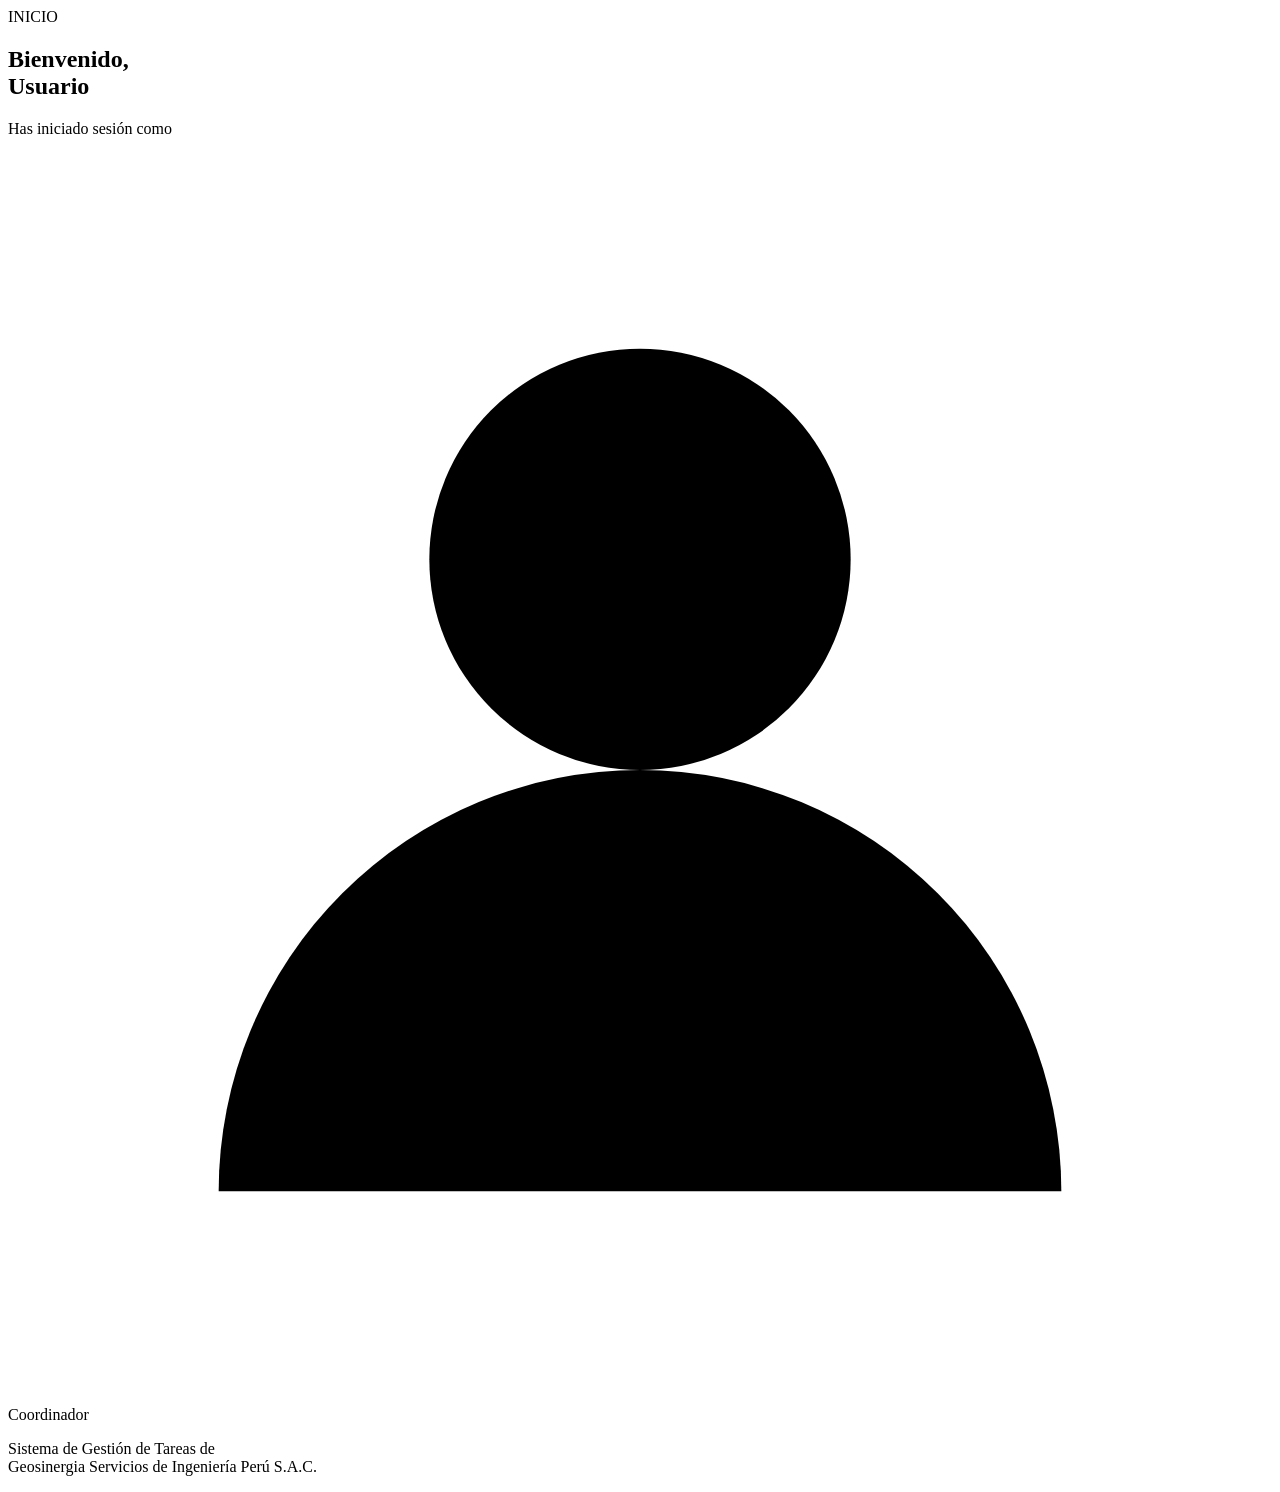
<file: src/main/resources/templates/index.html>
<!DOCTYPE html>
<html lang="es" xmlns:th="http://www.thymeleaf.org">

<head>
    <meta charset="UTF-8">
    <meta name="viewport" content="width=device-width, initial-scale=1.0">
    <title>Inicio | Geosinergia</title>
    <link rel="stylesheet" th:href="@{/css/layout.css}">
    <link rel="stylesheet" th:href="@{/css/inicio.css}">
</head>

<body>
    <div class="app-layout">
        <!-- ==================================================
         BARRA LATERAL
         ================================================== -->
        <div th:replace="~{fragments/sidebar :: sidebar('inicio')}"></div>

        <!-- ==================================================
         ÁREA PRINCIPAL
         ================================================== -->
        <div class="main-area">
            <!-- ==================================================
             ENCABEZADO
             ================================================== -->
            <div th:replace="~{fragments/header :: header}"></div>

            <!-- ==================================================
             CONTENIDO DE INICIO
             ================================================== -->
            <main class="page-content">
                <section class="welcome-section">
                    <span class="page-label">
                        INICIO
                    </span>

                    <h1>
                        Bienvenido,<br>
                        <span th:text="${nombreUsuario}">
                            Usuario
                        </span>
                    </h1>

                    <div class="welcome-role">
                        <span class="welcome-role-text">
                            Has iniciado sesión como
                        </span>

                        <div class="role-badge" th:classappend="${rolUsuario == 'COORDINADOR'} 
                            ? ' role-coordinator' 
                            : ' role-collaborator'">
                            <span class="role-badge-icon">
                                <svg viewBox="0 0 24 24" aria-hidden="true">
                                    <path d="M12 12a4 4 0 1 0-4-4 4 4 0 0 0 4 4Z"></path>
                                    <path d="M4 20a8 8 0 0 1 16 0"></path>
                                </svg>
                            </span>

                            <span class="role-badge-text"
                                th:text="${rolUsuario == 'COORDINADOR' ? 'Coordinador' : 'Colaborador'}">
                                Coordinador
                            </span>
                        </div>
                    </div>

                    <p class="welcome-description">
                        Sistema de Gestión de Tareas de <br>
                        Geosinergia Servicios de Ingeniería Perú S.A.C.
                    </p>

                    <div class="welcome-line"></div>
                </section>
            </main>
        </div>
    </div>

    <script th:src="@{/js/layout.js}"></script>
</body>

</html>
</file>
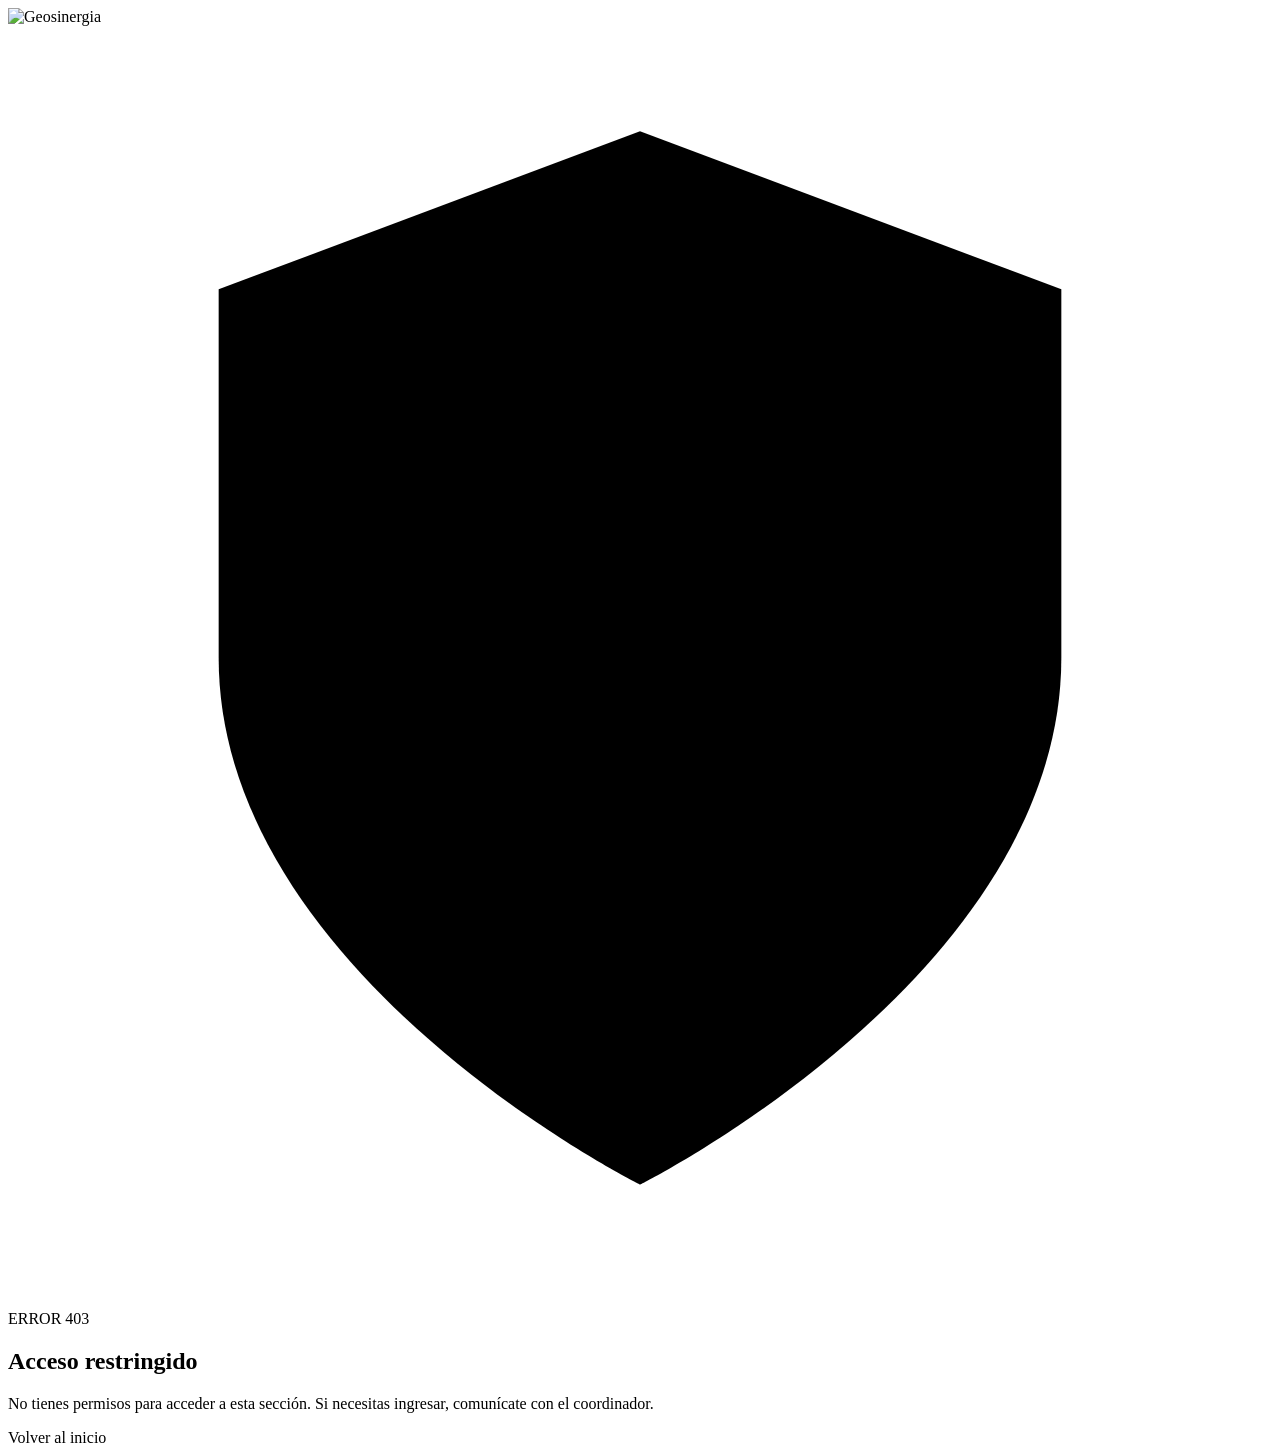
<file: src/main/resources/templates/acceso-denegado.html>
<!DOCTYPE html>
<html lang="es" xmlns:th="http://www.thymeleaf.org">

<head>
    <meta charset="UTF-8">
    <meta name="viewport" content="width=device-width, initial-scale=1.0">
    <title>Acceso restringido | Geosinergia</title>
    <link rel="stylesheet" th:href="@{/css/errores.css}">
</head>

<body class="error-page">

    <main class="error-card">

        <!-- Encabezado corporativo -->
        <header class="error-header">
            <img th:src="@{/img/login/geosinergia-logo.png}" alt="Geosinergia" class="error-logo">
        </header>

        <!-- Contenido del error -->
        <section class="error-content">

            <div class="error-icon" aria-hidden="true">
                <svg viewBox="0 0 24 24">
                    <path d="M12 22s8-4 8-10V5l-8-3-8 3v7c0 6 8 10 8 10Z" />
                    <path d="M12 8v5" />
                    <path d="M12 17h.01" />
                </svg>
            </div>

            <p class="error-code">ERROR 403</p>

            <h1>Acceso restringido</h1>

            <p class="error-description">
                No tienes permisos para acceder a esta sección.
                Si necesitas ingresar, comunícate con el coordinador.
            </p>

            <a th:href="@{/}" class="error-button">
                Volver al inicio
            </a>

        </section>

    </main>

</body>

</html>
</file>
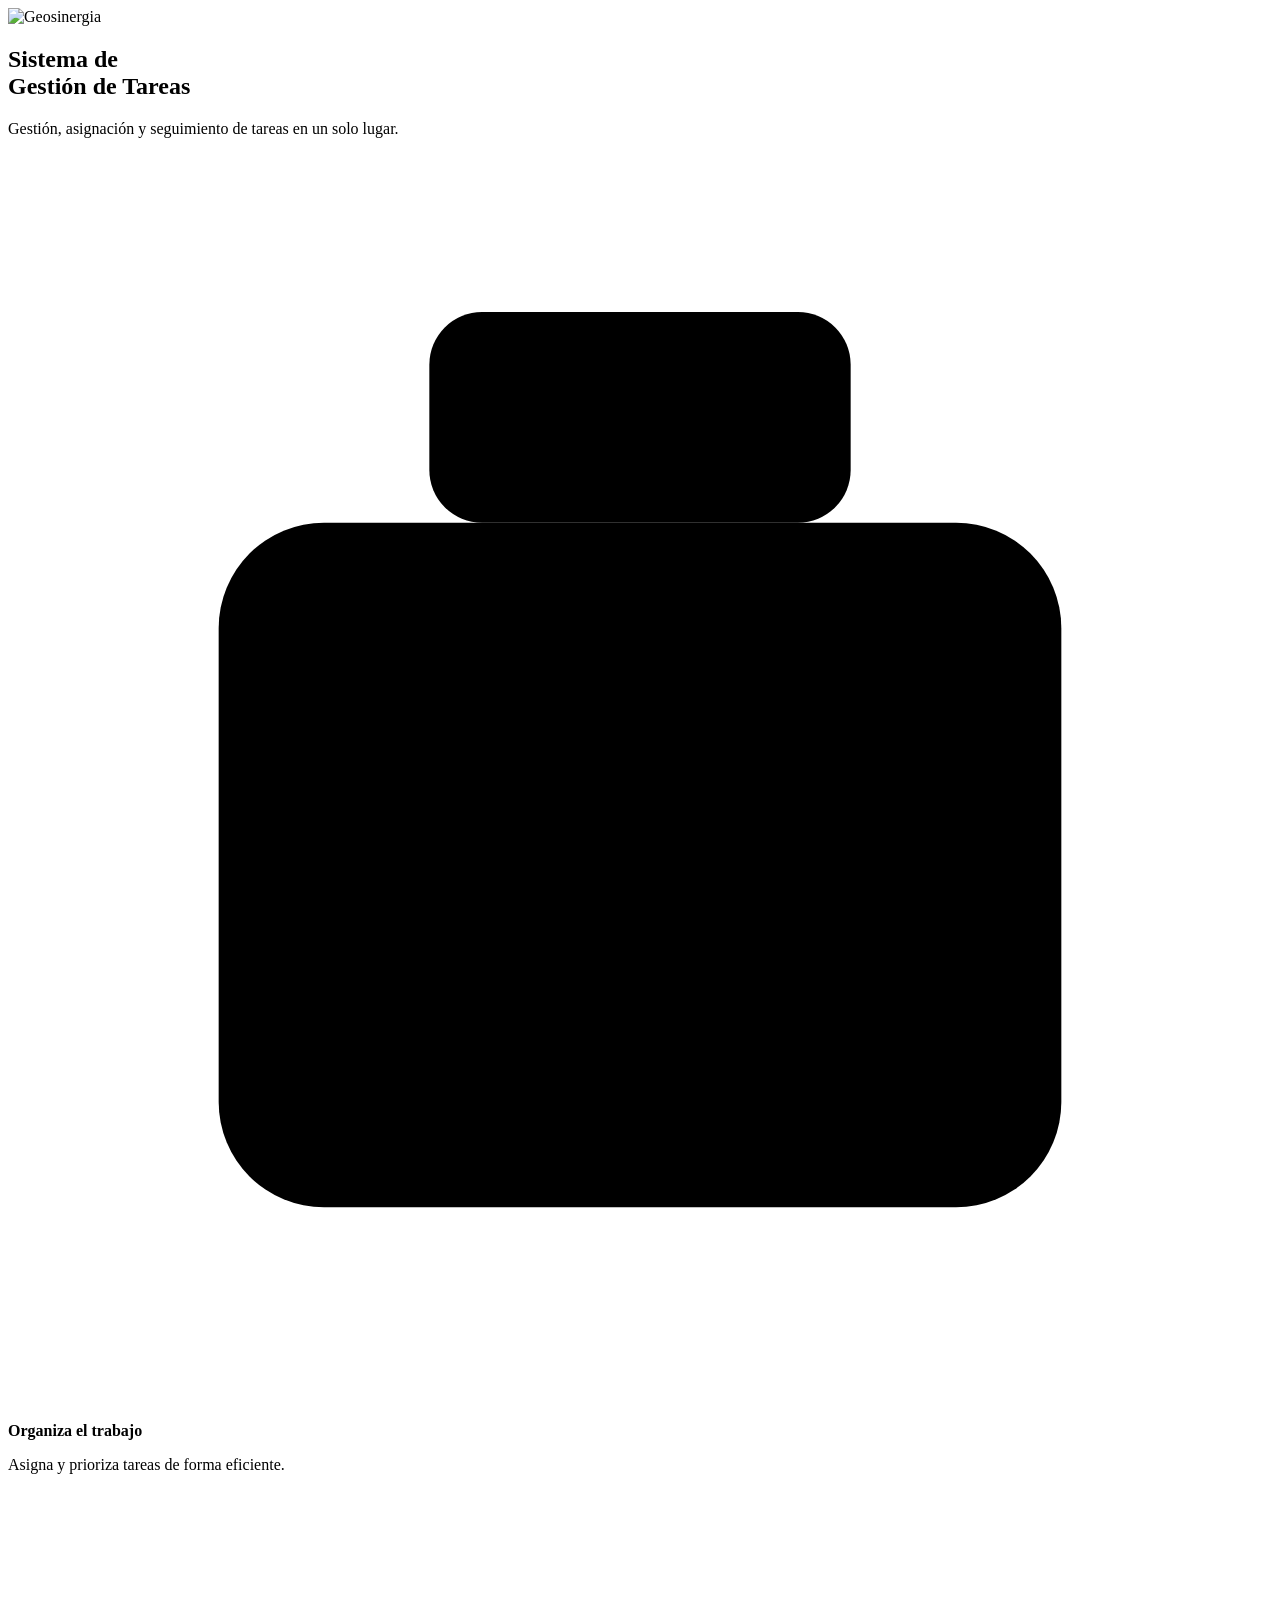
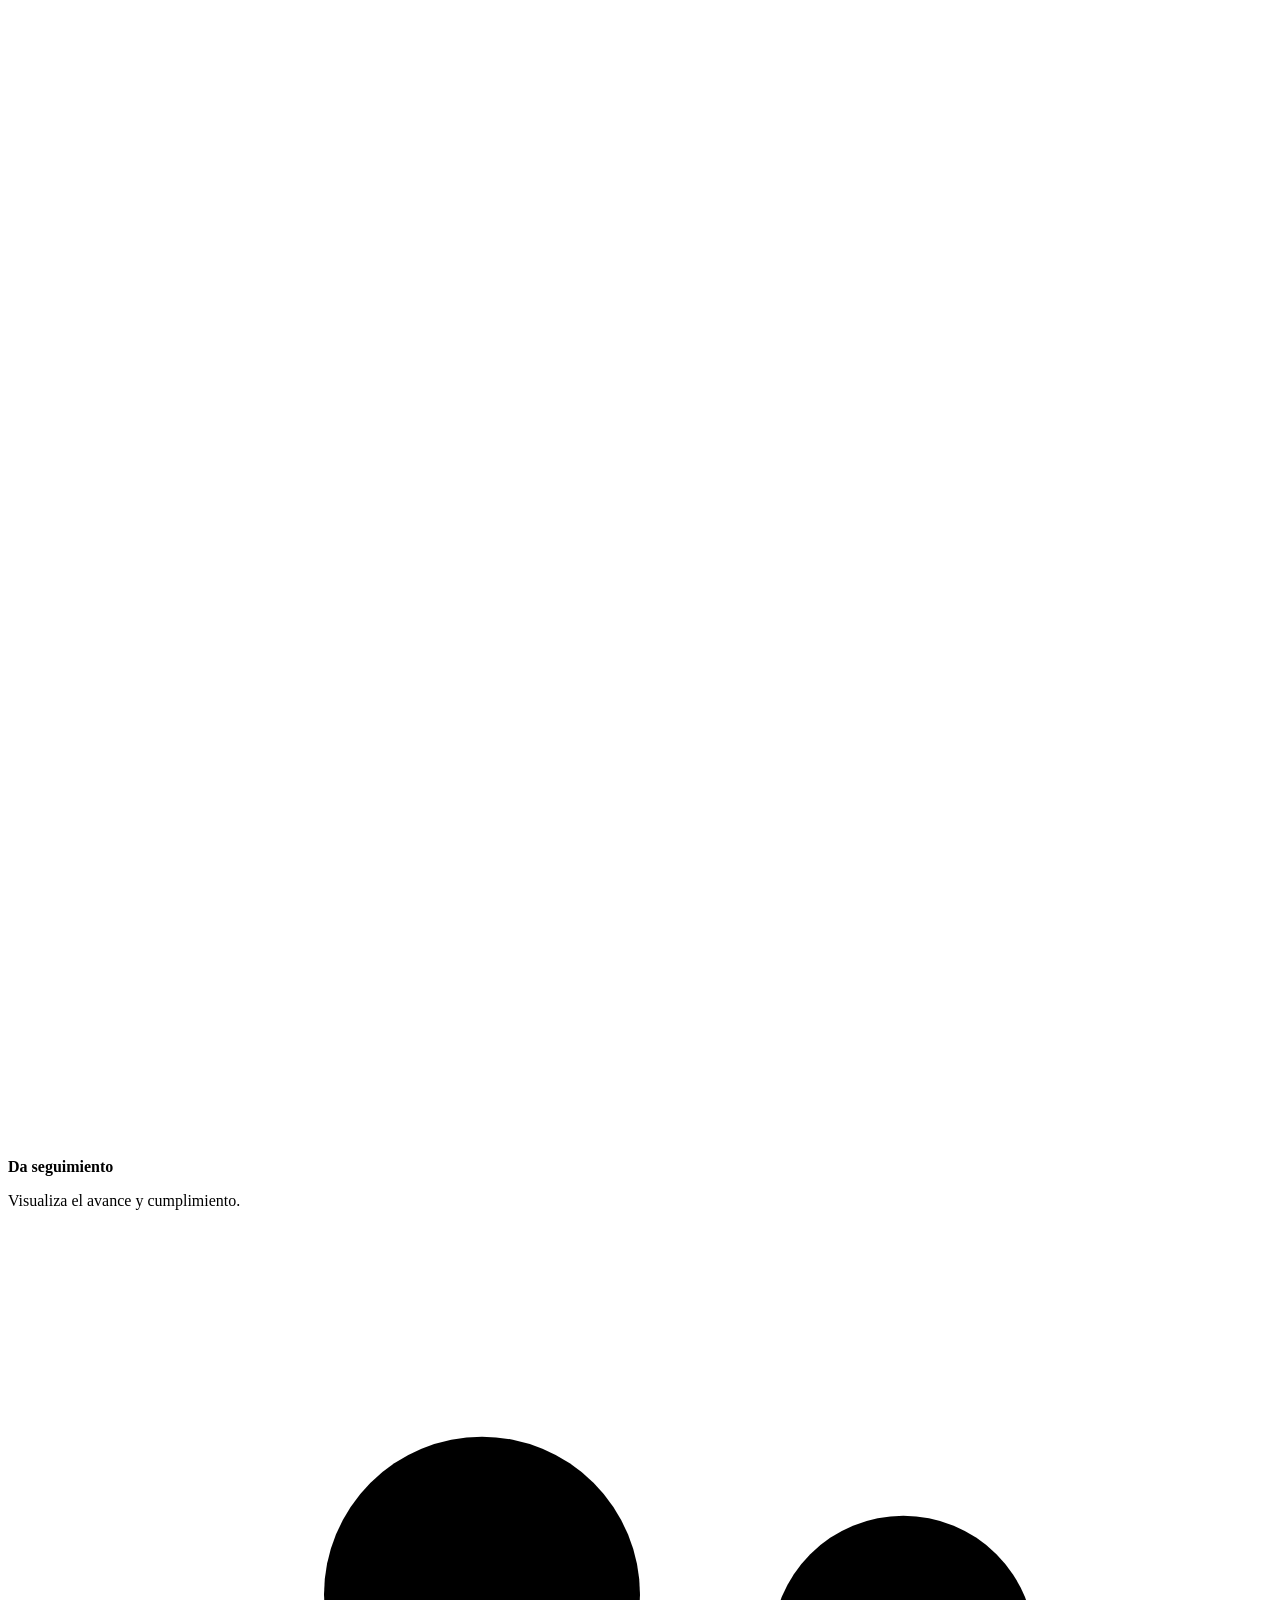
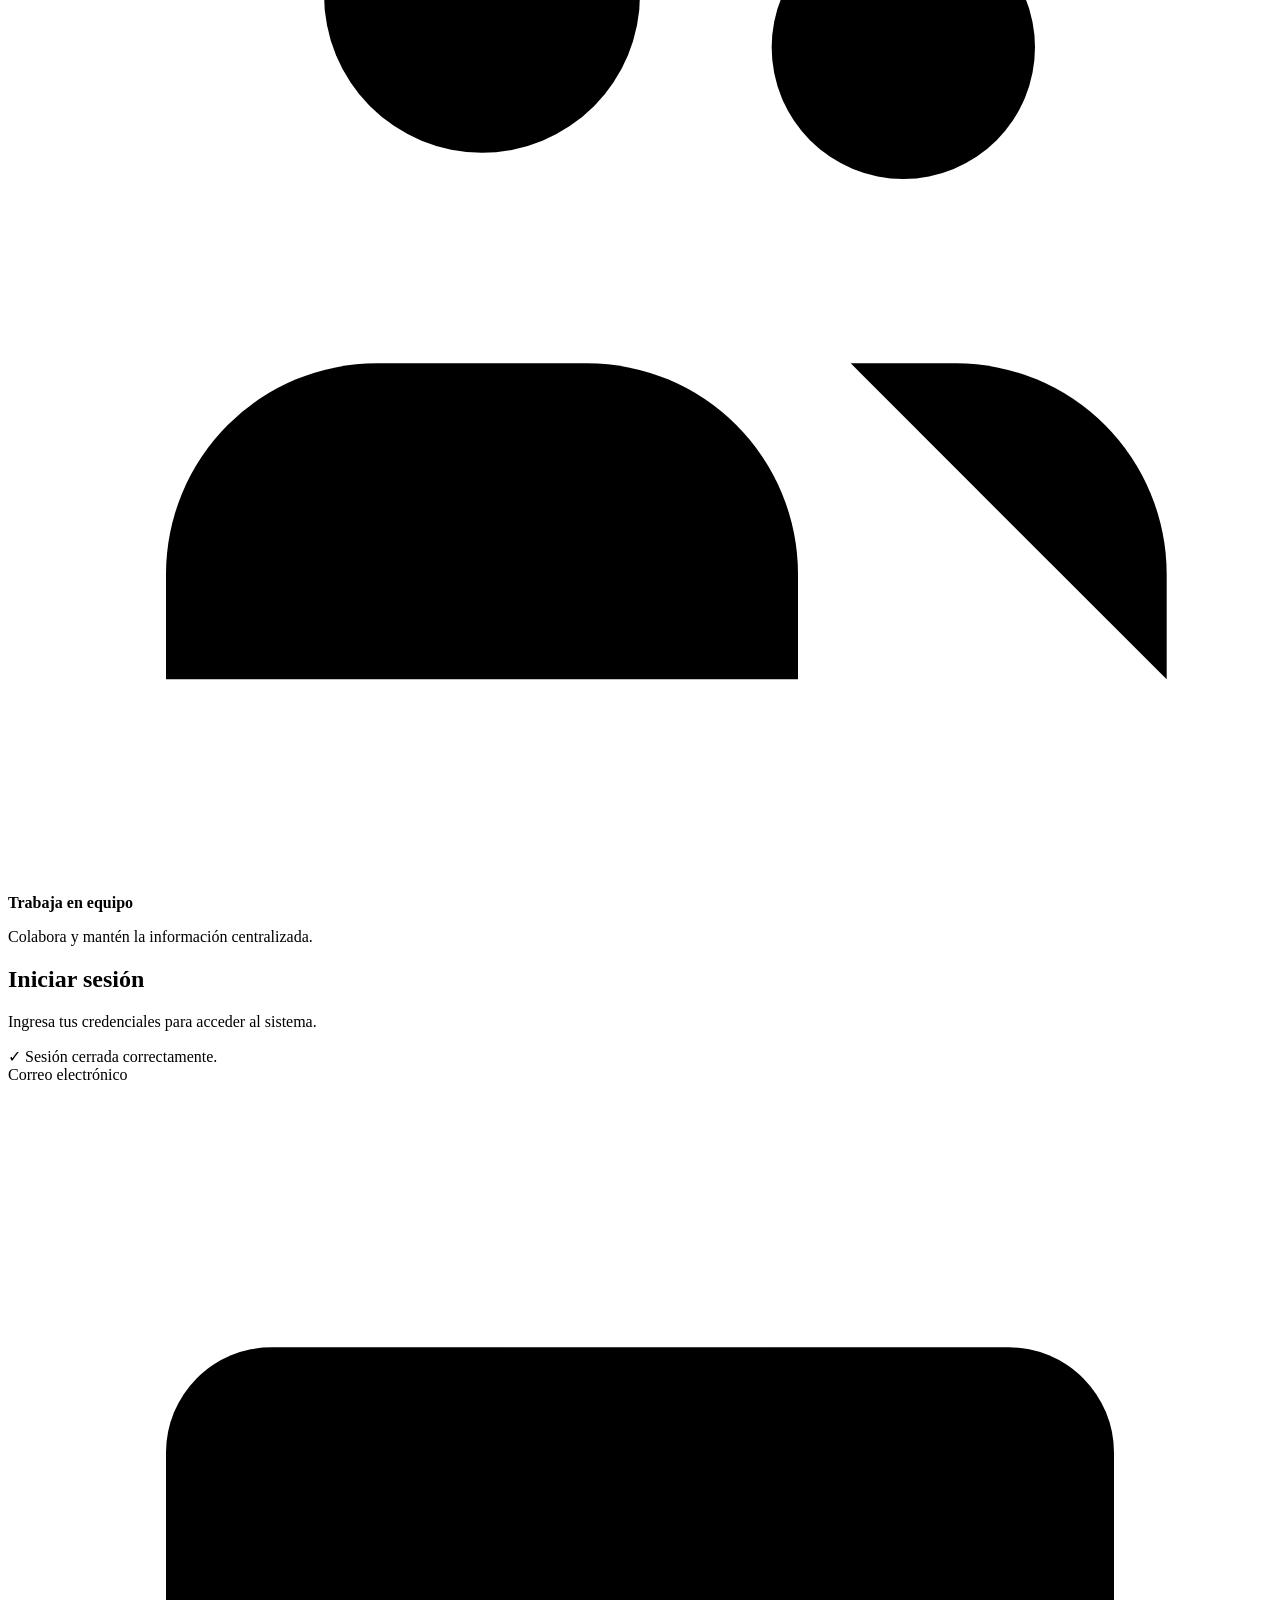
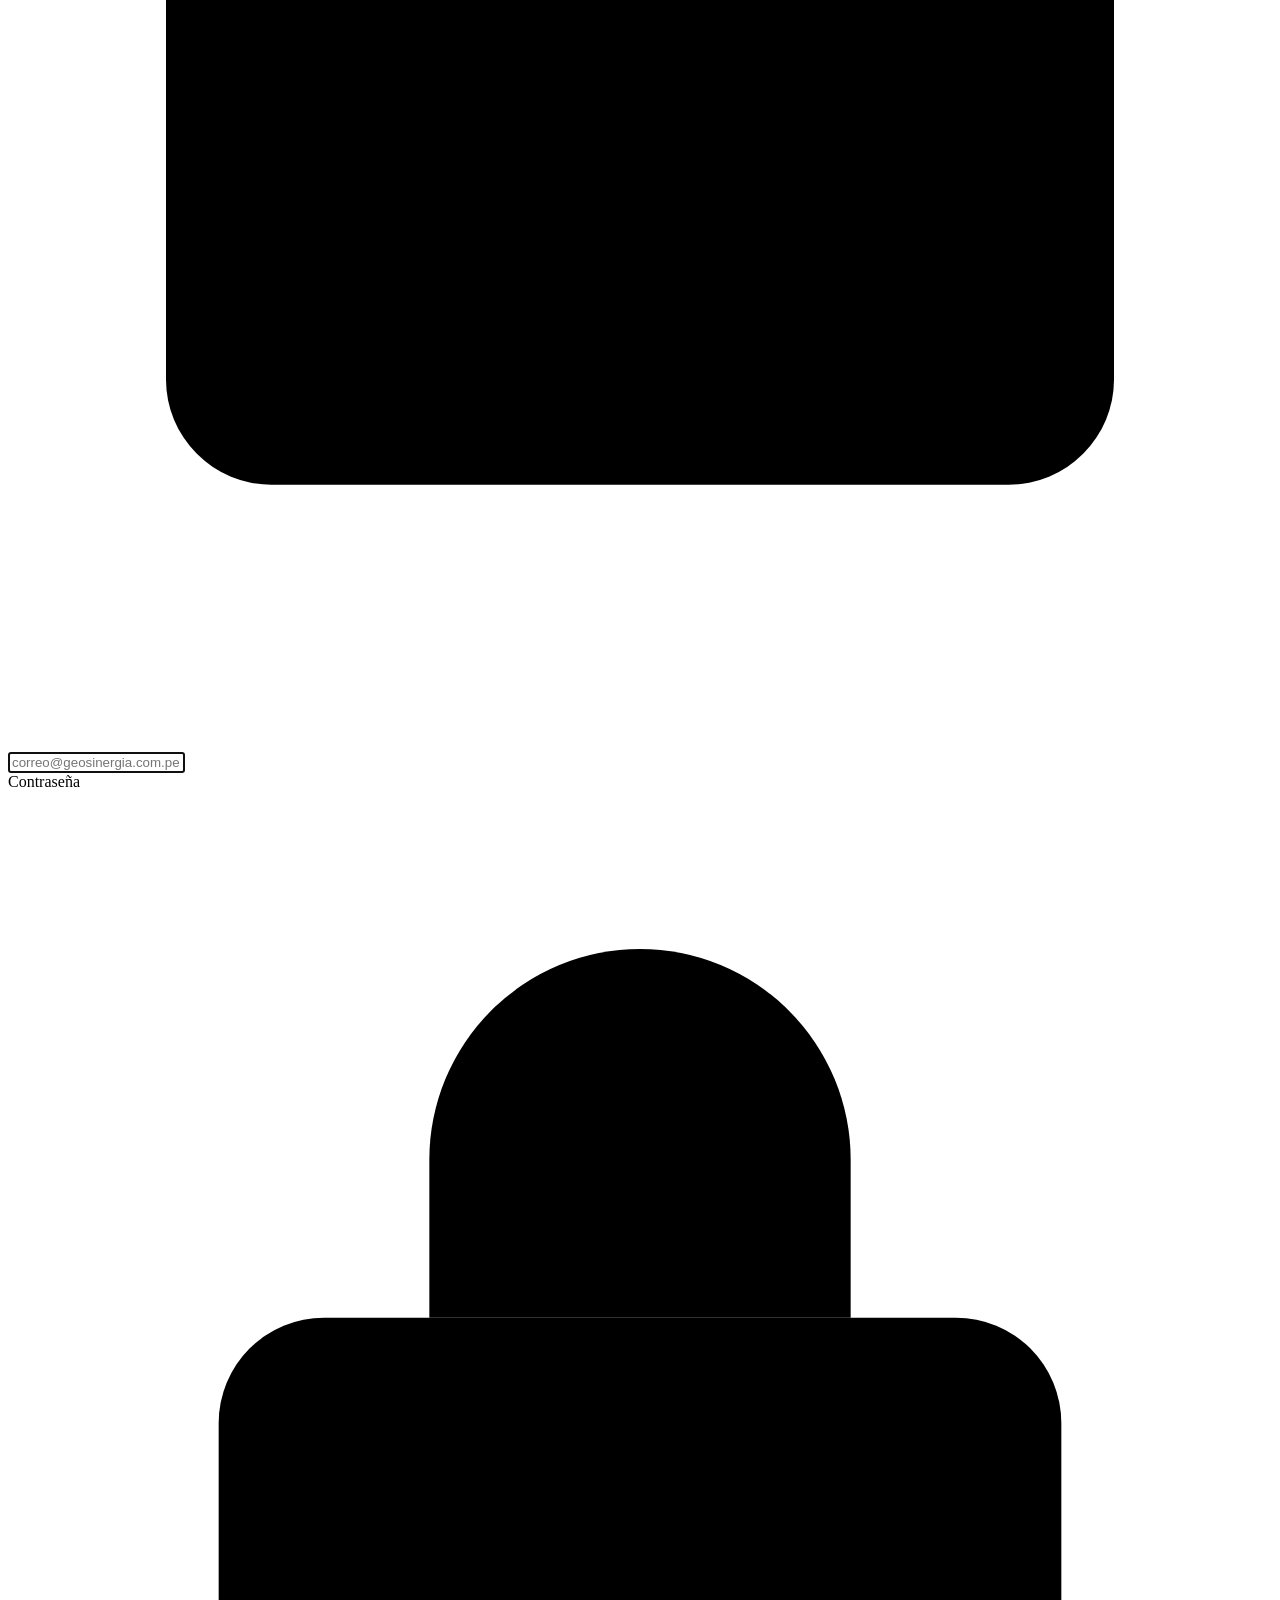
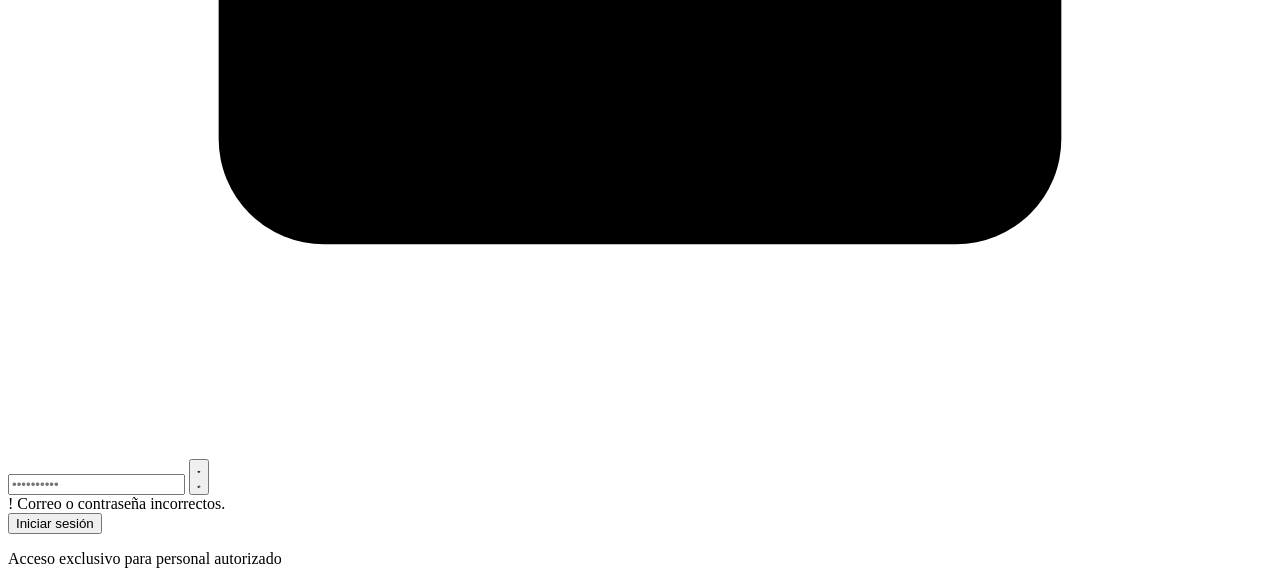
<file: src/main/resources/templates/login.html>
<!DOCTYPE html>
<html lang="es" xmlns:th="http://www.thymeleaf.org">

<head>
    <meta charset="UTF-8">
    <meta name="viewport" content="width=device-width, initial-scale=1.0">
    <title>Iniciar sesión | Geosinergia</title>
    <link rel="stylesheet" th:href="@{/css/login.css}">
</head>

<body>
    <div class="login-layout">
        <!-- ==================================================
         PANEL IZQUIERDO
         ================================================== -->
        <section class="brand-panel">
            <div class="brand-overlay"></div>
            <div class="brand-content">
                <!-- LOGO -->
                <div class="brand-logo-container">
                    <img th:src="@{/img/login/geosinergia-logo.png}" alt="Geosinergia" class="brand-logo">
                </div>

                <!-- LÍNEA CORPORATIVA -->
                <div class="brand-line"></div>

                <!-- TÍTULO -->
                <h1>
                    Sistema de<br>
                    Gestión de Tareas
                </h1>

                <p class="brand-description">
                    Gestión, asignación y seguimiento
                    de tareas en un solo lugar.
                </p>

                <!-- ==================================================
                 BENEFICIOS
                 ================================================== -->
                <div class="feature-list">
                    <!-- ORGANIZA EL TRABAJO -->
                    <div class="feature-item">
                        <div class="feature-icon">
                            <svg viewBox="0 0 24 24" aria-hidden="true">
                                <path d="M9 5h6" />

                                <path d="M8 7H6a2 2 0 0 0-2 2v9a2 2 0 0 0 2 2h12a2 2 0 0 0 2-2V9a2 2 0 0 0-2-2h-2" />

                                <rect x="8" y="3" width="8" height="4" rx="1" />

                                <path d="m9 14 2 2 4-4" />
                            </svg>
                        </div>

                        <div class="feature-text">
                            <strong>
                                Organiza el trabajo
                            </strong>

                            <p>
                                Asigna y prioriza tareas de forma eficiente.
                            </p>
                        </div>
                    </div>

                    <!-- DA SEGUIMIENTO -->
                    <div class="feature-item">
                        <div class="feature-icon">
                            <svg viewBox="0 0 24 24" aria-hidden="true">
                                <path d="M4 20h16" />

                                <path d="M7 17v-5" />

                                <path d="M12 17V8" />

                                <path d="M17 17V4" />
                            </svg>
                        </div>

                        <div class="feature-text">
                            <strong>
                                Da seguimiento
                            </strong>

                            <p>
                                Visualiza el avance y cumplimiento.
                            </p>
                        </div>
                    </div>

                    <!-- TRABAJA EN EQUIPO -->
                    <div class="feature-item">
                        <div class="feature-icon">
                            <svg viewBox="0 0 24 24" aria-hidden="true">
                                <circle cx="9" cy="7" r="3" />

                                <path d="M3 20v-2a4 4 0 0 1 4-4h4a4 4 0 0 1 4 4v2" />

                                <circle cx="17" cy="8" r="2.5" />

                                <path d="M16 14h2a4 4 0 0 1 4 4v2" />
                            </svg>
                        </div>

                        <div class="feature-text">
                            <strong>
                                Trabaja en equipo
                            </strong>

                            <p>
                                Colabora y mantén la información centralizada.
                            </p>
                        </div>
                    </div>
                </div>
            </div>
        </section>

        <!-- ==================================================
         PANEL DERECHO
         ================================================== -->
        <section class="form-panel">
            <div class="login-card">
                <!-- ENCABEZADO -->
                <h2>
                    Iniciar sesión
                </h2>

                <p class="login-subtitle">
                    Ingresa tus credenciales para acceder al sistema.
                </p>

                <!-- CIERRE DE SESIÓN EXITOSO -->
                <div class="alert alert-success" th:if="${logoutSuccess}">
                    <span class="success-icon" aria-hidden="true">
                        ✓
                    </span>

                    <span>
                        Sesión cerrada correctamente.
                    </span>
                </div>

                <!-- ==================================================
                 FORMULARIO
                 ================================================== -->
                <form th:action="@{/login}" method="post">
                    <!-- CORREO -->
                    <div class="form-group">
                        <label for="correo">
                            Correo electrónico
                        </label>

                        <div class="input-wrapper" th:classappend="${loginError} ? 'input-error' : ''">
                            <span class="input-icon">
                                <svg viewBox="0 0 24 24" aria-hidden="true">
                                    <rect x="3" y="5" width="18" height="14" rx="2" />

                                    <path d="m3 7 9 6 9-6" />
                                </svg>
                            </span>

                            <input type="email" id="correo" name="correo" placeholder="correo@geosinergia.com.pe"
                                autocomplete="username" required autofocus>
                        </div>
                    </div>

                    <!-- CONTRASEÑA -->
                    <div class="form-group">
                        <label for="password">
                            Contraseña
                        </label>

                        <div class="input-wrapper">
                            <!-- CANDADO -->
                            <span class="input-icon">
                                <svg viewBox="0 0 24 24" aria-hidden="true">
                                    <rect x="4" y="10" width="16" height="10" rx="2" />

                                    <path d="M8 10V7a4 4 0 0 1 8 0v3" />
                                </svg>
                            </span>

                            <input type="password" id="password" name="password" placeholder="••••••••••"
                                autocomplete="current-password" required>

                            <!-- OJO -->
                            <button type="button" class="password-toggle" id="togglePassword"
                                aria-label="Mostrar contraseña">
                                <!-- OJO NORMAL -->
                                <svg id="eyeOpen" viewBox="0 0 24 24" aria-hidden="true">
                                    <path d="M2 12s3.5-6 10-6 10 6 10 6-3.5 6-10 6S2 12 2 12Z" />

                                    <circle cx="12" cy="12" r="3" />
                                </svg>

                                <!-- OJO TACHADO -->
                                <svg id="eyeClosed" class="hidden" viewBox="0 0 24 24" aria-hidden="true">
                                    <path d="M3 3l18 18" />

                                    <path d="M10.6 10.6a2 2 0 0 0 2.8 2.8" />

                                    <path d="M9.9 4.2A10.5 10.5 0 0 1 12 4c6.5 0 10 8 10 8a16 16 0 0 1-2.1 3.2" />

                                    <path d="M6.6 6.6C3.7 8.5 2 12 2 12s3.5 8 10 8a9.8 9.8 0 0 0 5.4-1.6" />
                                </svg>
                            </button>
                        </div>
                    </div>

                    <!-- ERROR -->
                    <div class="alert alert-error" th:if="${loginError}">
                        <span class="alert-icon" aria-hidden="true">
                            !
                        </span>

                        <span th:text="${loginError}">
                            Correo o contraseña incorrectos.
                        </span>
                    </div>

                    <!-- BOTÓN LOGIN -->
                    <button type="submit" class="login-button">
                        <span>
                            Iniciar sesión
                        </span>
                    </button>
                </form>

                <!-- MENSAJE INFERIOR -->
                <div class="access-note">
                    <span></span>

                    <p>
                        Acceso exclusivo para personal autorizado
                    </p>
                    <span></span>
                </div>
            </div>
        </section>
    </div>

    <!-- ==================================================
     MOSTRAR / OCULTAR CONTRASEÑA
     ================================================== -->
    <script>
        const passwordInput =
            document.getElementById("password");

        const togglePassword =
            document.getElementById("togglePassword");

        const eyeOpen =
            document.getElementById("eyeOpen");

        const eyeClosed =
            document.getElementById("eyeClosed");

        togglePassword.addEventListener("click", () => {
            const passwordOculta =
                passwordInput.type === "password";

            passwordInput.type =
                passwordOculta
                    ? "text"
                    : "password";

            eyeOpen.classList.toggle(
                "hidden",
                passwordOculta
            );

            eyeClosed.classList.toggle(
                "hidden",
                !passwordOculta
            );

            togglePassword.setAttribute(
                "aria-label",
                passwordOculta
                    ? "Ocultar contraseña"
                    : "Mostrar contraseña"
            );
        });
    </script>
</body>

</html>
</file>
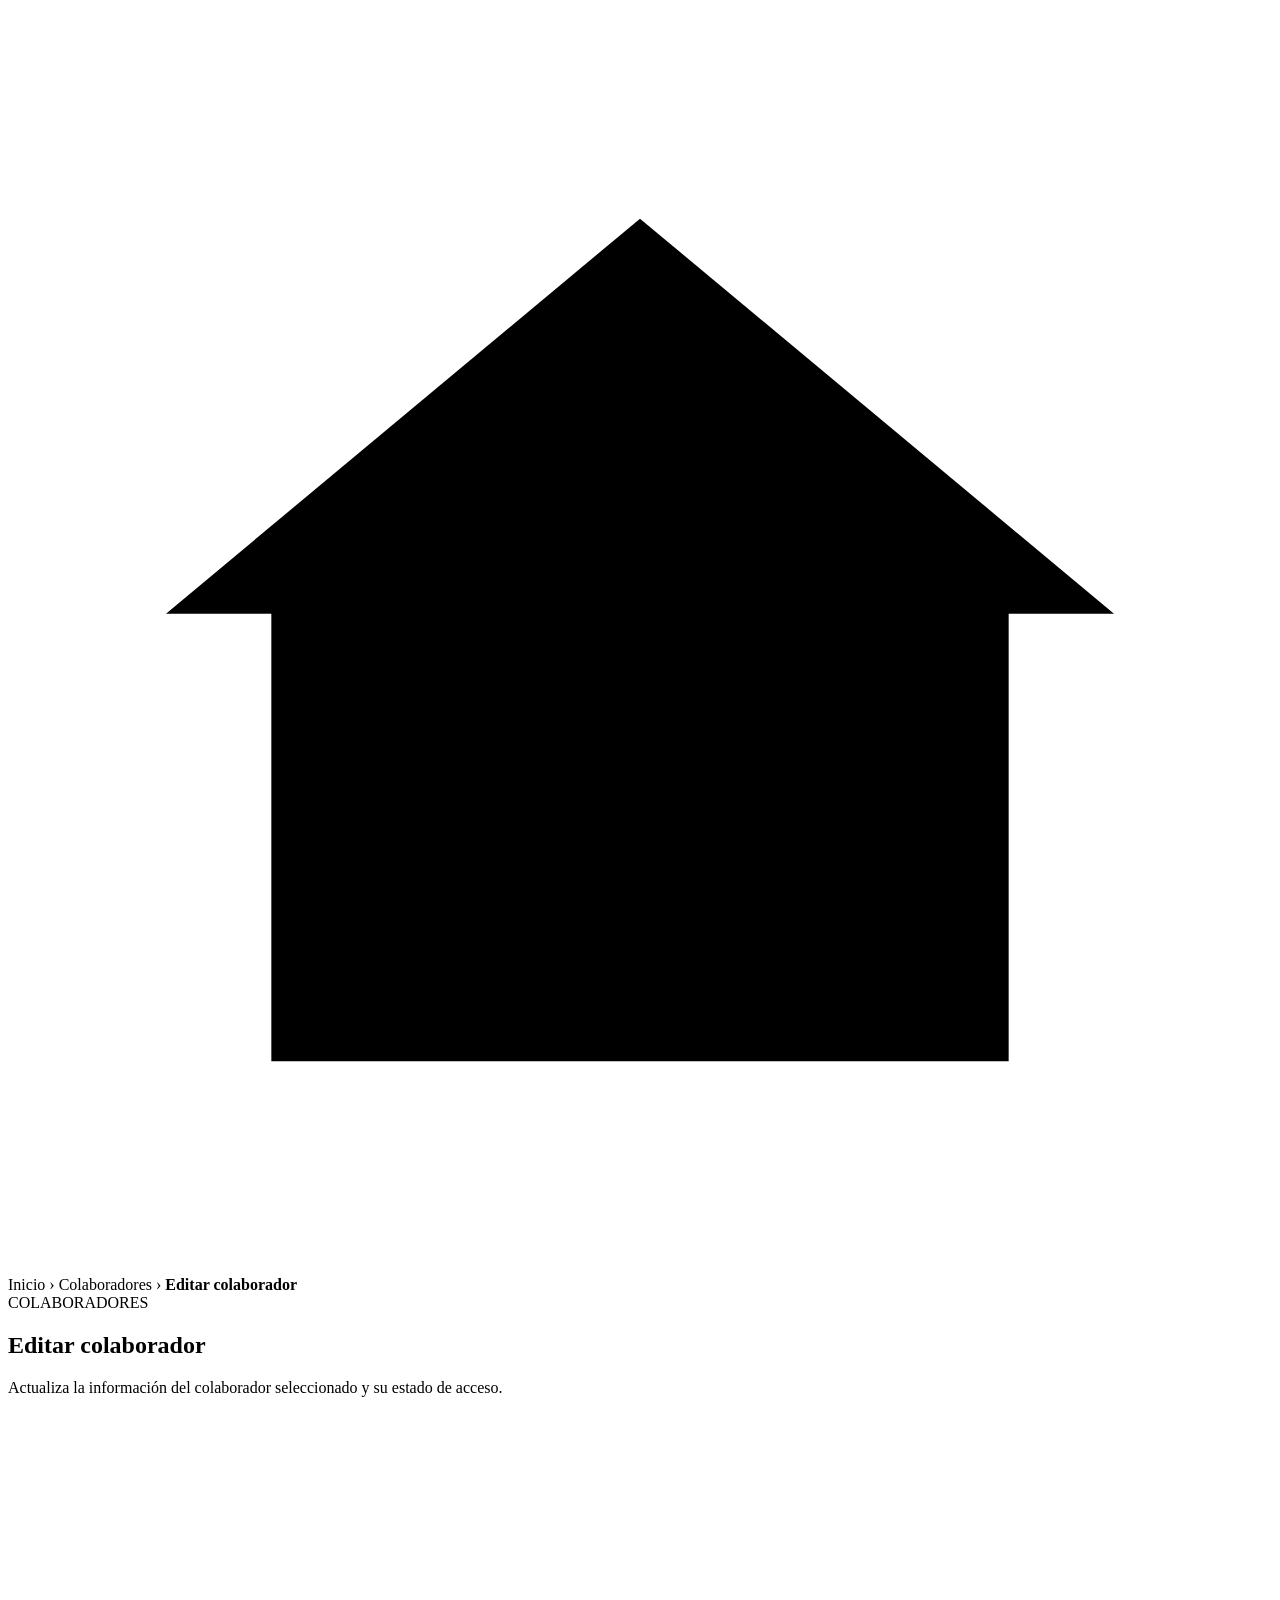
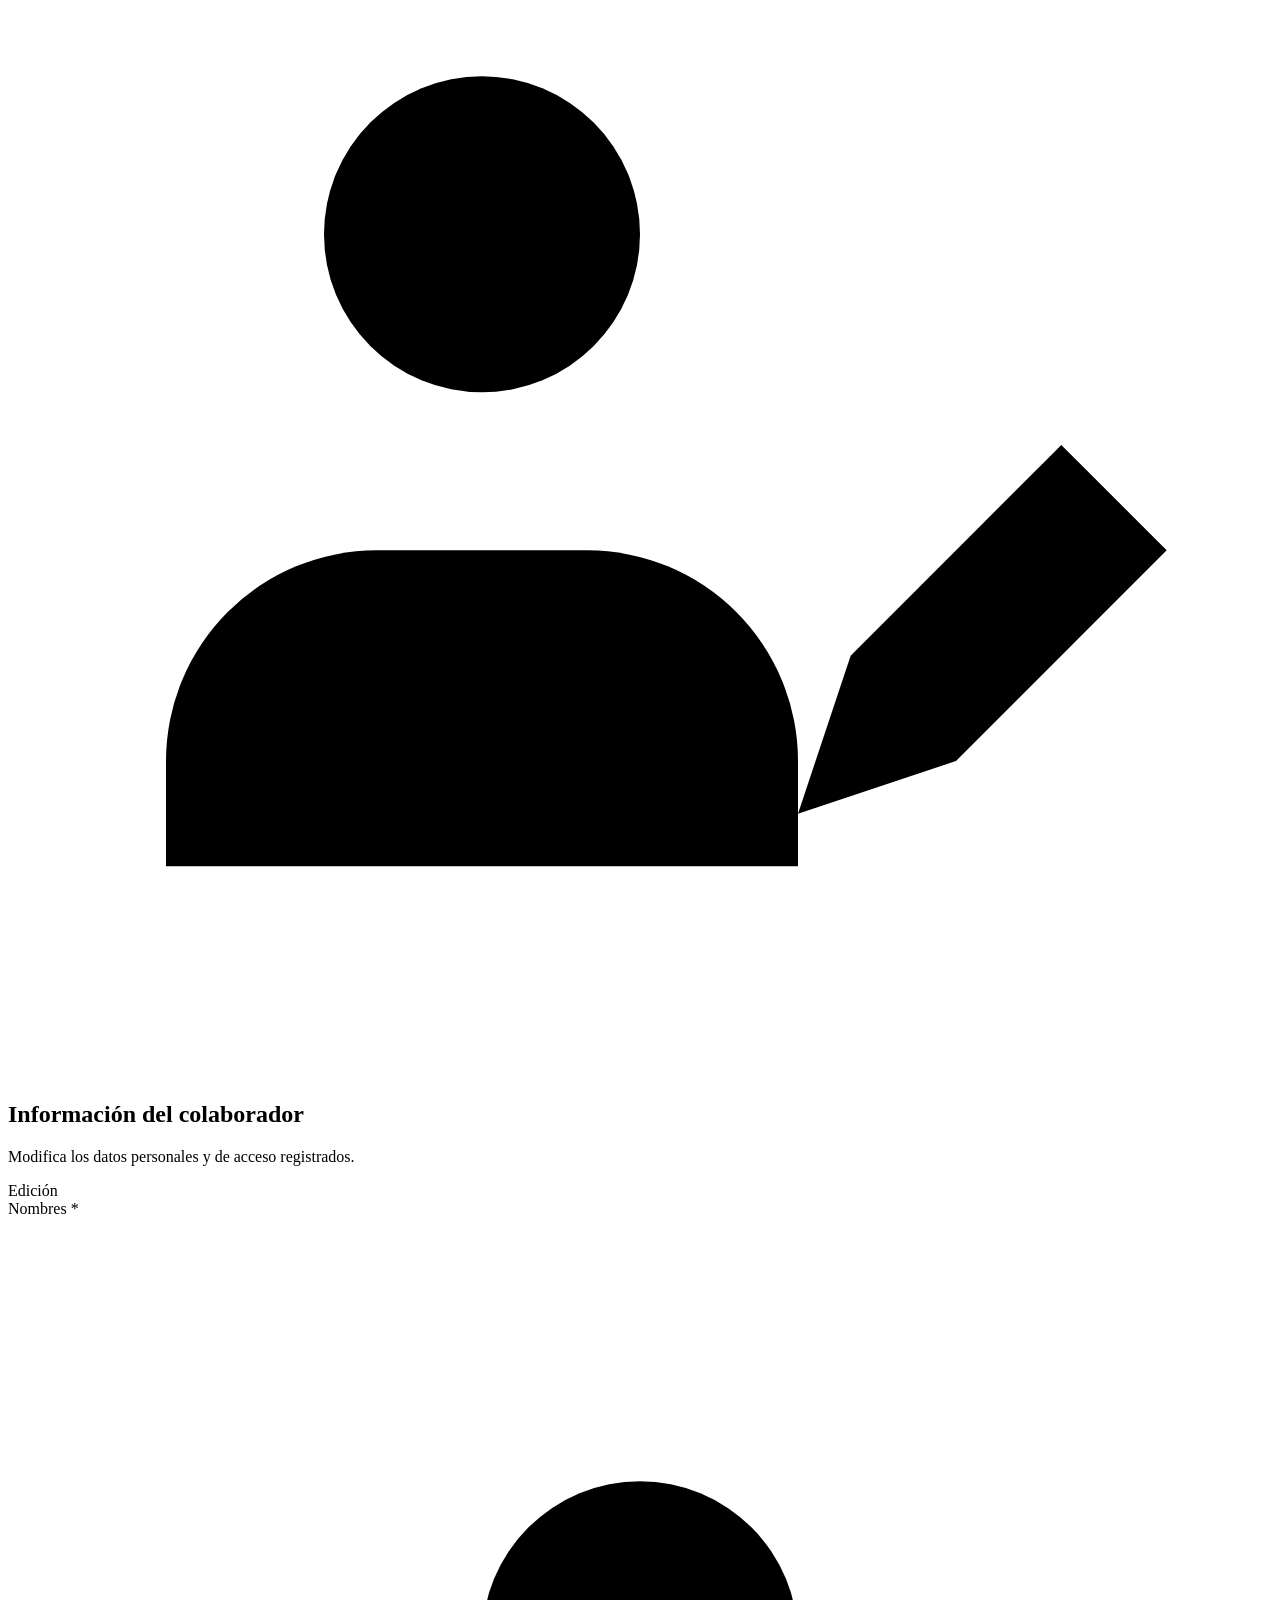
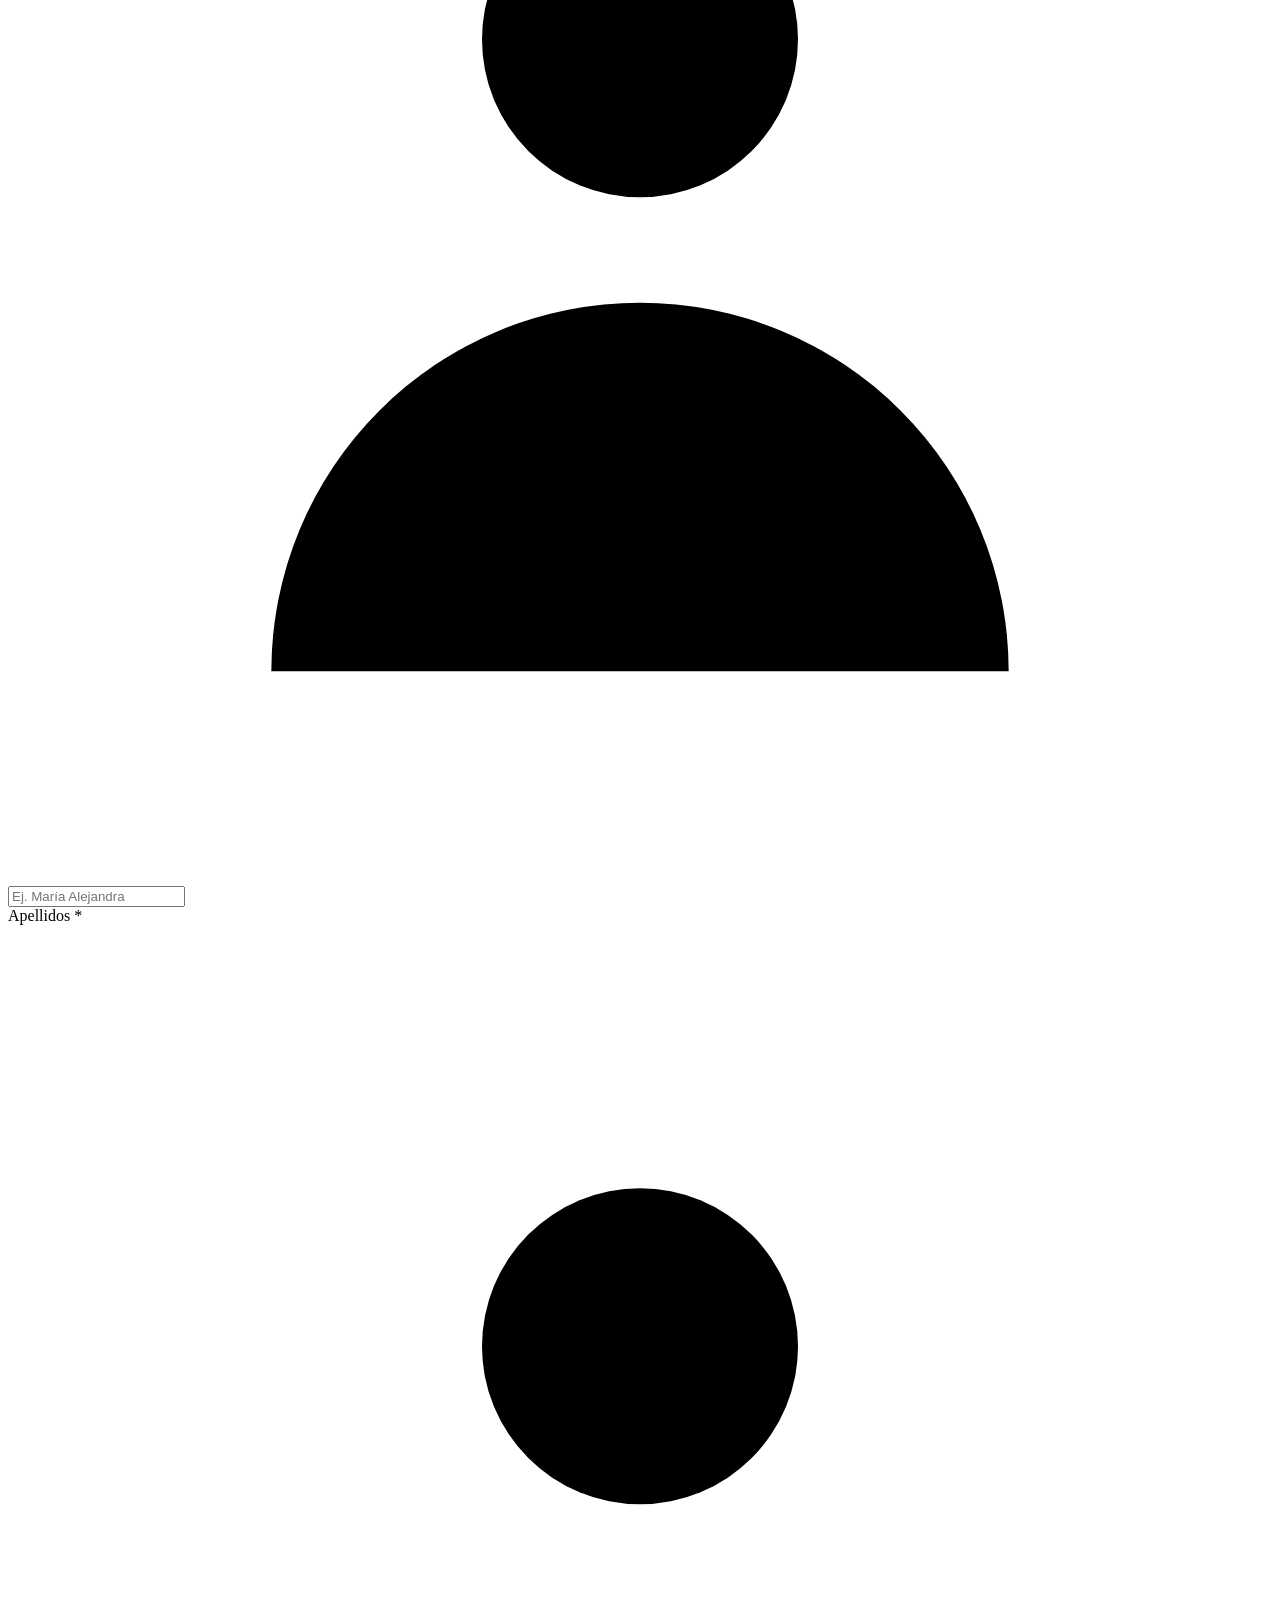
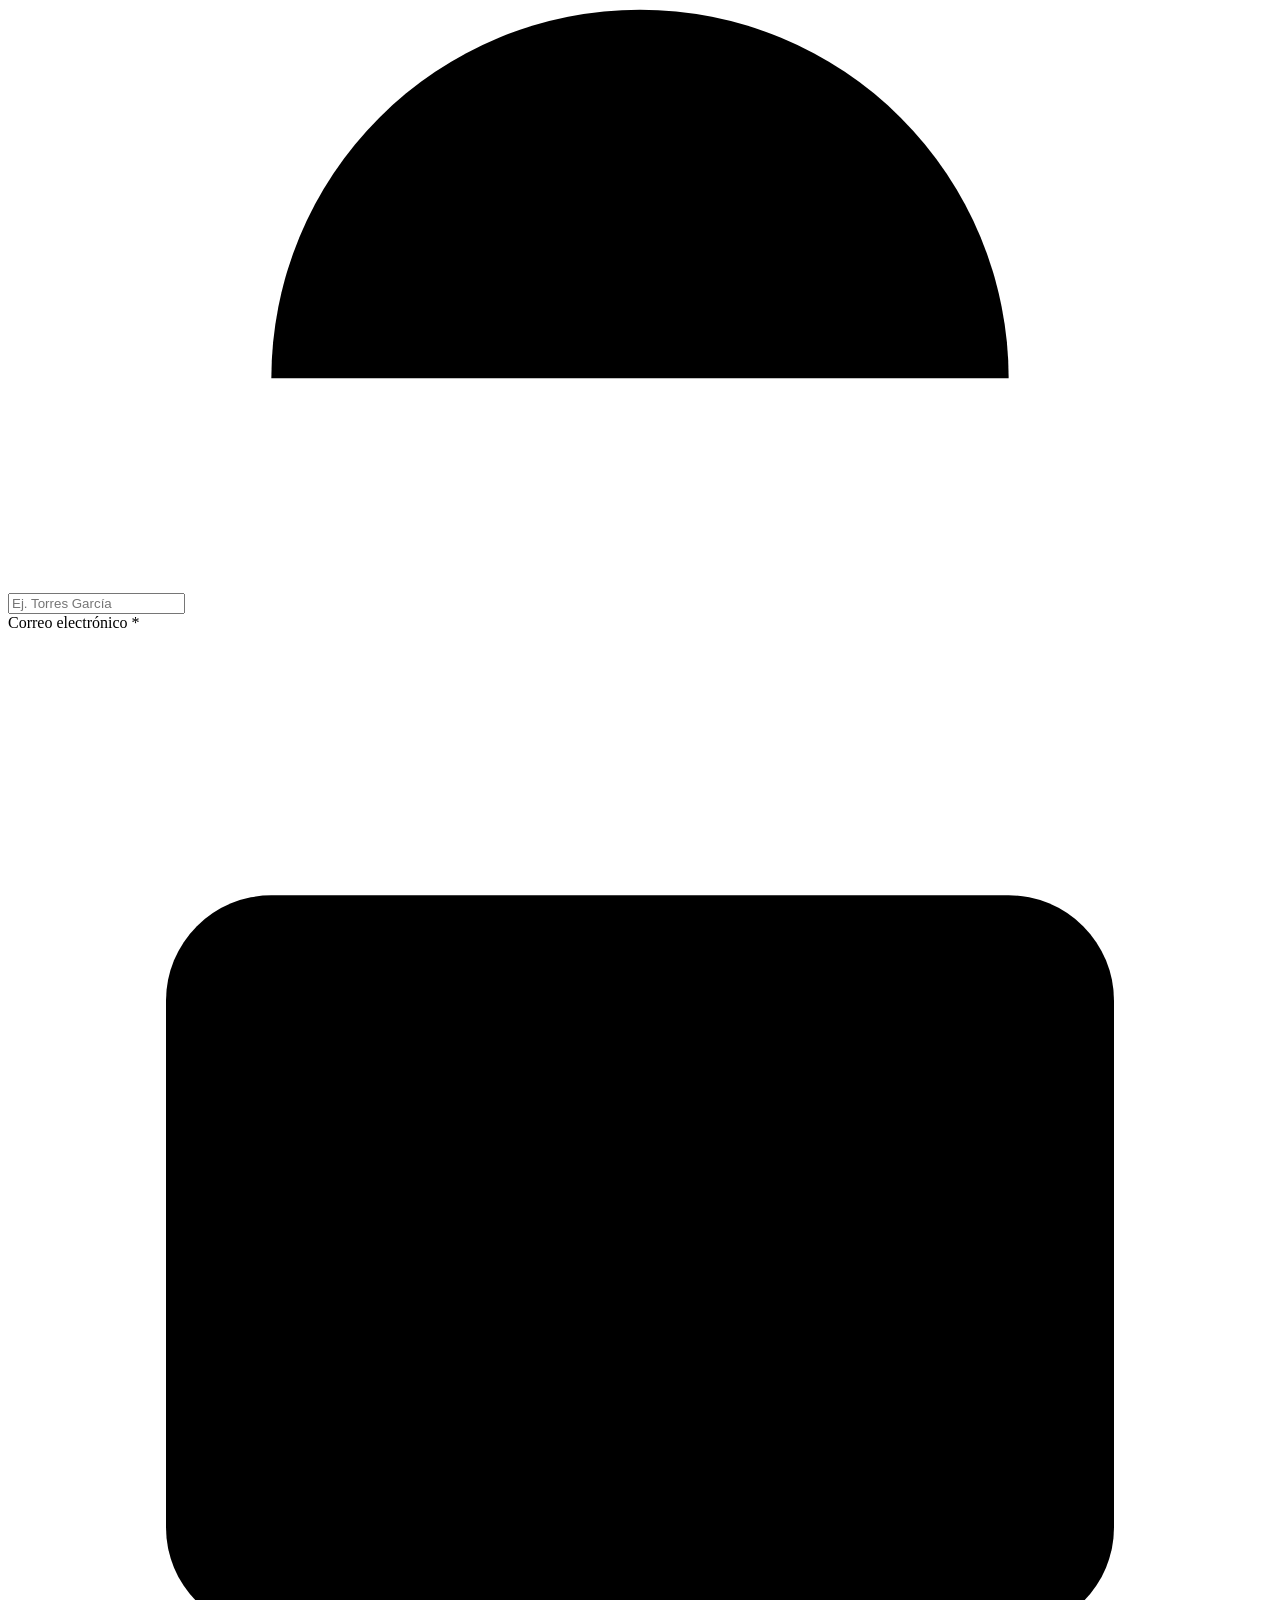
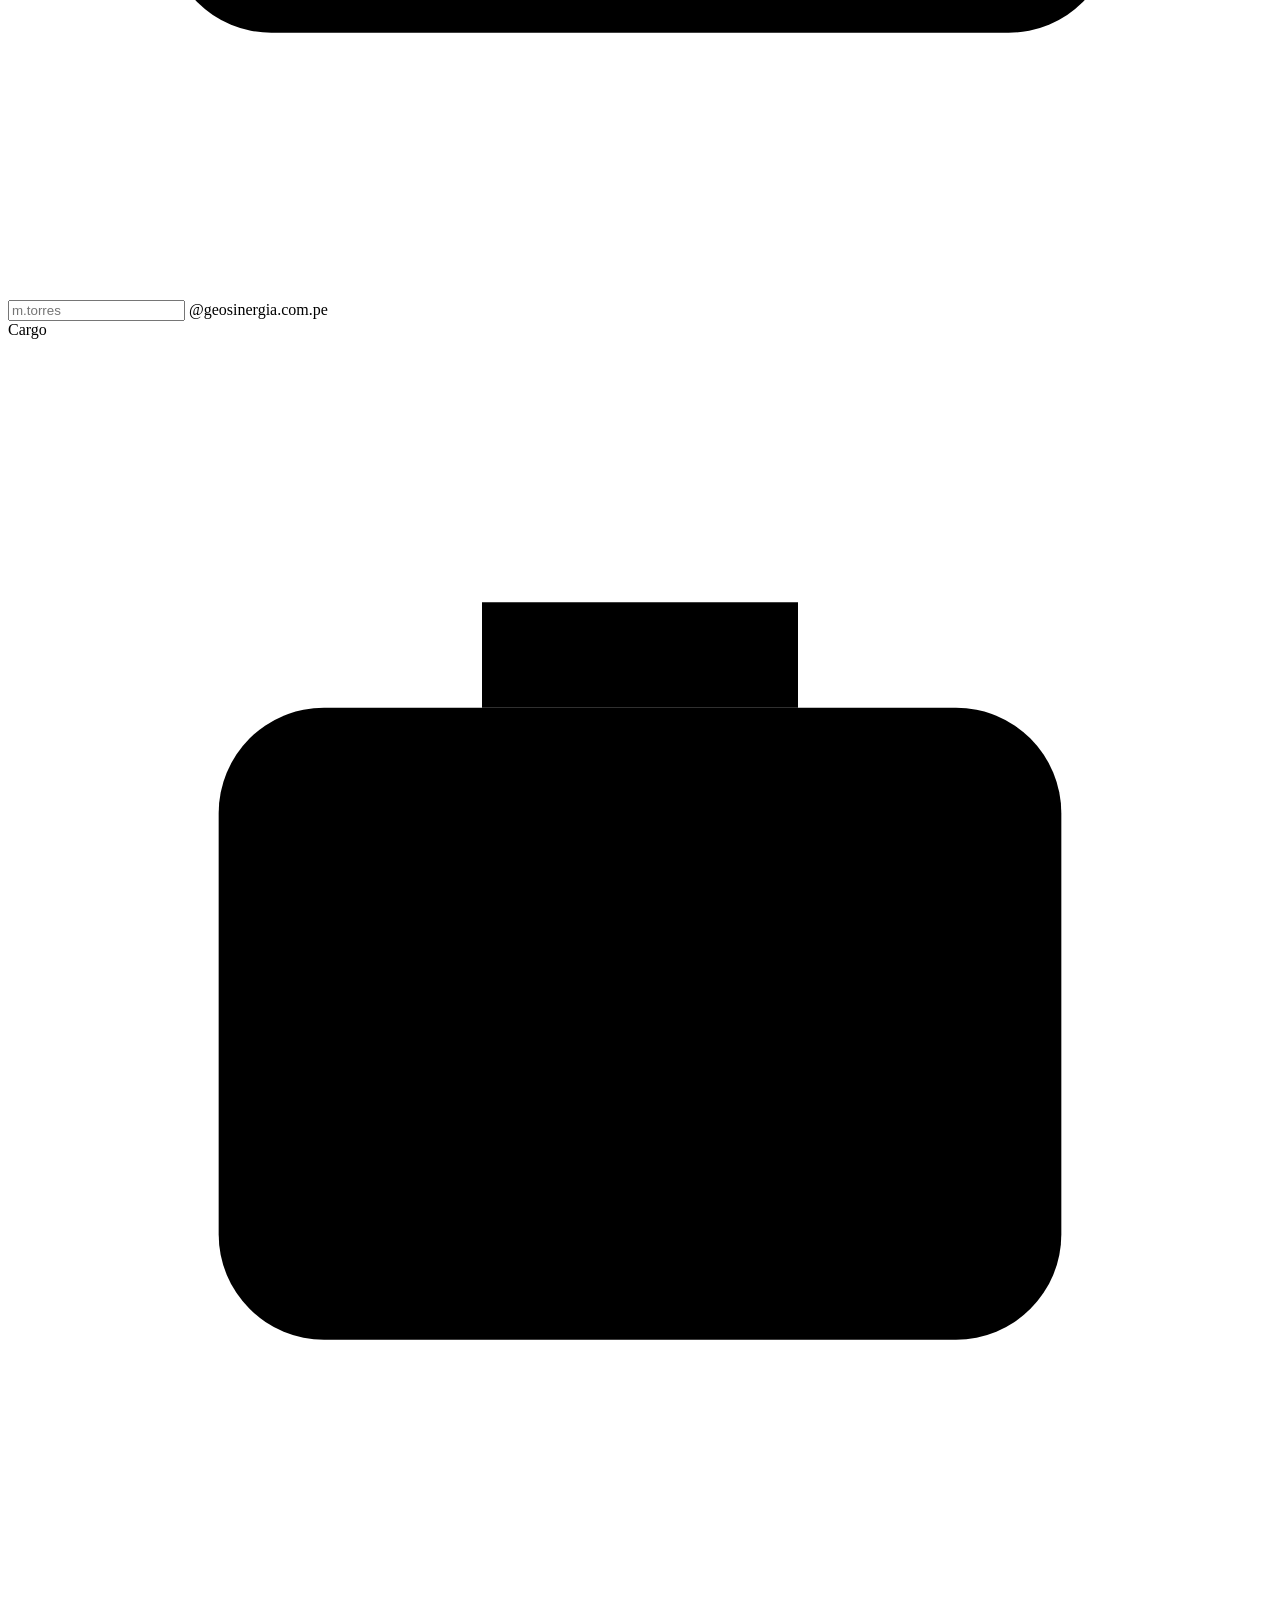
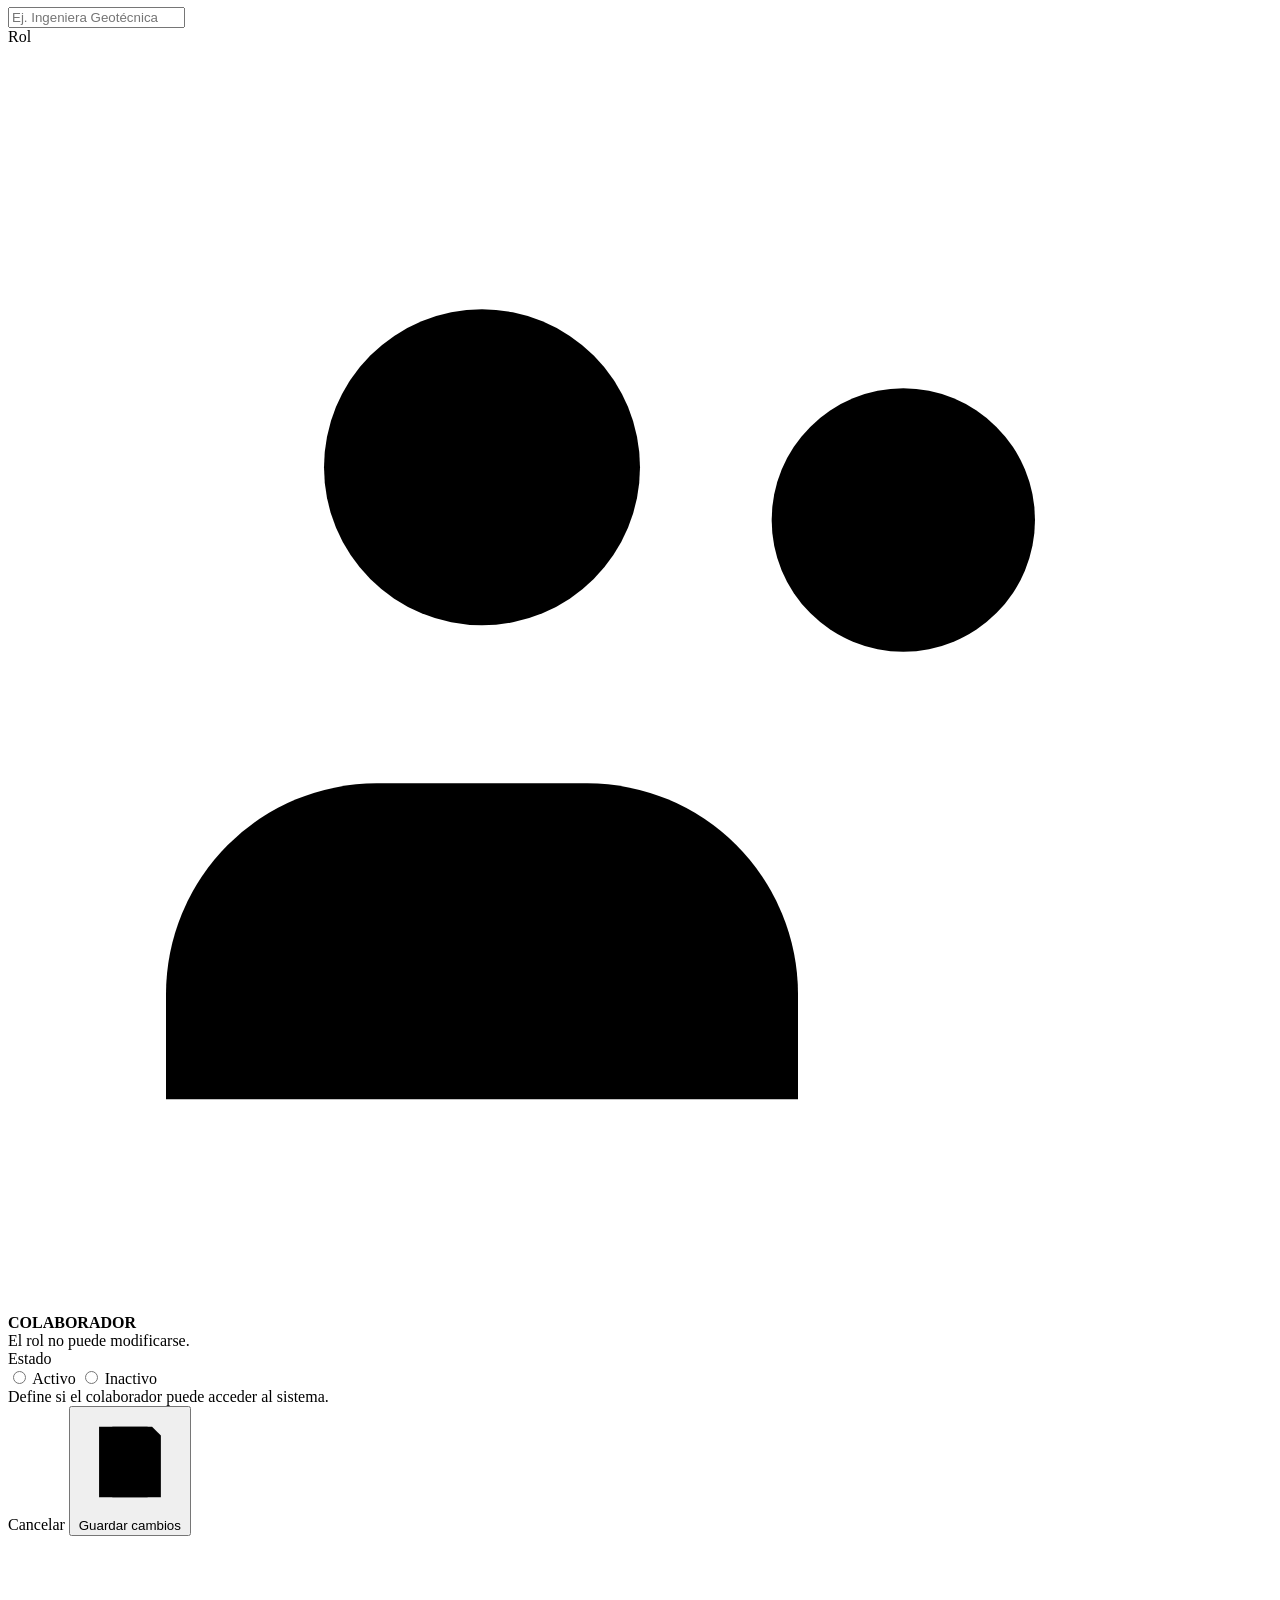
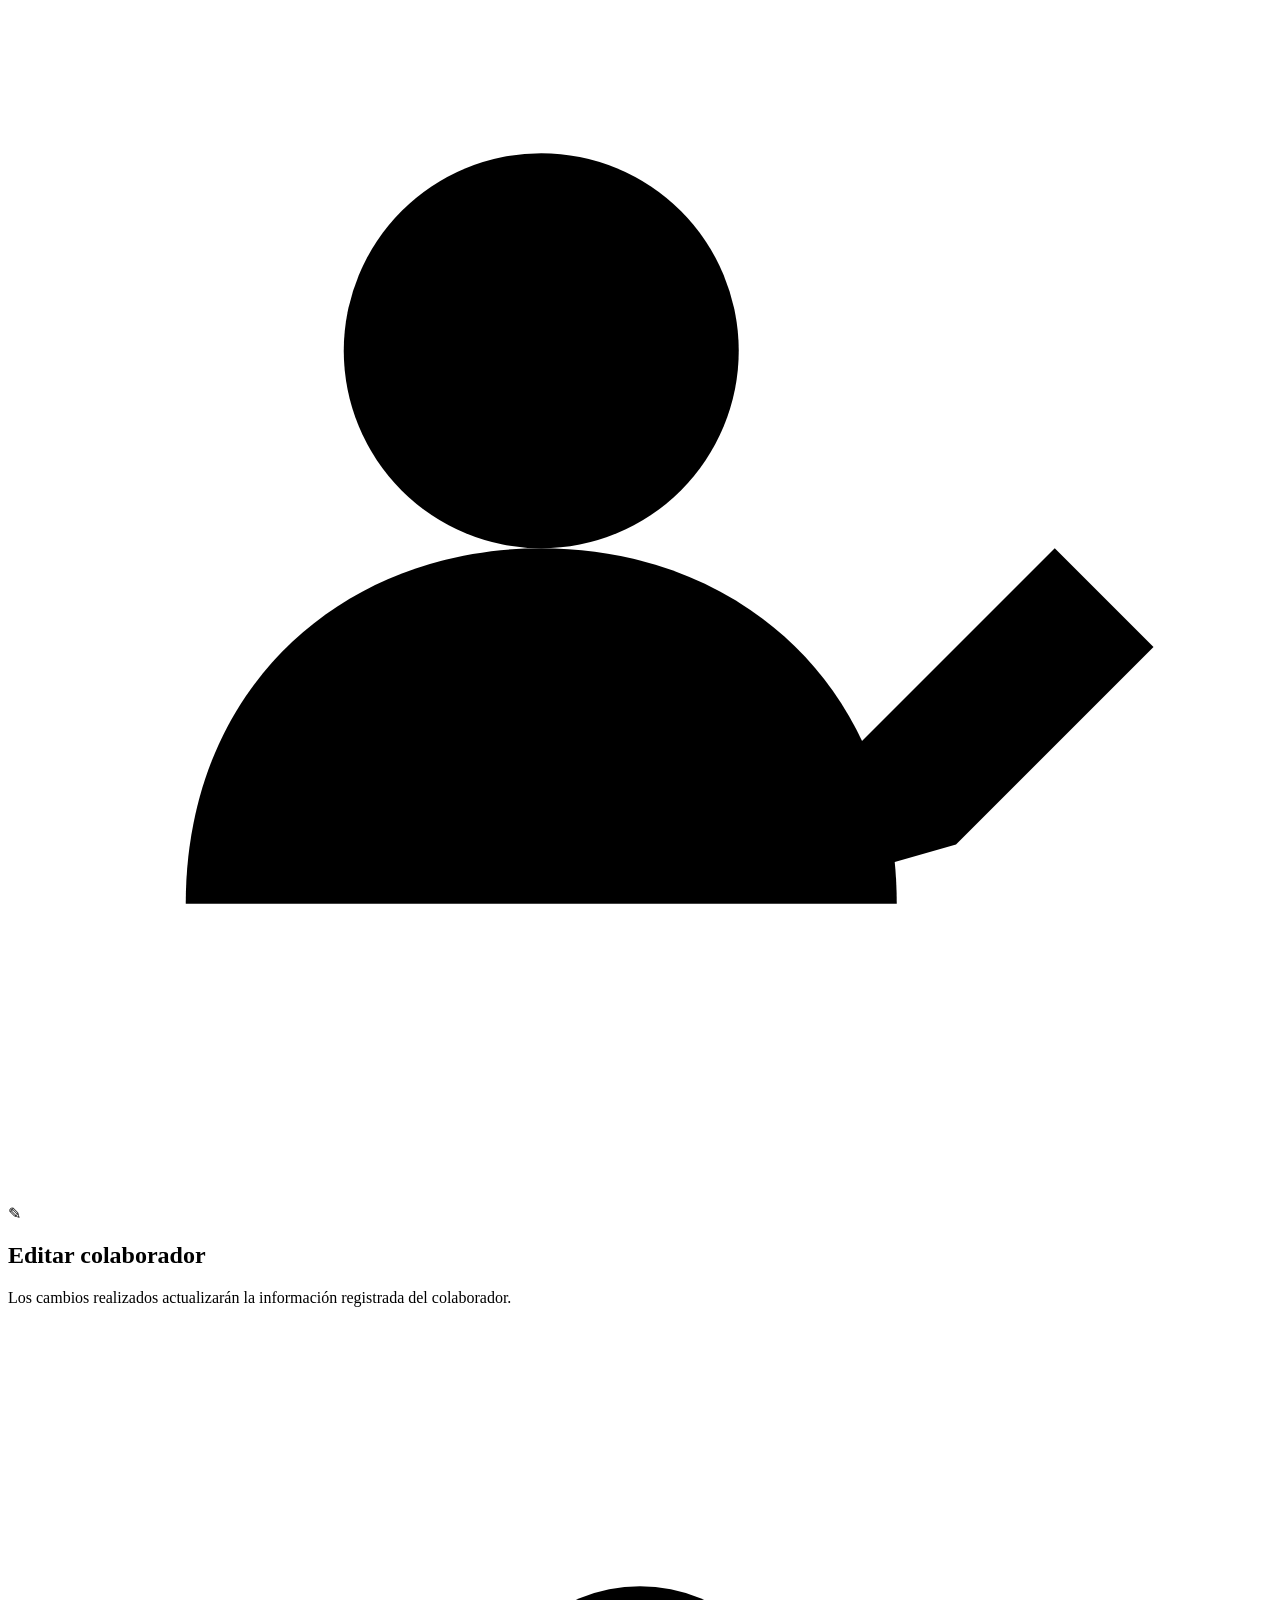
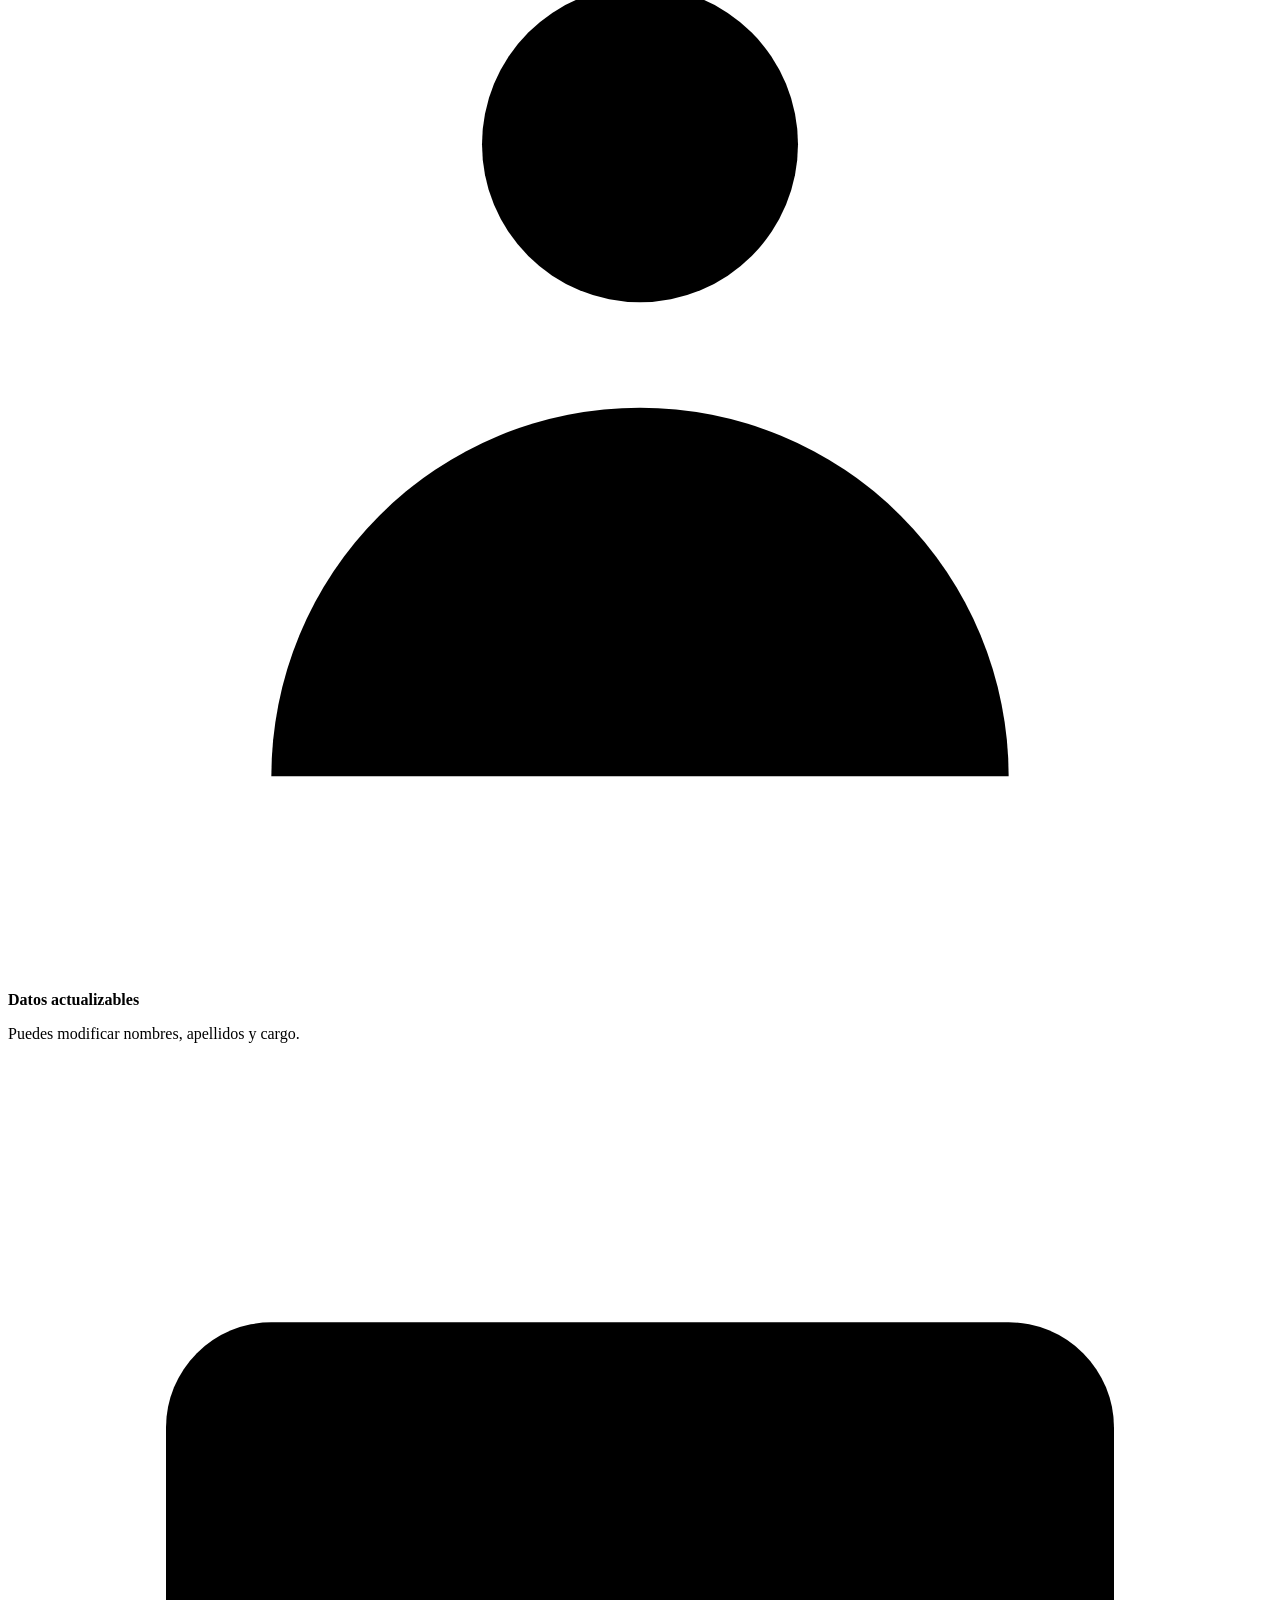
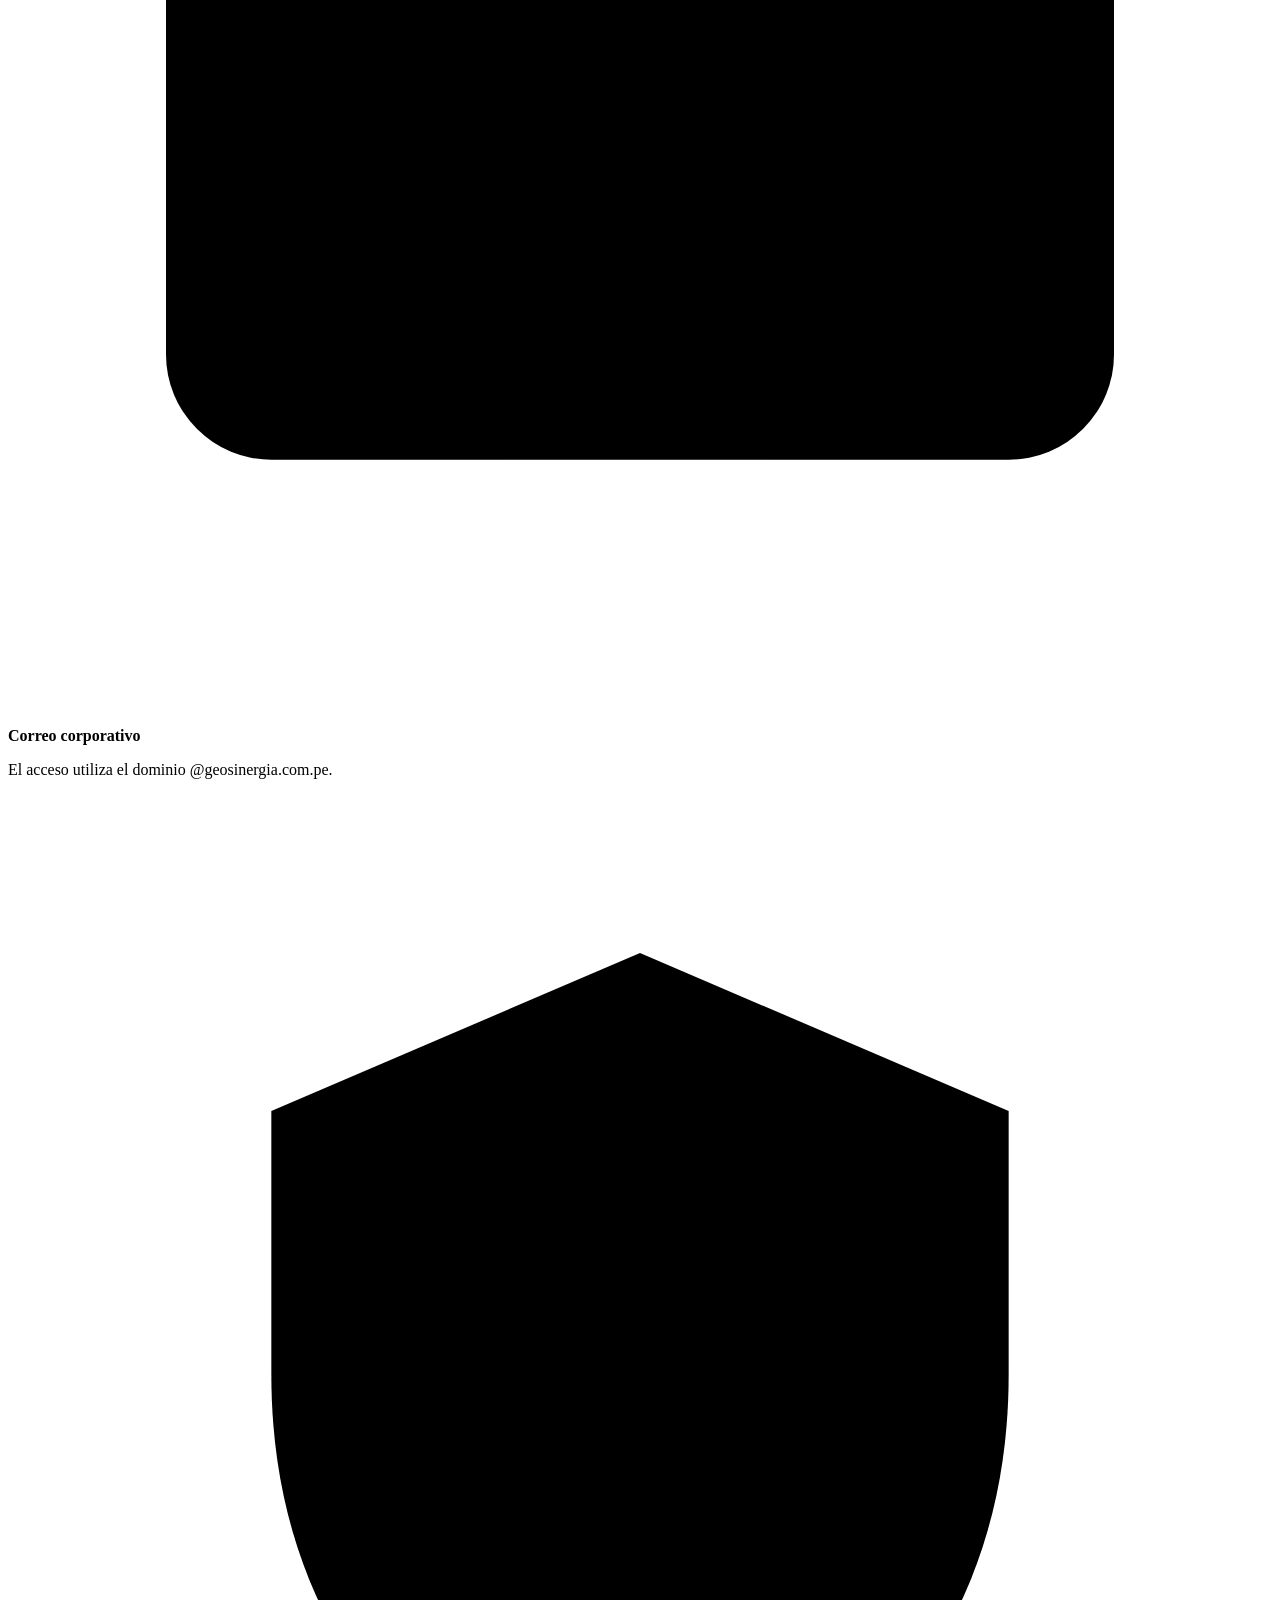
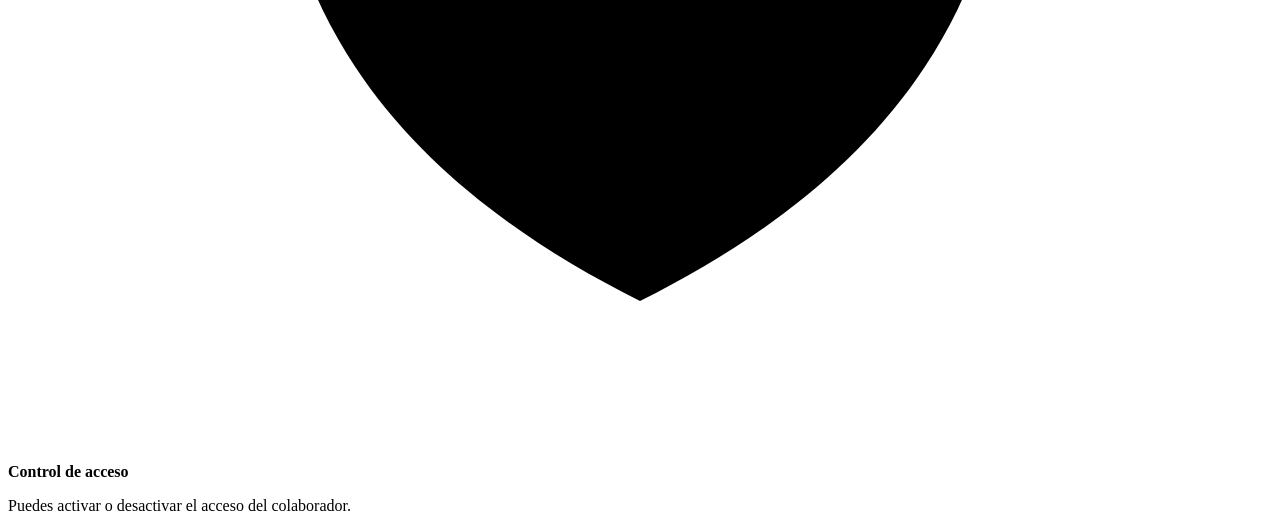
<file: src/main/resources/templates/colaboradores/editar.html>
<!DOCTYPE html>
<html lang="es" xmlns:th="http://www.thymeleaf.org">

<head>
    <meta charset="UTF-8">
    <meta name="viewport" content="width=device-width, initial-scale=1.0">
    <title>Editar colaborador | Geosinergia</title>
    <link rel="stylesheet" th:href="@{/css/layout.css}">
    <link rel="stylesheet" th:href="@{/css/colaboradores.css}">
</head>

<body>
    <div class="app-layout">
        <!-- SIDEBAR -->
        <div th:replace="~{fragments/sidebar :: sidebar('colaboradores')}">
        </div>

        <!-- ÁREA PRINCIPAL -->
        <div class="main-area">
            <!-- HEADER -->
            <div th:replace="~{fragments/header :: header}">
            </div>

            <!-- CONTENIDO -->
            <main class="page-content collaborators-page">
                <!-- BREADCRUMB -->
                <nav class="breadcrumb" aria-label="Navegación">
                    <a th:href="@{/}">
                        <svg viewBox="0 0 24 24" aria-hidden="true">
                            <path d="M3 11.5 12 4l9 7.5" />

                            <path d="M5 10v10h14V10" />
                        </svg>

                        <span>Inicio</span>
                    </a>

                    <span class="breadcrumb-separator">
                        ›
                    </span>

                    <a th:href="@{/colaboradores}">
                        Colaboradores
                    </a>

                    <span class="breadcrumb-separator">
                        ›
                    </span>

                    <strong>
                        Editar colaborador
                    </strong>
                </nav>

                <!-- ENCABEZADO -->
                <section class="page-heading form-page-heading">
                    <div class="page-heading-text">
                        <span class="page-label">
                            COLABORADORES
                        </span>

                        <h1>
                            Editar colaborador
                        </h1>

                        <p>
                            Actualiza la información del colaborador
                            seleccionado y su estado de acceso.
                        </p>
                    </div>
                </section>

                <!-- ÁREA DE EDICIÓN -->
                <div class="registration-layout">
                    <!-- FORMULARIO -->
                    <section class="content-card registration-card">
                        <!-- CABECERA -->
                        <div class="registration-heading">
                            <div class="registration-heading-main">
                                <div class="registration-heading-icon">
                                    <svg viewBox="0 0 24 24" aria-hidden="true">
                                        <circle cx="9" cy="8" r="3" />

                                        <path d="M3 20v-2a4 4 0 0 1 4-4h4a4 4 0 0 1 4 4v2" />

                                        <path d="m16 16 4-4 2 2-4 4-3 1z" />
                                    </svg>
                                </div>

                                <div>
                                    <h2>
                                        Información del colaborador
                                    </h2>

                                    <p>
                                        Modifica los datos personales
                                        y de acceso registrados.
                                    </p>
                                </div>
                            </div>

                            <!-- BADGE -->
                            <div class="form-step-badge">
                                <span class="form-step-dot"></span>
                                Edición
                            </div>
                        </div>

                        <!-- FORMULARIO -->
                        <form th:action="@{/colaboradores/{id}/editar(id=${idUsuario})}"
                            th:object="${colaboradorEditForm}" method="post" class="collaborator-form"
                            id="collaboratorEditForm">
                            <div class="form-grid">
                                <!-- NOMBRES -->
                                <div class="form-group">
                                    <label for="nombres">
                                        Nombres
                                        <span class="required-mark">
                                            *
                                        </span>
                                    </label>

                                    <div class="field-with-icon">
                                        <span class="field-icon">
                                            <svg viewBox="0 0 24 24" aria-hidden="true">
                                                <circle cx="12" cy="8" r="3" />

                                                <path d="M5 20a7 7 0 0 1 14 0" />
                                            </svg>
                                        </span>

                                        <input type="text" id="nombres" th:field="*{nombres}" maxlength="80"
                                            placeholder="Ej. María Alejandra" th:classappend="${#fields.hasErrors('nombres')}
                                        ? ' input-invalid'
                                        : ''">
                                    </div>

                                    <span class="field-error" th:if="${#fields.hasErrors('nombres')}"
                                        th:errors="*{nombres}">
                                    </span>
                                </div>

                                <!-- APELLIDOS -->
                                <div class="form-group">
                                    <label for="apellidos">
                                        Apellidos
                                        <span class="required-mark">
                                            *
                                        </span>
                                    </label>

                                    <div class="field-with-icon">
                                        <span class="field-icon">
                                            <svg viewBox="0 0 24 24" aria-hidden="true">
                                                <circle cx="12" cy="8" r="3" />

                                                <path d="M5 20a7 7 0 0 1 14 0" />
                                            </svg>
                                        </span>

                                        <input type="text" id="apellidos" th:field="*{apellidos}" maxlength="100"
                                            placeholder="Ej. Torres García" th:classappend="${#fields.hasErrors('apellidos')}
                                        ? ' input-invalid'
                                        : ''">
                                    </div>

                                    <span class="field-error" th:if="${#fields.hasErrors('apellidos')}"
                                        th:errors="*{apellidos}">
                                    </span>
                                </div>

                                <!-- CORREO -->
                                <div class="form-group">
                                    <label for="correoLocal">
                                        Correo electrónico
                                        <span class="required-mark">
                                            *
                                        </span>
                                    </label>

                                    <!-- Campo real enviado al backend -->
                                    <input type="hidden" id="correo" th:field="*{correo}">

                                    <div class="corporate-email" th:classappend="${#fields.hasErrors('correo')}
                                    ? ' input-invalid'
                                    : ''">
                                        <span class="field-icon email-icon">
                                            <svg viewBox="0 0 24 24" aria-hidden="true">
                                                <rect x="3" y="5" width="18" height="14" rx="2" />

                                                <path d="m3 7 9 6 9-6" />
                                            </svg>
                                        </span>

                                        <input type="text" id="correoLocal" class="email-local-input"
                                            placeholder="m.torres" maxlength="64" pattern="[A-Za-z0-9._%+\-]+"
                                            title="Utiliza letras, números, puntos, guiones o guion bajo"
                                            autocomplete="off" required>

                                        <span class="email-domain">
                                            @geosinergia.com.pe
                                        </span>
                                    </div>

                                    <span class="field-error" th:if="${#fields.hasErrors('correo')}"
                                        th:errors="*{correo}">
                                    </span>
                                </div>

                                <!-- CARGO -->
                                <div class="form-group">
                                    <label for="cargo">
                                        Cargo
                                    </label>

                                    <div class="field-with-icon">
                                        <span class="field-icon">
                                            <svg viewBox="0 0 24 24" aria-hidden="true">
                                                <rect x="4" y="7" width="16" height="12" rx="2" />

                                                <path d="M9 7V5h6v2" />

                                                <path d="M4 11h16" />
                                            </svg>
                                        </span>

                                        <input type="text" id="cargo" th:field="*{cargo}" maxlength="100"
                                            placeholder="Ej. Ingeniera Geotécnica" th:classappend="${#fields.hasErrors('cargo')}
                                        ? ' input-invalid'
                                        : ''">
                                    </div>

                                    <span class="field-error" th:if="${#fields.hasErrors('cargo')}"
                                        th:errors="*{cargo}">
                                    </span>
                                </div>

                                <!-- ROL -->
                                <div class="form-group">
                                    <label>
                                        Rol
                                    </label>

                                    <div class="fixed-field">
                                        <span class="fixed-field-icon">
                                            <svg viewBox="0 0 24 24" aria-hidden="true">
                                                <circle cx="9" cy="8" r="3" />

                                                <path d="M3 20v-2a4 4 0 0 1 4-4h4a4 4 0 0 1 4 4v2" />

                                                <circle cx="17" cy="9" r="2.5" />
                                            </svg>
                                        </span>

                                        <strong>
                                            COLABORADOR
                                        </strong>
                                    </div>

                                    <span class="field-help">
                                        El rol no puede modificarse.
                                    </span>
                                </div>

                                <!-- ESTADO -->
                                <div class="form-group">
                                    <label>
                                        Estado
                                    </label>

                                    <div class="status-selector">
                                        <!-- ACTIVO -->
                                        <label class="status-option">
                                            <input type="radio" th:field="*{activo}" th:value="true">

                                            <span class="status-option-content status-option-active">
                                                <span class="status-selector-dot"></span>

                                                <span>
                                                    Activo
                                                </span>
                                            </span>
                                        </label>

                                        <!-- INACTIVO -->
                                        <label class="status-option">
                                            <input type="radio" th:field="*{activo}" th:value="false">

                                            <span class="status-option-content status-option-inactive">
                                                <span class="status-selector-dot"></span>

                                                <span>
                                                    Inactivo
                                                </span>
                                            </span>
                                        </label>
                                    </div>

                                    <span class="field-help">
                                        Define si el colaborador puede acceder al sistema.
                                    </span>
                                </div>
                            </div>

                            <!-- ACCIONES -->
                            <div class="form-actions">
                                <a th:href="@{/colaboradores}" class="button-secondary">
                                    Cancelar
                                </a>

                                <button type="submit" class="button-primary submit-button">
                                    <svg viewBox="0 0 24 24" aria-hidden="true">
                                        <path d="M5 4h12l2 2v14H5z" />

                                        <path d="M8 4v6h8V4" />

                                        <path d="M8 20v-6h8v6" />
                                    </svg>

                                    <span>
                                        Guardar cambios
                                    </span>
                                </button>
                            </div>
                        </form>
                    </section>

                    <!-- PANEL DERECHO -->
                    <aside class="registration-info">
                        <!-- ILUSTRACIÓN -->
                        <div class="registration-info-hero">
                            <div class="registration-info-illustration">
                                <svg viewBox="0 0 64 64" aria-hidden="true">
                                    <circle cx="27" cy="21" r="10" />

                                    <path d="M9 49c0-11 8-18 18-18s18 7 18 18" />

                                    <path d="m43 41 10-10 5 5-10 10-7 2z" />
                                </svg>

                                <span class="registration-plus edit-symbol">
                                    ✎
                                </span>
                            </div>
                        </div>

                        <!-- INFORMACIÓN -->
                        <div class="registration-info-content">
                            <h2>
                                Editar colaborador
                            </h2>

                            <p class="registration-info-description">
                                Los cambios realizados actualizarán
                                la información registrada del colaborador.
                            </p>

                            <div class="registration-info-divider"></div>

                            <!-- DATOS -->
                            <div class="info-feature">
                                <div class="info-feature-icon">
                                    <svg viewBox="0 0 24 24" aria-hidden="true">
                                        <circle cx="12" cy="8" r="3" />

                                        <path d="M5 20a7 7 0 0 1 14 0" />
                                    </svg>
                                </div>

                                <div>
                                    <strong>
                                        Datos actualizables
                                    </strong>

                                    <p>
                                        Puedes modificar nombres,
                                        apellidos y cargo.
                                    </p>
                                </div>
                            </div>

                            <!-- CORREO -->
                            <div class="info-feature">
                                <div class="info-feature-icon">
                                    <svg viewBox="0 0 24 24" aria-hidden="true">
                                        <rect x="3" y="5" width="18" height="14" rx="2" />

                                        <path d="m3 7 9 6 9-6" />
                                    </svg>
                                </div>

                                <div>
                                    <strong>
                                        Correo corporativo
                                    </strong>

                                    <p>
                                        El acceso utiliza el dominio
                                        @geosinergia.com.pe.
                                    </p>
                                </div>
                            </div>

                            <!-- ESTADO -->
                            <div class="info-feature">
                                <div class="info-feature-icon">
                                    <svg viewBox="0 0 24 24" aria-hidden="true">
                                        <path d="M12 3 5 6v5c0 5 3 8 7 10 4-2 7-5 7-10V6Z" />

                                        <path d="m9 12 2 2 4-4" />
                                    </svg>
                                </div>

                                <div>
                                    <strong>
                                        Control de acceso
                                    </strong>

                                    <p>
                                        Puedes activar o desactivar
                                        el acceso del colaborador.
                                    </p>
                                </div>
                            </div>
                        </div>
                    </aside>
                </div>
            </main>
        </div>
    </div>

    <!-- SCRIPTS -->
    <script th:src="@{/js/layout.js}"></script>
    <script th:src="@{/js/colaboradores.js}"></script>
</body>

</html>
</file>
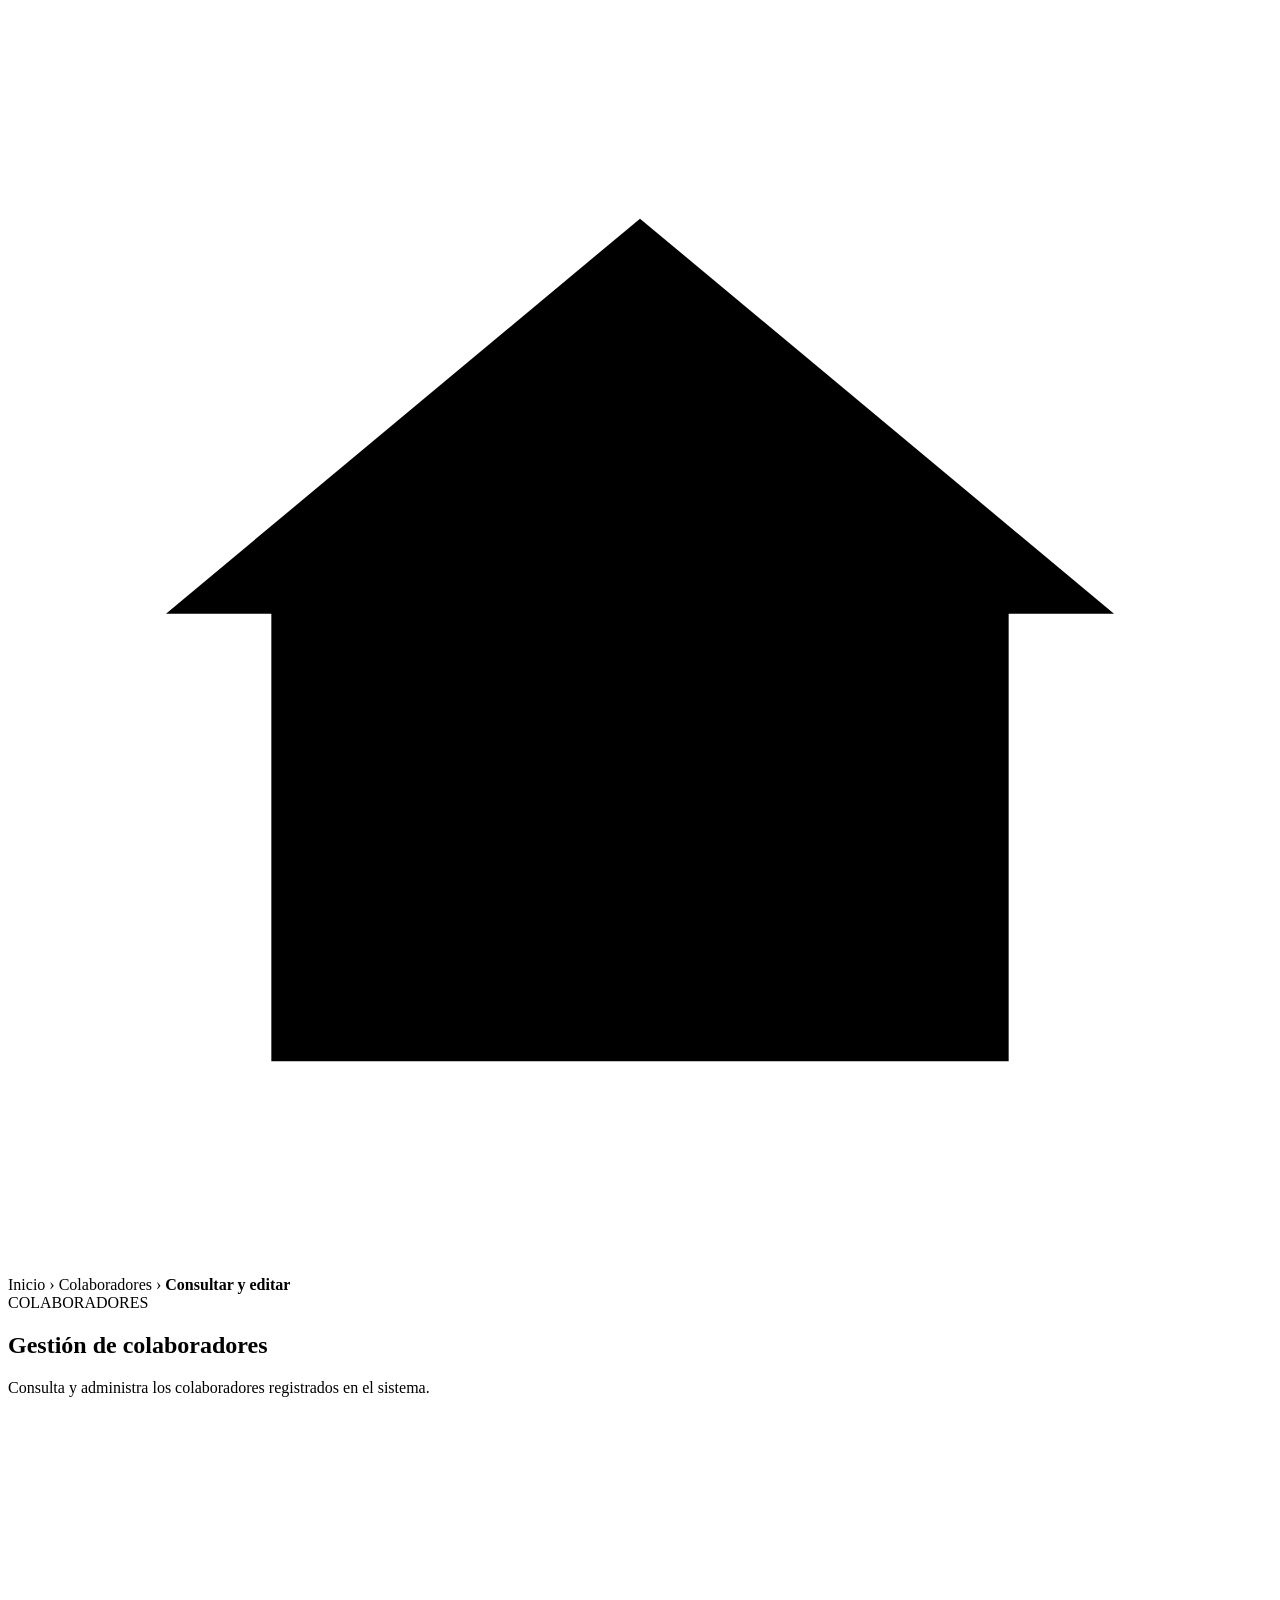
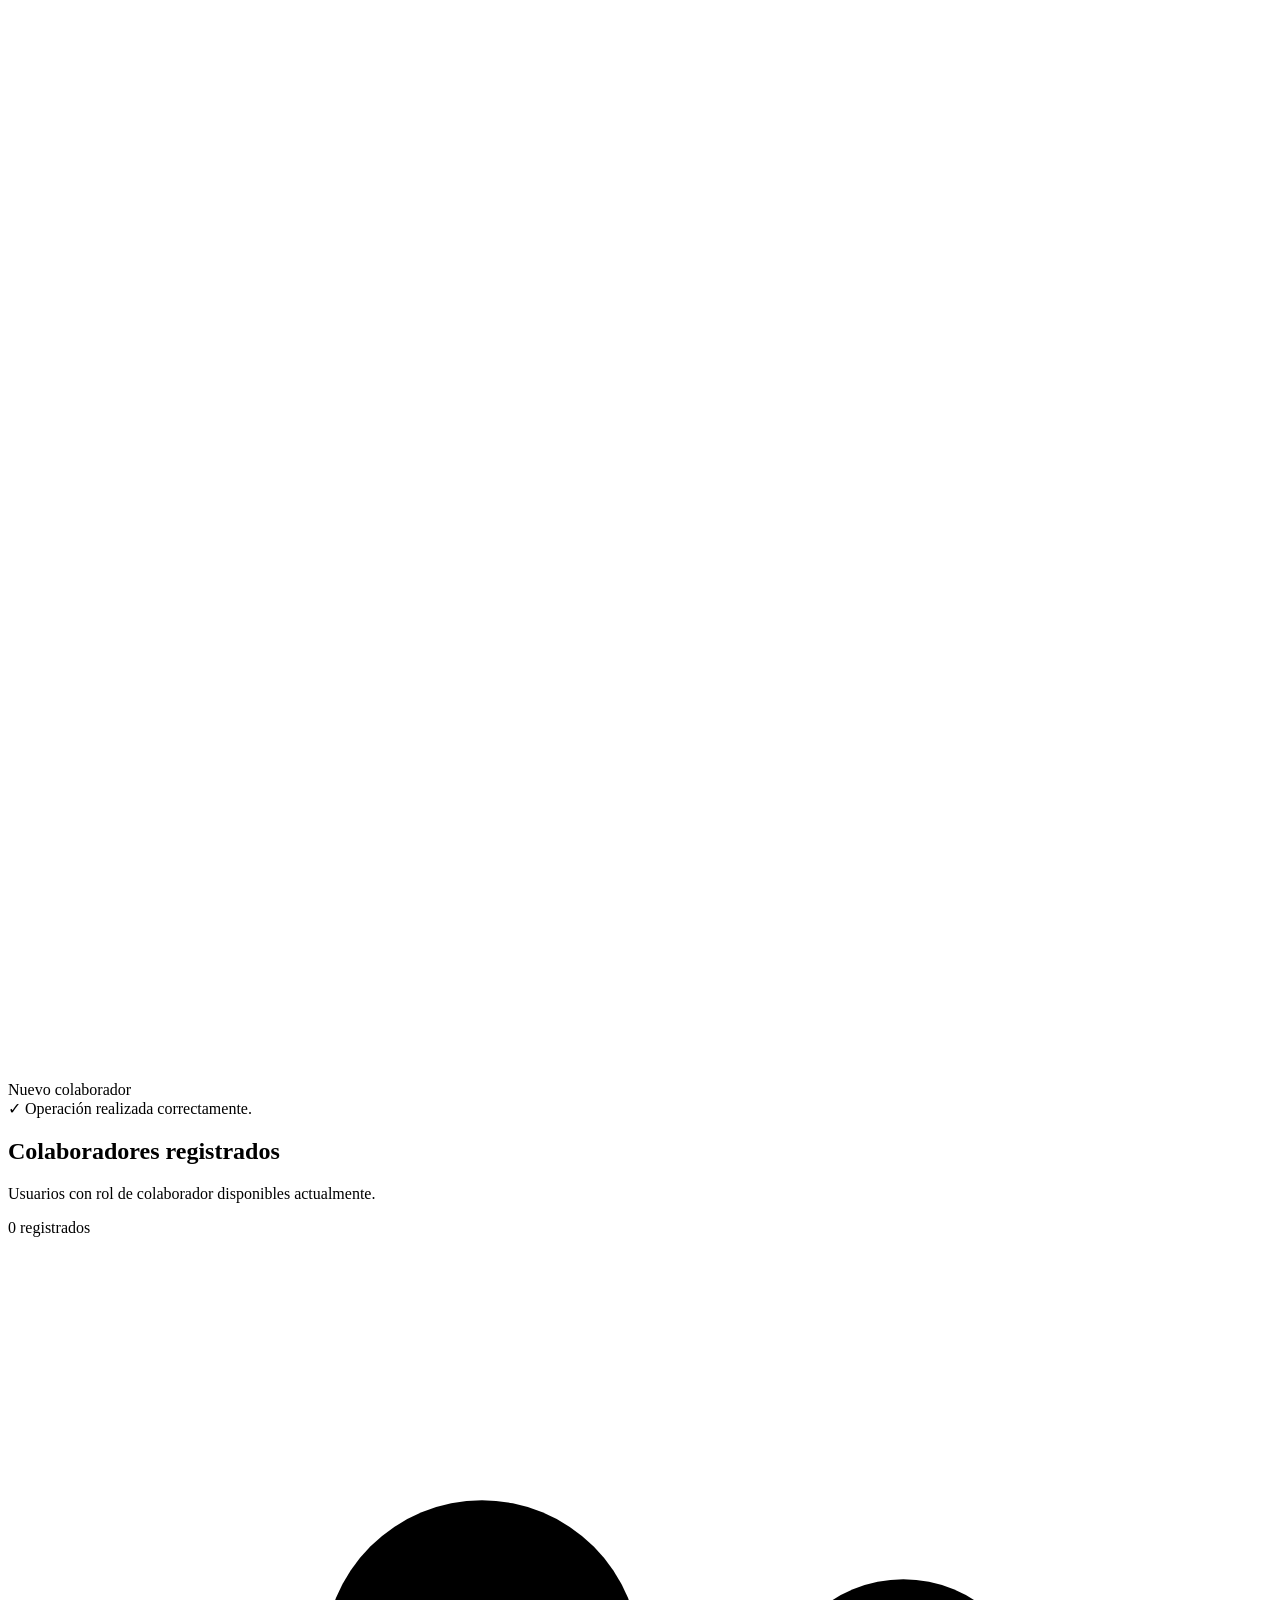
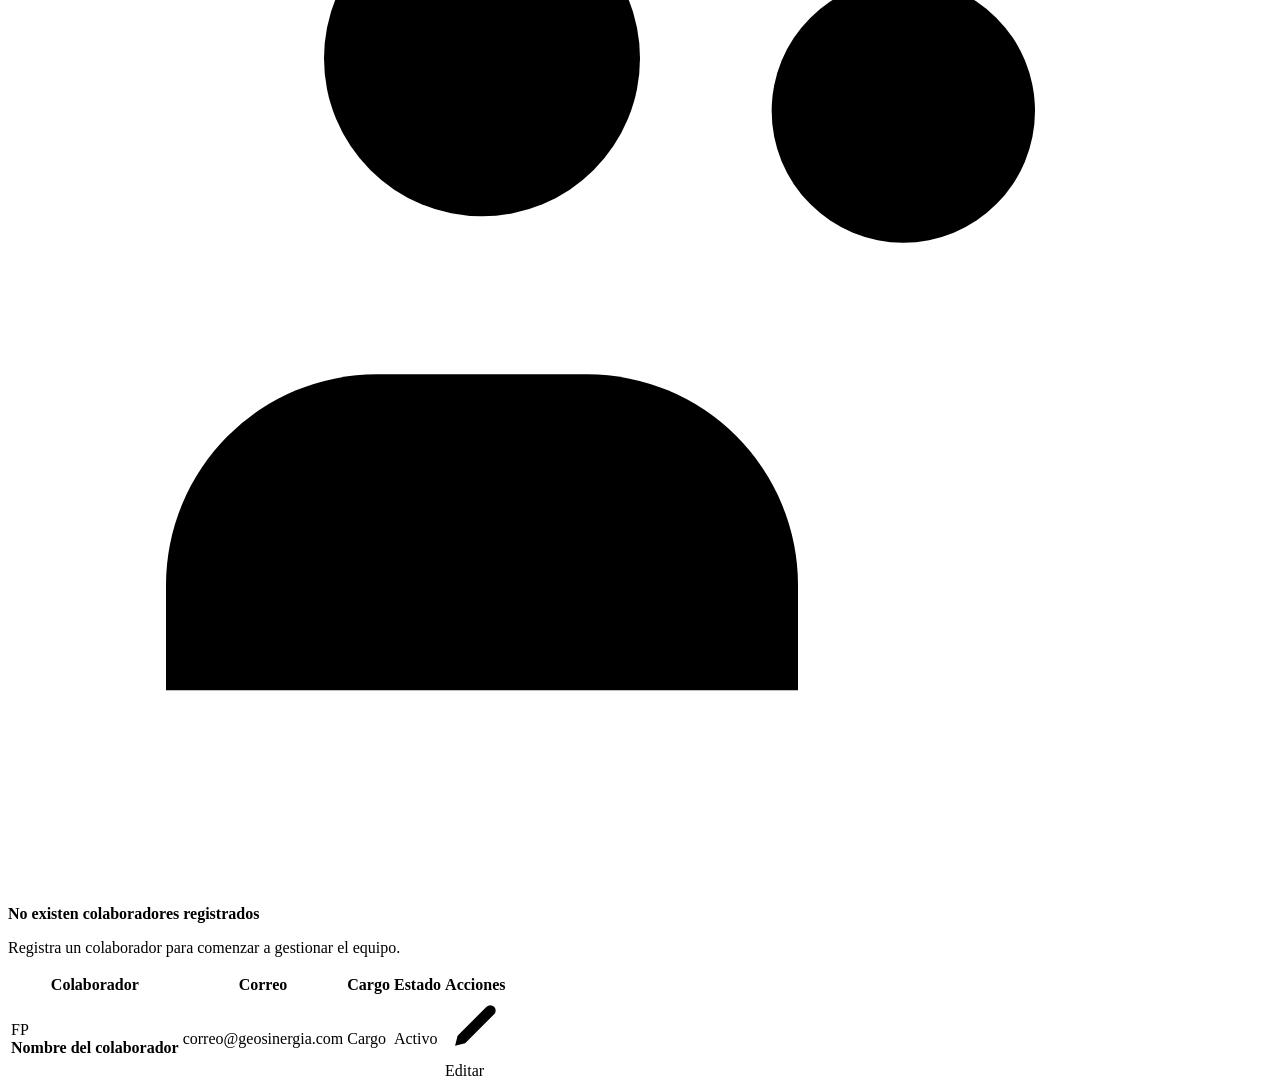
<file: src/main/resources/templates/colaboradores/lista.html>
<!DOCTYPE html>
<html lang="es" xmlns:th="http://www.thymeleaf.org">

<head>
    <meta charset="UTF-8">
    <meta name="viewport" content="width=device-width, initial-scale=1.0">
    <title>Colaboradores | Geosinergia</title>
    <!-- Layout general -->
    <link rel="stylesheet" th:href="@{/css/layout.css}">
    <!-- Estilos propios de colaboradores -->
    <link rel="stylesheet" th:href="@{/css/colaboradores.css}">
</head>

<body>
    <div class="app-layout">
        <!-- ==================================================
         SIDEBAR
         ================================================== -->
        <div th:replace="~{fragments/sidebar :: sidebar('colaboradores')}">
        </div>

        <!-- ==================================================
         ÁREA PRINCIPAL
         ================================================== -->
        <div class="main-area">
            <!-- HEADER -->
            <div th:replace="~{fragments/header :: header}">
            </div>

            <!-- ==================================================
             CONTENIDO
             ================================================== -->
            <main class="page-content collaborators-page">
                <!-- ==================================================
                 BREADCRUMB
                 ================================================== -->
                <nav class="breadcrumb" aria-label="Navegación">
                    <a th:href="@{/}">
                        <svg viewBox="0 0 24 24" aria-hidden="true">
                            <path d="M3 11.5 12 4l9 7.5" />

                            <path d="M5 10v10h14V10" />
                        </svg>

                        <span>
                            Inicio
                        </span>
                    </a>

                    <span class="breadcrumb-separator">
                        ›
                    </span>

                    <span>
                        Colaboradores
                    </span>

                    <span class="breadcrumb-separator">
                        ›
                    </span>

                    <strong>
                        Consultar y editar
                    </strong>
                </nav>

                <!-- ==================================================
                 ENCABEZADO DE LA PÁGINA
                 ================================================== -->
                <section class="page-heading">
                    <div class="page-heading-text">
                        <span class="page-label">
                            COLABORADORES
                        </span>

                        <h1>
                            Gestión de colaboradores
                        </h1>

                        <p>
                            Consulta y administra los colaboradores
                            registrados en el sistema.
                        </p>
                    </div>

                    <a th:href="@{/colaboradores/nuevo}" class="button-primary">
                        <svg viewBox="0 0 24 24" aria-hidden="true">
                            <path d="M12 5v14" />

                            <path d="M5 12h14" />
                        </svg>

                        <span>
                            Nuevo colaborador
                        </span>
                    </a>
                </section>

                <!-- ==================================================
                 MENSAJE DE ÉXITO
                 ================================================== -->
                <div class="success-message" th:if="${exito}">
                    <span class="success-message-icon">
                        ✓
                    </span>

                    <span th:text="${exito}">
                        Operación realizada correctamente.
                    </span>
                </div>

                <!-- ==================================================
                 TARJETA
                 ================================================== -->
                <section class="content-card">
                    <!-- CABECERA -->
                    <div class="card-heading">
                        <div>
                            <h2>
                                Colaboradores registrados
                            </h2>

                            <p>
                                Usuarios con rol de colaborador
                                disponibles actualmente.
                            </p>
                        </div>

                        <span class="total-records" th:text="${#lists.size(colaboradores)
                        + ' registrados'}">
                            0 registrados
                        </span>
                    </div>

                    <!-- ==================================================
                     SIN REGISTROS
                     ================================================== -->
                    <div class="empty-state" th:if="${#lists.isEmpty(colaboradores)}">
                        <div class="empty-state-icon">
                            <svg viewBox="0 0 24 24" aria-hidden="true">
                                <circle cx="9" cy="8" r="3" />

                                <path d="M3 20v-2a4 4 0 0 1 4-4h4a4 4 0 0 1 4 4v2" />

                                <circle cx="17" cy="9" r="2.5" />
                            </svg>
                        </div>

                        <strong>
                            No existen colaboradores registrados
                        </strong>

                        <p>
                            Registra un colaborador para comenzar
                            a gestionar el equipo.
                        </p>
                    </div>

                    <!-- ==================================================
                     TABLA
                     ================================================== -->
                    <div class="table-container" th:unless="${#lists.isEmpty(colaboradores)}">
                        <table class="data-table">
                            <thead>
                                <tr>
                                    <th>
                                        Colaborador
                                    </th>

                                    <th>
                                        Correo
                                    </th>

                                    <th>
                                        Cargo
                                    </th>

                                    <th>
                                        Estado
                                    </th>

                                    <th class="column-actions">
                                        Acciones
                                    </th>
                                </tr>
                            </thead>

                            <tbody>
                                <tr th:each="colaborador : ${colaboradores}">
                                    <!-- COLABORADOR -->
                                    <td>
                                        <div class="collaborator-cell">
                                            <div class="collaborator-avatar">
                                                <span th:text="${#strings.toUpperCase(
                                            #strings.substring(
                                            colaborador.nombres, 0, 1)
                                            +
                                            #strings.substring(
                                            colaborador.apellidos, 0, 1)
                                            )}">
                                                    FP
                                                </span>
                                            </div>

                                            <strong th:text="${colaborador.nombres
                                        + ' '
                                        + colaborador.apellidos}">
                                                Nombre del colaborador
                                            </strong>
                                        </div>
                                    </td>

                                    <!-- CORREO -->
                                    <td th:text="${colaborador.correo}">
                                        correo@geosinergia.com
                                    </td>

                                    <!-- CARGO -->
                                    <td th:text="${colaborador.cargo != null
                                && !colaborador.cargo.isBlank()
                                ? colaborador.cargo
                                : '-'}">
                                        Cargo
                                    </td>

                                    <!-- ESTADO -->
                                    <td>
                                        <span class="status" th:classappend="${colaborador.activo}
                                    ? ' status-active'
                                    : ' status-inactive'">
                                            <span class="status-dot"></span>

                                            <span th:text="${colaborador.activo}
                                        ? 'Activo'
                                        : 'Inactivo'">
                                                Activo
                                            </span>
                                        </span>
                                    </td>

                                    <!-- ACCIONES -->
                                    <td class="column-actions">
                                        <a class="button-edit" th:href="@{/colaboradores/{id}/editar(
                                    id=${colaborador.idUsuario})}">
                                            <svg viewBox="0 0 24 24" aria-hidden="true">
                                                <path d="M12 20h9" />

                                                <path d="M16.5 3.5a2.1 2.1 0 0 1 3 3L8 18l-4 1 1-4Z" />
                                            </svg>

                                            <span>
                                                Editar
                                            </span>
                                        </a>
                                    </td>
                                </tr>
                            </tbody>
                        </table>
                    </div>
                </section>
            </main>
        </div>
    </div>

    <!-- Layout reutilizable -->
    <script th:src="@{/js/layout.js}"></script>
</body>

</html>
</file>
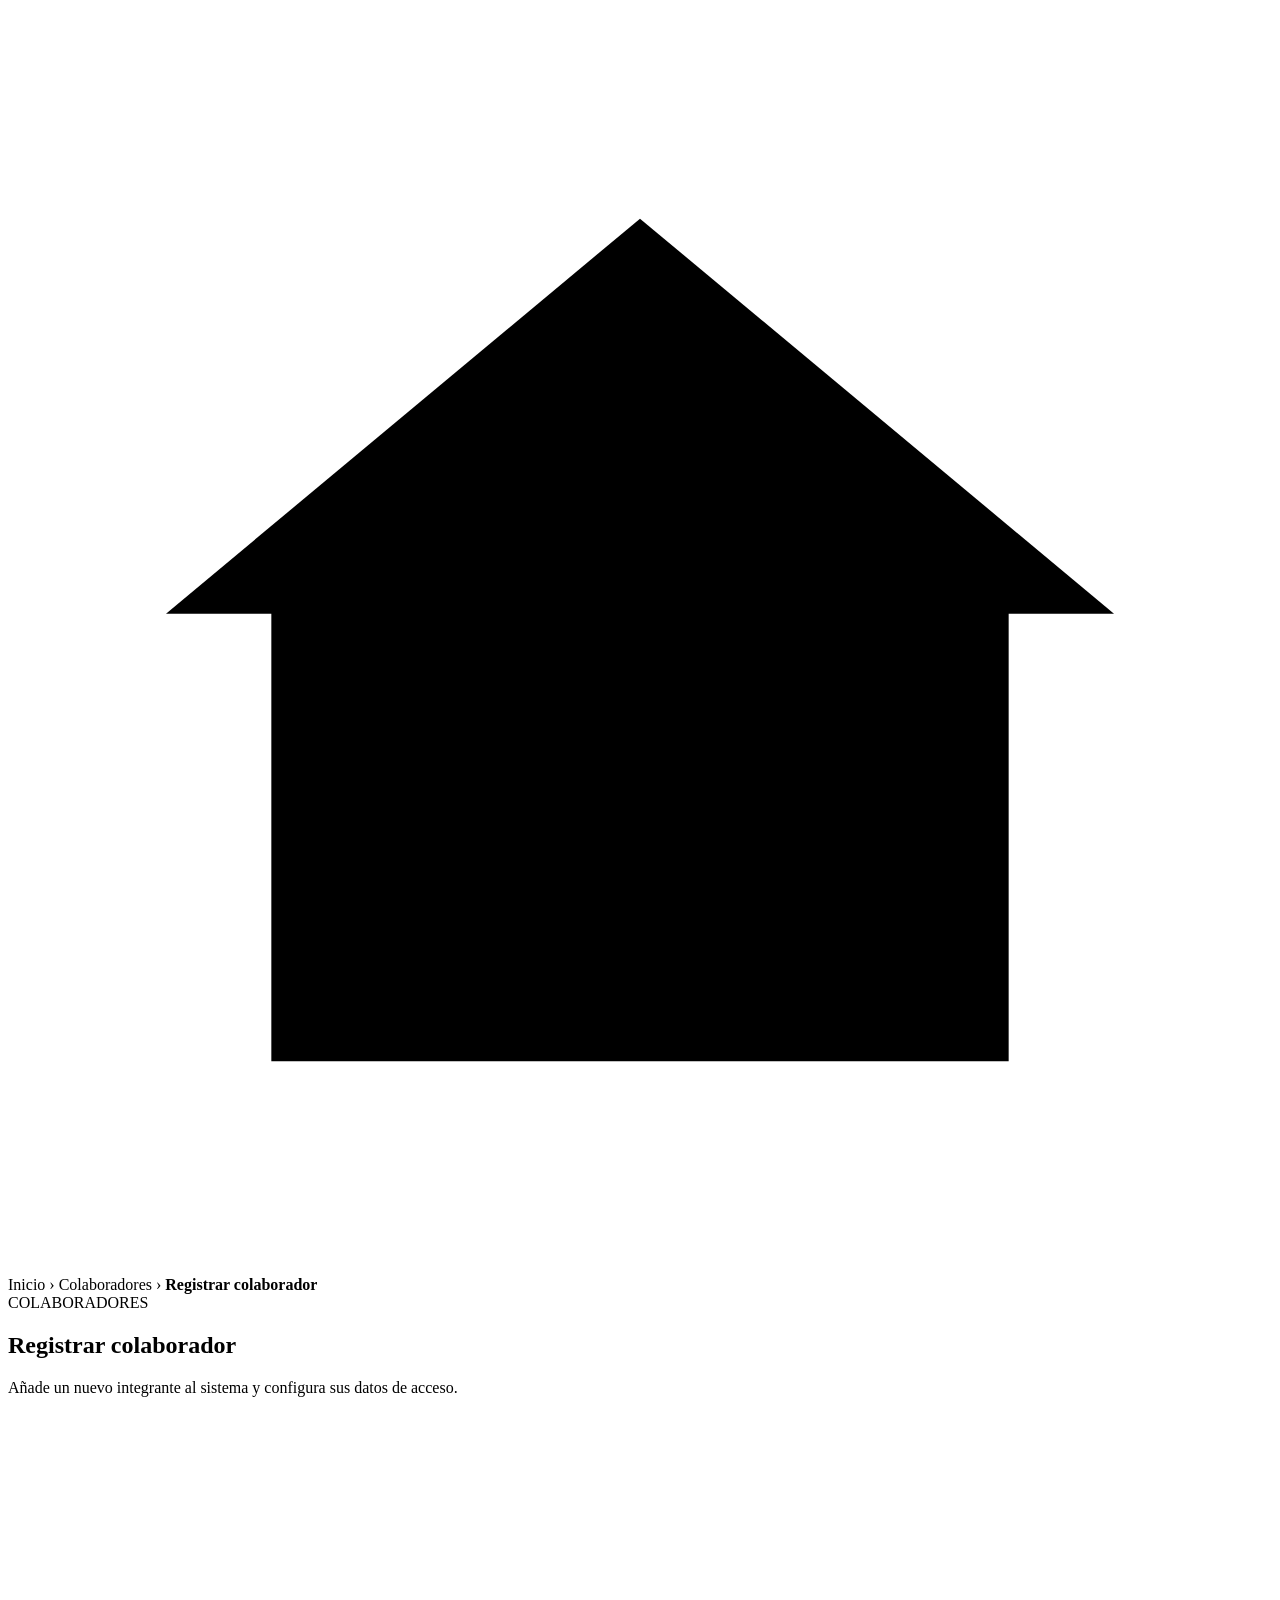
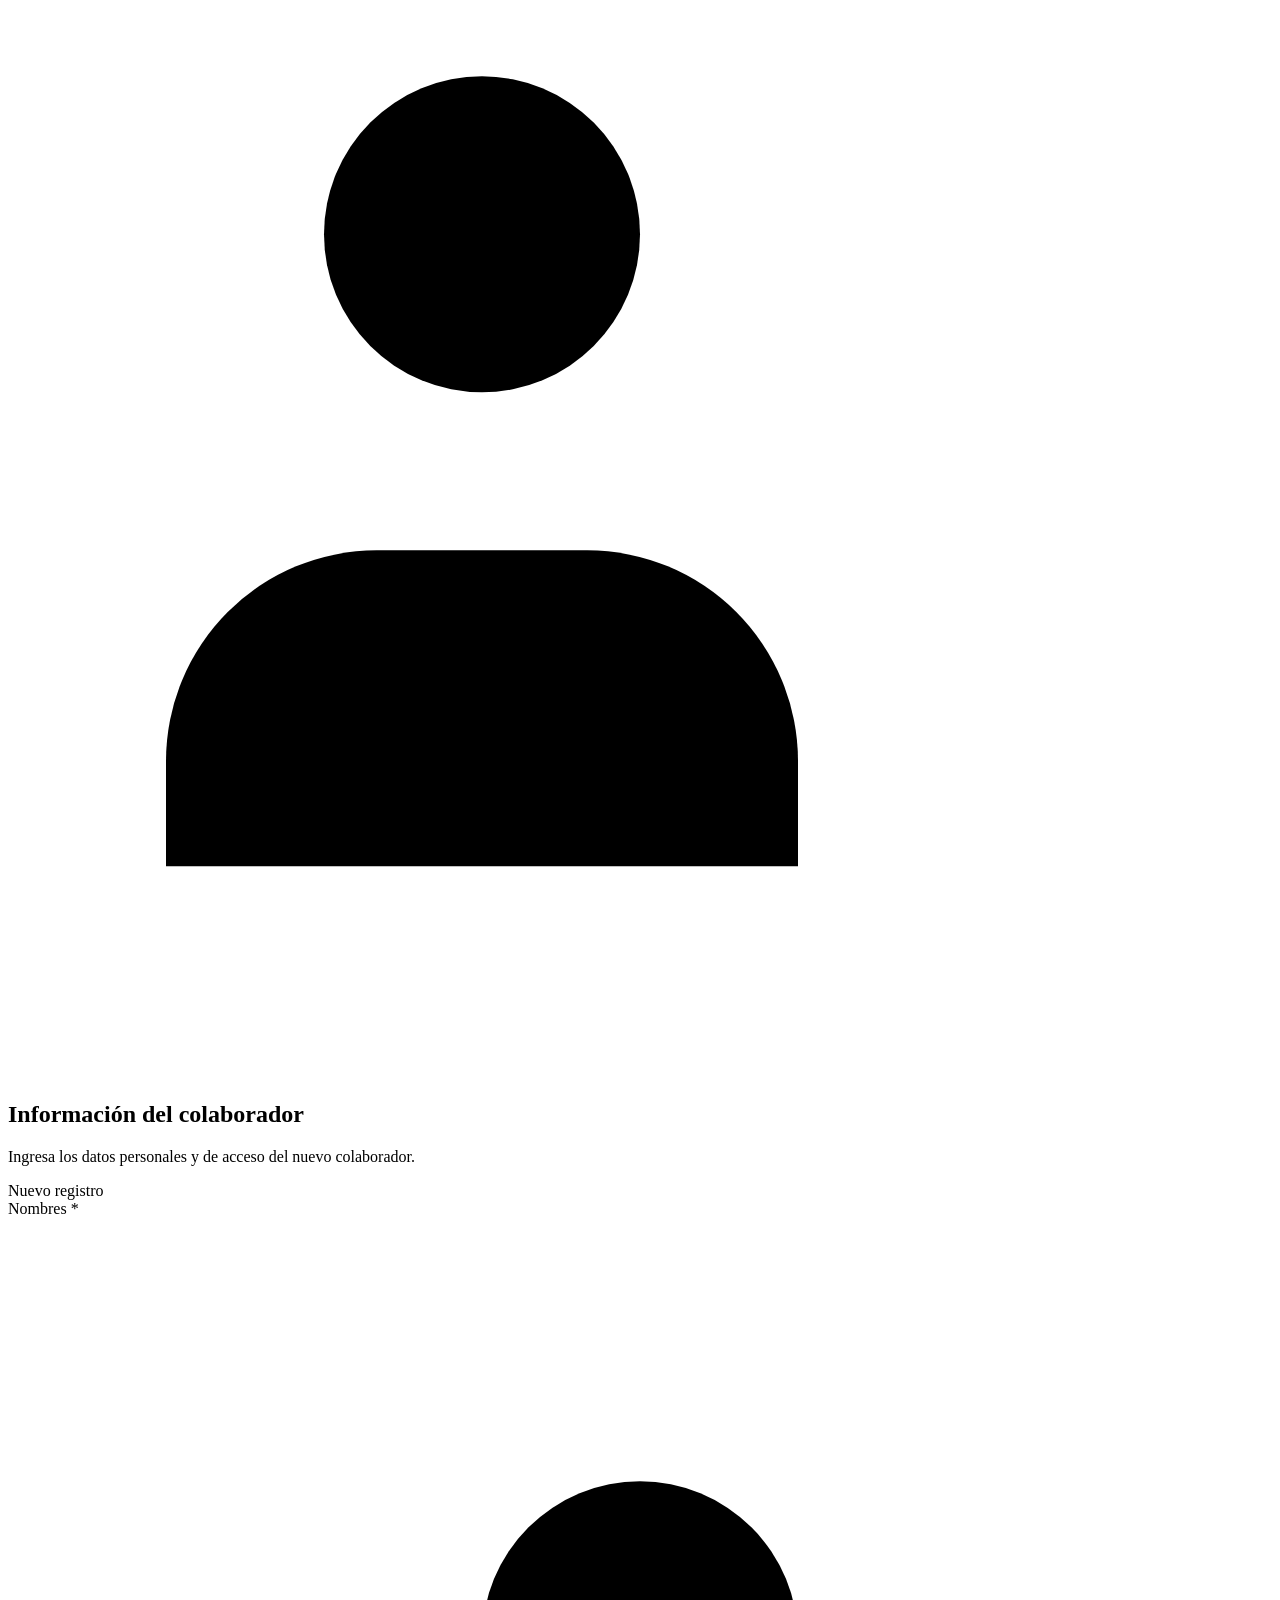
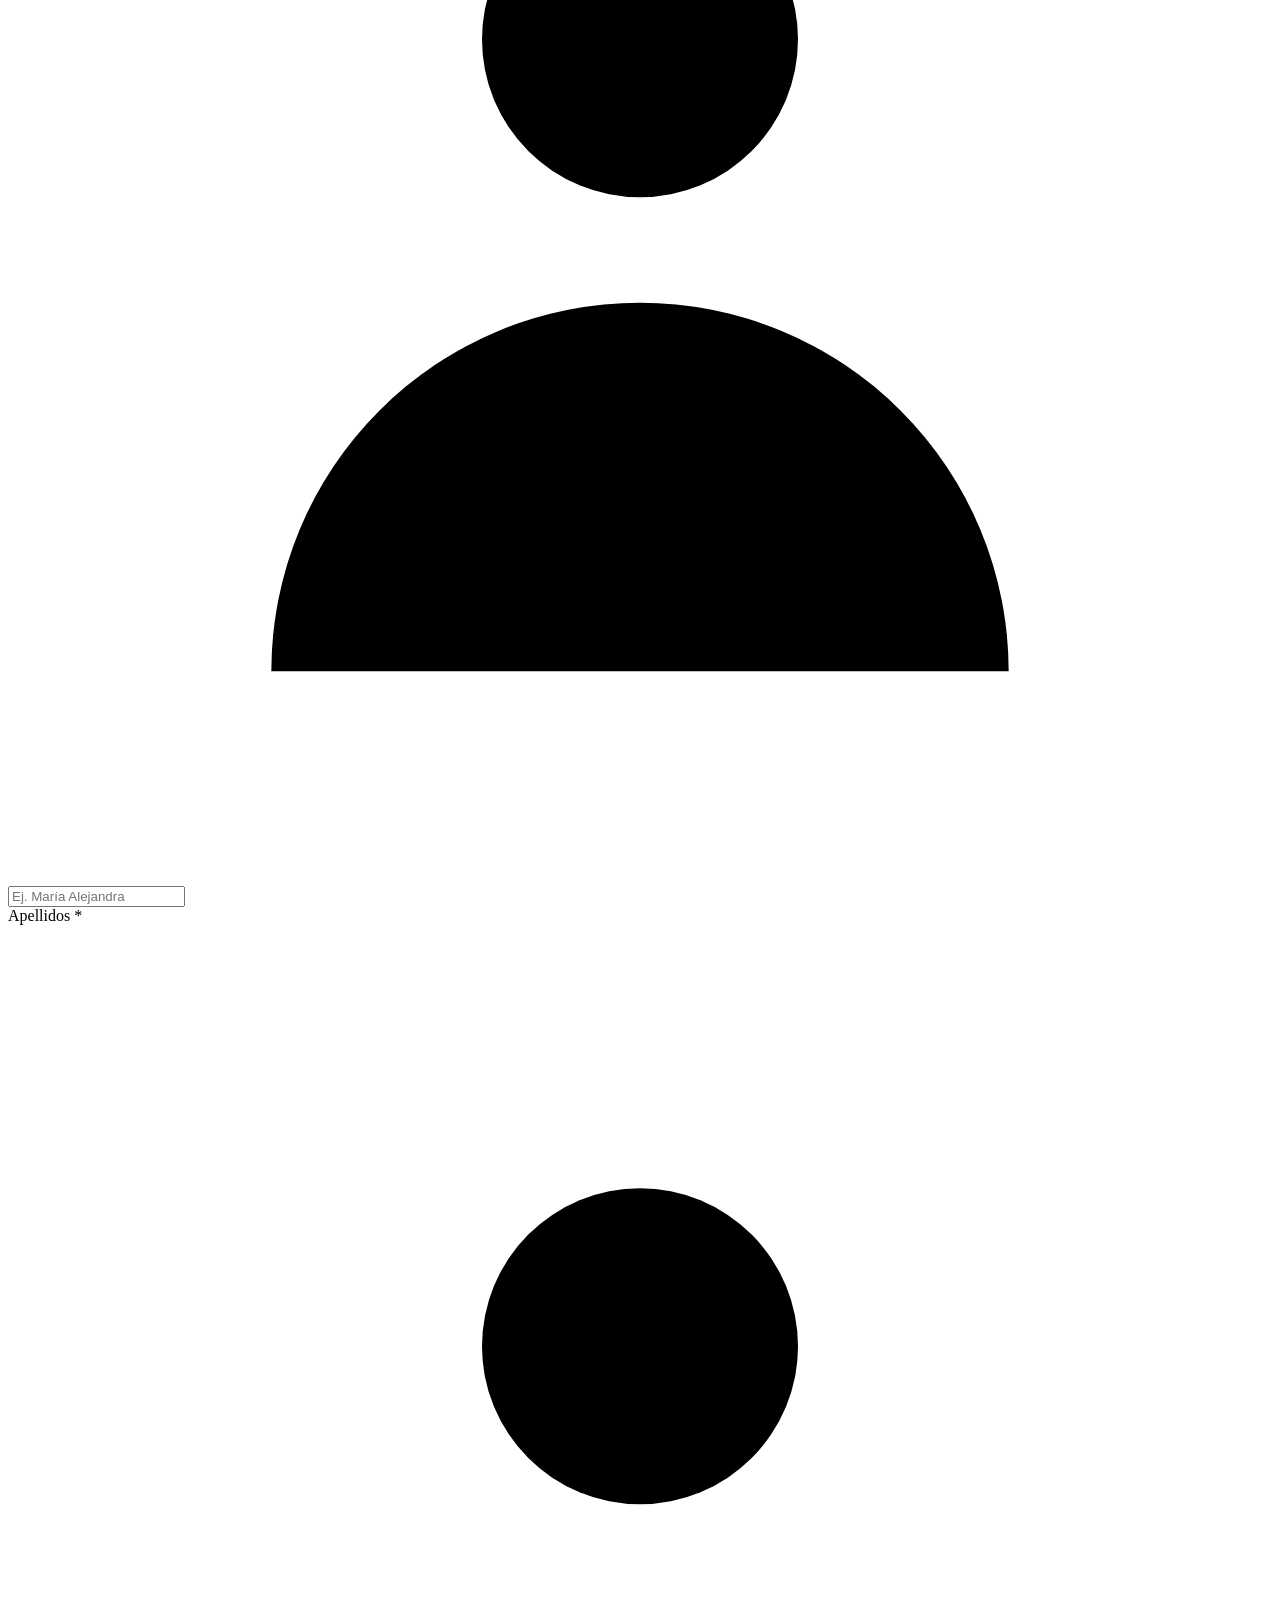
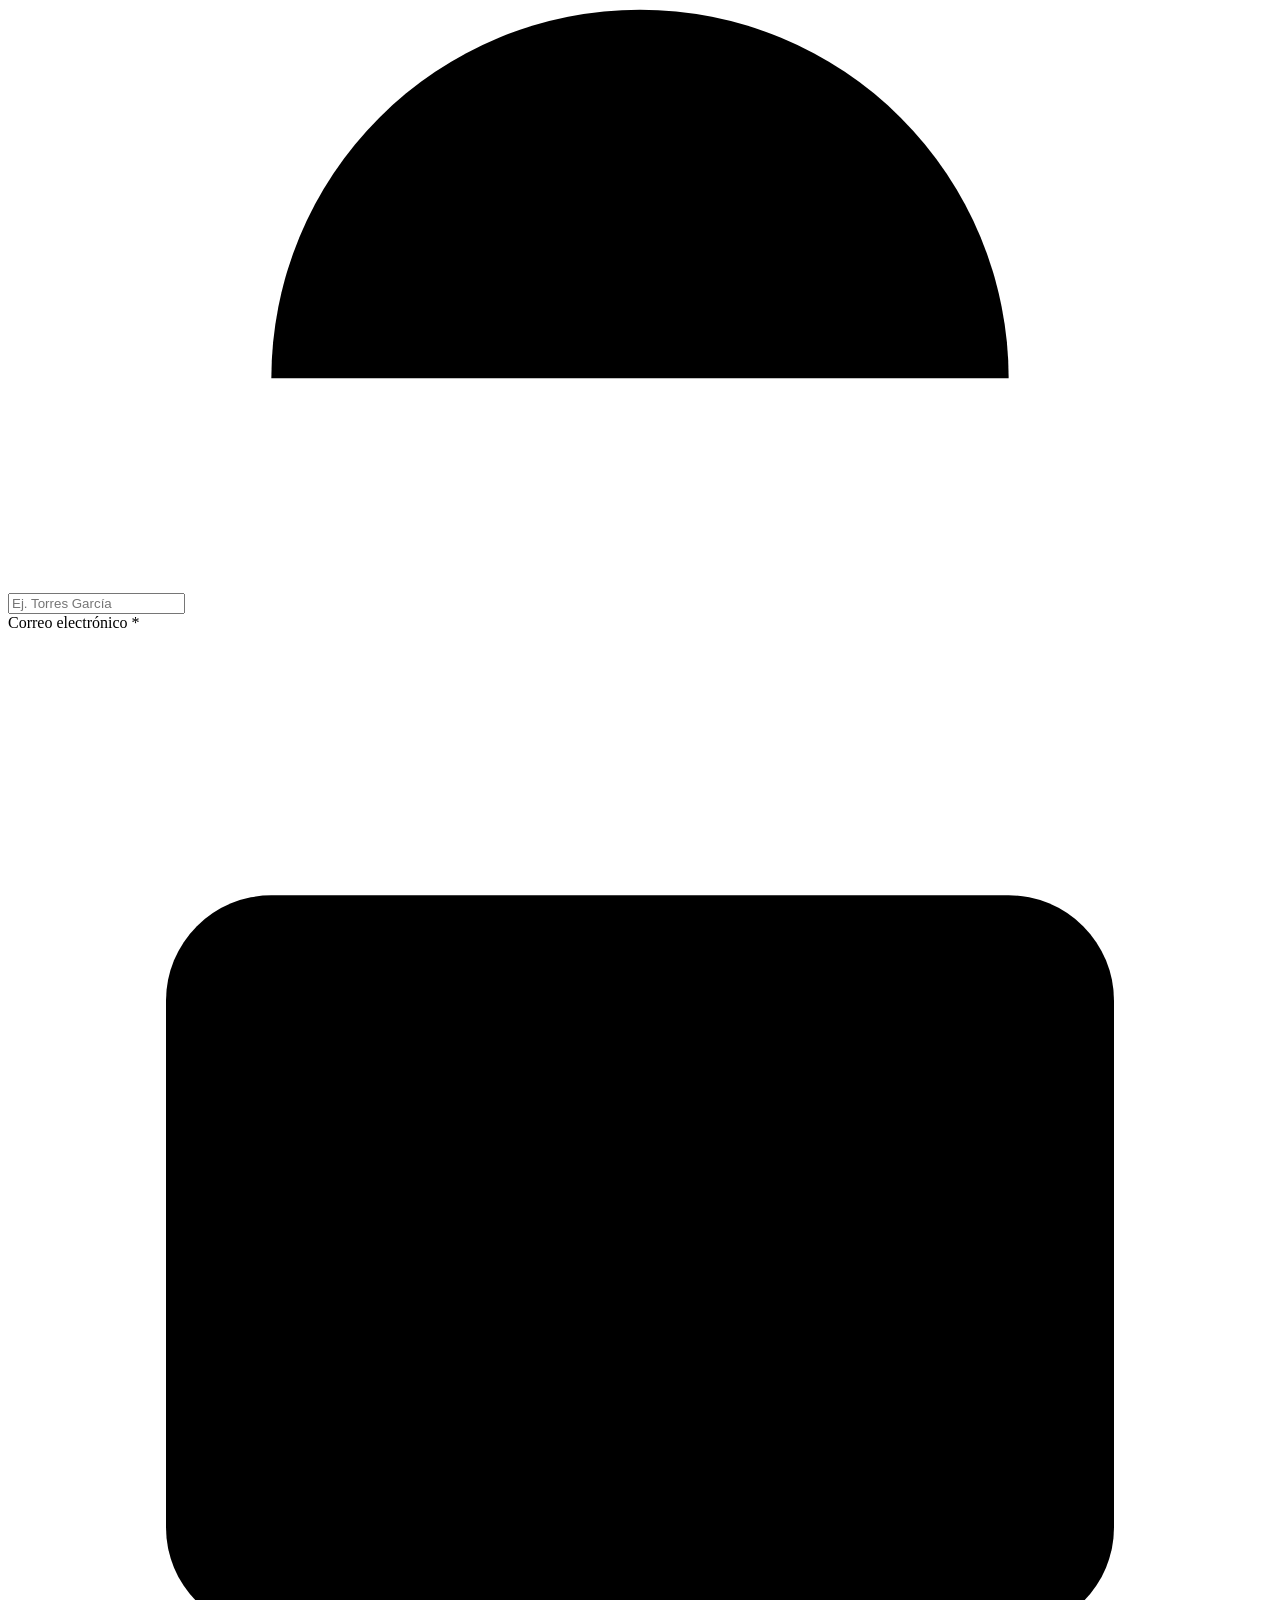
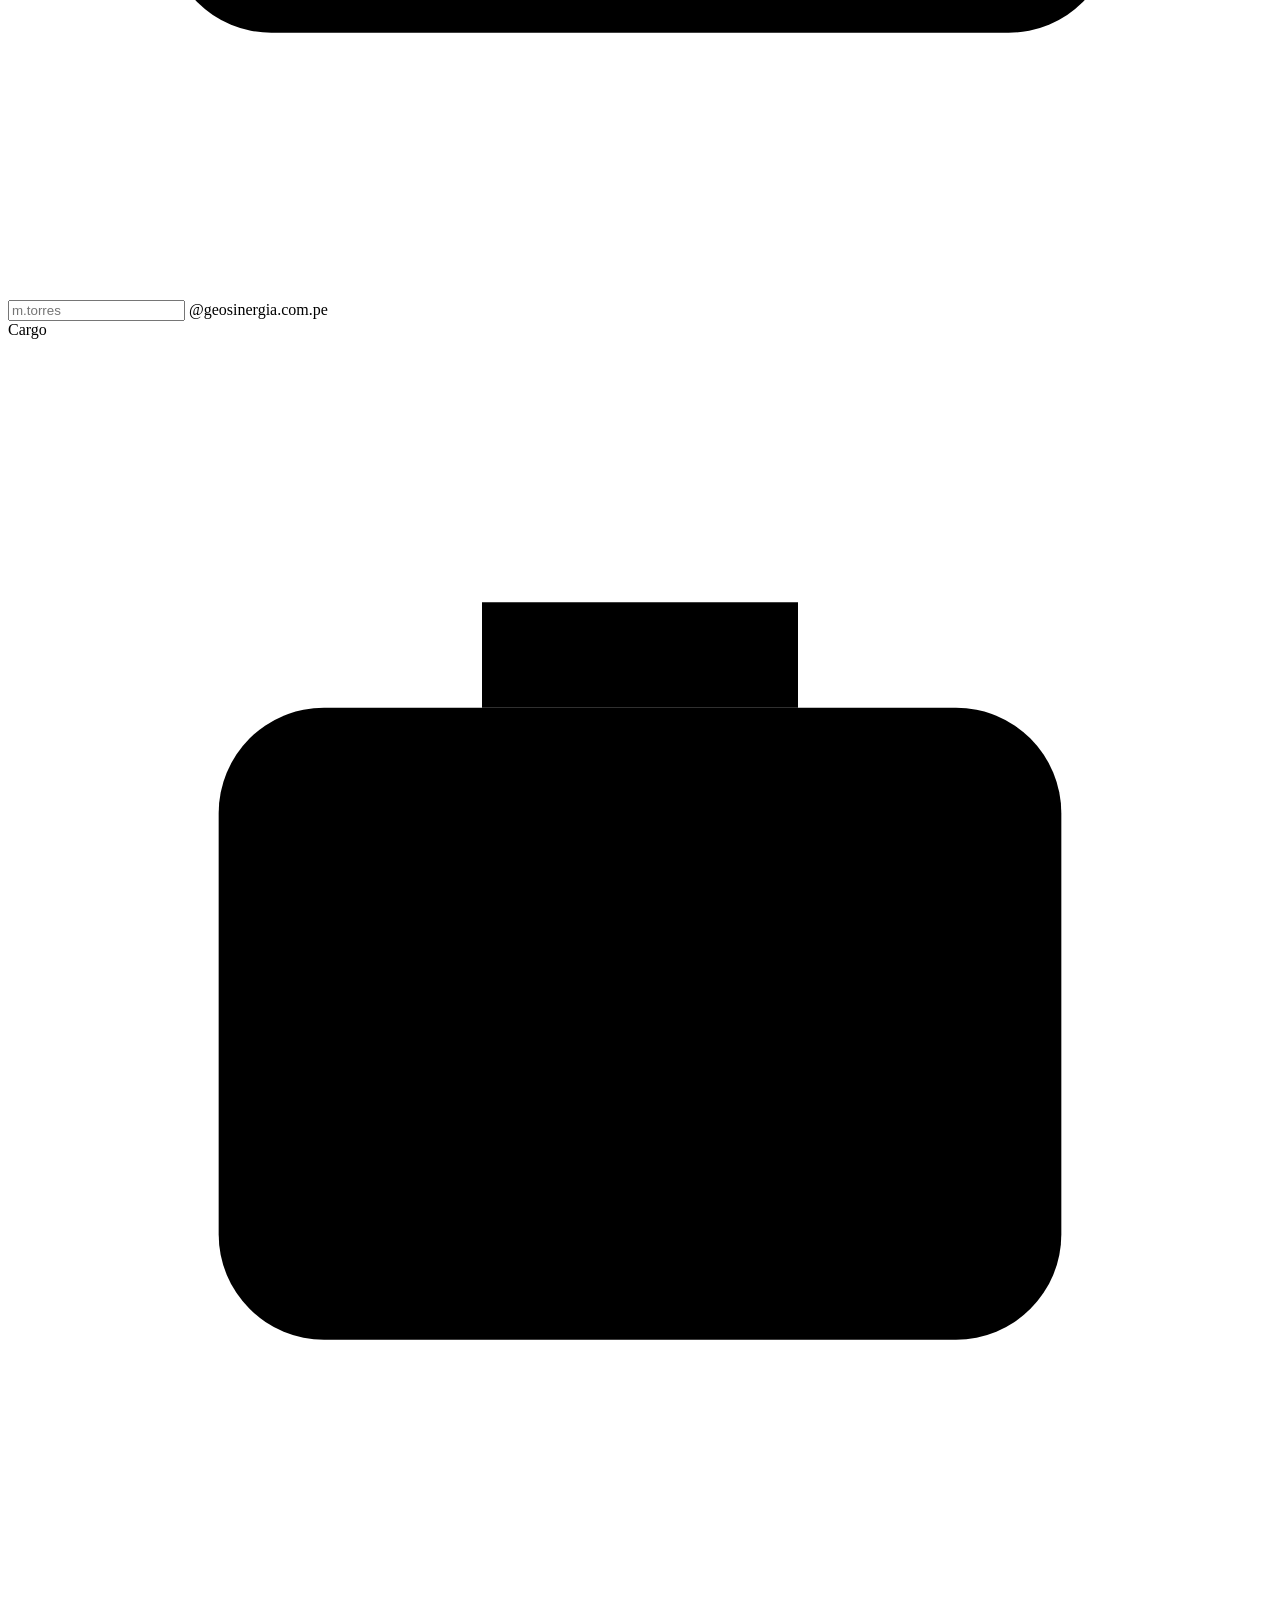
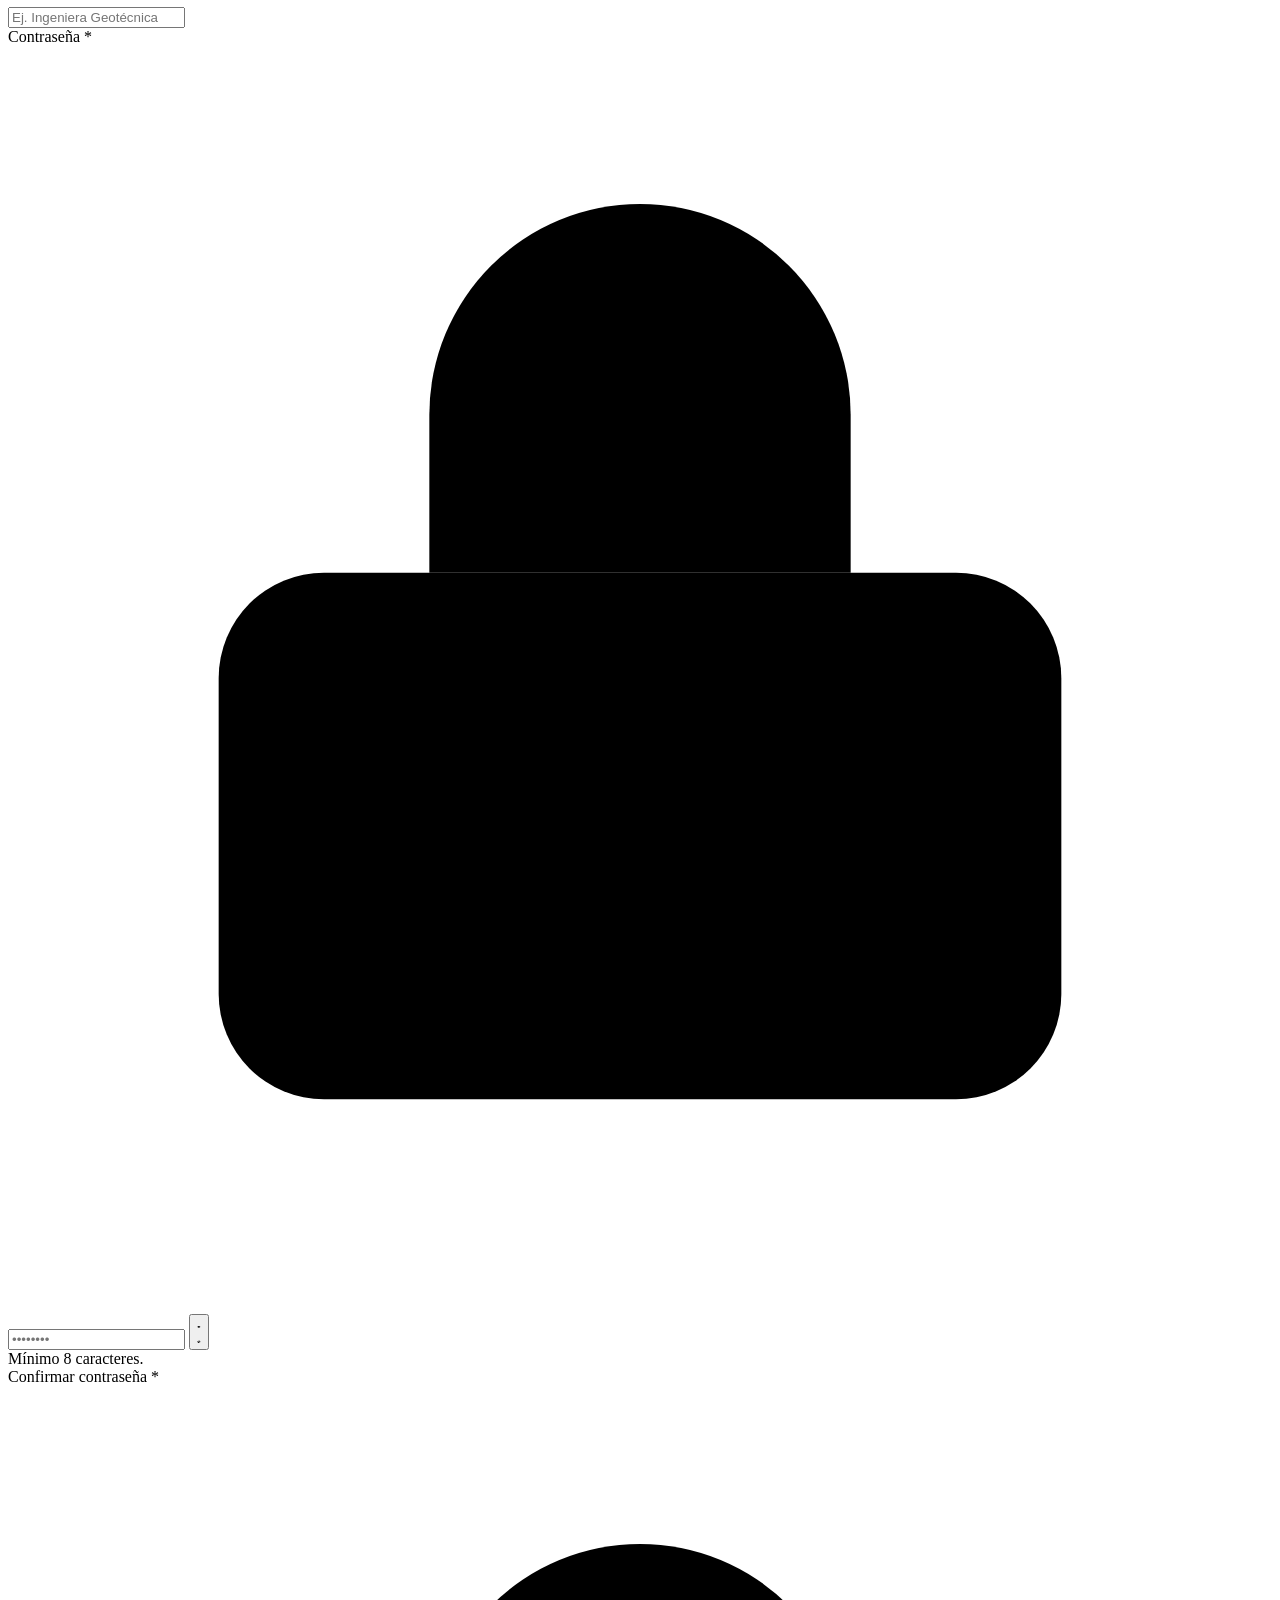
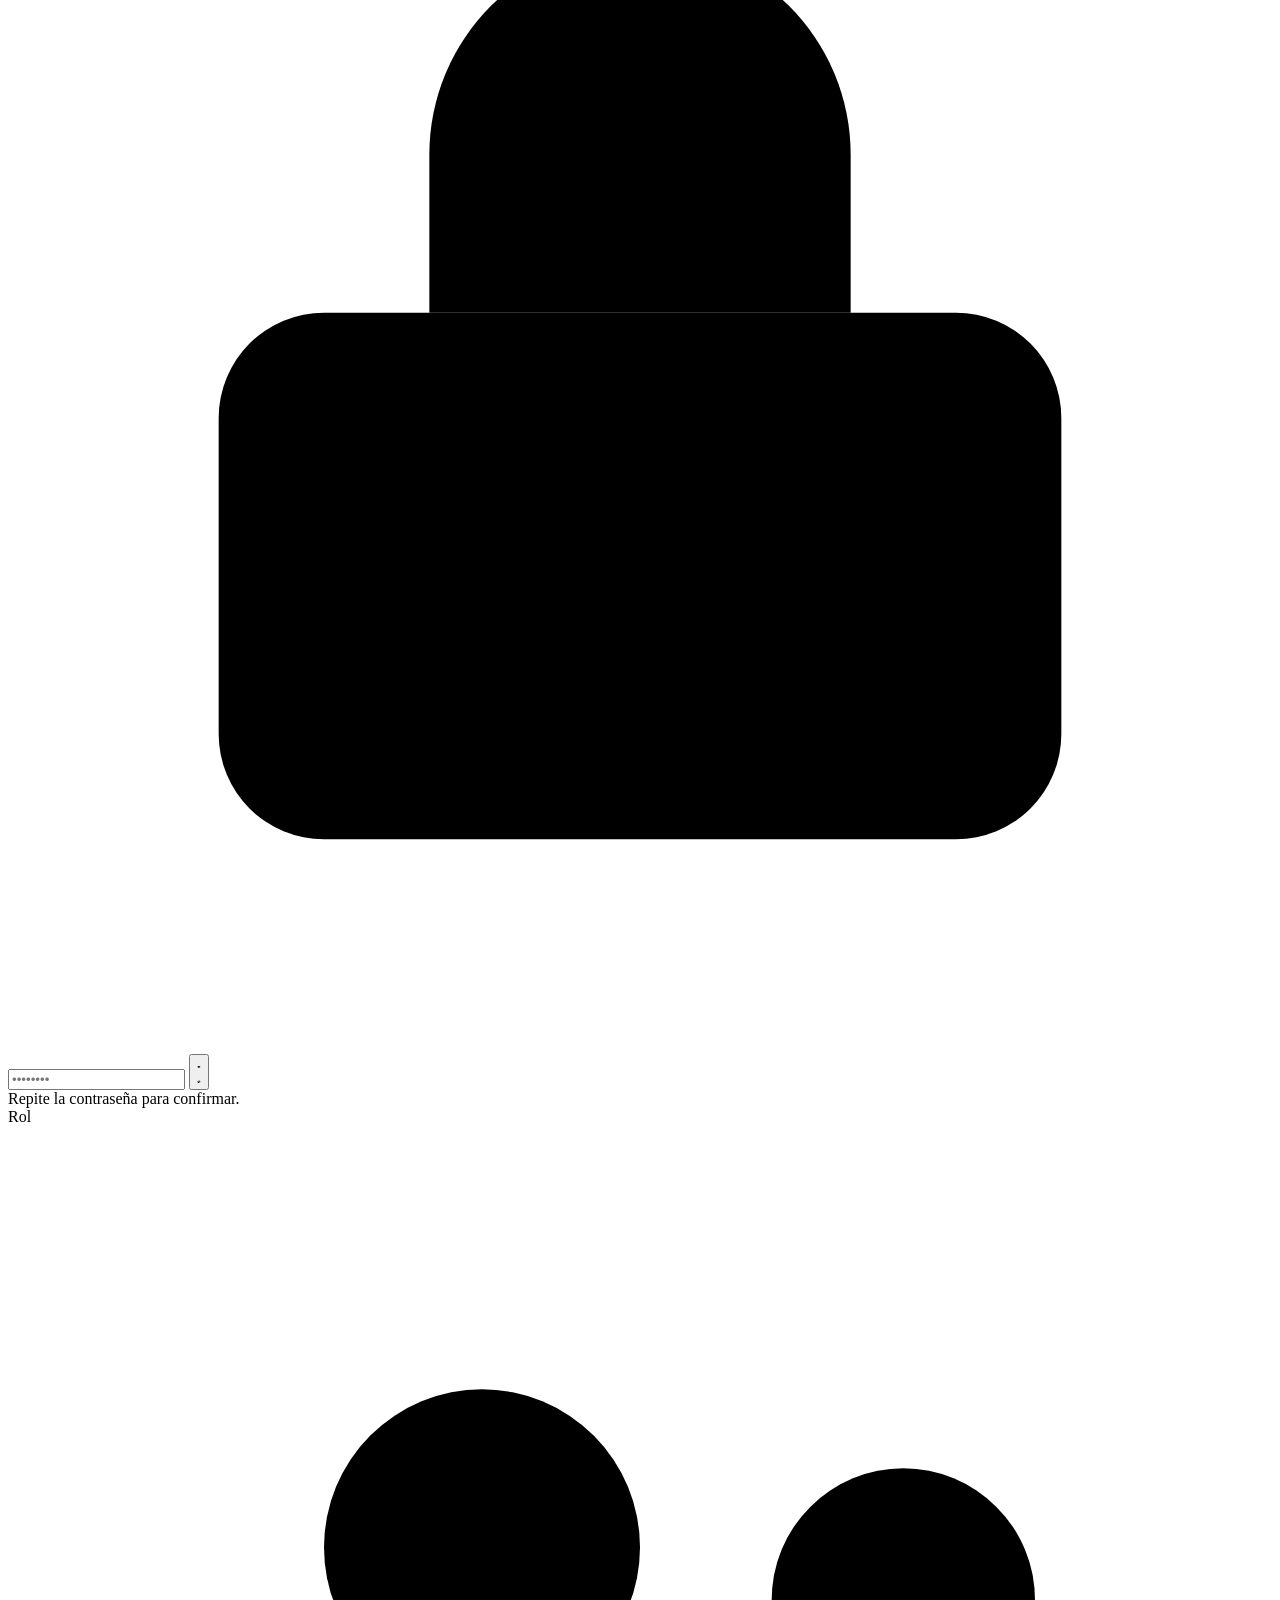
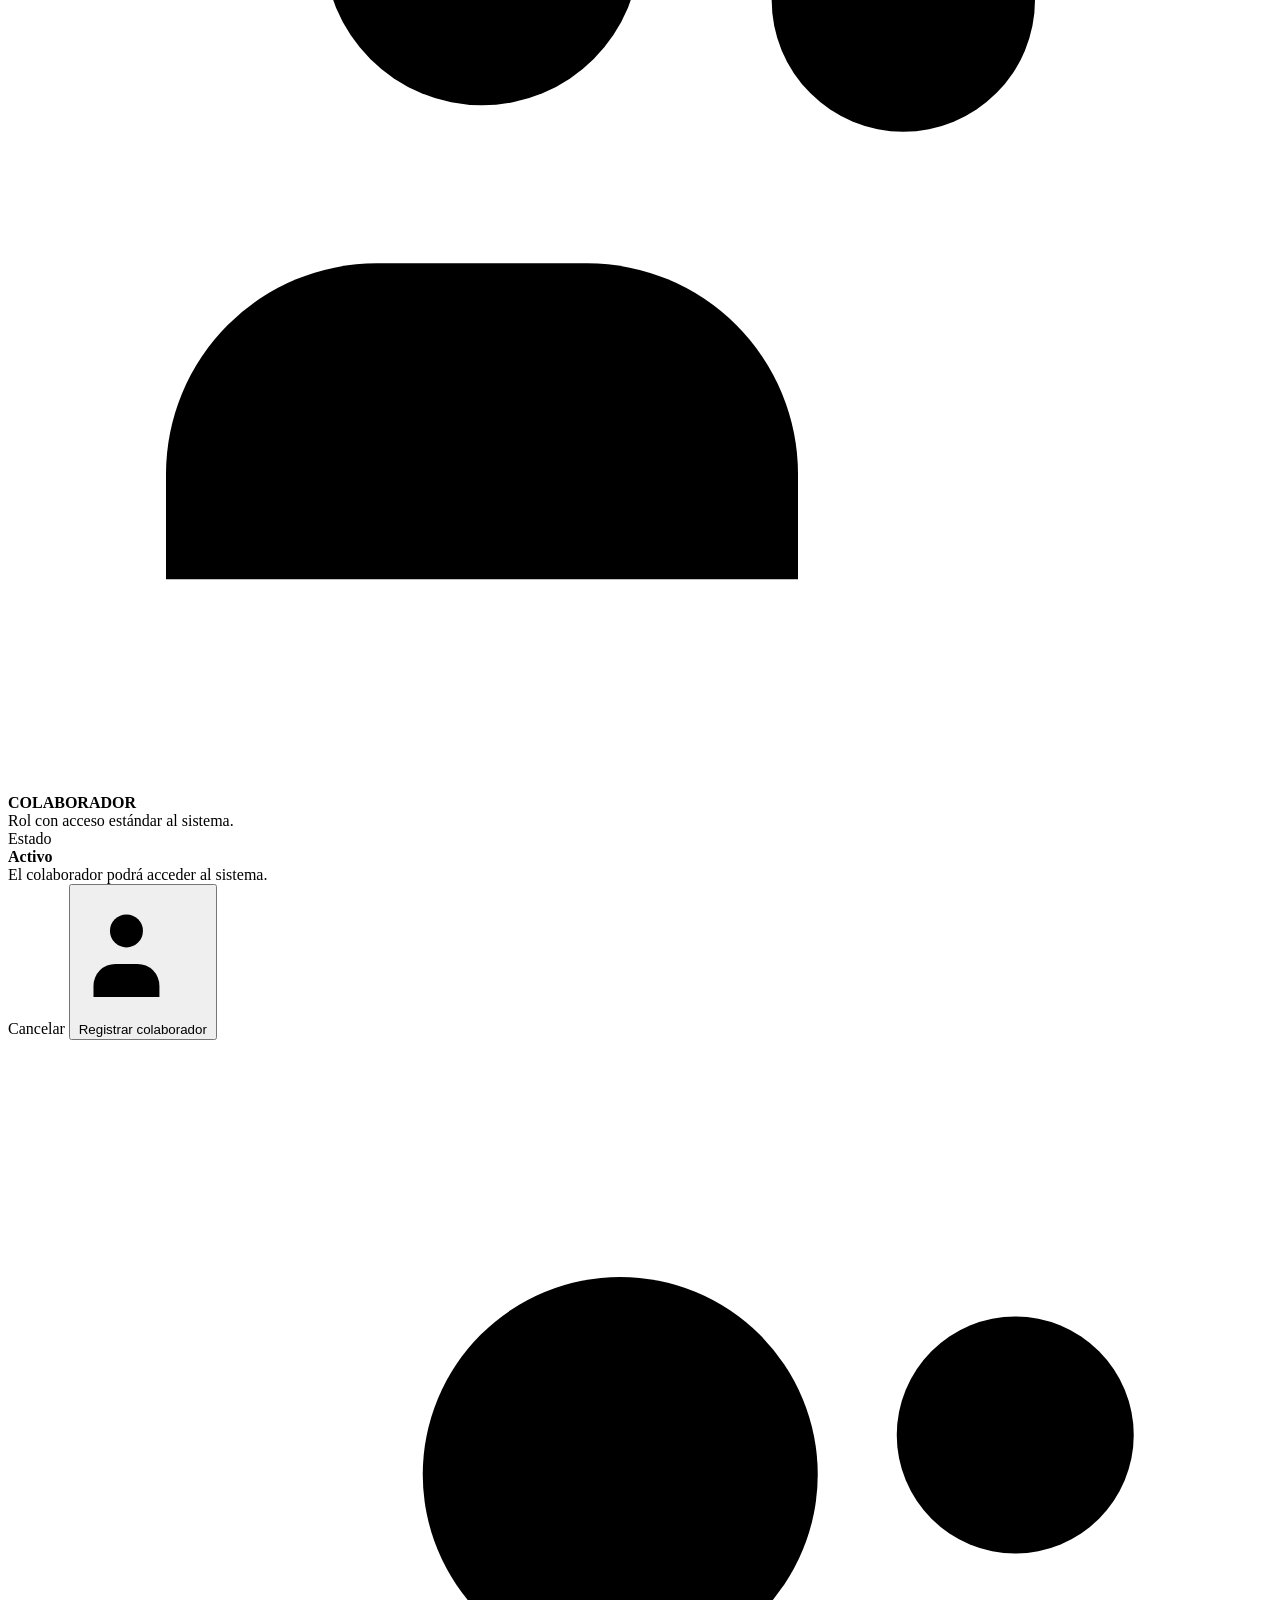
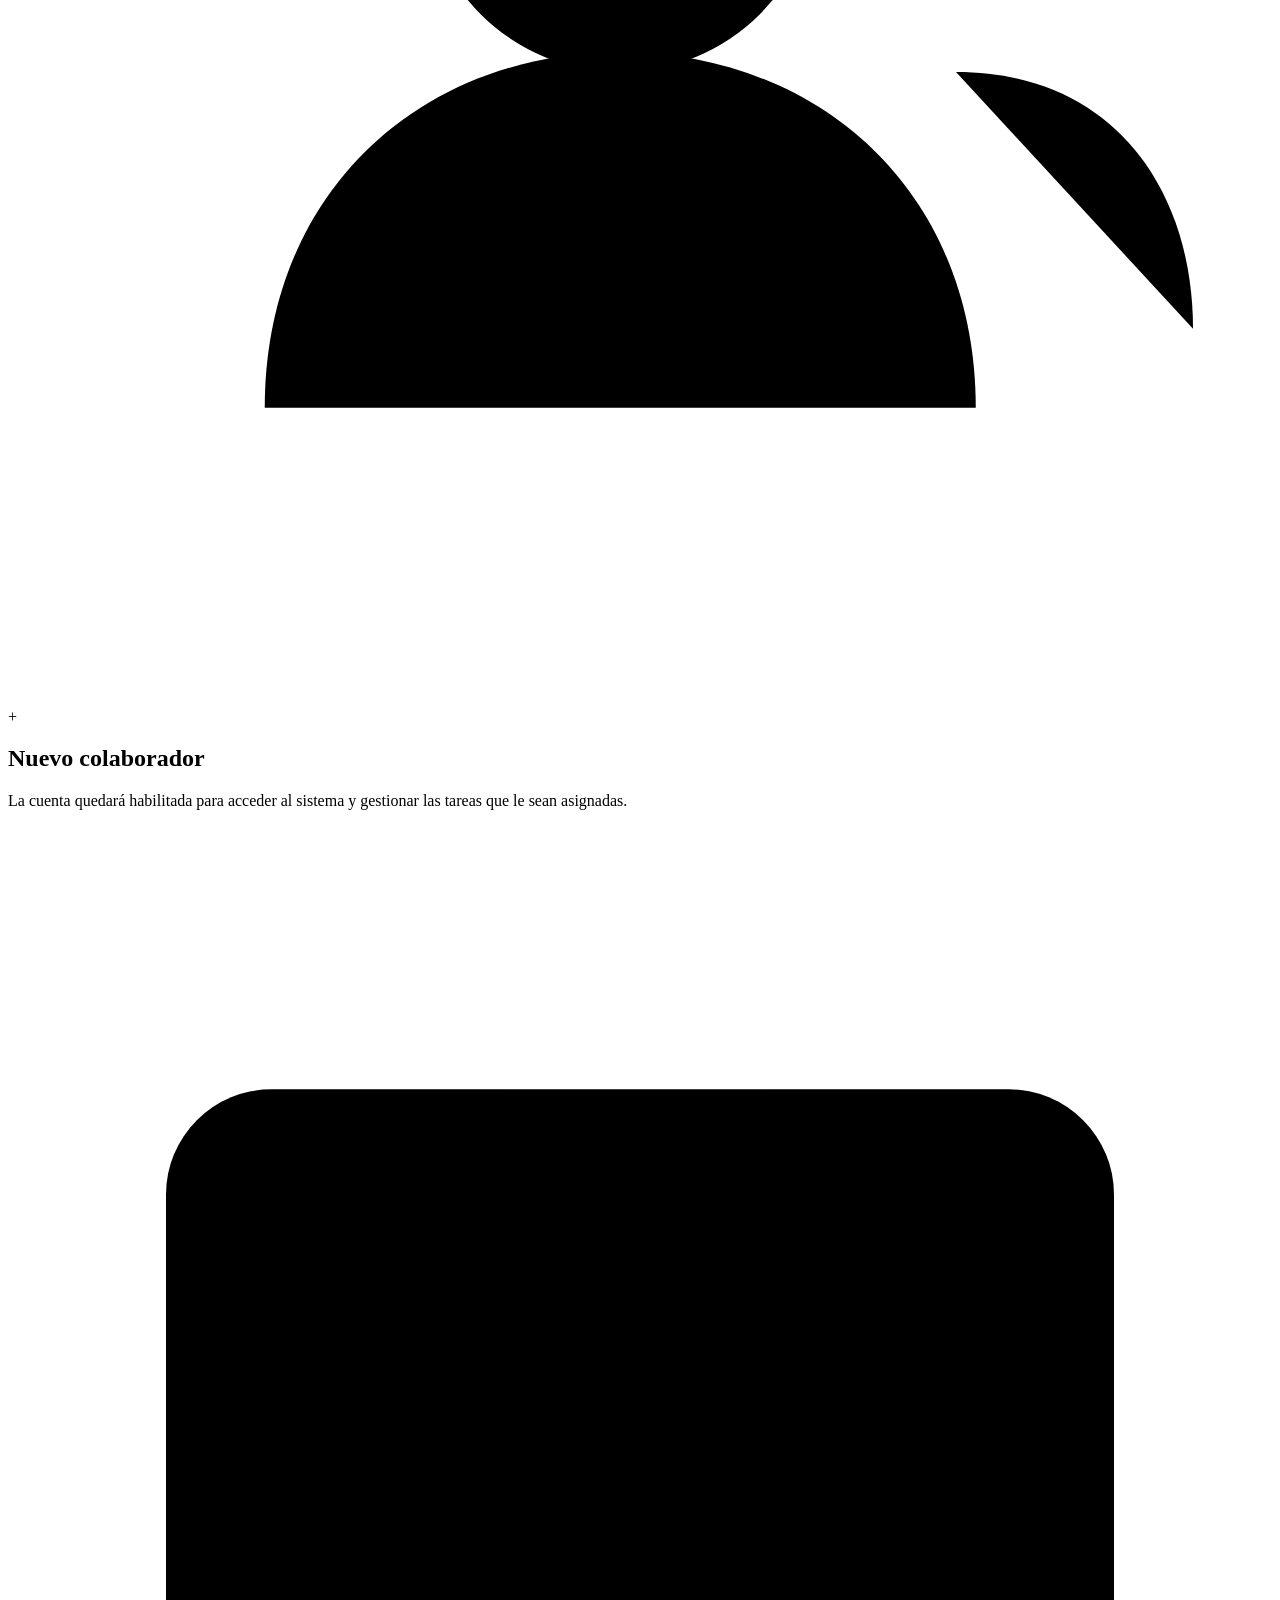
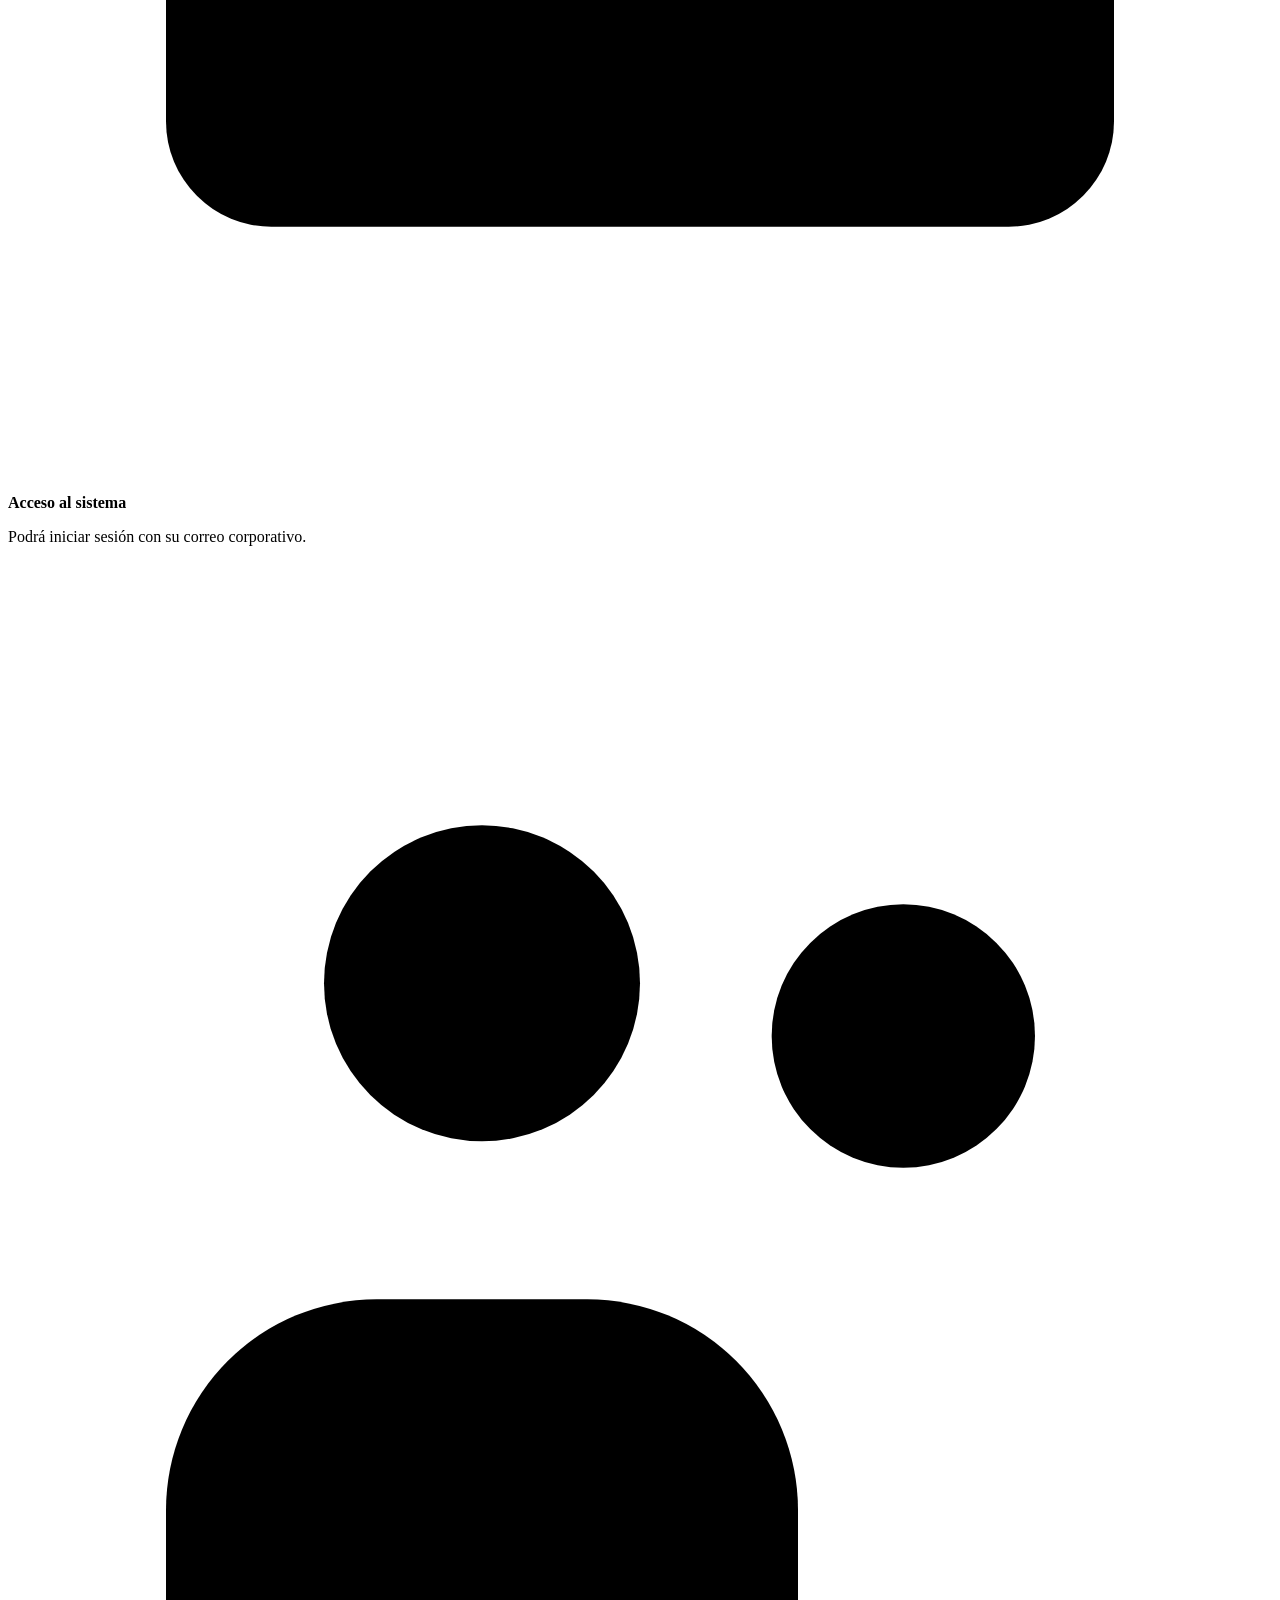
<file: src/main/resources/templates/colaboradores/registro.html>
<!DOCTYPE html>
<html lang="es" xmlns:th="http://www.thymeleaf.org">

<head>
    <meta charset="UTF-8">
    <meta name="viewport" content="width=device-width, initial-scale=1.0">
    <title>Registrar colaborador | Geosinergia</title>
    <!-- Layout general del sistema -->
    <link rel="stylesheet" th:href="@{/css/layout.css}">
    <!-- Estilos propios del módulo colaboradores -->
    <link rel="stylesheet" th:href="@{/css/colaboradores.css}">
</head>

<body>
    <div class="app-layout">
        <!-- ==================================================
         SIDEBAR REUTILIZABLE
         ================================================== -->
        <div th:replace="~{fragments/sidebar :: sidebar('colaboradores')}">
        </div>

        <!-- ==================================================
         ÁREA PRINCIPAL
         ================================================== -->
        <div class="main-area">
            <!-- HEADER REUTILIZABLE -->
            <div th:replace="~{fragments/header :: header}">
            </div>

            <!-- ==================================================
             CONTENIDO
             ================================================== -->
            <main class="page-content collaborators-page">

                <!-- ==================================================
                 BREADCRUMB
                 ================================================== -->
                <nav class="breadcrumb" aria-label="Navegación">
                    <a th:href="@{/}">
                        <svg viewBox="0 0 24 24" aria-hidden="true">
                            <path d="M3 11.5 12 4l9 7.5" />

                            <path d="M5 10v10h14V10" />
                        </svg>

                        <span>
                            Inicio
                        </span>
                    </a>

                    <span class="breadcrumb-separator">
                        ›
                    </span>

                    <a th:href="@{/colaboradores}">
                        Colaboradores
                    </a>

                    <span class="breadcrumb-separator">
                        ›
                    </span>

                    <strong>
                        Registrar colaborador
                    </strong>
                </nav>

                <!-- ==================================================
                 ENCABEZADO DE LA PÁGINA
                 ================================================== -->
                <section class="page-heading form-page-heading">
                    <div class="page-heading-text">
                        <span class="page-label">
                            COLABORADORES
                        </span>

                        <h1>
                            Registrar colaborador
                        </h1>

                        <p>
                            Añade un nuevo integrante al sistema
                            y configura sus datos de acceso.
                        </p>
                    </div>
                </section>

                <!-- ==================================================
                 CONTENIDO DEL REGISTRO
                 ================================================== -->
                <div class="registration-layout">
                    <!-- ==================================================
                     FORMULARIO
                     ================================================== -->
                    <section class="content-card registration-card">
                        <!-- CABECERA -->
                        <div class="registration-heading">
                            <div class="registration-heading-main">
                                <div class="registration-heading-icon">
                                    <svg viewBox="0 0 24 24" aria-hidden="true">
                                        <circle cx="9" cy="8" r="3" />

                                        <path d="M3 20v-2a4 4 0 0 1 4-4h4a4 4 0 0 1 4 4v2" />

                                        <path d="M18 8v6" />

                                        <path d="M15 11h6" />
                                    </svg>
                                </div>

                                <div>
                                    <h2>
                                        Información del colaborador
                                    </h2>

                                    <p>
                                        Ingresa los datos personales
                                        y de acceso del nuevo colaborador.
                                    </p>
                                </div>
                            </div>

                            <!-- NUEVO REGISTRO -->
                            <div class="form-step-badge">
                                <span class="form-step-dot"></span>
                                Nuevo registro
                            </div>
                        </div>

                        <!-- ==================================================
                         FORM
                         ================================================== -->
                        <form th:action="@{/colaboradores/nuevo}" th:object="${colaboradorForm}" method="post"
                            class="collaborator-form" id="collaboratorForm">
                            <div class="form-grid">
                                <!-- ==================================================
                                 NOMBRES
                                 ================================================== -->
                                <div class="form-group">
                                    <label for="nombres">
                                        Nombres
                                        <span class="required-mark">
                                            *
                                        </span>
                                    </label>

                                    <div class="field-with-icon">
                                        <span class="field-icon">
                                            <svg viewBox="0 0 24 24" aria-hidden="true">
                                                <circle cx="12" cy="8" r="3" />

                                                <path d="M5 20a7 7 0 0 1 14 0" />
                                            </svg>
                                        </span>

                                        <input type="text" id="nombres" th:field="*{nombres}" maxlength="80"
                                            placeholder="Ej. María Alejandra" th:classappend="${#fields.hasErrors('nombres')}
                                        ? ' input-invalid'
                                        : ''">
                                    </div>

                                    <span class="field-error" th:if="${#fields.hasErrors('nombres')}"
                                        th:errors="*{nombres}">
                                    </span>
                                </div>

                                <!-- ==================================================
                                 APELLIDOS
                                 ================================================== -->
                                <div class="form-group">
                                    <label for="apellidos">
                                        Apellidos
                                        <span class="required-mark">
                                            *
                                        </span>
                                    </label>

                                    <div class="field-with-icon">
                                        <span class="field-icon">
                                            <svg viewBox="0 0 24 24" aria-hidden="true">
                                                <circle cx="12" cy="8" r="3" />

                                                <path d="M5 20a7 7 0 0 1 14 0" />
                                            </svg>
                                        </span>

                                        <input type="text" id="apellidos" th:field="*{apellidos}" maxlength="100"
                                            placeholder="Ej. Torres García" th:classappend="${#fields.hasErrors('apellidos')}
                                        ? ' input-invalid'
                                        : ''">
                                    </div>

                                    <span class="field-error" th:if="${#fields.hasErrors('apellidos')}"
                                        th:errors="*{apellidos}">
                                    </span>
                                </div>

                                <!-- ==================================================
                                 CORREO CORPORATIVO
                                 ================================================== -->
                                <div class="form-group">
                                    <label for="correoLocal">
                                        Correo electrónico
                                        <span class="required-mark">
                                            *
                                        </span>
                                    </label>

                                    <!--
                                    Este campo oculto es el que recibe
                                    ColaboradorForm.correo en el backend.
                                    -->
                                    <input type="hidden" id="correo" th:field="*{correo}">
                                    <div class="corporate-email" th:classappend="${#fields.hasErrors('correo')}
                                    ? ' input-invalid'
                                    : ''">
                                        <span class="field-icon email-icon">
                                            <svg viewBox="0 0 24 24" aria-hidden="true">
                                                <rect x="3" y="5" width="18" height="14" rx="2" />

                                                <path d="m3 7 9 6 9-6" />
                                            </svg>
                                        </span>

                                        <input type="text" id="correoLocal" class="email-local-input"
                                            placeholder="m.torres" maxlength="64" pattern="[A-Za-z0-9._%+\-]+"
                                            title="Utiliza letras, números, puntos, guiones o guion bajo"
                                            autocomplete="off" required>

                                        <span class="email-domain">
                                            @geosinergia.com.pe
                                        </span>
                                    </div>

                                    <span class="field-error" th:if="${#fields.hasErrors('correo')}"
                                        th:errors="*{correo}">
                                    </span>
                                </div>

                                <!-- ==================================================
                                 CARGO
                                 ================================================== -->
                                <div class="form-group">
                                    <label for="cargo">
                                        Cargo
                                    </label>
                                    <div class="field-with-icon">
                                        <span class="field-icon">
                                            <svg viewBox="0 0 24 24" aria-hidden="true">
                                                <rect x="4" y="7" width="16" height="12" rx="2" />

                                                <path d="M9 7V5h6v2" />

                                                <path d="M4 11h16" />
                                            </svg>
                                        </span>

                                        <input type="text" id="cargo" th:field="*{cargo}" maxlength="100"
                                            placeholder="Ej. Ingeniera Geotécnica" th:classappend="${#fields.hasErrors('cargo')}
                                        ? ' input-invalid'
                                        : ''">
                                    </div>

                                    <span class="field-error" th:if="${#fields.hasErrors('cargo')}"
                                        th:errors="*{cargo}">
                                    </span>
                                </div>

                                <!-- ==================================================
                                 CONTRASEÑA
                                 ================================================== -->
                                <div class="form-group">
                                    <label for="password">
                                        Contraseña
                                        <span class="required-mark">
                                            *
                                        </span>
                                    </label>

                                    <div class="field-with-icon password-field">
                                        <span class="field-icon">
                                            <svg viewBox="0 0 24 24" aria-hidden="true">
                                                <rect x="4" y="10" width="16" height="10" rx="2" />

                                                <path d="M8 10V7a4 4 0 0 1 8 0v3" />
                                            </svg>
                                        </span>

                                        <input type="password" id="password" th:field="*{password}"
                                            placeholder="••••••••" autocomplete="new-password" th:classappend="${#fields.hasErrors('password')}
                                        ? ' input-invalid'
                                        : ''">

                                        <button type="button" class="field-password-toggle"
                                            data-password-toggle="password" aria-label="Mostrar contraseña">
                                            <!-- Ojo normal -->
                                            <svg class="eye-open" viewBox="0 0 24 24" aria-hidden="true">
                                                <path d="M2 12s3.5-6 10-6 10 6 10 6-3.5 6-10 6S2 12 2 12Z" />

                                                <circle cx="12" cy="12" r="3" />
                                            </svg>

                                            <!-- Ojo tachado -->
                                            <svg class="eye-closed hidden" viewBox="0 0 24 24" aria-hidden="true">
                                                <path d="M3 3l18 18" />

                                                <path d="M10.6 10.6a2 2 0 0 0 2.8 2.8" />

                                                <path
                                                    d="M9.9 4.2A10.5 10.5 0 0 1 12 4c6.5 0 10 8 10 8a16 16 0 0 1-2.1 3.2" />

                                                <path d="M6.6 6.6C3.7 8.5 2 12 2 12s3.5 8 10 8a9.8 9.8 0 0 0 5.4-1.6" />
                                            </svg>
                                        </button>
                                    </div>

                                    <span class="field-help">
                                        Mínimo 8 caracteres.
                                    </span>

                                    <span class="field-error" th:if="${#fields.hasErrors('password')}"
                                        th:errors="*{password}">
                                    </span>
                                </div>

                                <!-- ==================================================
                                 CONFIRMAR CONTRASEÑA
                                 ================================================== -->
                                <div class="form-group">
                                    <label for="confirmarPassword">
                                        Confirmar contraseña
                                        <span class="required-mark">
                                            *
                                        </span>
                                    </label>

                                    <div class="field-with-icon password-field">
                                        <span class="field-icon">
                                            <svg viewBox="0 0 24 24" aria-hidden="true">
                                                <rect x="4" y="10" width="16" height="10" rx="2" />

                                                <path d="M8 10V7a4 4 0 0 1 8 0v3" />
                                            </svg>
                                        </span>

                                        <input type="password" id="confirmarPassword" th:field="*{confirmarPassword}"
                                            placeholder="••••••••" autocomplete="new-password" th:classappend="${#fields.hasErrors('confirmarPassword')}
                                        ? ' input-invalid'
                                        : ''">

                                        <button type="button" class="field-password-toggle"
                                            data-password-toggle="confirmarPassword" aria-label="Mostrar contraseña">
                                            <!-- Ojo normal -->
                                            <svg class="eye-open" viewBox="0 0 24 24" aria-hidden="true">
                                                <path d="M2 12s3.5-6 10-6 10 6 10 6-3.5 6-10 6S2 12 2 12Z" />

                                                <circle cx="12" cy="12" r="3" />
                                            </svg>

                                            <!-- Ojo tachado -->
                                            <svg class="eye-closed hidden" viewBox="0 0 24 24" aria-hidden="true">
                                                <path d="M3 3l18 18" />

                                                <path d="M10.6 10.6a2 2 0 0 0 2.8 2.8" />

                                                <path
                                                    d="M9.9 4.2A10.5 10.5 0 0 1 12 4c6.5 0 10 8 10 8a16 16 0 0 1-2.1 3.2" />

                                                <path d="M6.6 6.6C3.7 8.5 2 12 2 12s3.5 8 10 8a9.8 9.8 0 0 0 5.4-1.6" />
                                            </svg>
                                        </button>
                                    </div>

                                    <span class="field-help">
                                        Repite la contraseña para confirmar.
                                    </span>

                                    <span class="field-error" th:if="${#fields.hasErrors('confirmarPassword')}"
                                        th:errors="*{confirmarPassword}">
                                    </span>
                                </div>

                                <!-- ==================================================
                                 ROL
                                 ================================================== -->
                                <div class="form-group">
                                    <label>
                                        Rol
                                    </label>

                                    <div class="fixed-field">
                                        <span class="fixed-field-icon">
                                            <svg viewBox="0 0 24 24" aria-hidden="true">
                                                <circle cx="9" cy="8" r="3" />

                                                <path d="M3 20v-2a4 4 0 0 1 4-4h4a4 4 0 0 1 4 4v2" />

                                                <circle cx="17" cy="9" r="2.5" />
                                            </svg>
                                        </span>

                                        <strong>
                                            COLABORADOR
                                        </strong>
                                    </div>

                                    <span class="field-help">
                                        Rol con acceso estándar al sistema.
                                    </span>
                                </div>

                                <!-- ==================================================
                                 ESTADO
                                 ================================================== -->
                                <div class="form-group">
                                    <label>
                                        Estado
                                    </label>
                                    <div class="fixed-field fixed-state">
                                        <span class="fixed-state-dot"></span>

                                        <strong>
                                            Activo
                                        </strong>
                                    </div>

                                    <span class="field-help">
                                        El colaborador podrá acceder al sistema.
                                    </span>
                                </div>
                            </div>

                            <!-- ==================================================
                             ACCIONES
                             ================================================== -->
                            <div class="form-actions">
                                <a th:href="@{/colaboradores}" class="button-secondary">
                                    Cancelar
                                </a>

                                <button type="submit" class="button-primary submit-button">
                                    <svg viewBox="0 0 24 24" aria-hidden="true">
                                        <circle cx="9" cy="8" r="3" />

                                        <path d="M3 20v-2a4 4 0 0 1 4-4h4a4 4 0 0 1 4 4v2" />

                                        <path d="M18 8v6" />

                                        <path d="M15 11h6" />
                                    </svg>

                                    <span>
                                        Registrar colaborador
                                    </span>
                                </button>
                            </div>
                        </form>
                    </section>

                    <!-- ==================================================
                     PANEL INFORMATIVO DERECHO
                     ================================================== -->
                    <aside class="registration-info">
                        <!-- ILUSTRACIÓN -->
                        <div class="registration-info-hero">
                            <div class="registration-info-illustration">
                                <svg viewBox="0 0 64 64" aria-hidden="true">
                                    <circle cx="31" cy="22" r="10" />

                                    <path d="M13 49c0-11 8-18 18-18s18 7 18 18" />

                                    <circle cx="51" cy="20" r="6" />

                                    <path d="M48 32c8 0 12 6 12 13" />
                                </svg>

                                <span class="registration-plus">
                                    +
                                </span>
                            </div>
                        </div>

                        <!-- CONTENIDO -->
                        <div class="registration-info-content">
                            <h2>
                                Nuevo colaborador
                            </h2>

                            <p class="registration-info-description">

                                La cuenta quedará habilitada para
                                acceder al sistema y gestionar las
                                tareas que le sean asignadas.

                            </p>

                            <div class="registration-info-divider"></div>

                            <!-- ACCESO -->
                            <div class="info-feature">
                                <div class="info-feature-icon">
                                    <svg viewBox="0 0 24 24" aria-hidden="true">
                                        <rect x="3" y="5" width="18" height="14" rx="2" />

                                        <path d="m3 7 9 6 9-6" />
                                    </svg>
                                </div>

                                <div>
                                    <strong>
                                        Acceso al sistema
                                    </strong>

                                    <p>
                                        Podrá iniciar sesión con
                                        su correo corporativo.
                                    </p>
                                </div>
                            </div>

                            <!-- ROL -->
                            <div class="info-feature">
                                <div class="info-feature-icon">
                                    <svg viewBox="0 0 24 24" aria-hidden="true">
                                        <circle cx="9" cy="8" r="3" />

                                        <path d="M3 20v-2a4 4 0 0 1 4-4h4a4 4 0 0 1 4 4v2" />

                                        <circle cx="17" cy="9" r="2.5" />
                                    </svg>
                                </div>

                                <div>
                                    <strong>
                                        Rol predefinido
                                    </strong>

                                    <p>
                                        Se asigna automáticamente
                                        el rol de COLABORADOR.
                                    </p>
                                </div>
                            </div>

                            <!-- ESTADO -->
                            <div class="info-feature">
                                <div class="info-feature-icon">
                                    <svg viewBox="0 0 24 24" aria-hidden="true">
                                        <path d="M12 3 5 6v5c0 5 3 8 7 10 4-2 7-5 7-10V6Z" />

                                        <path d="m9 12 2 2 4-4" />
                                    </svg>
                                </div>

                                <div>
                                    <strong>
                                        Estado activo
                                    </strong>

                                    <p>
                                        Podrá acceder al sistema
                                        de inmediato.
                                    </p>
                                </div>
                            </div>
                        </div>
                    </aside>
                </div>
            </main>
        </div>
    </div>

    <!-- ==================================================
     SCRIPTS
     ================================================== -->
    <script th:src="@{/js/layout.js}"></script>
    <script th:src="@{/js/colaboradores.js}"></script>
</body>

</html>
</file>
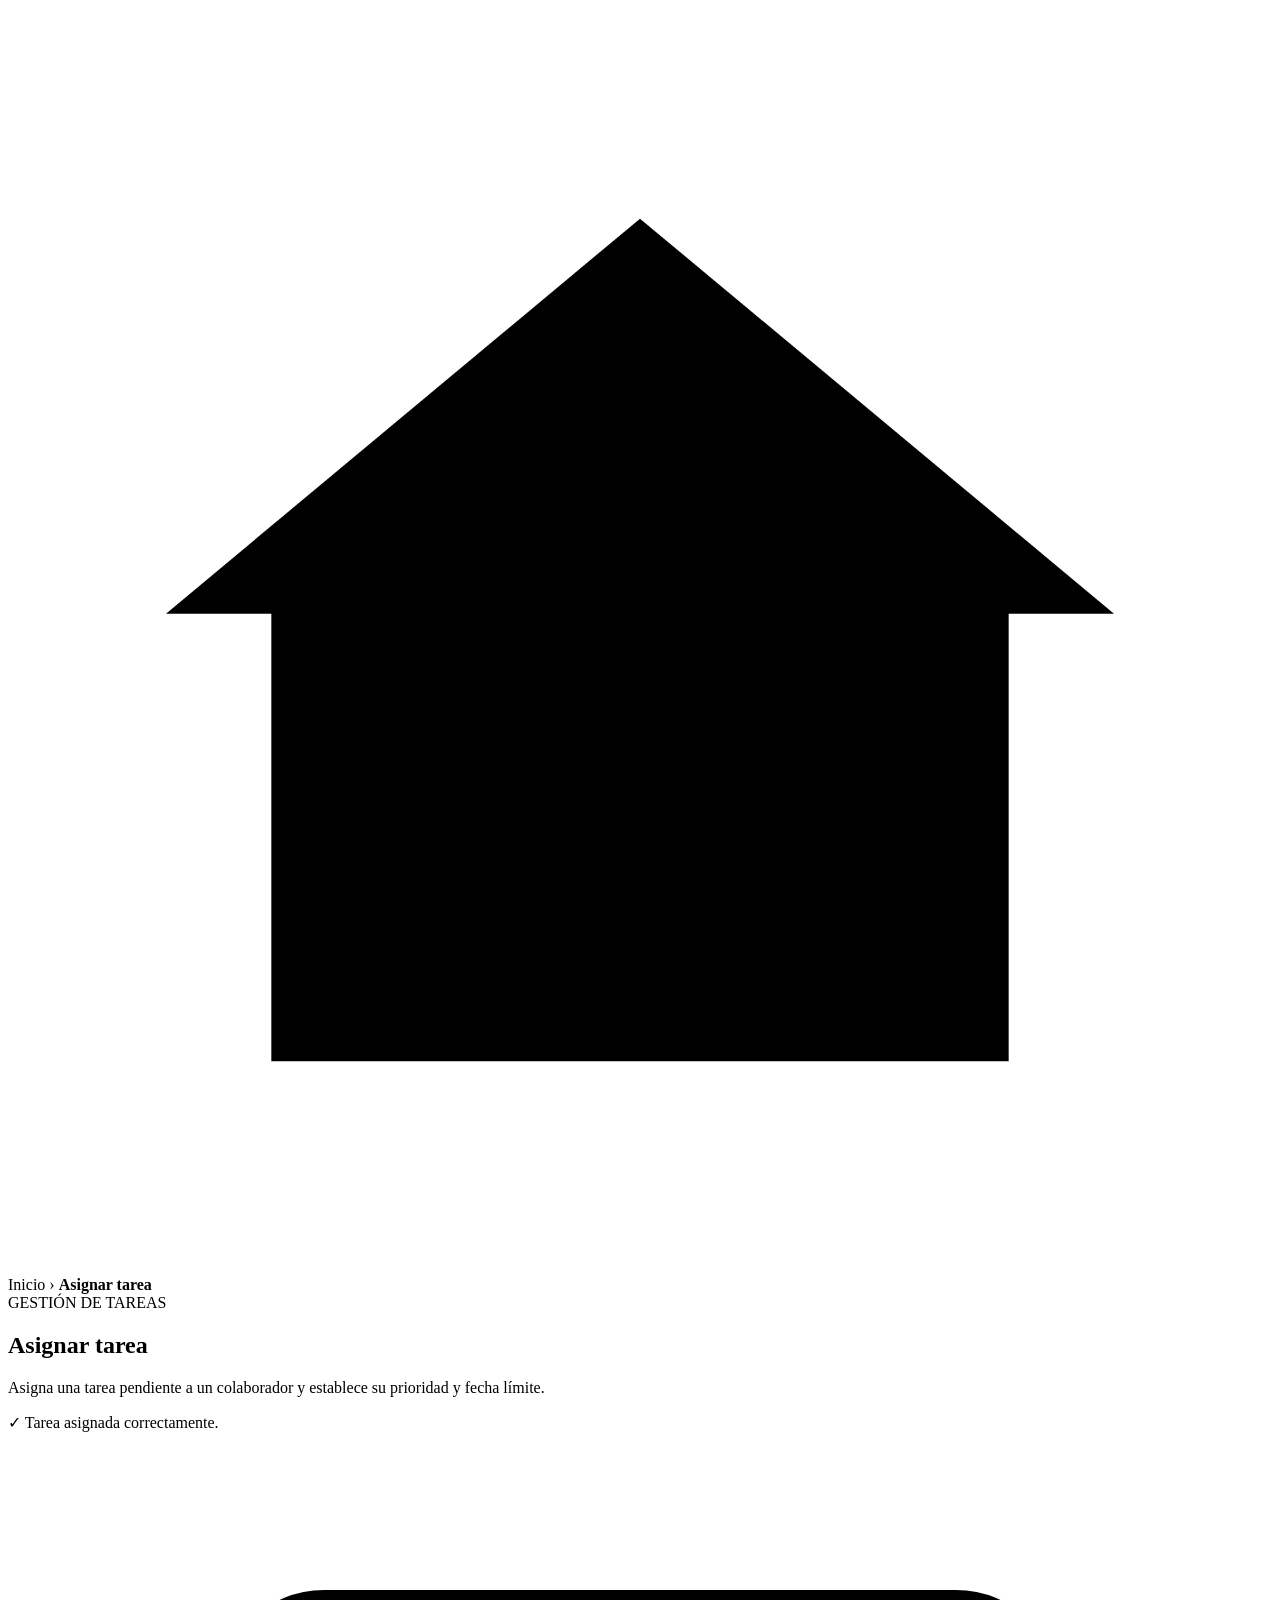
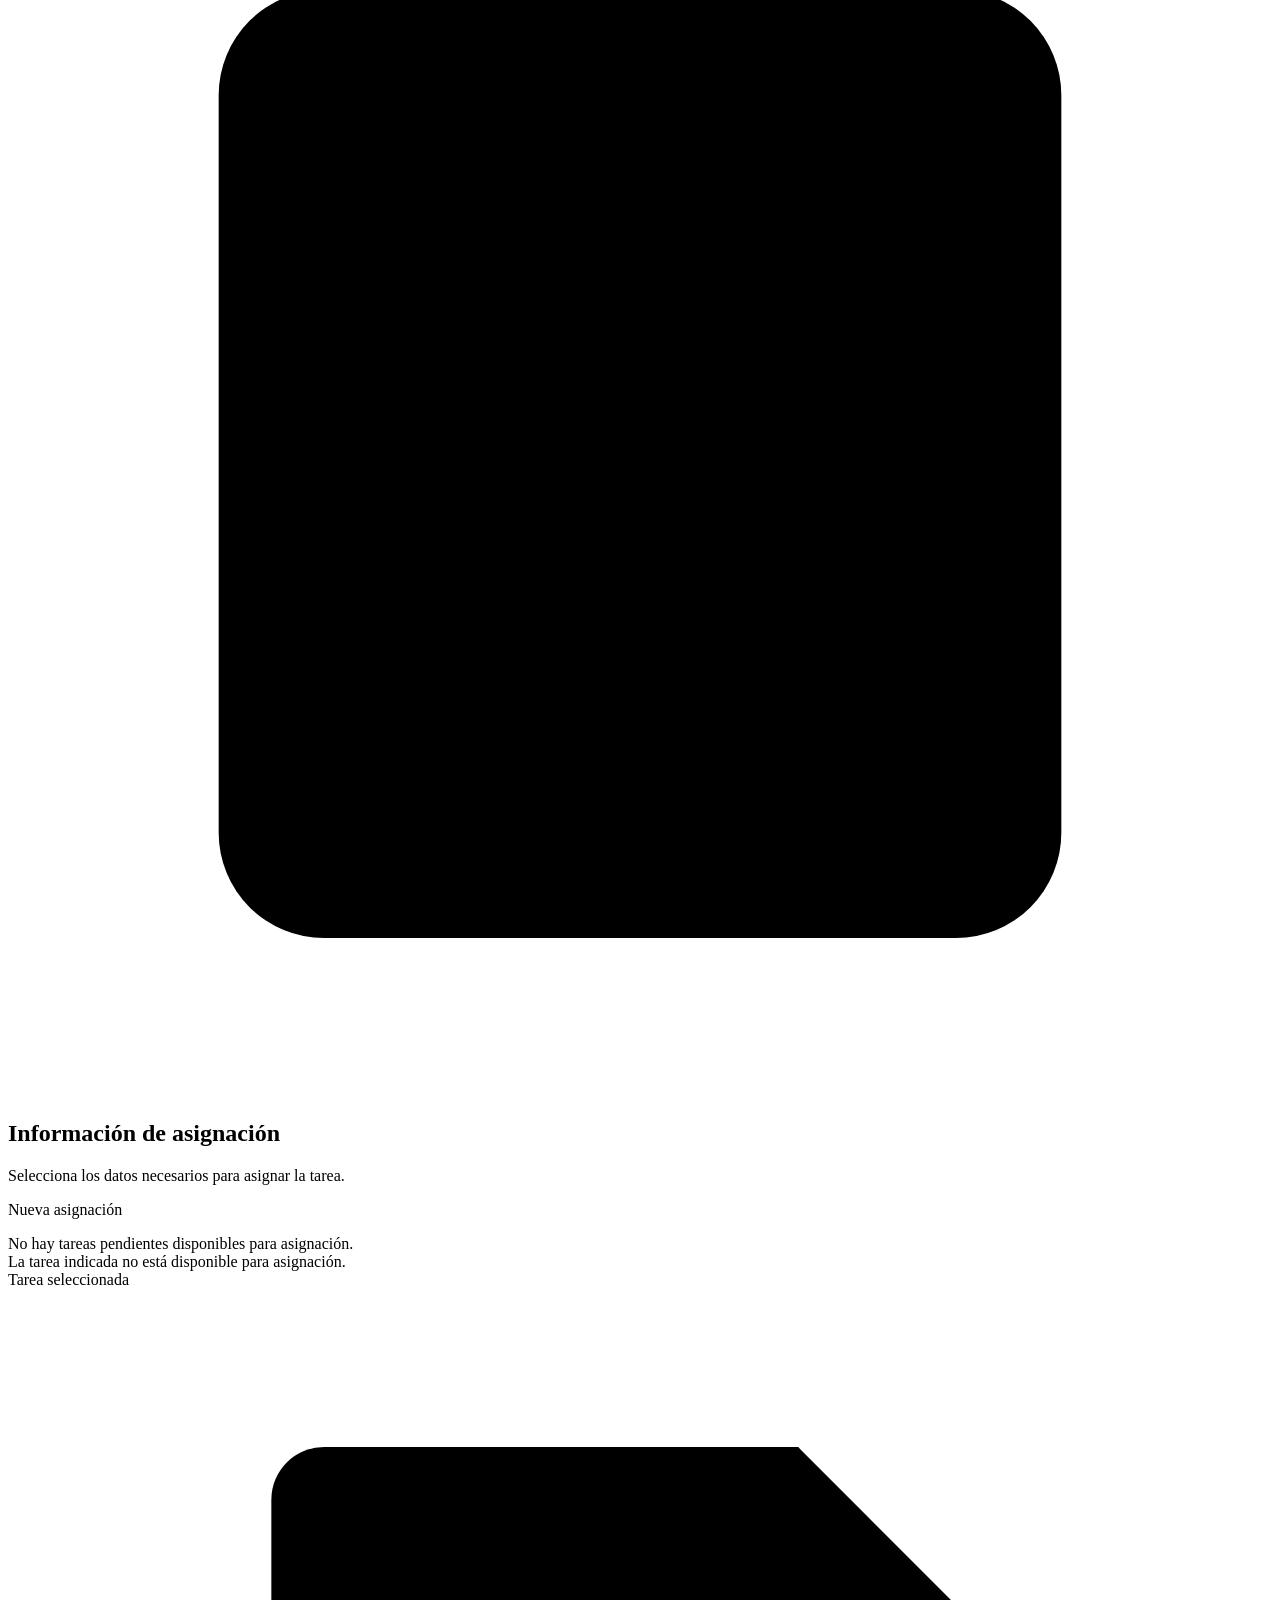
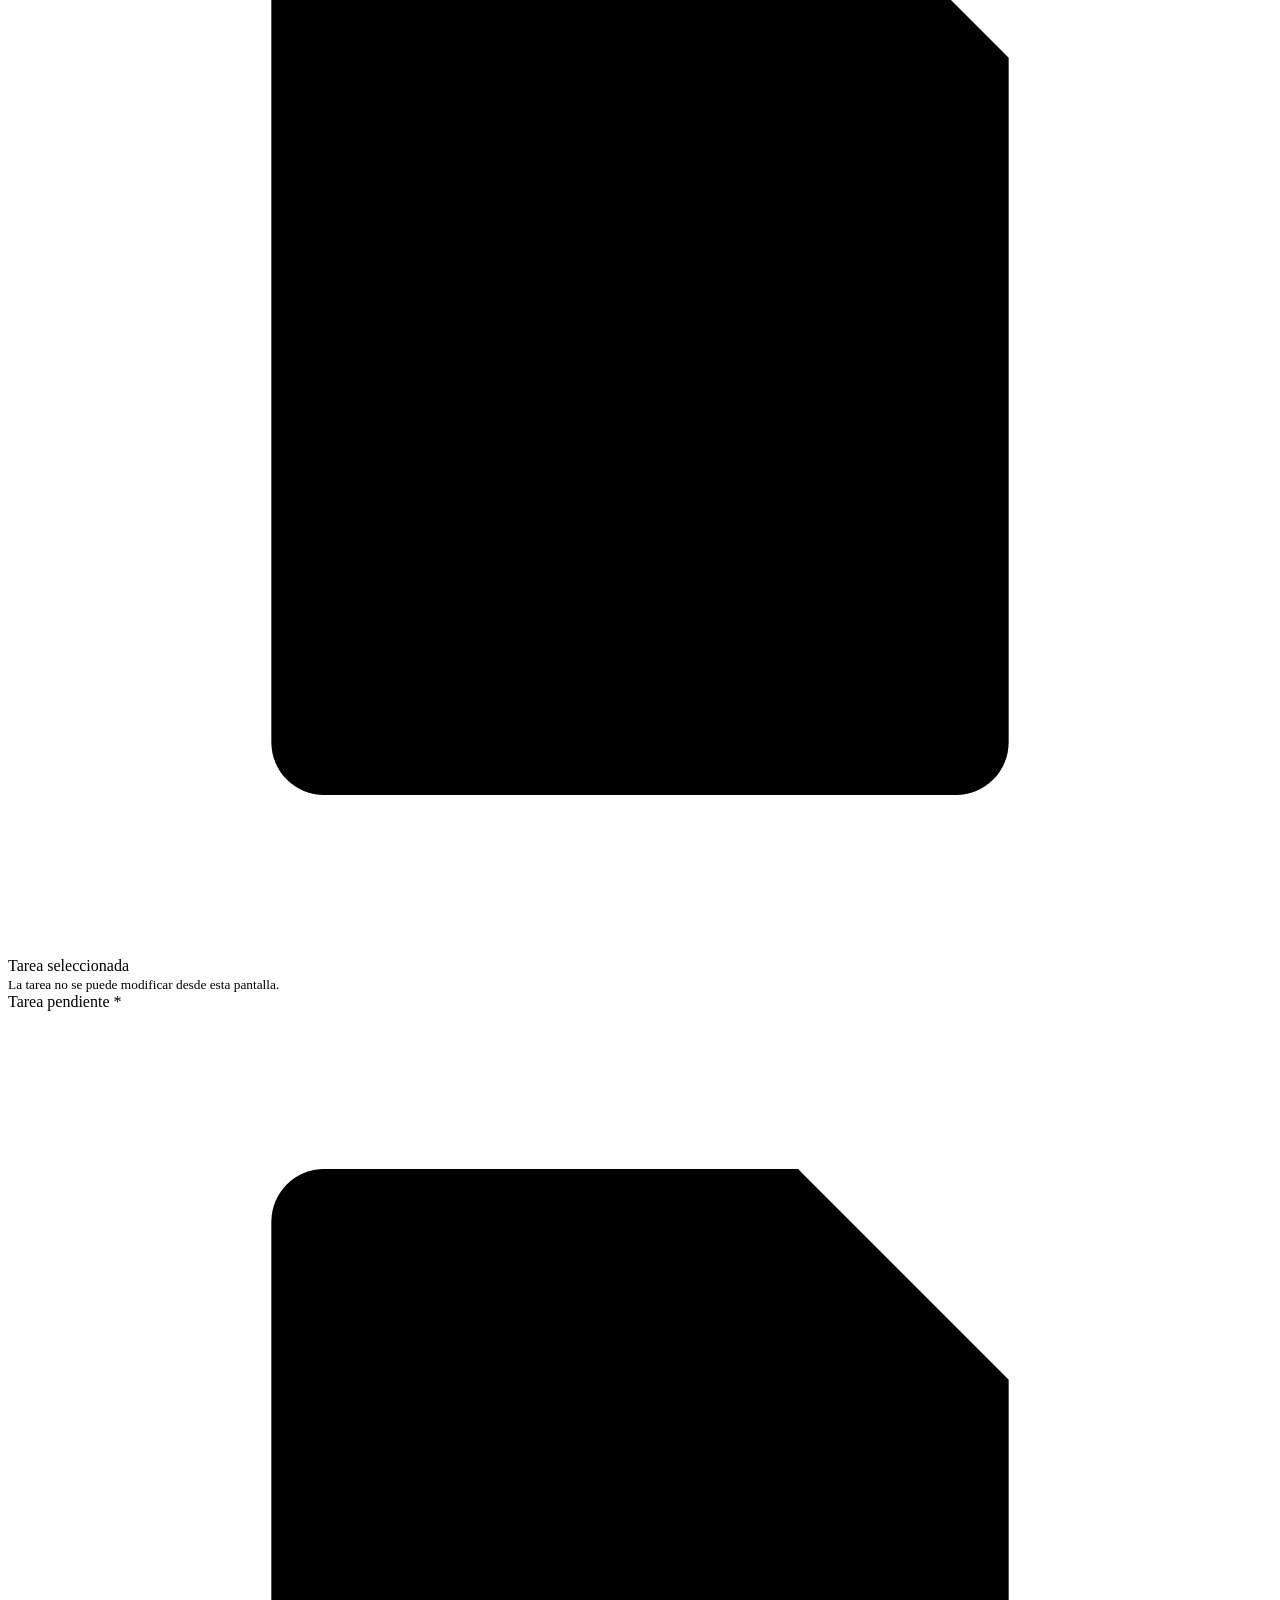
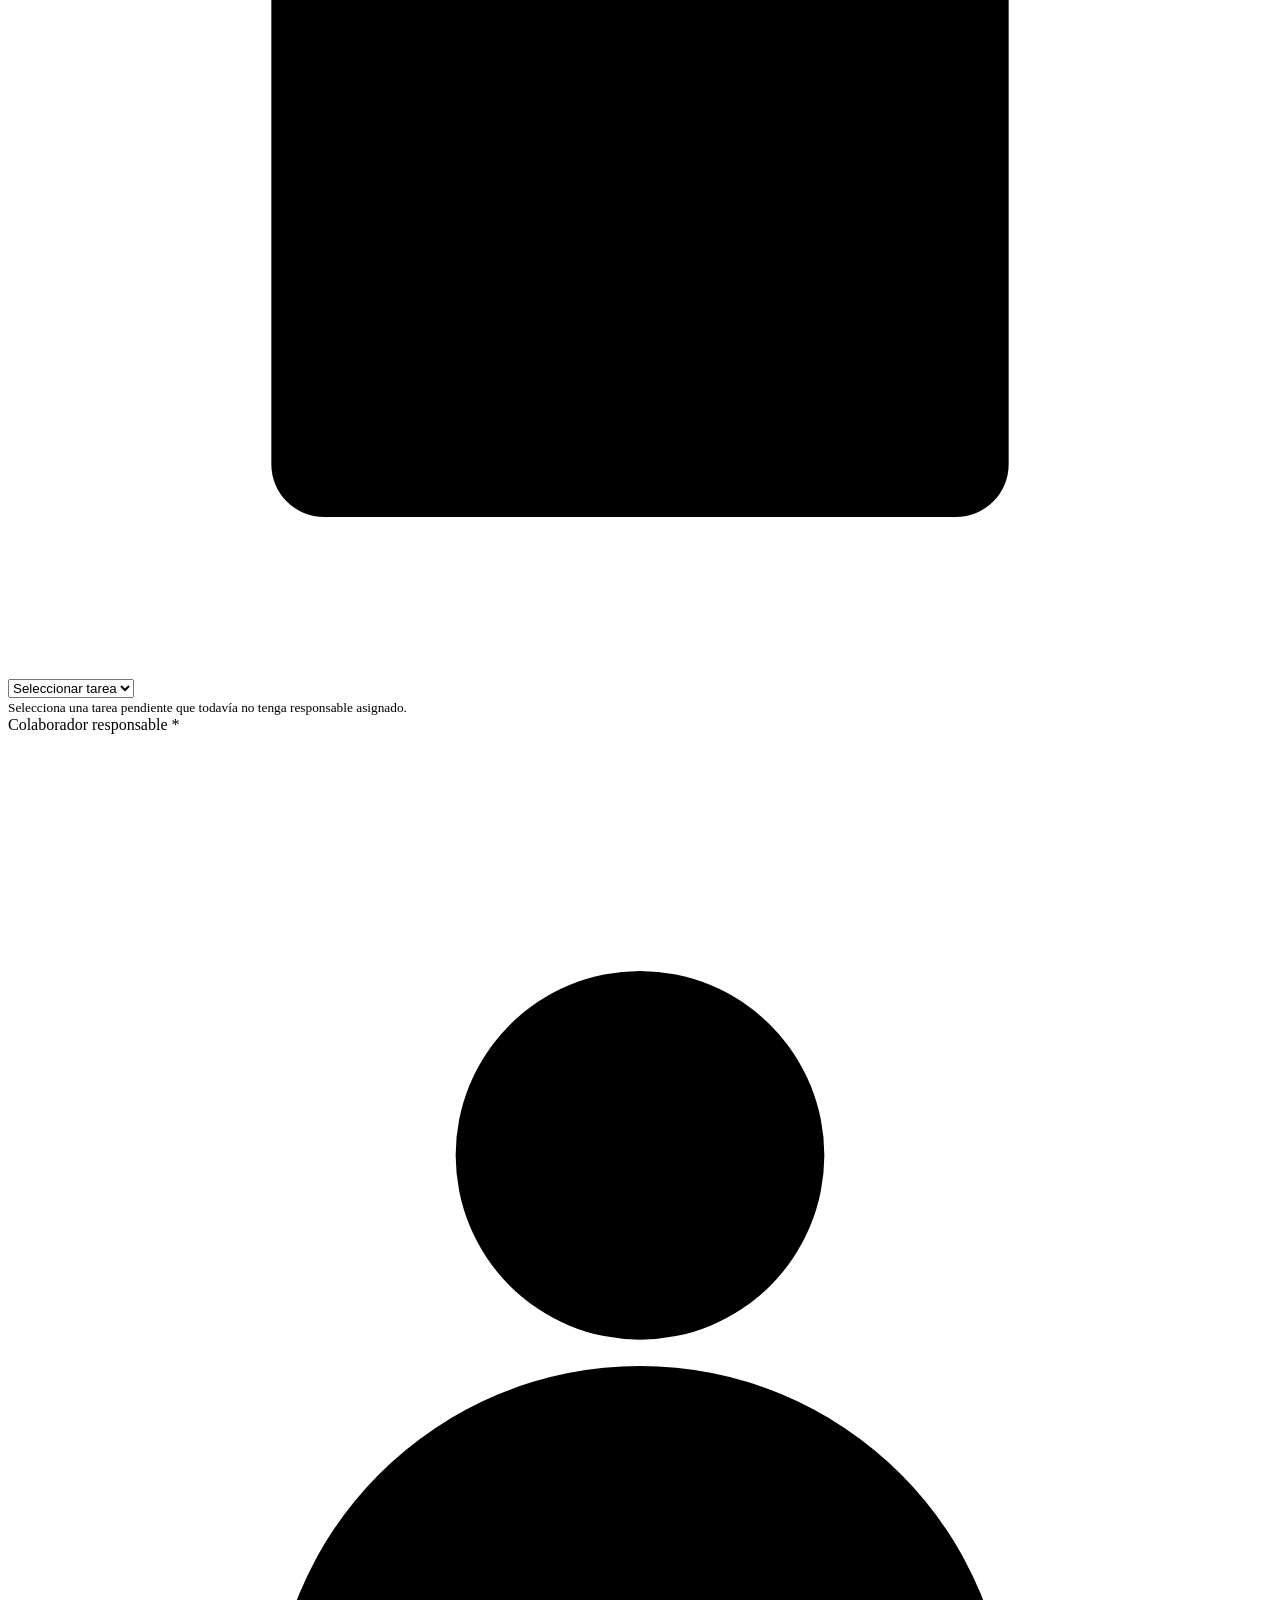
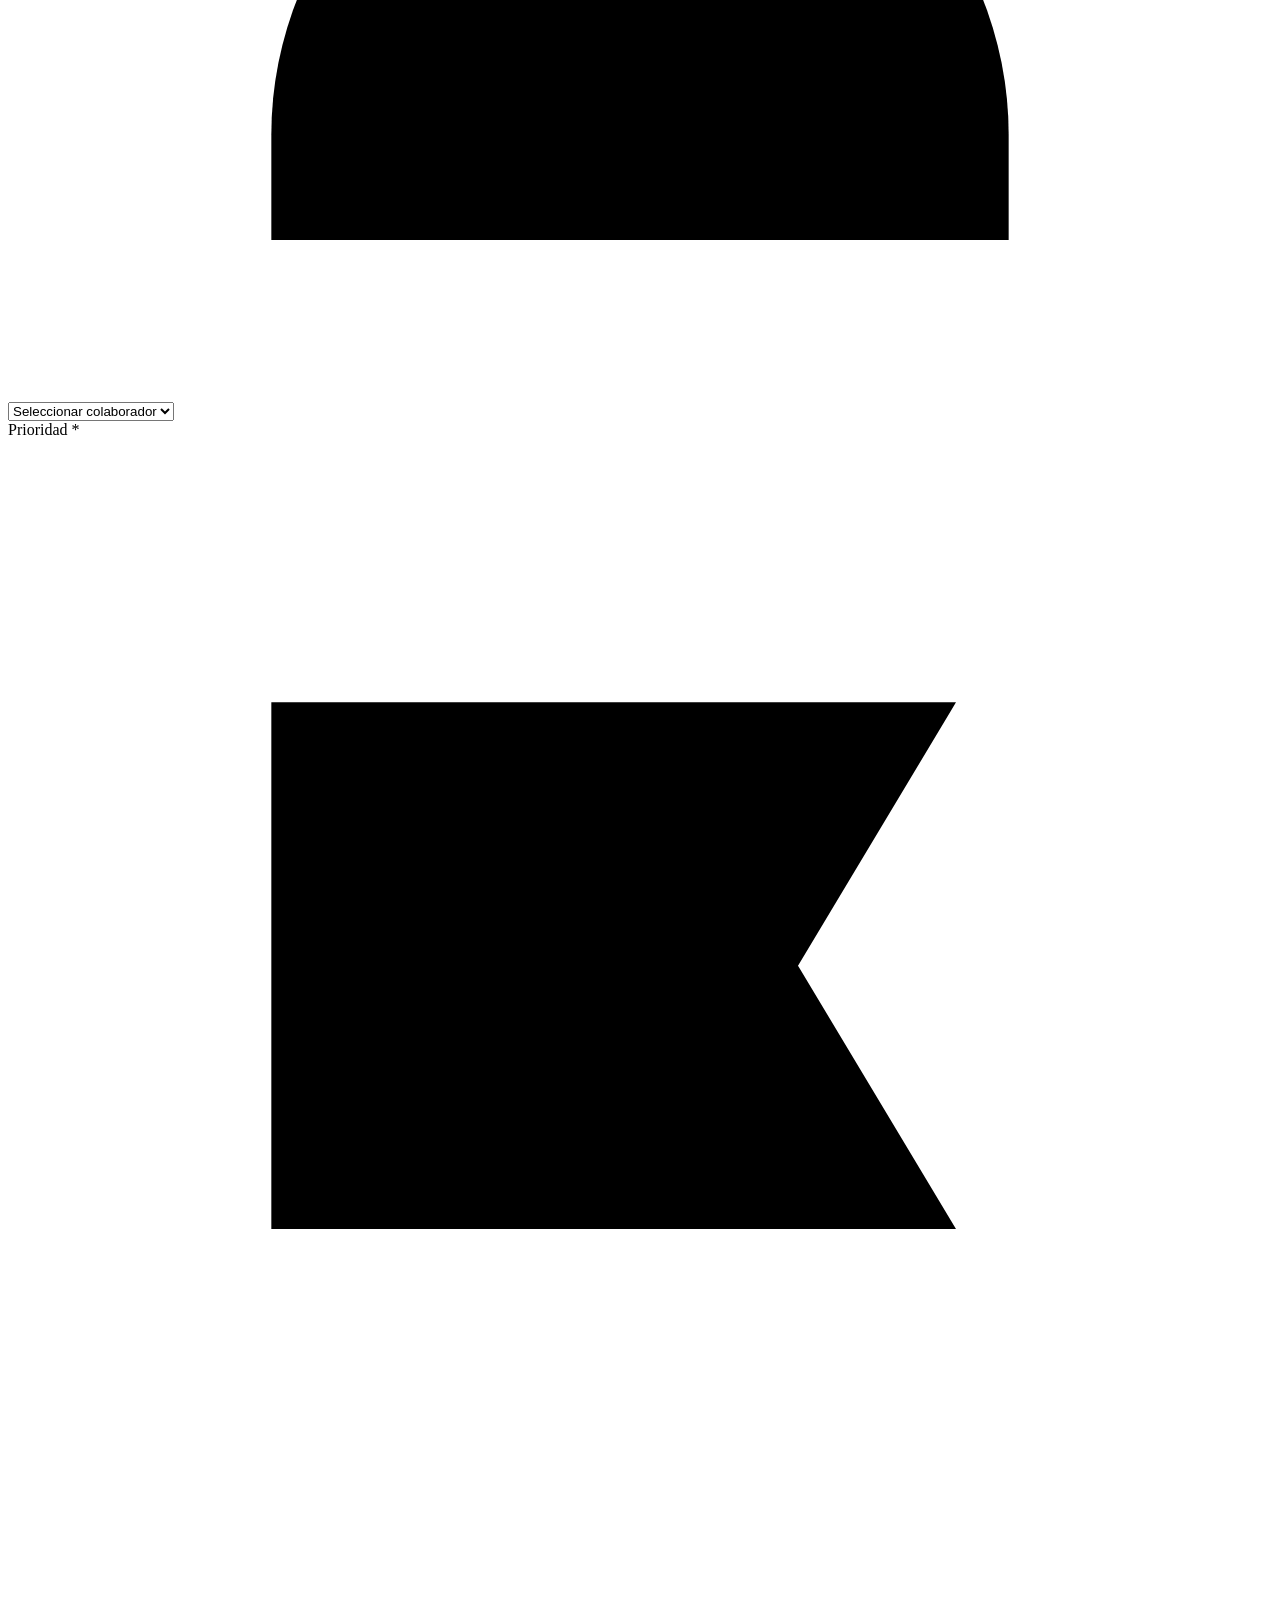
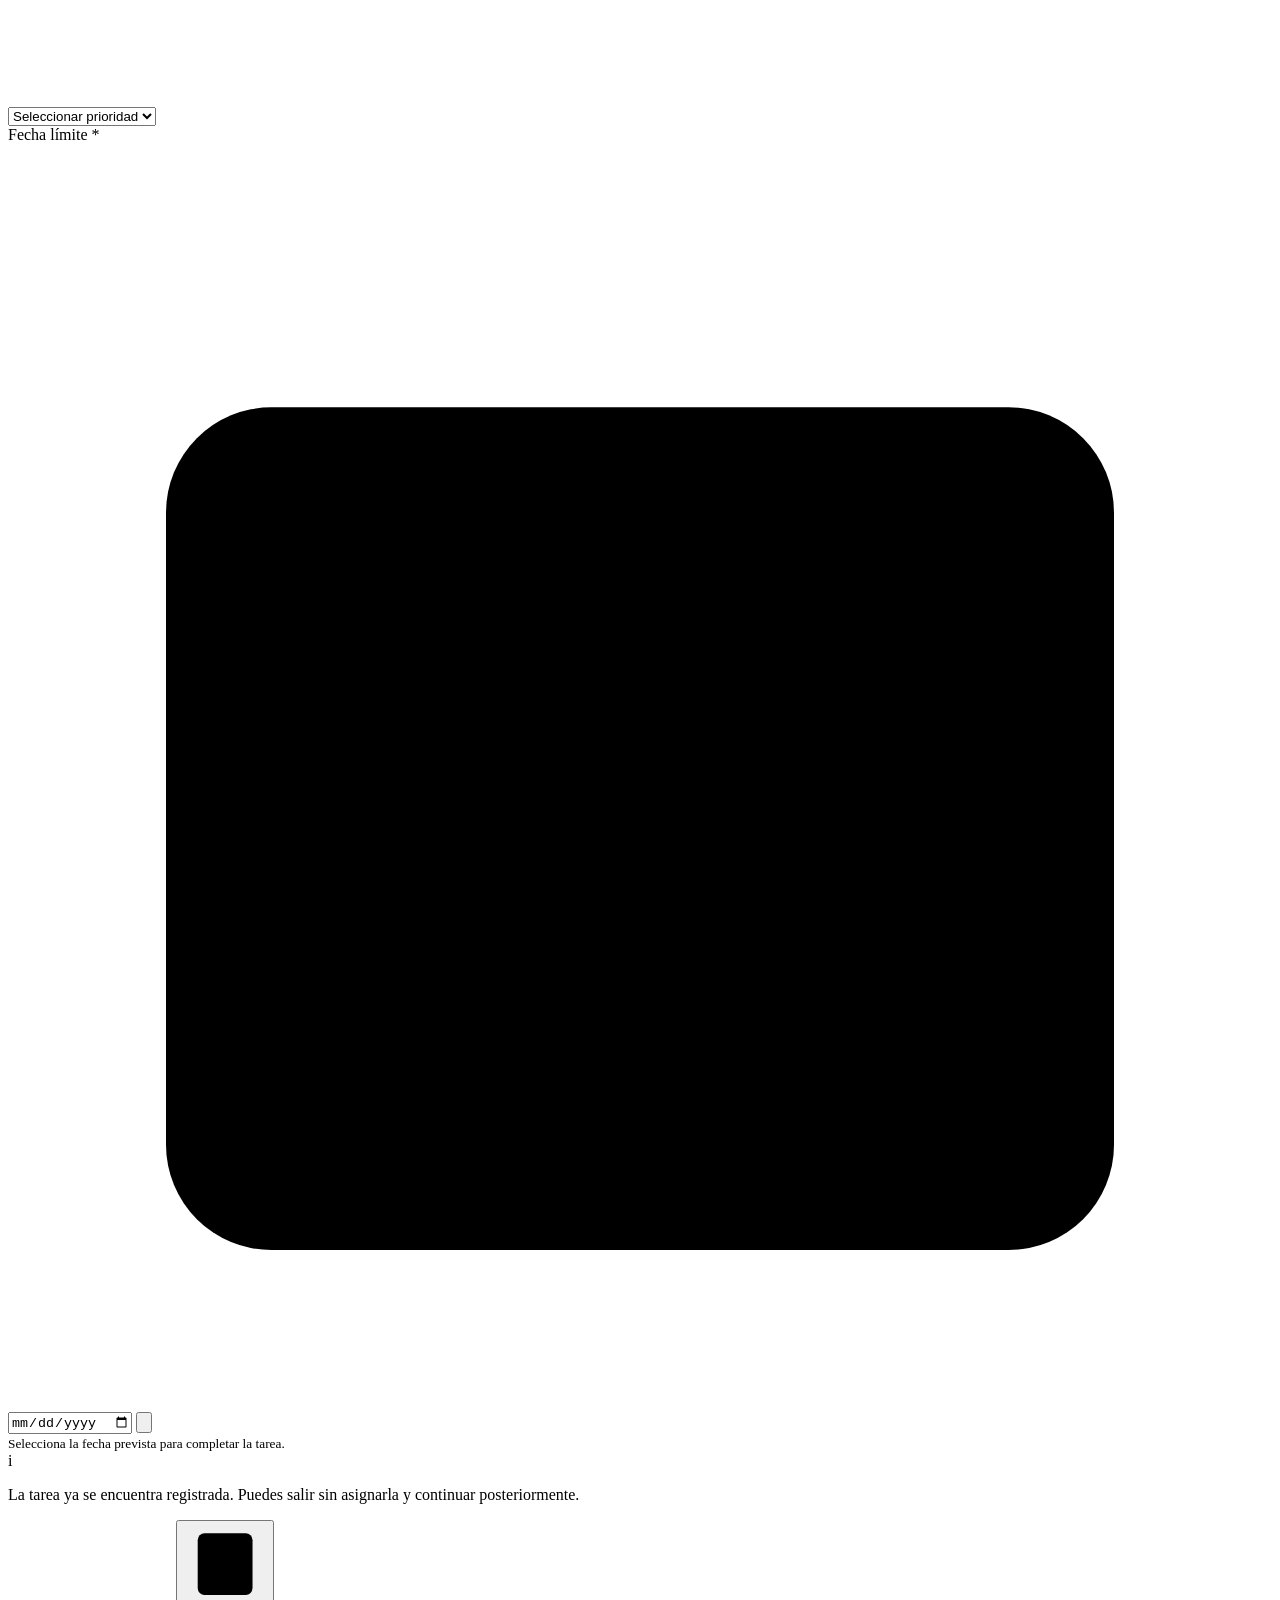
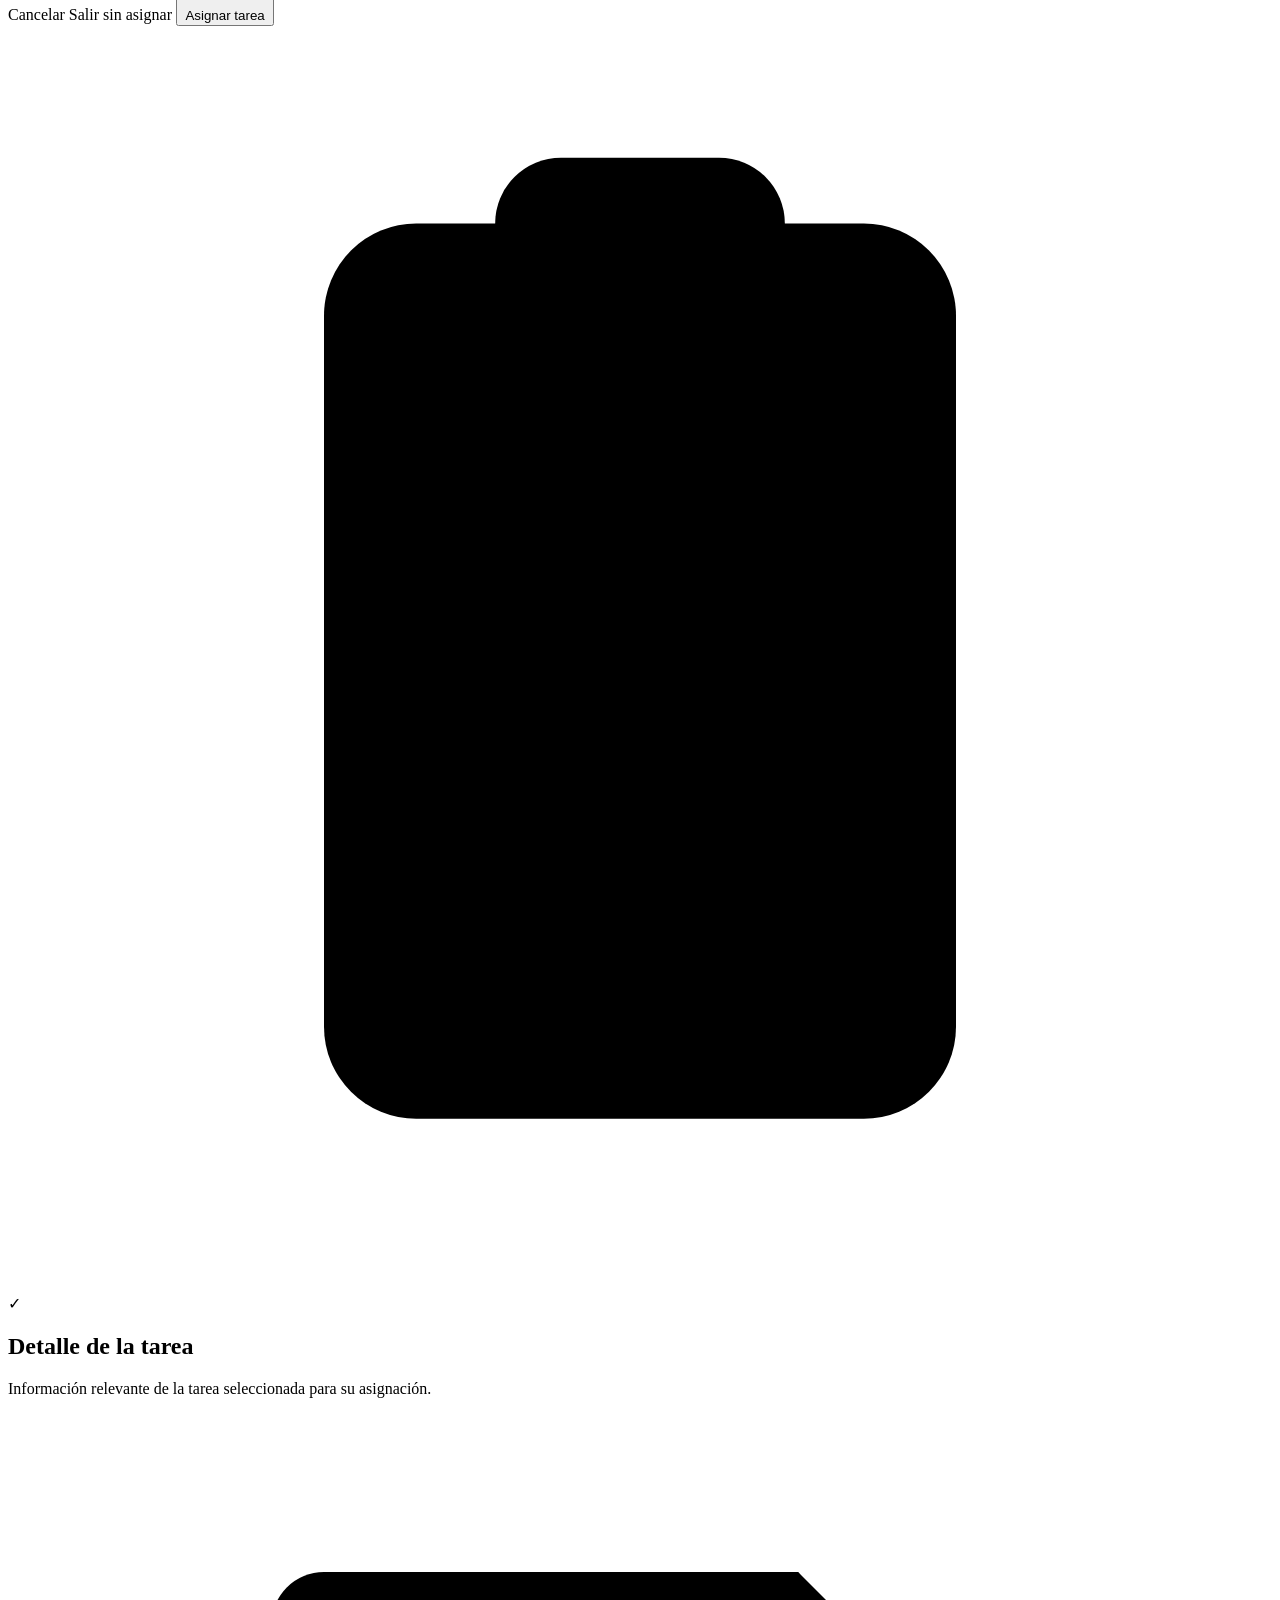
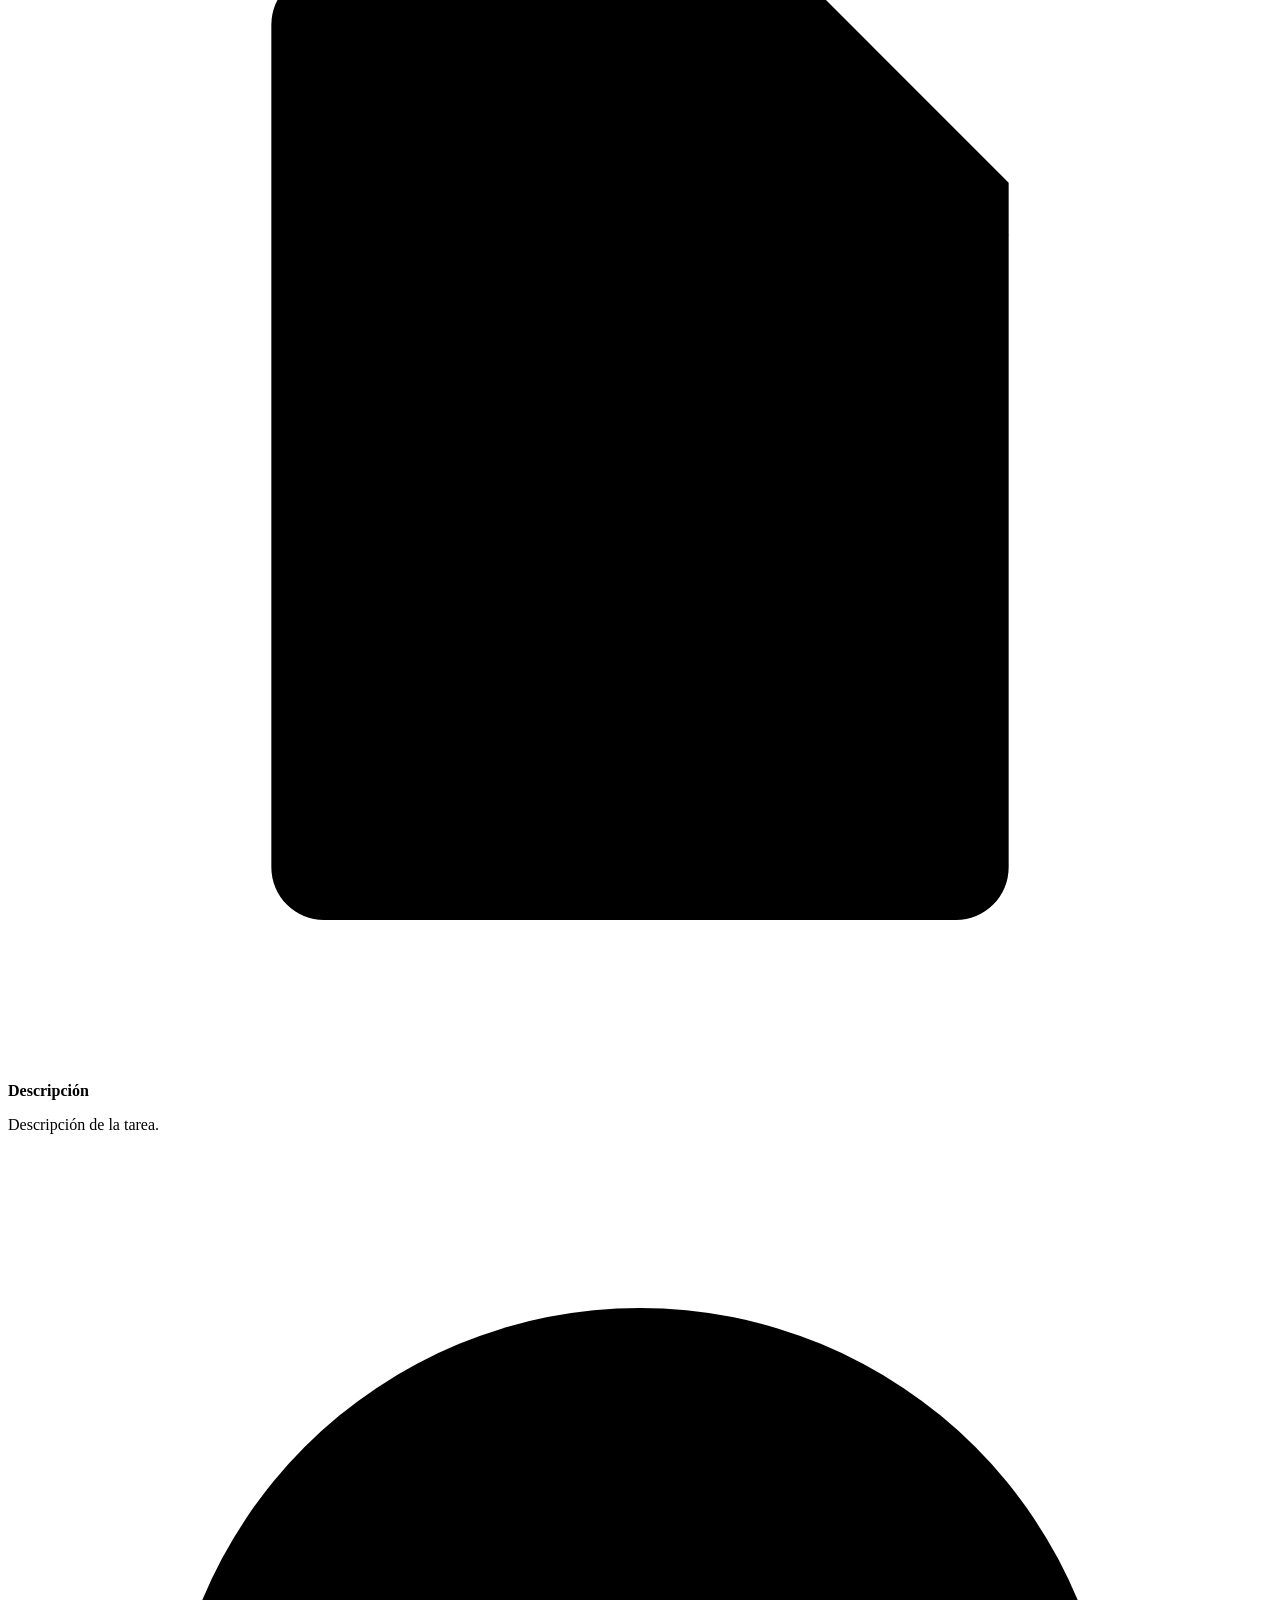
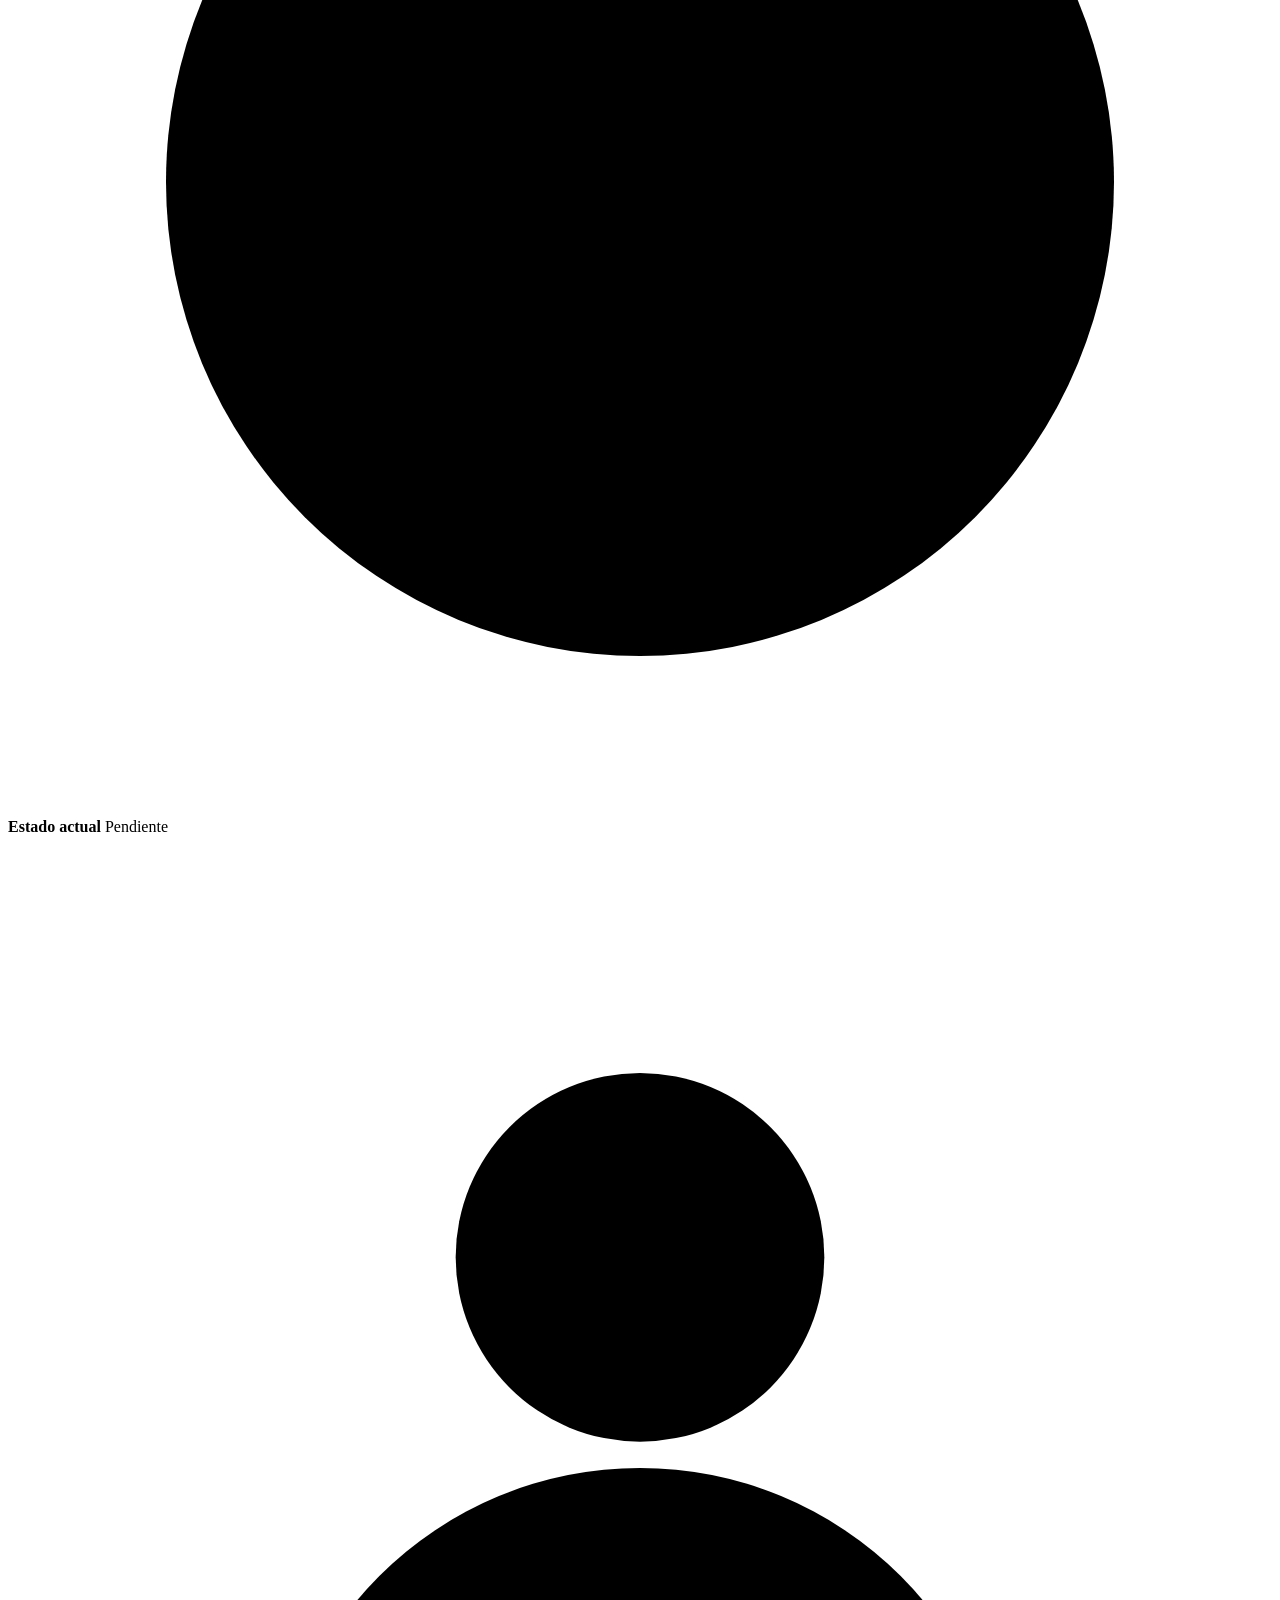
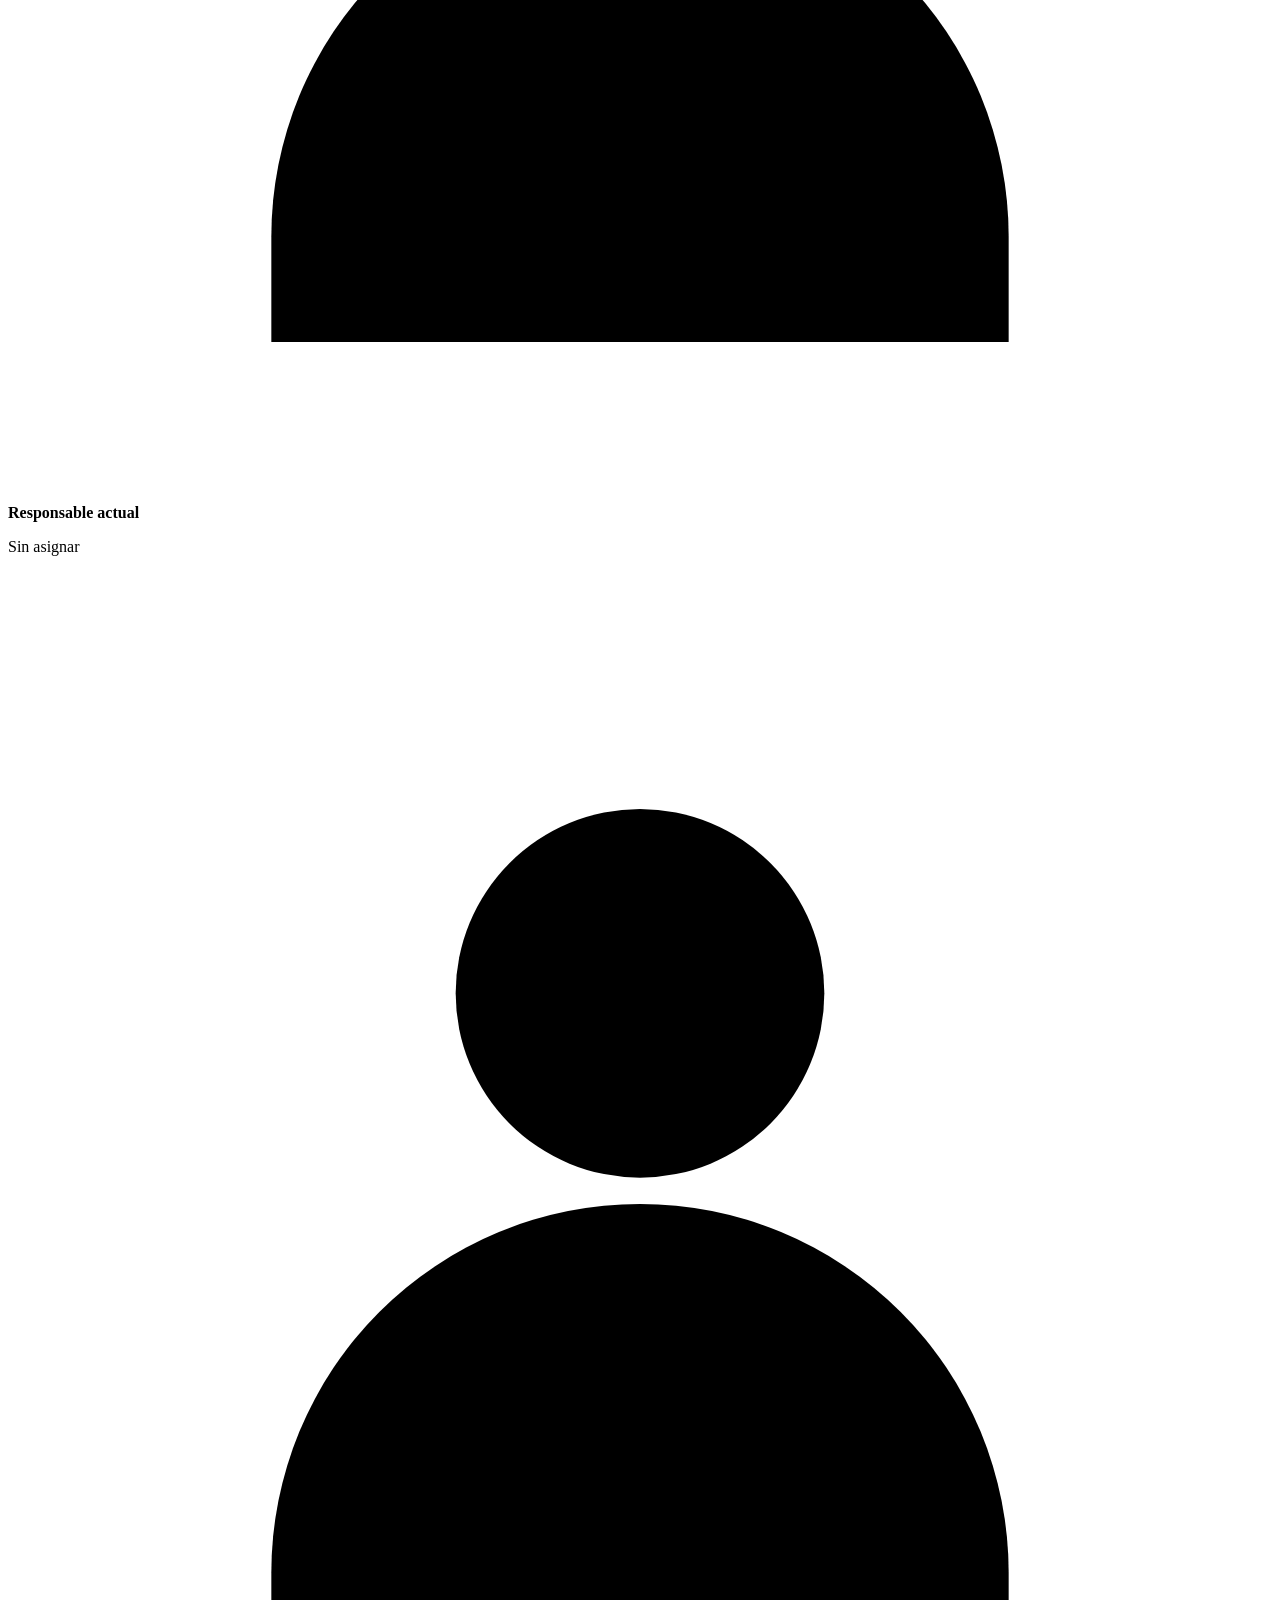
<file: src/main/resources/templates/tareas/asignacion.html>
<!DOCTYPE html>
<html lang="es" xmlns:th="http://www.thymeleaf.org">

<head>
    <meta charset="UTF-8">
    <meta name="viewport" content="width=device-width, initial-scale=1.0">

    <title>Asignar tarea | Geosinergia</title>

    <link rel="stylesheet" th:href="@{/css/layout.css}">
    <!-- Librería para desplegables personalizados -->
    <link rel="stylesheet" th:href="@{/vendor/tom-select/tom-select.css}">
    <link rel="stylesheet" th:href="@{/vendor/flatpickr/flatpickr.min.css}">
    <link rel="stylesheet" th:href="@{/css/tareas.css}">
</head>

<body>
    <div class="app-layout">

        <!-- MENÚ LATERAL -->
        <div th:replace="~{fragments/sidebar :: sidebar('tareas-asignacion')}"></div>

        <div class="main-area">

            <!-- ENCABEZADO -->
            <div th:replace="~{fragments/header :: header}"></div>

            <main class="page-content tareas-page">

                <!-- NAVEGACIÓN -->
                <nav class="tareas-breadcrumb" aria-label="Navegación">

                    <a th:href="@{/}">
                        <svg viewBox="0 0 24 24" aria-hidden="true">
                            <path d="M3 11.5 12 4l9 7.5" />
                            <path d="M5 10v10h14V10" />
                        </svg>
                        <span>Inicio</span>
                    </a>

                    <span>›</span>
                    <strong>Asignar tarea</strong>
                </nav>

                <!-- TÍTULO -->
                <section class="tareas-heading">
                    <span class="tareas-label">
                        GESTIÓN DE TAREAS
                    </span>

                    <h1>Asignar tarea</h1>

                    <p>
                        Asigna una tarea pendiente a un colaborador
                        y establece su prioridad y fecha límite.
                    </p>
                </section>

                <!-- MENSAJE DE ÉXITO -->
                <div class="tareas-success" th:if="${exito != null}" role="status">

                    <span class="tareas-success-icon">✓</span>

                    <span th:text="${exito}">
                        Tarea asignada correctamente.
                    </span>
                </div>

                <div class="tareas-layout">

                    <!-- FORMULARIO -->
                    <section class="tareas-card tareas-card-asignacion">

                        <div class="tareas-card-heading">

                            <div class="tareas-card-icon">
                                <svg viewBox="0 0 24 24" aria-hidden="true">
                                    <rect x="4" y="3" width="16" height="18" rx="2" />
                                    <path d="M8 9h8M8 13h5" />
                                    <path d="m13 17 2 2 4-4" />
                                </svg>
                            </div>

                            <div>
                                <h2>Información de asignación</h2>
                                <p>
                                    Selecciona los datos necesarios
                                    para asignar la tarea.
                                </p>
                            </div>

                            <div class="tareas-new-badge">
                                <span class="tareas-new-dot"></span>
                                Nueva asignación
                            </div>
                        </div>

                        <form th:action="@{/tareas/asignar}" th:object="${asignacionTareaForm}" method="post"
                            class="tareas-form">

                            <!-- ERRORES GENERALES -->
                            <div class="tareas-error-summary" th:if="${#fields.hasGlobalErrors()}" role="alert">

                                <p th:each="error : ${#fields.globalErrors()}" th:text="${error}">
                                </p>
                            </div>

                            <!-- SIN TAREAS DISPONIBLES -->
                            <div class="tareas-empty-notice" th:if="${#lists.isEmpty(tareasDisponibles)}">
                                No hay tareas pendientes disponibles
                                para asignación.
                            </div>

                            <!-- AVISO DE TAREA NO DISPONIBLE -->
                            <div class="tareas-empty-notice" th:if="${avisoAsignacion != null}" role="alert">

                                <span th:text="${avisoAsignacion}">
                                    La tarea indicada no está disponible para asignación.
                                </span>
                            </div>

                            <!-- TAREA PRESELECCIONADA -->
                            <div class="tareas-field" th:if="${tareaPreseleccionada != null}">

                                <label for="tareaSeleccionada">
                                    Tarea seleccionada
                                </label>

                                <div class="tareas-selected-task">

                                    <svg viewBox="0 0 24 24" aria-hidden="true">
                                        <path d="M6 3h9l4 4v13a1 1 0 0 1-1 1H6a1 1 0 0 1-1-1V4a1 1 0 0 1 1-1Z" />
                                        <path d="M15 3v5h4" />
                                        <path d="M9 13h6M9 17h4" />
                                    </svg>

                                    <span id="tareaSeleccionada"
                                        th:text="|#${tareaPreseleccionada.idTarea} - ${tareaPreseleccionada.titulo}|">
                                        Tarea seleccionada
                                    </span>
                                </div>

                                <!-- Identificador enviado al servidor -->
                                <input type="hidden" th:field="*{idTarea}">

                                <!-- Indica que la tarea llegó preseleccionada -->
                                <input type="hidden" name="tareaFijada" value="true">

                                <small class="tareas-help">
                                    La tarea no se puede modificar desde esta pantalla.
                                </small>

                                <span class="tareas-error" th:if="${#fields.hasErrors('idTarea')}"
                                    th:errors="*{idTarea}">
                                </span>
                            </div>

                            <!-- SELECCIÓN MANUAL DE UNA TAREA -->
                            <div class="tareas-field" th:unless="${tareaPreseleccionada != null}">

                                <label for="idTarea">
                                    Tarea pendiente
                                    <span class="required-mark">*</span>
                                </label>

                                <div class="tareas-control-icon">
                                    <span class="tareas-control-icon-left" aria-hidden="true">
                                        <svg viewBox="0 0 24 24">
                                            <path d="M6 3h9l4 4v13a1 1 0 0 1-1 1H6a1 1 0 0 1-1-1V4a1 1 0 0 1 1-1Z" />
                                            <path d="M15 3v5h4" />
                                            <path d="M9 13h6M9 17h4" />
                                        </svg>
                                    </span>
                                    <select id="idTarea" th:field="*{idTarea}" class="tareas-select"
                                        th:classappend="${#fields.hasErrors('idTarea')} ? ' input-invalid' : ''"
                                        required>

                                        <option value="">
                                            Seleccionar tarea
                                        </option>

                                        <option th:each="tarea : ${tareasDisponibles}" th:value="${tarea.idTarea}"
                                            th:text="|#${tarea.idTarea} - ${tarea.titulo}|" th:attr="data-descripcion=${tarea.descripcion},
                 data-estado=${tarea.estado.nombre},
                 data-creador=${tarea.creador.nombres + ' ' + tarea.creador.apellidos}">
                                            Tarea disponible
                                        </option>

                                    </select>
                                </div>

                                <span class="tareas-error" th:if="${#fields.hasErrors('idTarea')}"
                                    th:errors="*{idTarea}">
                                </span>

                                <small class="tareas-help">
                                    Selecciona una tarea pendiente que todavía
                                    no tenga responsable asignado.
                                </small>
                            </div>

                            <!-- RESPONSABLE -->
                            <div class="tareas-field">

                                <label for="idResponsable">
                                    Colaborador responsable
                                    <span class="required-mark">*</span>
                                </label>

                                <div class="tareas-control-icon">
                                    <span class="tareas-control-icon-left" aria-hidden="true">
                                        <svg viewBox="0 0 24 24">
                                            <circle cx="12" cy="8" r="3.5" />
                                            <path d="M5 21v-2a7 7 0 0 1 14 0v2" />
                                        </svg>
                                    </span>

                                    <select id="idResponsable" th:field="*{idResponsable}" class="tareas-select"
                                        th:classappend="${#fields.hasErrors('idResponsable')} ? ' input-invalid' : ''"
                                        required>

                                        <option value="">
                                            Seleccionar colaborador
                                        </option>

                                        <option th:each="colaborador : ${colaboradores}"
                                            th:value="${colaborador.idUsuario}"
                                            th:text="|${colaborador.nombres} ${colaborador.apellidos}|">
                                            Nombre del colaborador
                                        </option>
                                    </select>
                                </div>

                                <span class="tareas-error" th:if="${#fields.hasErrors('idResponsable')}"
                                    th:errors="*{idResponsable}">
                                </span>
                            </div>

                            <!-- PRIORIDAD -->
                            <div class="tareas-field">

                                <label for="idPrioridad">
                                    Prioridad
                                    <span class="required-mark">*</span>
                                </label>

                                <div class="tareas-control-icon">
                                    <span class="tareas-control-icon-left" aria-hidden="true">
                                        <svg viewBox="0 0 24 24">
                                            <path d="M5 3v18" />
                                            <path d="M5 5h13l-3 5 3 5H5" />
                                        </svg>
                                    </span>

                                    <select id="idPrioridad" th:field="*{idPrioridad}" class="tareas-select"
                                        th:classappend="${#fields.hasErrors('idPrioridad')} ? ' input-invalid' : ''"
                                        required>

                                        <option value="">
                                            Seleccionar prioridad
                                        </option>

                                        <option th:each="prioridad : ${prioridades}" th:value="${prioridad.idPrioridad}"
                                            th:text="${prioridad.nombre}">
                                            Prioridad
                                        </option>
                                    </select>
                                </div>

                                <span class="tareas-error" th:if="${#fields.hasErrors('idPrioridad')}"
                                    th:errors="*{idPrioridad}">
                                </span>
                            </div>

                            <!-- FECHA LÍMITE -->
                            <div class="tareas-field">

                                <label for="fechaLimite">
                                    Fecha límite
                                    <span class="required-mark">*</span>
                                </label>

                                <div class="tareas-control-icon">
                                    <span class="tareas-control-icon-left" aria-hidden="true">
                                        <svg viewBox="0 0 24 24">
                                            <rect x="3" y="5" width="18" height="16" rx="2" />
                                            <path d="M7 3v4M17 3v4M3 10h18" />
                                        </svg>
                                    </span>

                                    <input type="date" id="fechaLimite" th:field="*{fechaLimite}" class="tareas-date"
                                        th:classappend="${#fields.hasErrors('fechaLimite')} ? ' input-invalid' : ''"
                                        required>

                                    <!-- Botón para abrir el calendario personalizado -->
                                    <button type="button" id="abrirCalendario" class="tareas-calendar-button"
                                        aria-label="Abrir calendario">

                                        <svg viewBox="0 0 24 24" aria-hidden="true">
                                            <rect x="3" y="5" width="18" height="16" rx="2" />
                                            <path d="M7 3v4M17 3v4M3 10h18" />
                                        </svg>
                                    </button>
                                </div>

                                <!-- NUEVO: error de validación del navegador -->
                                <span id="fechaLimiteErrorCliente" class="tareas-error" role="alert" hidden>
                                    Debe seleccionar una fecha límite.
                                </span>

                                <!-- Error de validación de Spring Boot -->
                                <span class="tareas-error" th:if="${#fields.hasErrors('fechaLimite')}"
                                    th:errors="*{fechaLimite}">
                                </span>

                                <small class="tareas-help">
                                    Selecciona la fecha prevista
                                    para completar la tarea.
                                </small>
                            </div>

                            <!-- AVISO PARA LA ASIGNACIÓN INMEDIATA -->
                            <div class="tareas-asignacion-aviso" th:if="${tareaPreseleccionada != null}" role="note">

                                <span class="tareas-asignacion-aviso-icon" aria-hidden="true">i</span>

                                <p>
                                    La tarea ya se encuentra registrada.
                                    Puedes salir sin asignarla y continuar
                                    posteriormente.
                                </p>

                            </div>

                            <!-- ACCIONES -->
                            <div class="tareas-actions">
                                <!-- CANCELAR ASIGNACIÓN POSTERIOR -->
                                <a th:if="${tareaPreseleccionada == null}" th:href="@{/}" class="tareas-cancel">

                                    Cancelar
                                </a>

                                <!-- SALIR DE LA ASIGNACIÓN INMEDIATA -->
                                <a th:if="${tareaPreseleccionada != null}" th:href="@{/tareas/nueva}"
                                    class="tareas-cancel">

                                    Salir sin asignar
                                </a>

                                <button type="submit" class="tareas-submit"
                                    th:disabled="${#lists.isEmpty(tareasDisponibles) or #lists.isEmpty(colaboradores) or #lists.isEmpty(prioridades)}">

                                    <svg viewBox="0 0 24 24" aria-hidden="true">
                                        <rect x="4" y="3" width="16" height="18" rx="2" />
                                        <path d="M8 9h8M8 13h5" />
                                        <path d="m13 17 2 2 4-4" />
                                    </svg>

                                    Asignar tarea
                                </button>
                            </div>
                        </form>
                    </section>

                    <!-- TARJETA INFORMATIVA -->
                    <aside class="tareas-info">
                        <!-- Ilustración -->
                        <div class="tareas-info-hero">
                            <div class="tareas-hero-art">

                                <svg viewBox="0 0 96 96" aria-hidden="true">
                                    <rect x="24" y="15" width="48" height="68" rx="7" />
                                    <rect x="37" y="10" width="22" height="12" rx="5" />
                                    <path d="M35 38h26" />
                                    <path d="M35 49h26" />
                                    <path d="M35 60h15" />
                                </svg>

                                <span class="tareas-hero-plus">✓</span>
                            </div>
                        </div>

                        <!-- Encabezado -->
                        <div class="tareas-info-intro">
                            <h2>Detalle de la tarea</h2>

                            <p>
                                Información relevante de la tarea
                                seleccionada para su asignación.
                            </p>
                        </div>

                        <!-- CUANDO EXISTE UNA TAREA PRESELECCIONADA -->
                        <div class="tareas-info-content" th:if="${tareaPreseleccionada != null}">

                            <!-- Descripción -->
                            <div class="tareas-info-feature">

                                <span class="tareas-feature-icon icon-blue">
                                    <svg viewBox="0 0 24 24" aria-hidden="true">
                                        <path d="M6 3h9l4 4v13a1 1 0 0 1-1 1H6a1 1 0 0 1-1-1V4a1 1 0 0 1 1-1Z" />
                                        <path d="M15 3v5h4" />
                                        <path d="M9 13h6M9 17h4" />
                                    </svg>
                                </span>

                                <div>
                                    <strong>Descripción</strong>

                                    <p th:text="${tareaPreseleccionada.descripcion}">
                                        Descripción de la tarea.
                                    </p>
                                </div>
                            </div>

                            <!-- Estado -->
                            <div class="tareas-info-feature">

                                <span class="tareas-feature-icon icon-green">
                                    <svg viewBox="0 0 24 24" aria-hidden="true">
                                        <circle cx="12" cy="12" r="9" />
                                        <path d="M12 7v5l3 2" />
                                    </svg>
                                </span>

                                <div>
                                    <strong>Estado actual</strong>

                                    <span class="tareas-status-pending" th:text="${tareaPreseleccionada.estado.nombre}">
                                        Pendiente
                                    </span>
                                </div>
                            </div>

                            <!-- Responsable -->
                            <div class="tareas-info-feature">

                                <span class="tareas-feature-icon icon-blue">
                                    <svg viewBox="0 0 24 24" aria-hidden="true">
                                        <circle cx="12" cy="8" r="3.5" />
                                        <path d="M5 21v-2a7 7 0 0 1 14 0v2" />
                                    </svg>
                                </span>

                                <div>
                                    <strong>Responsable actual</strong>
                                    <p>Sin asignar</p>
                                </div>
                            </div>

                            <!-- Creador -->
                            <div class="tareas-info-feature">

                                <span class="tareas-feature-icon icon-blue">
                                    <svg viewBox="0 0 24 24" aria-hidden="true">
                                        <circle cx="12" cy="8" r="3.5" />
                                        <path d="M5 21v-2a7 7 0 0 1 14 0v2" />
                                    </svg>
                                </span>

                                <div>
                                    <strong>Registrado por</strong>

                                    <p
                                        th:text="|${tareaPreseleccionada.creador.nombres} ${tareaPreseleccionada.creador.apellidos}|">
                                        Usuario coordinador
                                    </p>
                                </div>
                            </div>

                        </div>

                        <!-- CUANDO TODAVÍA NO SE HA SELECCIONADO UNA TAREA -->
                        <!-- SELECCIÓN MANUAL: DETALLE DINÁMICO -->
                        <div class="tareas-info-content" th:unless="${tareaPreseleccionada != null}">

                            <!-- Sin tarea seleccionada -->
                            <div id="detalleSinSeleccion" class="tareas-detail-placeholder">

                                <span class="tareas-feature-icon icon-blue">
                                    <svg viewBox="0 0 24 24" aria-hidden="true">
                                        <rect x="4" y="3" width="16" height="18" rx="2" />
                                        <path d="M8 9h8M8 13h8M8 17h5" />
                                    </svg>
                                </span>

                                <strong>Selecciona una tarea</strong>

                                <p>
                                    Elige una tarea pendiente para consultar
                                    su información antes de asignarla.
                                </p>
                            </div>

                            <!-- Detalle de la tarea seleccionada -->
                            <div id="detalleTareaDinamico" hidden>

                                <!-- Descripción -->
                                <div class="tareas-info-feature">

                                    <span class="tareas-feature-icon icon-blue">
                                        <svg viewBox="0 0 24 24" aria-hidden="true">
                                            <path d="M6 3h9l4 4v13a1 1 0 0 1-1 1H6a1 1 0 0 1-1-1V4a1 1 0 0 1 1-1Z" />
                                            <path d="M15 3v5h4" />
                                            <path d="M9 13h6M9 17h4" />
                                        </svg>
                                    </span>

                                    <div>
                                        <strong>Descripción</strong>
                                        <p id="detalleDescripcion"></p>
                                    </div>
                                </div>

                                <!-- Estado -->
                                <div class="tareas-info-feature">

                                    <span class="tareas-feature-icon icon-green">
                                        <svg viewBox="0 0 24 24" aria-hidden="true">
                                            <circle cx="12" cy="12" r="9" />
                                            <path d="M12 7v5l3 2" />
                                        </svg>
                                    </span>

                                    <div>
                                        <strong>Estado actual</strong>

                                        <span id="detalleEstado" class="tareas-status-pending">
                                            Pendiente
                                        </span>
                                    </div>
                                </div>

                                <!-- Responsable -->
                                <div class="tareas-info-feature">

                                    <span class="tareas-feature-icon icon-blue">
                                        <svg viewBox="0 0 24 24" aria-hidden="true">
                                            <circle cx="12" cy="8" r="3.5" />
                                            <path d="M5 21v-2a7 7 0 0 1 14 0v2" />
                                        </svg>
                                    </span>

                                    <div>
                                        <strong>Responsable actual</strong>
                                        <p>Sin asignar</p>
                                    </div>
                                </div>

                                <!-- Creador -->
                                <div class="tareas-info-feature">

                                    <span class="tareas-feature-icon icon-blue">
                                        <svg viewBox="0 0 24 24" aria-hidden="true">
                                            <circle cx="12" cy="8" r="3.5" />
                                            <path d="M5 21v-2a7 7 0 0 1 14 0v2" />
                                        </svg>
                                    </span>

                                    <div>
                                        <strong>Registrado por</strong>
                                        <p id="detalleCreador"></p>
                                    </div>
                                </div>

                            </div>
                        </div>
                    </aside>
                </div>
            </main>
        </div>
    </div>

    <script th:src="@{/js/layout.js}"></script>
    <script th:src="@{/vendor/tom-select/tom-select.complete.min.js}"></script>
    <script th:src="@{/js/tareas-selects.js}"></script>
    <script th:src="@{/js/tareas-asignacion.js}"></script>


    <script th:src="@{/vendor/flatpickr/flatpickr.min.js}"></script>
    <script th:src="@{/vendor/flatpickr/es.js}"></script>
    <script th:src="@{/js/tareas-calendario.js}"></script>
</body>

</html>
</file>
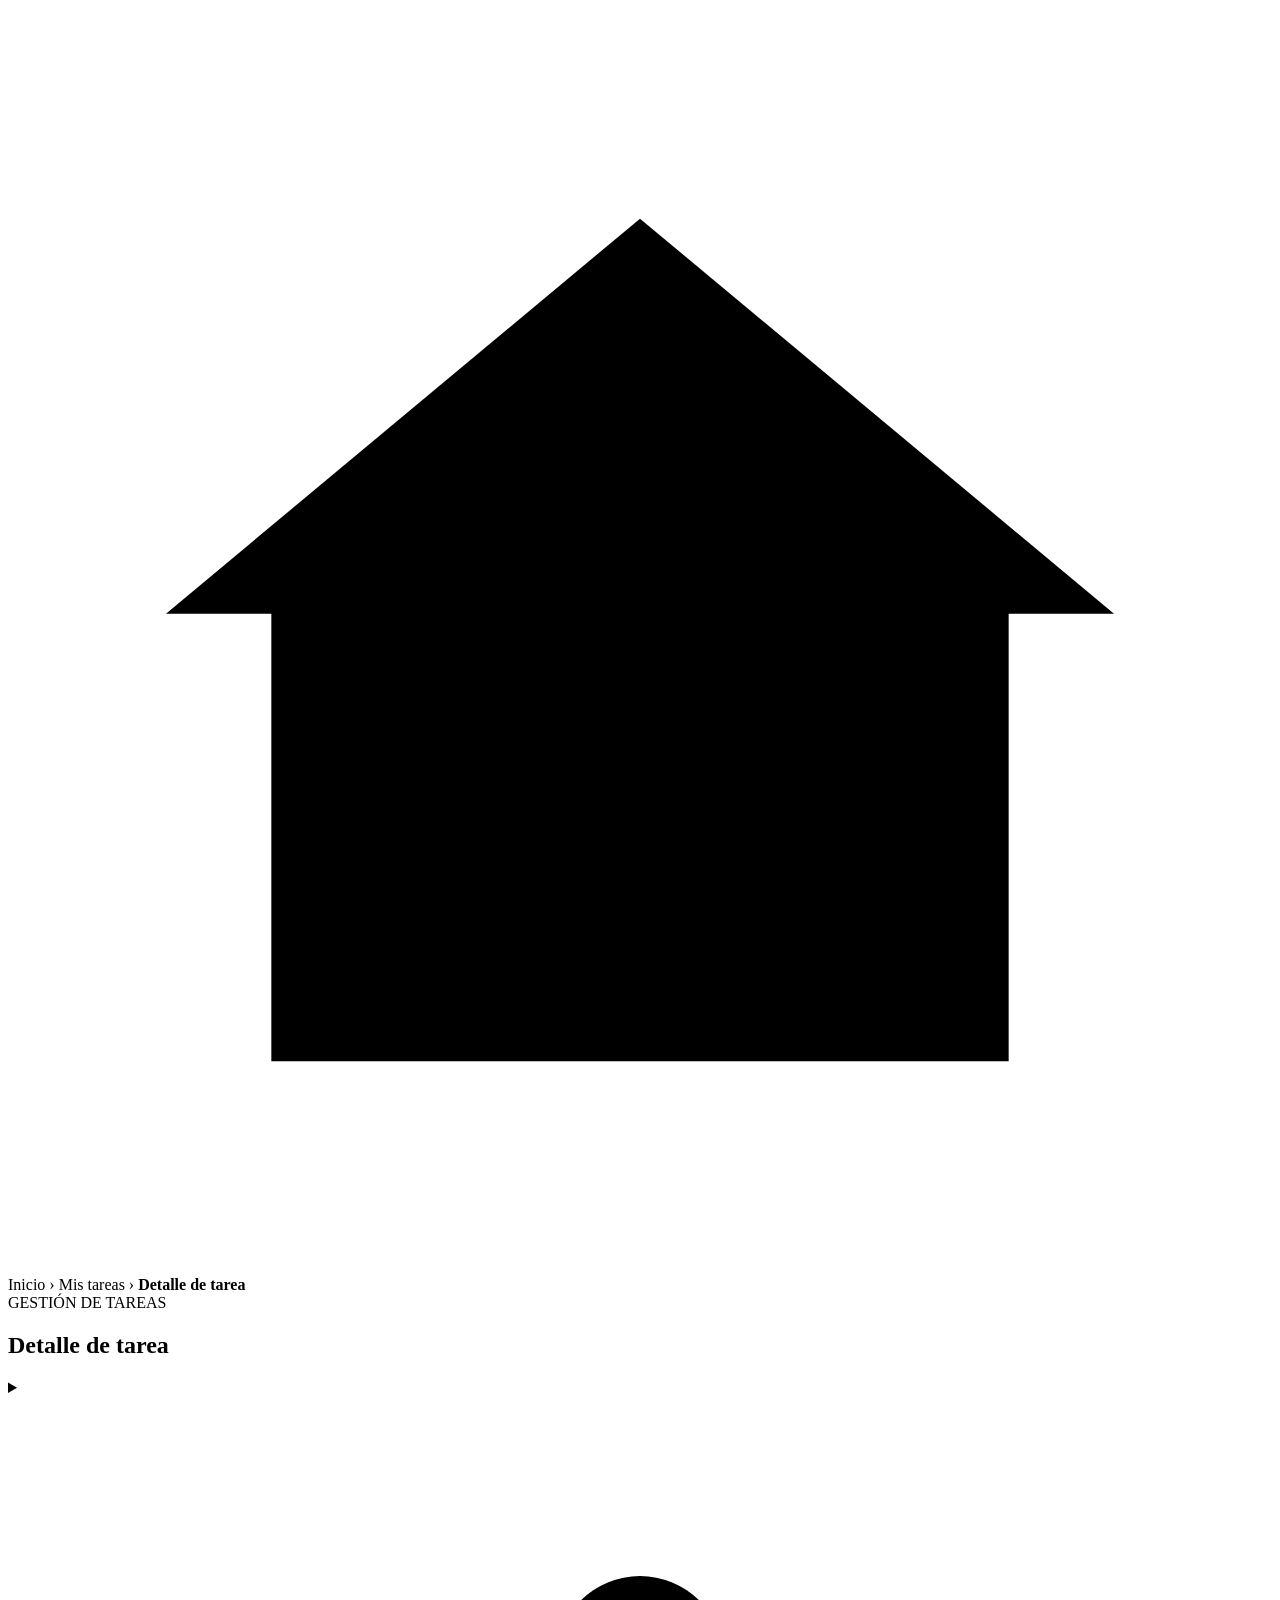
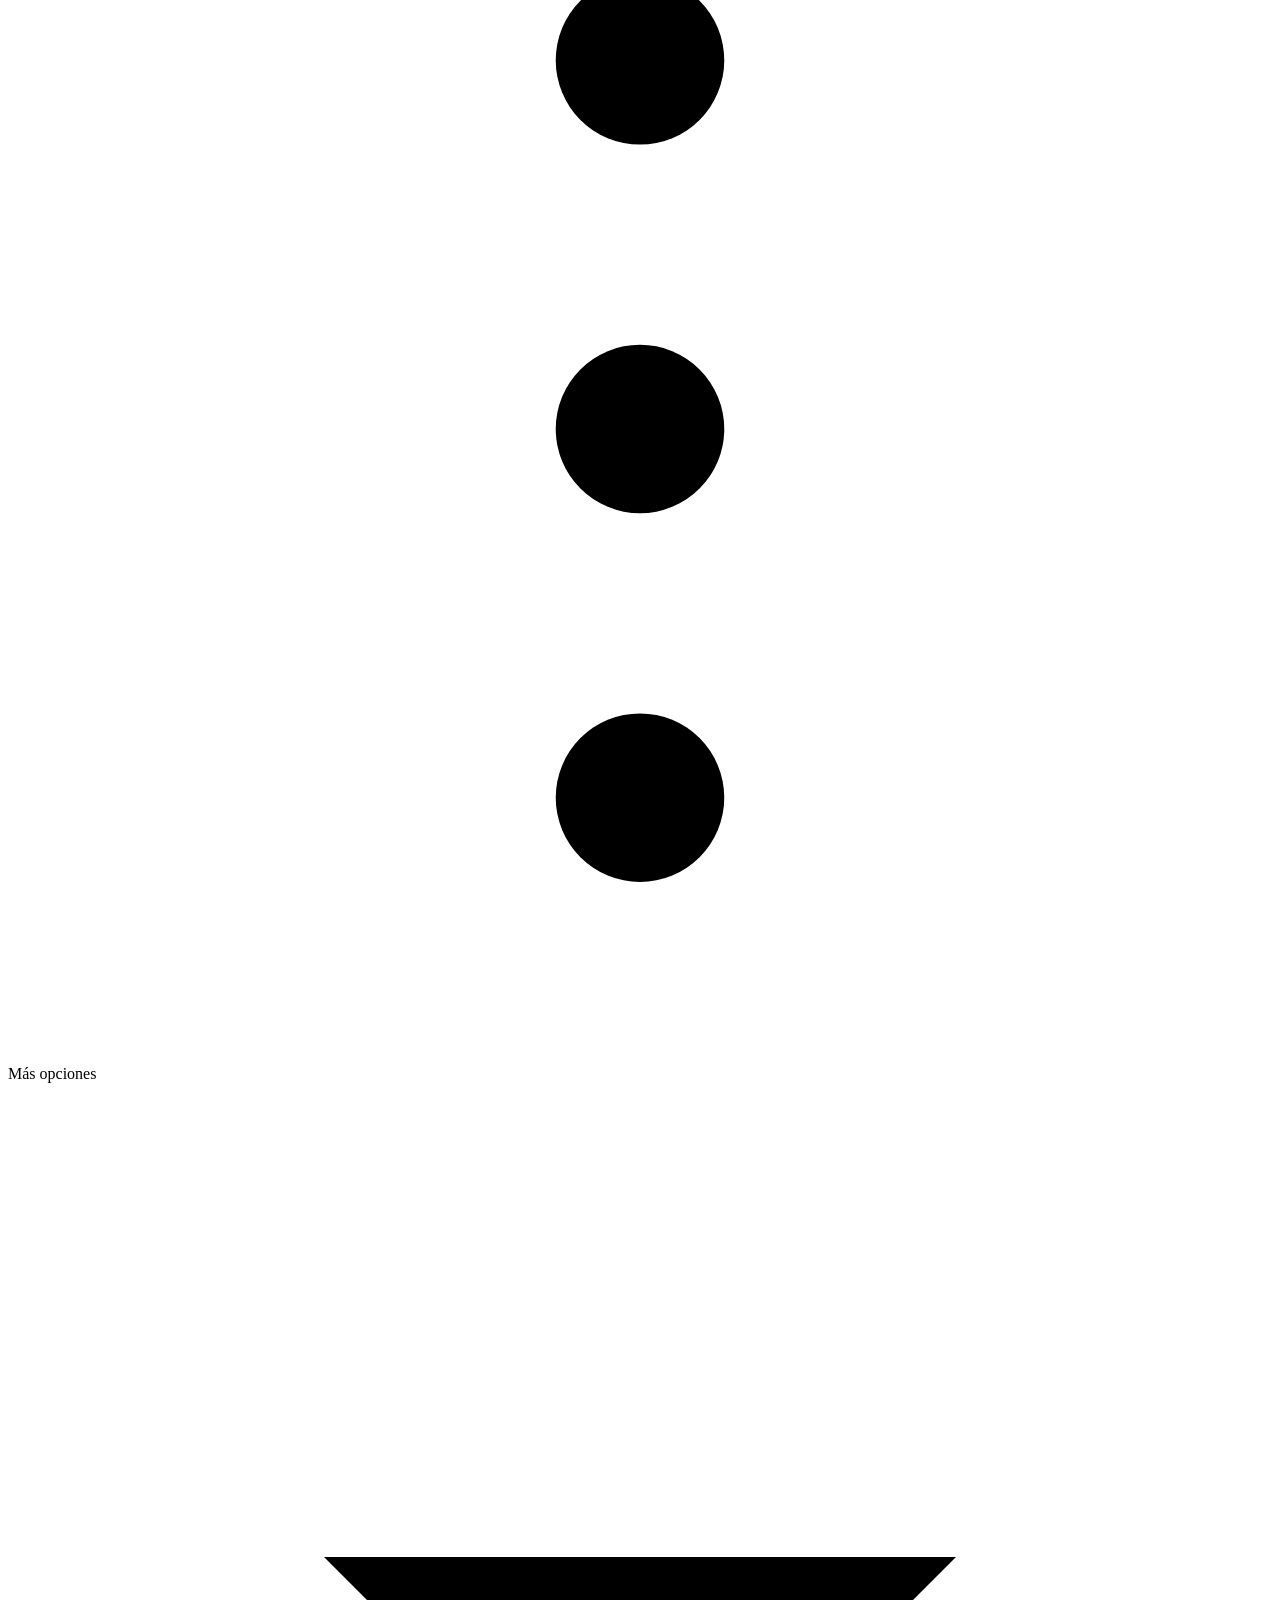
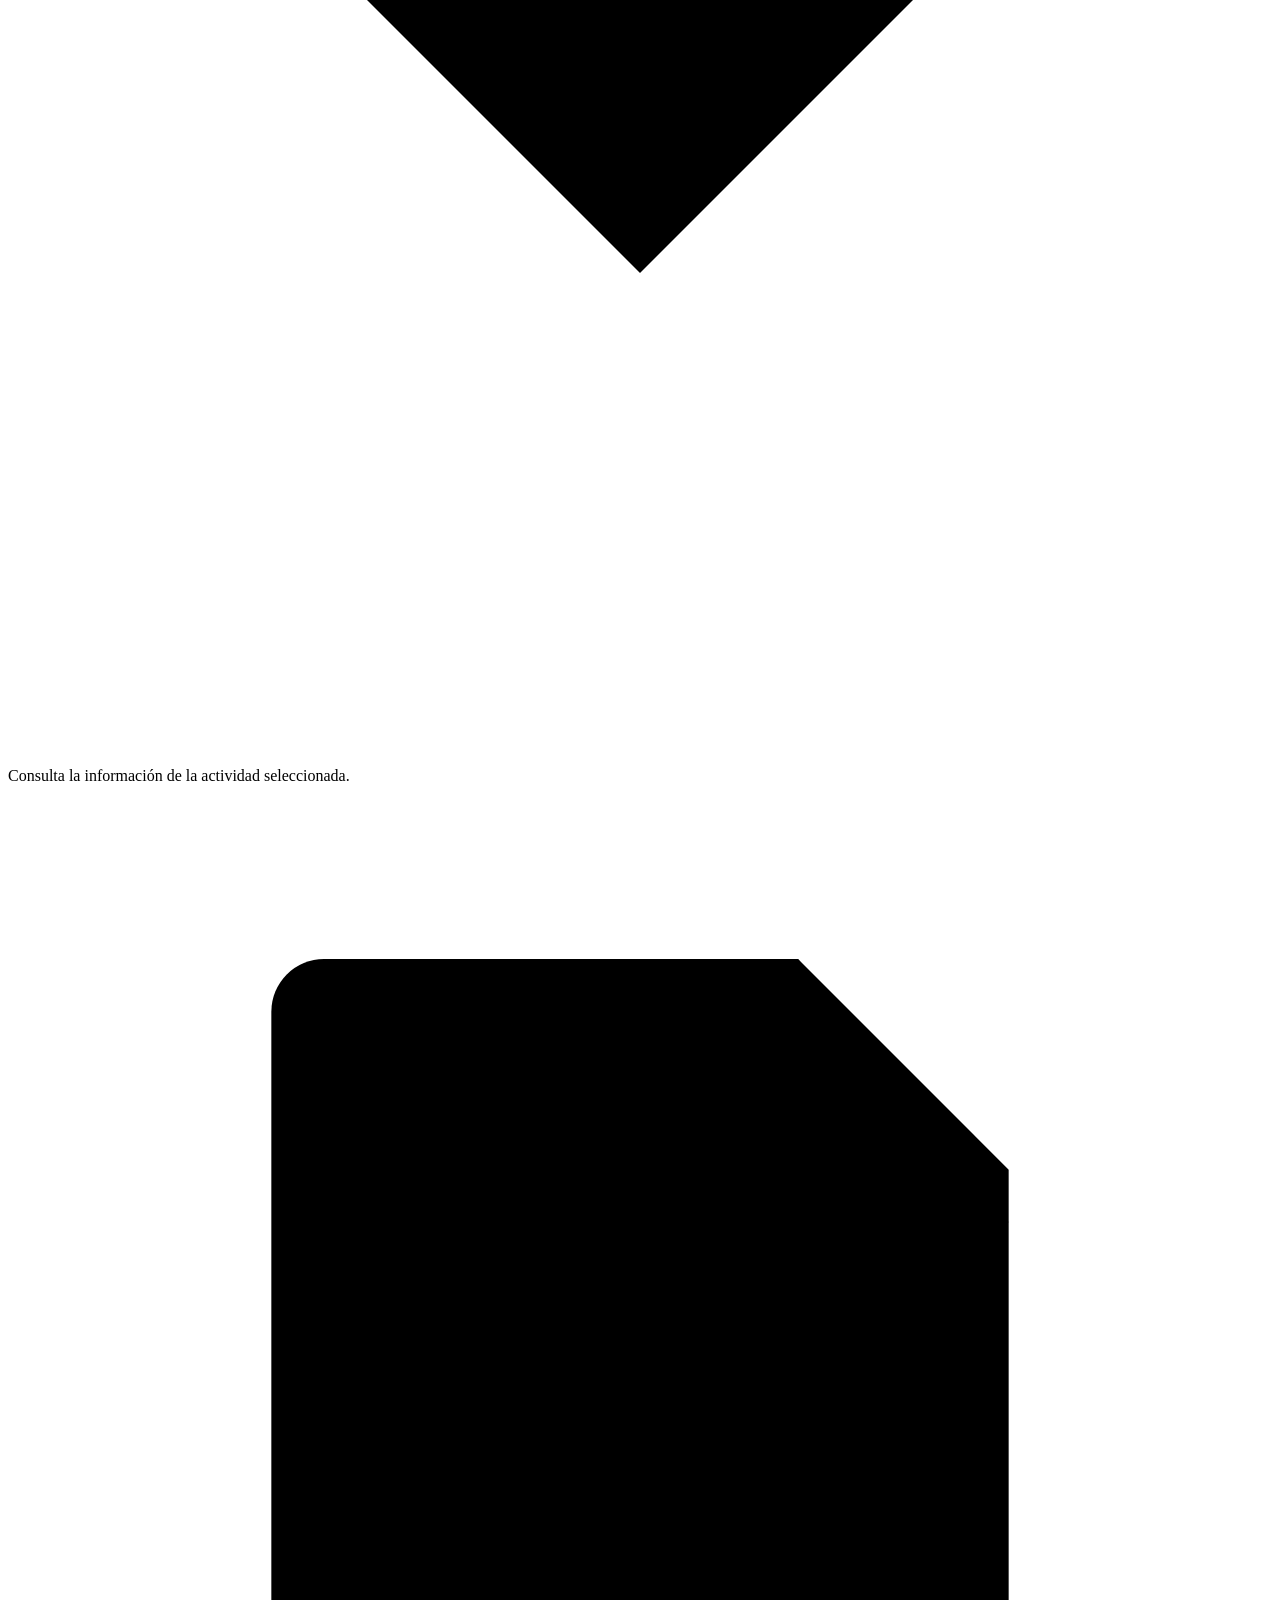
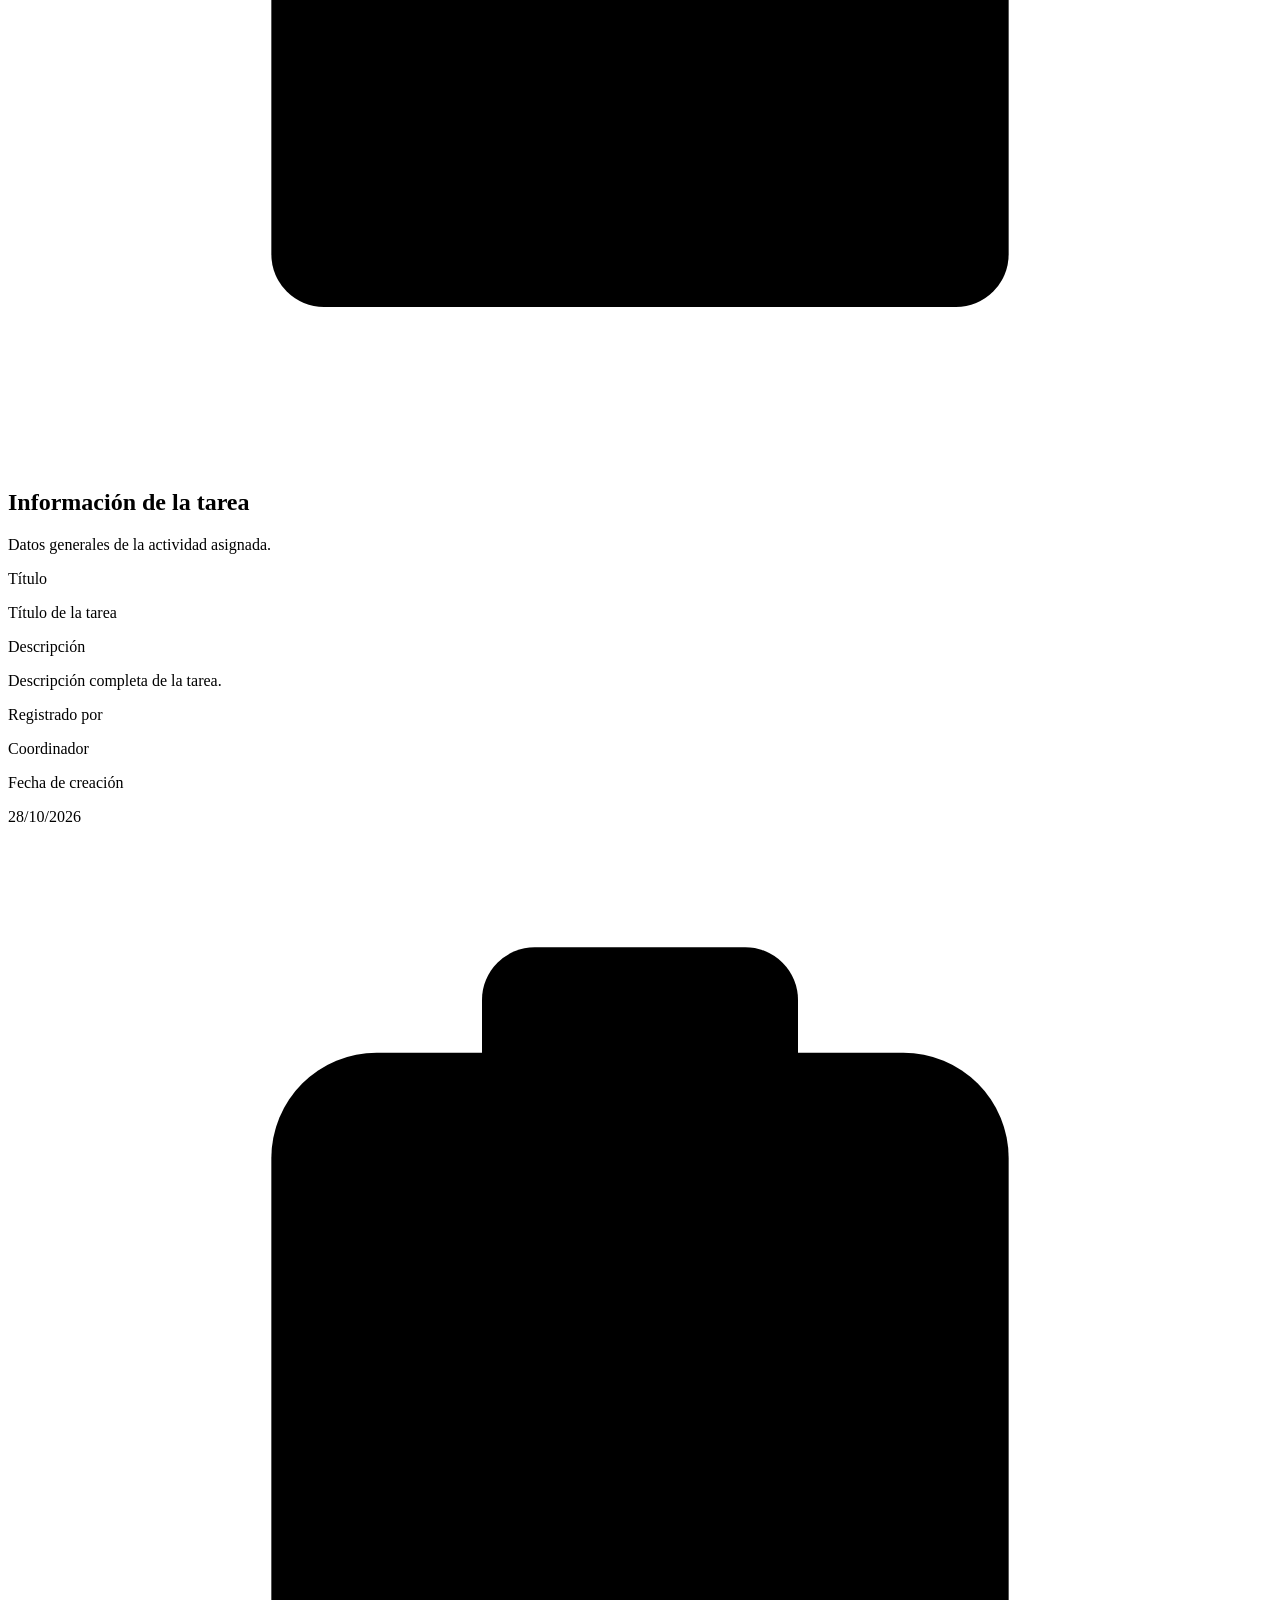
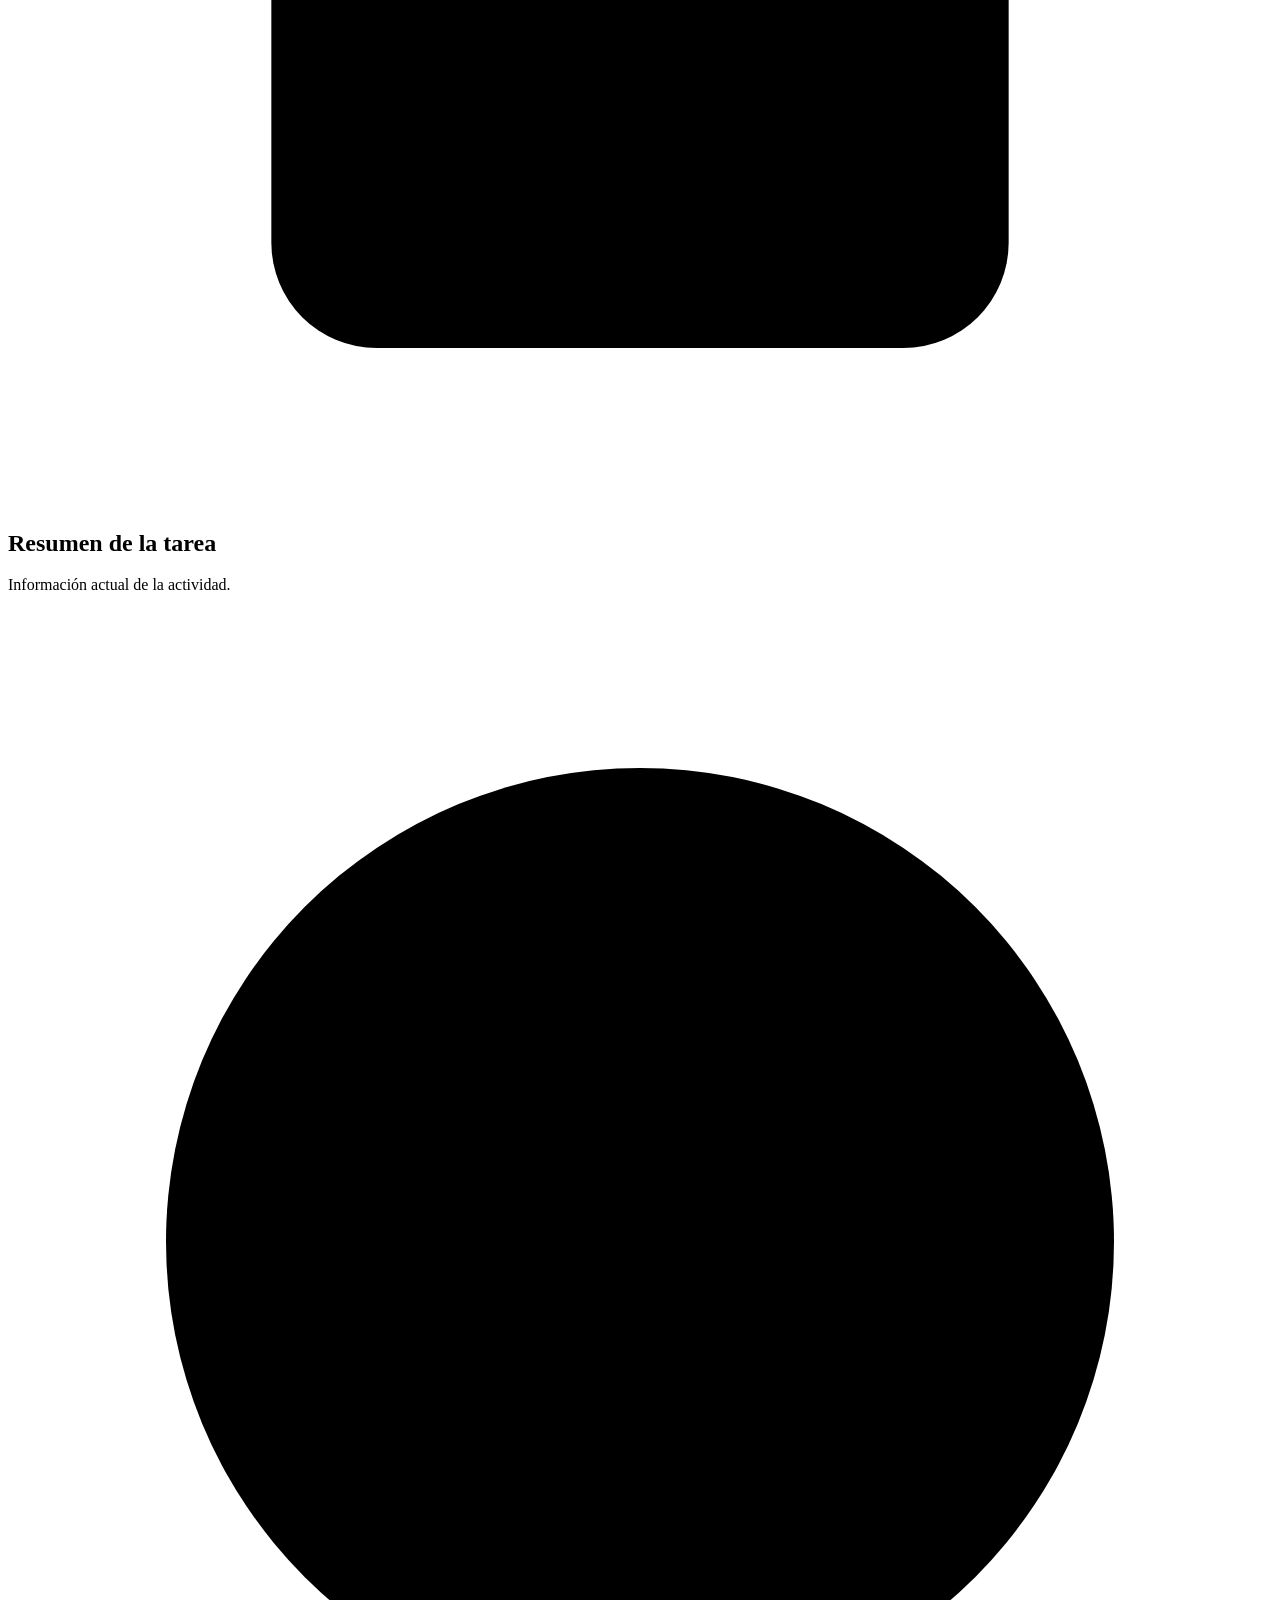
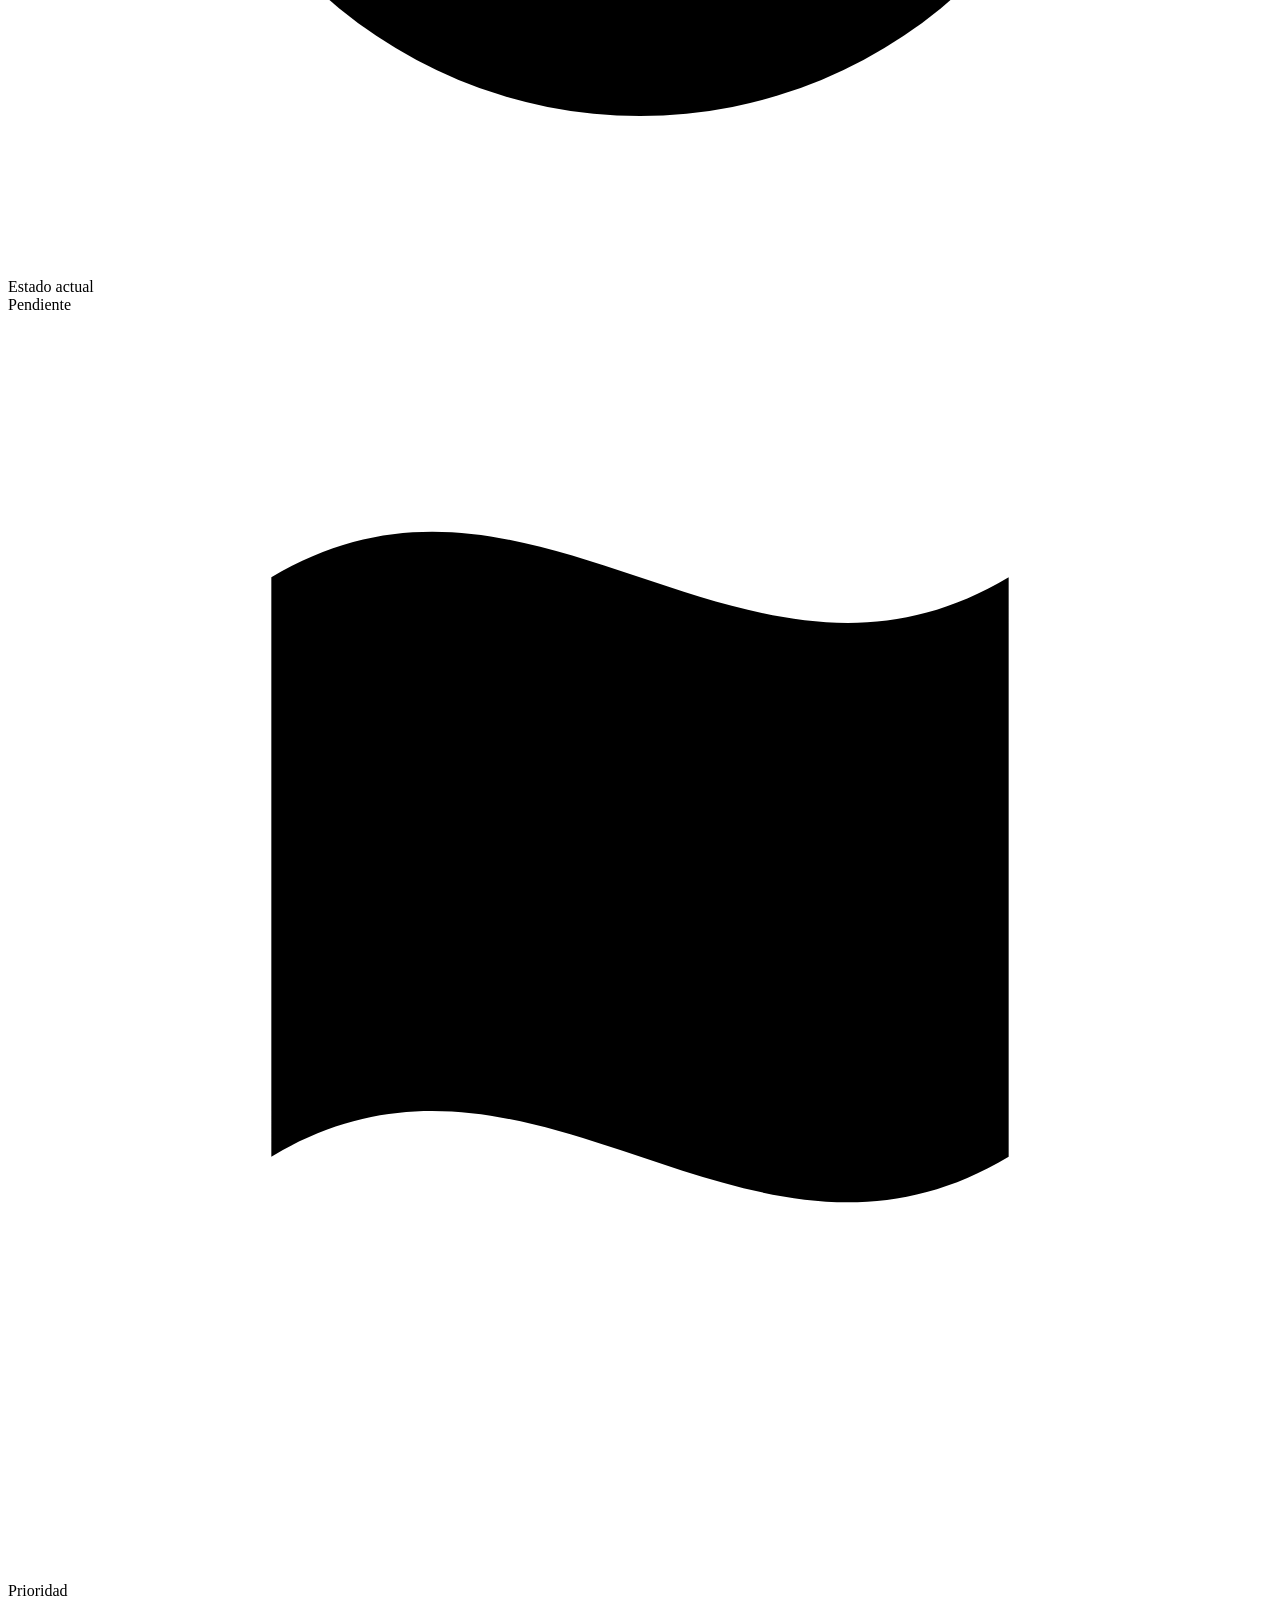
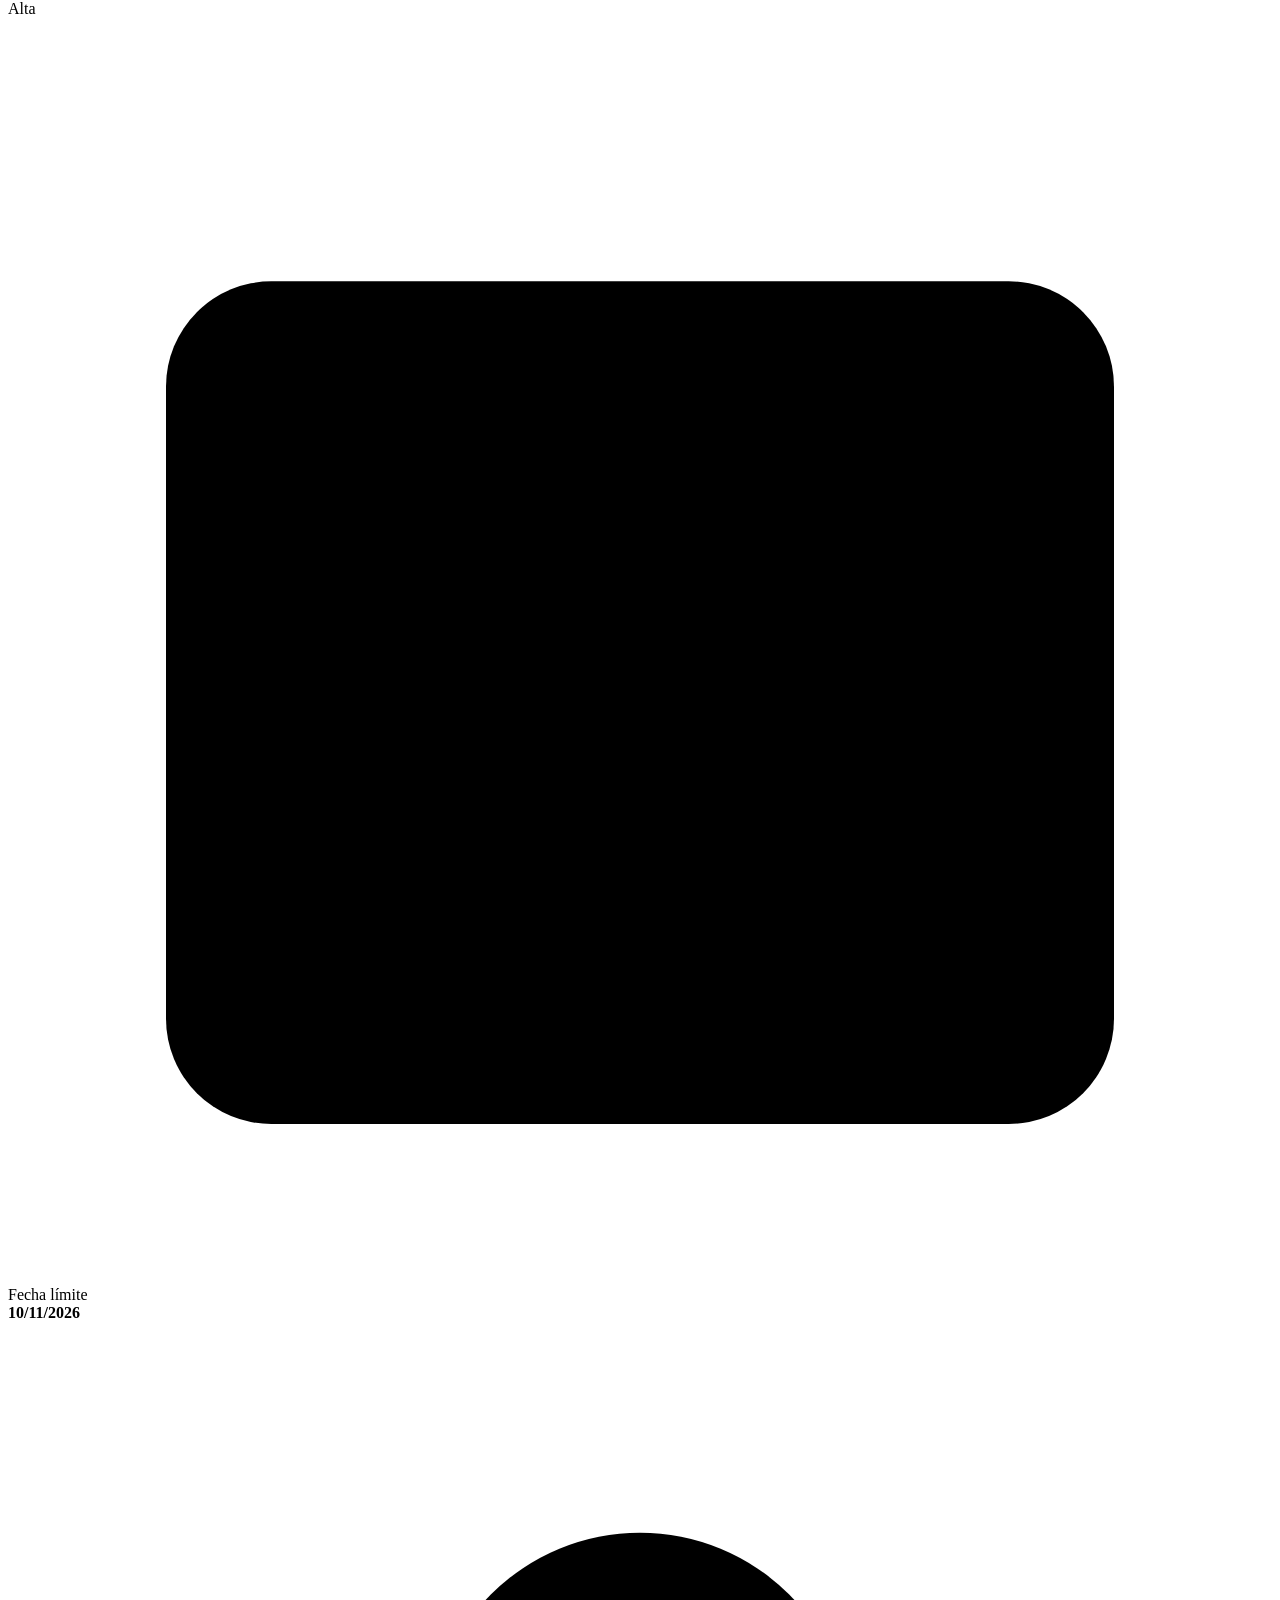
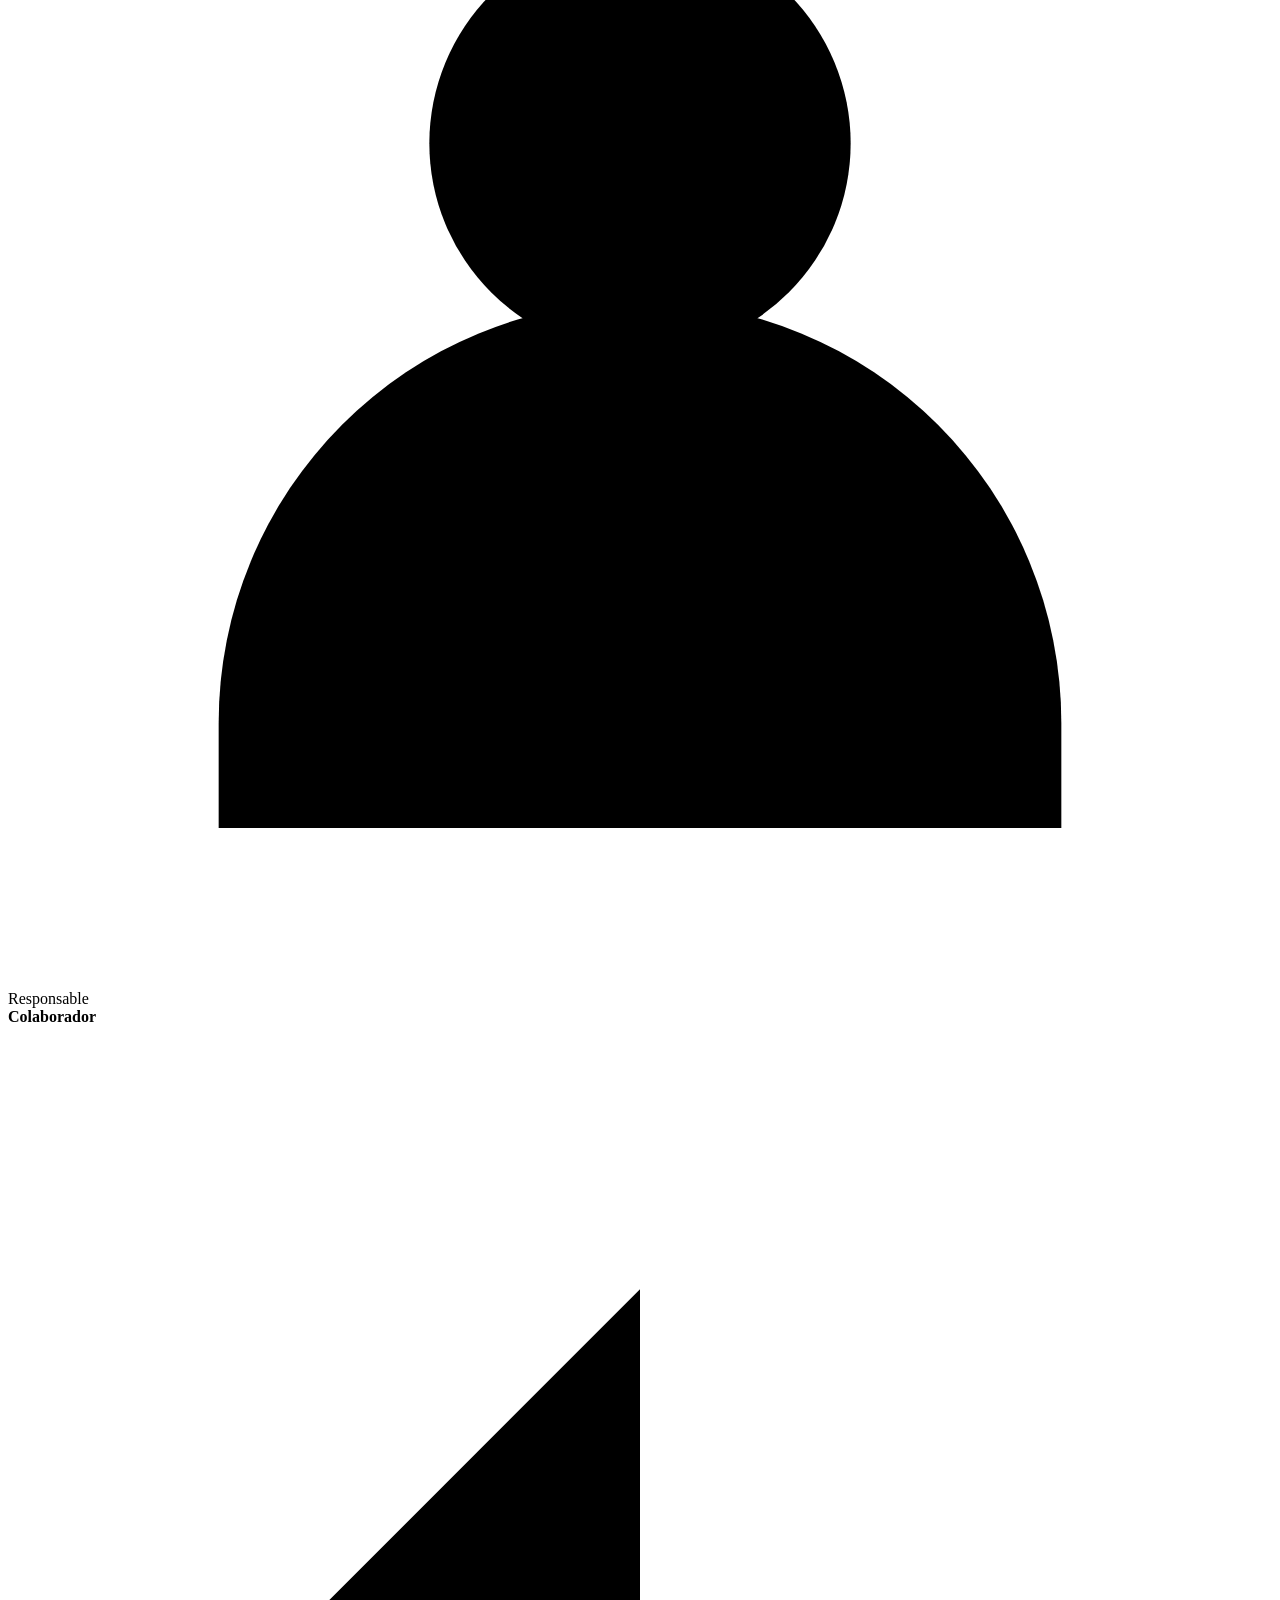
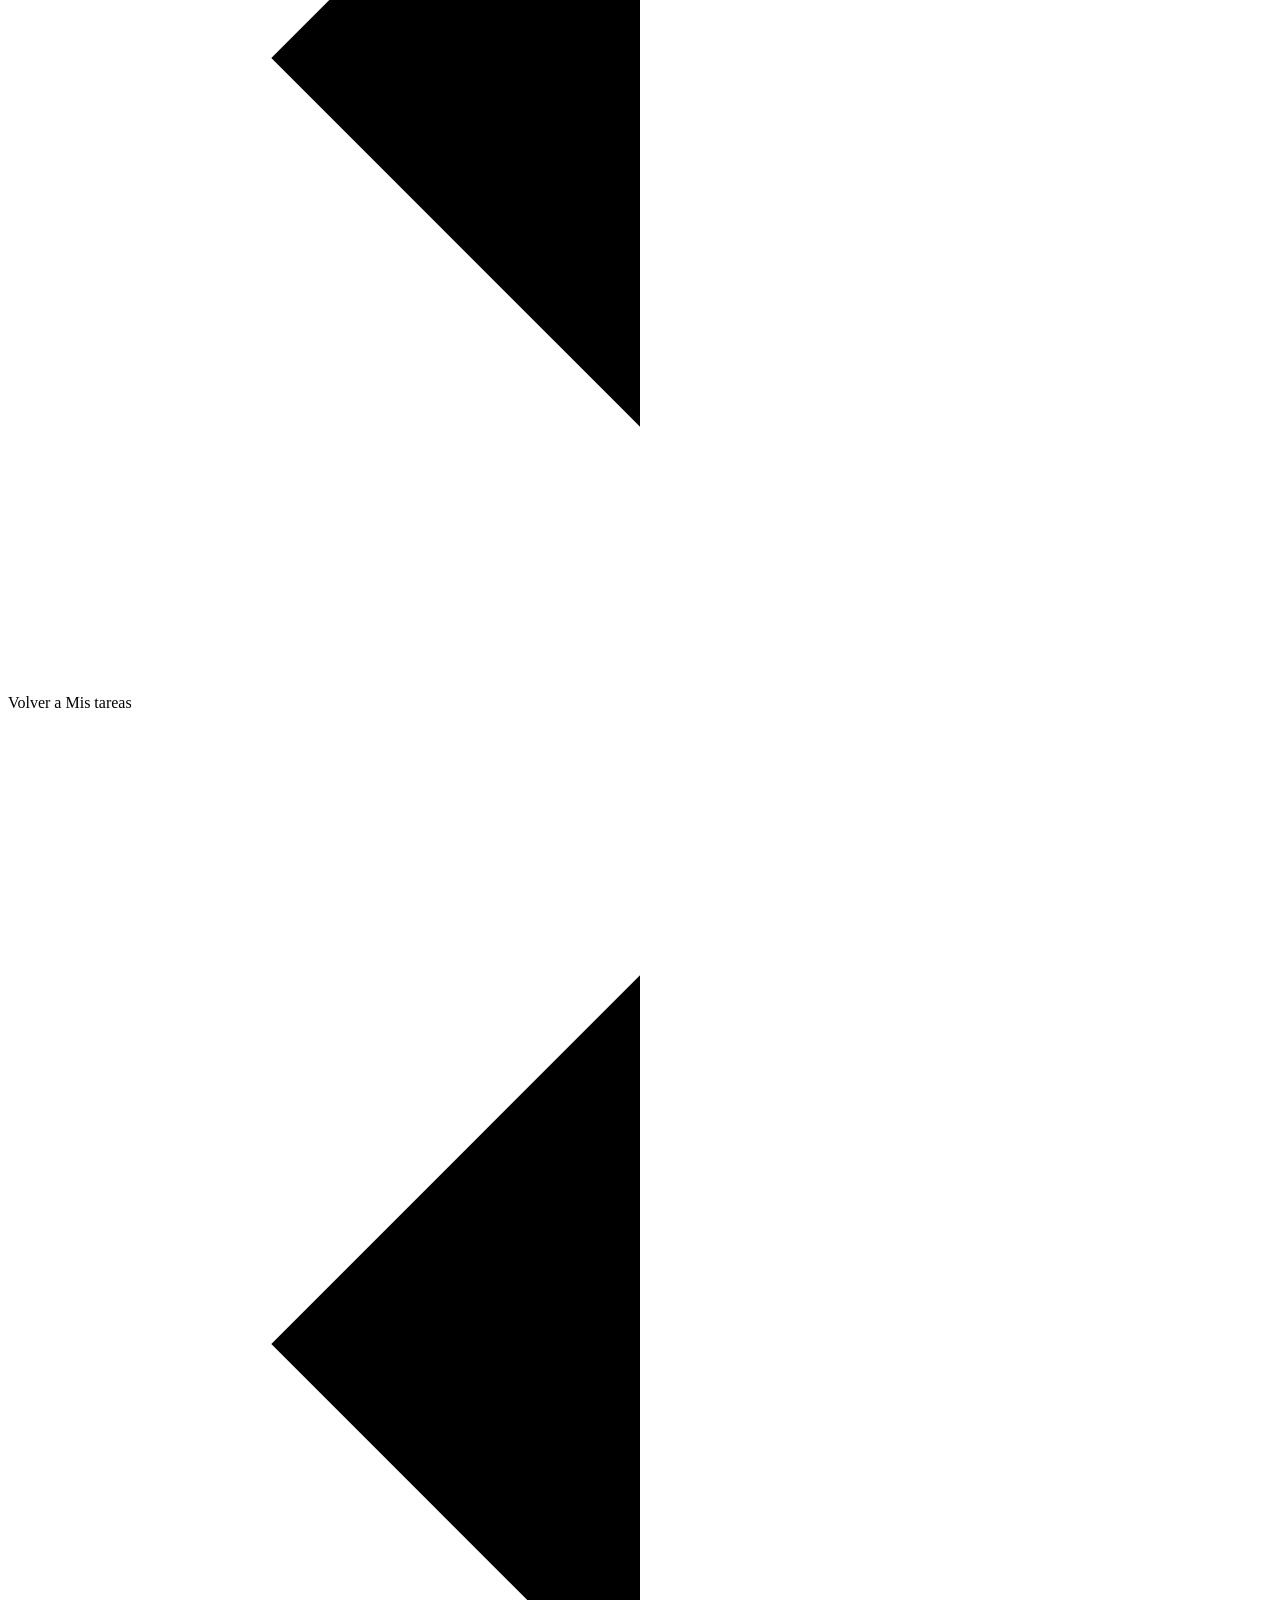
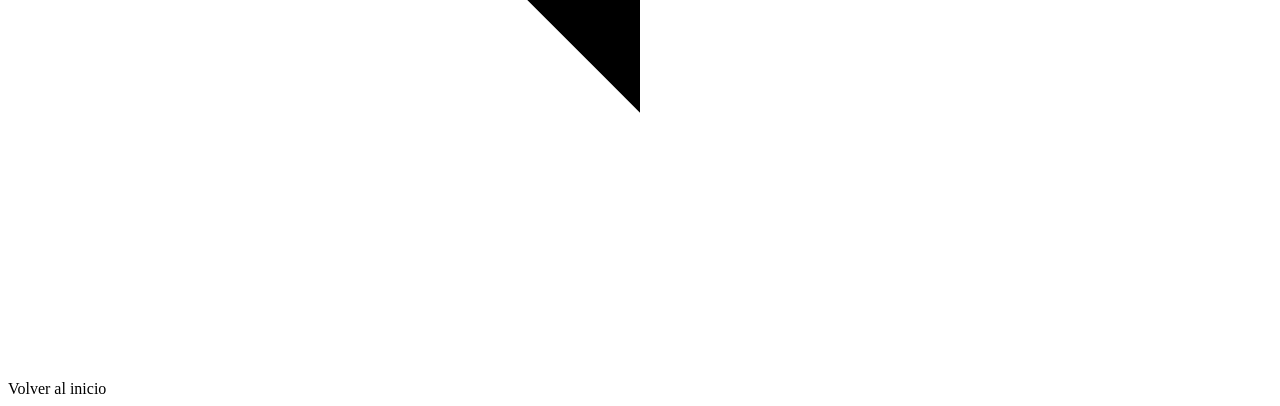
<file: src/main/resources/templates/tareas/detalle.html>
<!DOCTYPE html>
<html lang="es" xmlns:th="http://www.thymeleaf.org">

<head>
    <meta charset="UTF-8">
    <meta name="viewport" content="width=device-width, initial-scale=1.0">

    <title>Detalle de tarea | Geosinergia</title>

    <link rel="stylesheet" th:href="@{/css/layout.css}">
    <link rel="stylesheet" th:href="@{/vendor/tom-select/tom-select.css}">
    <link rel="stylesheet" th:href="@{/css/tareas.css}">
</head>

<body>
    <div class="app-layout">

        <!-- Menú lateral -->
        <div th:replace="~{fragments/sidebar :: sidebar('mis-tareas')}"></div>

        <div class="main-area">

            <!-- Encabezado general -->
            <div th:replace="~{fragments/header :: header}"></div>

            <main class="page-content tareas-page detalle-page">

                <!-- =====================================
                     NAVEGACION
                     ===================================== -->

                <nav class="tareas-breadcrumb" aria-label="Navegación">

                    <a th:href="@{/}">
                        <svg viewBox="0 0 24 24" aria-hidden="true">
                            <path d="M3 11.5 12 4l9 7.5" />
                            <path d="M5 10v10h14V10" />
                        </svg>
                        <span>Inicio</span>
                    </a>

                    <span>›</span>

                    <a th:if="${rolUsuario == 'COLABORADOR'}" th:href="@{/tareas/mis-tareas}">
                        Mis tareas
                    </a>

                    <span th:if="${rolUsuario == 'COLABORADOR'}">
                        ›
                    </span>

                    <strong>Detalle de tarea</strong>
                </nav>

                <!-- =====================================
                     TITULO DE PAGINA
                     ===================================== -->

                <!-- HU-06: Encabezado y acciones del coordinador -->
                <section class="tareas-heading geo-detalle-heading">

                    <span class="tareas-label">
                        GESTIÓN DE TAREAS
                    </span>

                    <div class="geo-detalle-titulo-fila">

                        <h1>Detalle de tarea</h1>

                        <div
                            th:if="${rolUsuario == 'COORDINADOR'
                                and (tarea.estado.nombre == 'Pendiente'
                                or tarea.estado.nombre == 'En proceso')}"
                            class="geo-detalle-heading-acciones">

                            <details class="geo-opciones-tarea">

                                <summary>
                                    <svg viewBox="0 0 24 24"
                                        aria-hidden="true">
                                        <circle cx="12" cy="5" r="1.6"/>
                                        <circle cx="12" cy="12" r="1.6"/>
                                        <circle cx="12" cy="19" r="1.6"/>
                                    </svg>

                                    <span>Más opciones</span>

                                    <svg class="geo-opciones-flecha"
                                        viewBox="0 0 24 24"
                                        aria-hidden="true">
                                        <path d="m6 9 6 6 6-6"/>
                                    </svg>
                                </summary>

                                <div class="geo-opciones-menu">
                                    <!-- HU-06: Reasignar responsable -->
                                    <button
                                        th:if="${tarea.responsable != null}"
                                        type="button"
                                        class="geo-opcion-reasignar"
                                        onclick="
                                            this.closest('details').open = false;
                                            document.getElementById(
                                                'modalReasignarTarea'
                                            ).showModal();
                                        ">

                                        <svg viewBox="0 0 24 24"
                                            aria-hidden="true">
                                            <circle cx="9" cy="7" r="3"/>
                                            <path d="M3 19v-1a6 6 0 0 1 12 0v1"/>
                                            <path d="M16 8h6M19 5l3 3-3 3"/>
                                        </svg>

                                        Reasignar responsable
                                    </button>

                                    <div th:if="${tarea.responsable != null}"
                                        class="geo-opciones-separador">
                                    </div>

                                    <!-- HU-06: Desasignar responsable -->
                                    <button
                                        th:if="${tarea.responsable != null}"
                                        type="button"
                                        class="geo-opcion-desasignar"
                                        onclick="
                                            this.closest('details').open = false;
                                            document.getElementById(
                                                'modalDesasignarTarea'
                                            ).showModal();
                                        ">

                                        <svg viewBox="0 0 24 24"
                                            aria-hidden="true">
                                            <circle cx="9" cy="7" r="3"/>
                                            <path d="M3 20v-1a6 6 0 0 1 12 0v1"/>
                                            <path d="M17 9h5"/>
                                        </svg>

                                        Desasignar responsable
                                    </button>

                                    <div th:if="${tarea.responsable != null}"
                                        class="geo-opciones-separador">
                                    </div>

                                    <button
                                        type="button"
                                        class="geo-opcion-cancelar"
                                        onclick="
                                            this.closest('details').open = false;
                                            document.getElementById(
                                                'modalCancelarTarea'
                                            ).showModal();
                                        ">

                                        <svg viewBox="0 0 24 24"
                                            aria-hidden="true">
                                            <circle cx="12" cy="12" r="9"/>
                                            <path d="M5.6 5.6 18.4 18.4"/>
                                        </svg>

                                        Cancelar tarea
                                    </button>

                                </div>

                            </details>

                        </div>

                    </div>

                    <p>
                        Consulta la información de la
                        actividad seleccionada.
                    </p>

                </section>

                <!-- HU-06: Mensajes de cancelación -->
                <div th:if="${exito != null}"
                    class="geo-cancel-mensaje geo-cancel-mensaje-exito"
                    role="status"
                    th:text="${exito}">
                </div>

                <div th:if="${error != null}"
                    class="geo-cancel-mensaje geo-cancel-mensaje-error"
                    role="alert"
                    th:text="${error}">
                </div>

                <!-- =====================================
                     CONTENEDOR DE LAS DOS TARJETAS
                     ===================================== -->

                <div class="detalle-layout">

                    <!-- =================================
                         TARJETA IZQUIERDA
                         ================================= -->

                    <section class="tareas-card detalle-card">

                        <!-- Encabezado -->
                        <div class="tareas-card-heading">

                            <div class="tareas-card-icon">
                                <svg viewBox="0 0 24 24" aria-hidden="true">
                                    <path d="M6 3h9l4 4v13a1 1
                                             0 0 1-1 1H6a1 1
                                             0 0 1-1-1V4a1 1
                                             0 0 1 1-1Z" />
                                    <path d="M15 3v5h4" />
                                    <path d="M9 13h6M9 17h4" />
                                </svg>
                            </div>

                            <div>
                                <h2>Información de la tarea</h2>
                                <p>
                                    Datos generales de la
                                    actividad asignada.
                                </p>
                            </div>

                        </div>

                        <!-- Contenido -->
                        <div class="detalle-info-content">

                            <!-- Título -->
                            <div class="detalle-field">

                                <span class="detalle-label">
                                    Título
                                </span>

                                <p th:text="${tarea.titulo}">
                                    Título de la tarea
                                </p>

                            </div>

                            <div class="detalle-divider"></div>

                            <!-- Descripción -->
                            <div class="detalle-field">

                                <span class="detalle-label">
                                    Descripción
                                </span>

                                <p class="detalle-descripcion" th:text="${tarea.descripcion}">
                                    Descripción completa de la tarea.
                                </p>

                            </div>

                            <div class="detalle-divider"></div>

                            <!-- Datos inferiores -->
                            <div class="detalle-metadata">

                                <div class="detalle-field">

                                    <span class="detalle-label">
                                        Registrado por
                                    </span>

                                    <p th:text="${tarea.creador.nombres
                                        + ' '
                                        + tarea.creador.apellidos}">
                                        Coordinador
                                    </p>

                                </div>

                                <div class="detalle-field">

                                    <span class="detalle-label">
                                        Fecha de creación
                                    </span>

                                    <p th:text="${#temporals.format(
                                            tarea.fechaCreacion,
                                            'dd/MM/yyyy')}">
                                        28/10/2026
                                    </p>

                                </div>

                            </div>

                        </div>

                    </section>

                    <!-- =================================
                         TARJETA DERECHA
                         ================================= -->

                    <aside class="tareas-info detalle-card">

                        <!-- Encabezado -->
                        <div class="tareas-card-heading">

                            <div class="tareas-card-icon">
                                <svg viewBox="0 0 24 24" aria-hidden="true">
                                    <rect x="5" y="4" width="14" height="17" rx="2" />
                                    <rect x="9" y="2" width="6" height="4" rx="1" />
                                    <path d="M9 11h6M9 15h6" />
                                </svg>
                            </div>

                            <div>
                                <h2>Resumen de la tarea</h2>
                                <p>
                                    Información actual de la actividad.
                                </p>
                            </div>

                        </div>

                        <!-- Contenido del resumen -->
                        <div class="detalle-resumen-content">

                            <!-- Estado actual -->
                            <div class="detalle-resumen-item">

                                <div class="detalle-resumen-label">
                                    <svg viewBox="0 0 24 24" aria-hidden="true">
                                        <circle cx="12" cy="12" r="9" />
                                        <path d="M12 7v5l3 2" />
                                    </svg>

                                    <span>Estado actual</span>
                                </div>

                                <span class="mis-tareas-estado" th:classappend="${tarea.estado.nombre == 'Pendiente'
                                          ? ' estado-pendiente'
                                          : (tarea.estado.nombre == 'En proceso'
                                              ? ' estado-proceso'
                                              : (tarea.estado.nombre == 'Completada'
                                                  ? ' estado-completada'
                                                  : ' estado-cancelada'))}" th:text="${tarea.estado.nombre}">
                                    Pendiente
                                </span>

                            </div>

                            <!-- Prioridad -->
                            <div class="detalle-resumen-item">

                                <div class="detalle-resumen-label">
                                    <svg viewBox="0 0 24 24" aria-hidden="true">
                                        <path d="M5 21V4" />
                                        <path d="M5 5c5-3 9 3 14 0v11
                                                 c-5 3-9-3-14 0" />
                                    </svg>

                                    <span>Prioridad</span>
                                </div>

                                <span class="mis-tareas-prioridad" th:classappend="${tarea.prioridad == null
                                          ? ' prioridad-sin-definir'
                                          : (tarea.prioridad.nombre == 'Alta'
                                              ? ' prioridad-alta'
                                              : (tarea.prioridad.nombre == 'Media'
                                                  ? ' prioridad-media'
                                                  : ' prioridad-baja'))}" th:text="${tarea.prioridad != null
                                          ? tarea.prioridad.nombre
                                          : 'Sin prioridad'}">
                                    Alta
                                </span>

                            </div>

                            <!-- Fecha límite -->
                            <div class="detalle-resumen-item">

                                <div class="detalle-resumen-label">
                                    <svg viewBox="0 0 24 24" aria-hidden="true">
                                        <rect x="3" y="5" width="18" height="16" rx="2" />
                                        <path d="M7 3v4M17 3v4M3 10h18" />
                                    </svg>

                                    <span>Fecha límite</span>
                                </div>

                                <strong th:text="${tarea.fechaLimite != null
                                        ? #temporals.format(
                                            tarea.fechaLimite,
                                            'dd/MM/yyyy')
                                        : 'Sin fecha'}">
                                    10/11/2026
                                </strong>

                            </div>

                            <!-- Responsable -->
                            <div class="detalle-resumen-item">

                                <div class="detalle-resumen-label">
                                    <svg viewBox="0 0 24 24" aria-hidden="true">
                                        <circle cx="12" cy="8" r="4" />
                                        <path d="M4 21v-2a8 8
                                                 0 0 1 16 0v2" />
                                    </svg>

                                    <span>Responsable</span>
                                </div>

                                <strong th:text="${tarea.responsable != null
                                        ? tarea.responsable.nombres
                                          + ' '
                                          + tarea.responsable.apellidos
                                        : 'Sin asignar'}">
                                    Colaborador
                                </strong>

                            </div>

                        </div>

                    </aside>

                </div>

                <!-- =====================================
                     VOLVER
                     ===================================== -->

                <div class="detalle-acciones">

                    <a th:if="${rolUsuario == 'COLABORADOR'}" th:href="@{/tareas/mis-tareas}" class="detalle-volver">

                        <svg viewBox="0 0 24 24" aria-hidden="true">
                            <path d="M19 12H5M12 19l-7-7 7-7"/>
                        </svg>
                        Volver a Mis tareas

                    </a>

                    <a th:if="${rolUsuario == 'COORDINADOR'}" th:href="@{/}" class="detalle-volver">

                        <svg viewBox="0 0 24 24" aria-hidden="true">
                            <path d="M19 12H5M12 19l-7-7 7-7"/>
                        </svg>
                        Volver al inicio

                    </a>

                </div>

                <!-- ==========================================
                    HU-06: MODAL CANCELAR TAREA
                    ========================================== -->

                <dialog id="modalCancelarTarea"
                        class="geo-cancel-dialog"
                        aria-labelledby="tituloModalCancelar"
                        aria-describedby="descripcionModalCancelar">

                    <form method="post"
                        th:action="@{/tareas/{idTarea}/cancelar(
                            idTarea=${tarea.idTarea})}">

                        <!-- ENCABEZADO -->
                        <div class="geo-cancel-header">

                            <div class="geo-cancel-icono">
                                <svg viewBox="0 0 24 24"
                                    aria-hidden="true">
                                    <path d="M10.3 3.9 1.9 18.4
                                            A2 2 0 0 0 3.6 21h16.8
                                            a2 2 0 0 0 1.7-2.6
                                            L13.7 3.9a2 2 0 0 0-3.4 0Z"/>
                                    <path d="M12 9v4M12 17h.01"/>
                                </svg>
                            </div>

                            <div class="geo-cancel-header-texto">
                                <h2 id="tituloModalCancelar">
                                    Cancelar tarea
                                </h2>

                                <p id="descripcionModalCancelar">
                                    Confirma la cancelación de la
                                    actividad seleccionada.
                                </p>
                            </div>

                            <button type="button"
                                    class="geo-cancel-cerrar"
                                    aria-label="Cerrar ventana"
                                    onclick="document.getElementById(
                                        'modalCancelarTarea'
                                    ).close()">
                                &times;
                            </button>

                        </div>

                        <!-- INFORMACIÓN DE LA TAREA -->
                        <div class="geo-cancel-tarea">

                            <span class="geo-cancel-etiqueta">
                                Tarea seleccionada
                            </span>

                            <strong th:text="${tarea.titulo}">
                                Nombre de la tarea
                            </strong>

                            <div class="geo-cancel-estado-fila">
                                <span>Estado actual:</span>

                                <span class="mis-tareas-estado"
                                    th:classappend="${tarea.estado.nombre
                                        == 'Pendiente'
                                        ? ' estado-pendiente'
                                        : ' estado-proceso'}"
                                    th:text="${tarea.estado.nombre}">
                                    Pendiente
                                </span>
                            </div>

                        </div>

                        <!-- MOTIVO -->
                        <div class="geo-cancel-campo">

                            <label for="motivoCancelacion">
                                Motivo de cancelación
                                <span class="geo-cancel-obligatorio">*</span>
                            </label>

                            <textarea id="motivoCancelacion"
                                    name="motivo"
                                    rows="3"
                                    maxlength="500"
                                    required
                                    placeholder="Ingrese la justificación de la cancelación..."></textarea>

                            <small>Campo obligatorio.</small>

                        </div>

                        <!-- AVISO -->
                        <div class="geo-cancel-aviso">

                            <svg viewBox="0 0 24 24"
                                aria-hidden="true">
                                <circle cx="12" cy="12" r="10"/>
                                <path d="M12 11v6M12 7h.01"/>
                            </svg>

                            <p>
                                La tarea cambiará al estado
                                <strong>Cancelada</strong>.
                                No se eliminará su información y
                                la operación quedará registrada
                                en el historial.
                            </p>

                        </div>

                        <!-- BOTONES -->
                        <div class="geo-cancel-modal-acciones">

                            <button type="button"
                                    class="geo-cancel-volver"
                                    onclick="document.getElementById(
                                        'modalCancelarTarea'
                                    ).close()">
                                Volver
                            </button>

                            <button type="submit"
                                    class="geo-cancel-confirmar">

                                <svg viewBox="0 0 24 24"
                                    aria-hidden="true">
                                    <path d="m5 12 4 4L19 6"/>
                                </svg>

                                Confirmar cancelación
                            </button>

                        </div>

                    </form>

                </dialog>

                <!-- ==========================================
                    HU-06: MODAL REASIGNAR RESPONSABLE
                    ========================================== -->

                <dialog
                    th:if="${colaboradoresReasignacion != null}"
                    id="modalReasignarTarea"
                    class="geo-cancel-dialog geo-reasignar-dialog"
                    aria-labelledby="tituloModalReasignar"
                    aria-describedby="descripcionModalReasignar">

                    <form method="post"
                        th:action="@{/tareas/{idTarea}/reasignar(
                            idTarea=${tarea.idTarea})}">

                        <!-- ENCABEZADO -->
                        <div class="geo-cancel-header">

                            <div class="geo-cancel-icono">
                                <svg viewBox="0 0 24 24"
                                    aria-hidden="true">
                                    <circle cx="9" cy="7" r="3"/>
                                    <path d="M3 20v-1a6 6 0 0 1 12 0v1"/>
                                    <path d="M16 8h6M19 5l3 3-3 3"/>
                                </svg>
                            </div>

                            <div class="geo-cancel-header-texto">

                                <h2 id="tituloModalReasignar">
                                    Reasignar responsable
                                </h2>

                                <p id="descripcionModalReasignar">
                                    Selecciona otro colaborador para
                                    continuar con la actividad.
                                </p>

                            </div>

                            <button
                                type="button"
                                class="geo-cancel-cerrar"
                                aria-label="Cerrar ventana"
                                onclick="document.getElementById(
                                    'modalReasignarTarea'
                                ).close()">
                                &times;
                            </button>

                        </div>

                        <!-- INFORMACIÓN DE LA TAREA -->
                        <div class="geo-cancel-tarea">

                            <span class="geo-cancel-etiqueta">
                                Tarea seleccionada
                            </span>

                            <strong th:text="${tarea.titulo}">
                                Nombre de la tarea
                            </strong>

                            <div class="geo-cancel-estado-fila">
                                <span>Responsable actual:</span>

                                <strong th:text="${tarea.responsable.nombres
                                    + ' ' + tarea.responsable.apellidos}">
                                    Responsable actual
                                </strong>
                            </div>

                        </div>

                        <!-- NUEVO RESPONSABLE -->
                        <div class="geo-cancel-campo geo-reasignar-campo">

                            <label for="nuevoResponsable">
                                Nuevo responsable
                                <span class="geo-cancel-obligatorio">*</span>
                            </label>

                            <div class="tareas-control-icon">

                                <span class="tareas-control-icon-left"
                                    aria-hidden="true">

                                    <svg viewBox="0 0 24 24">
                                        <circle cx="12" cy="8" r="3.5"/>
                                        <path d="M5 21v-2a7 7 0 0 1 14 0v2"/>
                                    </svg>

                                </span>

                                <select
                                    id="nuevoResponsable"
                                    name="idNuevoResponsable"
                                    class="tareas-select"
                                    required>

                                    <option value="">
                                        Selecciona un colaborador
                                    </option>

                                    <option
                                        th:each="colaborador : ${colaboradoresReasignacion}"
                                        th:value="${colaborador.idUsuario}"
                                        th:text="${colaborador.nombres
                                            + ' ' + colaborador.apellidos}">
                                        Colaborador
                                    </option>

                                </select>

                            </div>

                            <small>
                                Solo se muestran colaboradores
                                activos distintos del responsable actual.
                            </small>

                            <p class="geo-reasignar-sin-candidatos"
                            th:if="${#lists.isEmpty(
                                colaboradoresReasignacion)}">
                                No existen otros colaboradores activos
                                disponibles para esta tarea.
                            </p>

                        </div>

                        <!-- MOTIVO OBLIGATORIO -->
                        <div class="geo-cancel-campo geo-reasignar-campo">

                            <label for="motivoReasignacion">
                                Motivo de reasignación
                                <span class="geo-cancel-obligatorio">*</span>
                            </label>

                            <textarea
                                id="motivoReasignacion"
                                name="motivo"
                                rows="3"
                                maxlength="500"
                                required
                                placeholder="Ingrese el motivo del cambio de responsable..."></textarea>

                            <small>
                                Este motivo quedará registrado
                                en el historial de la tarea.
                            </small>

                        </div>

                        <!-- AVISO INFORMATIVO -->
                        <div class="geo-cancel-aviso">

                            <svg viewBox="0 0 24 24"
                                aria-hidden="true">
                                <circle cx="12" cy="12" r="10"/>
                                <path d="M12 11v6M12 7h.01"/>
                            </svg>

                            <p>
                                Al reasignar, la tarea volverá
                                al estado <strong>Pendiente</strong>.
                                Se conservarán su prioridad y fecha
                                límite, y el cambio quedará registrado
                                en el historial.
                            </p>

                        </div>

                        <!-- BOTONES -->
                        <div class="geo-cancel-modal-acciones">

                            <button
                                type="button"
                                class="geo-cancel-volver"
                                onclick="document.getElementById(
                                    'modalReasignarTarea'
                                ).close()">
                                Volver
                            </button>

                            <button
                                type="submit"
                                class="geo-cancel-confirmar"
                                th:disabled="${#lists.isEmpty(
                                    colaboradoresReasignacion)}">

                                <svg viewBox="0 0 24 24"
                                    aria-hidden="true">
                                    <path d="m5 12 4 4L19 6"/>
                                </svg>

                                Confirmar reasignación
                            </button>

                        </div>

                    </form>

                </dialog>

                <!-- ==========================================
                    HU-06: MODAL DESASIGNAR RESPONSABLE
                    ========================================== -->

                <dialog
                    th:if="${rolUsuario == 'COORDINADOR'
                        and tarea.responsable != null
                        and (tarea.estado.nombre == 'Pendiente'
                        or tarea.estado.nombre == 'En proceso')}"
                    id="modalDesasignarTarea"
                    class="geo-cancel-dialog geo-desasignar-dialog"
                    aria-labelledby="tituloModalDesasignar"
                    aria-describedby="descripcionModalDesasignar">

                    <form
                        method="post"
                        th:action="@{/tareas/{idTarea}/desasignar(
                            idTarea=${tarea.idTarea})}">

                        <!-- ENCABEZADO -->
                        <div class="geo-cancel-header">

                            <div class="geo-cancel-icono">
                                <svg viewBox="0 0 24 24"
                                    aria-hidden="true">
                                    <circle cx="9" cy="7" r="3"/>
                                    <path d="M3 20v-1a6 6 0 0 1 12 0v1"/>
                                    <path d="M17 9h5"/>
                                </svg>
                            </div>

                            <div class="geo-cancel-header-texto">

                                <h2 id="tituloModalDesasignar">
                                    Desasignar responsable
                                </h2>

                                <p id="descripcionModalDesasignar">
                                    Confirma que deseas retirar al
                                    responsable de esta tarea.
                                </p>

                            </div>

                            <button
                                type="button"
                                class="geo-cancel-cerrar"
                                aria-label="Cerrar ventana"
                                onclick="document.getElementById(
                                    'modalDesasignarTarea'
                                ).close()">
                                &times;
                            </button>

                        </div>

                        <!-- INFORMACIÓN ACTUAL -->
                        <div class="geo-cancel-tarea">

                            <span class="geo-cancel-etiqueta">
                                Tarea seleccionada
                            </span>

                            <strong th:text="${tarea.titulo}">
                                Nombre de la tarea
                            </strong>

                            <div class="geo-desasignar-dato">

                                <span>Responsable actual:</span>

                                <strong th:text="${tarea.responsable.nombres
                                    + ' ' + tarea.responsable.apellidos}">
                                    Nombre del colaborador
                                </strong>

                            </div>

                            <div class="geo-desasignar-dato">

                                <span>Prioridad actual:</span>

                                <strong th:text="${tarea.prioridad != null
                                    ? tarea.prioridad.nombre
                                    : 'Sin prioridad'}">
                                    Prioridad
                                </strong>

                            </div>

                            <div class="geo-desasignar-dato">

                                <span>Fecha límite actual:</span>

                                <strong th:text="${tarea.fechaLimite != null
                                    ? #temporals.format(
                                        tarea.fechaLimite, 'dd/MM/yyyy')
                                    : 'Sin fecha'}">
                                    Fecha límite
                                </strong>

                            </div>

                        </div>

                        <!-- MOTIVO OBLIGATORIO -->
                        <div class="geo-cancel-campo">

                            <label for="motivoDesasignacion">
                                Motivo de desasignación
                                <span class="geo-cancel-obligatorio">*</span>
                            </label>

                            <textarea
                                id="motivoDesasignacion"
                                name="motivo"
                                rows="3"
                                maxlength="500"
                                required
                                placeholder="Ingrese el motivo para retirar al responsable..."></textarea>

                            <small>
                                El motivo quedará registrado
                                en el historial de la tarea.
                            </small>

                        </div>

                        <!-- AVISO -->
                        <div class="geo-cancel-aviso">

                            <svg viewBox="0 0 24 24"
                                aria-hidden="true">
                                <circle cx="12" cy="12" r="10"/>
                                <path d="M12 11v6M12 7h.01"/>
                            </svg>

                            <p>
                                La tarea quedará
                                <strong>sin responsable, sin prioridad
                                y sin fecha límite</strong>.
                                Su estado volverá a
                                <strong>Pendiente</strong> y podrá
                                asignarse nuevamente.
                                El cambio quedará registrado
                                en el historial.
                            </p>

                        </div>

                        <!-- ACCIONES -->
                        <div class="geo-cancel-modal-acciones">

                            <button
                                type="button"
                                class="geo-cancel-volver"
                                onclick="document.getElementById(
                                    'modalDesasignarTarea'
                                ).close()">
                                Volver
                            </button>

                            <button
                                type="submit"
                                class="geo-cancel-confirmar">

                                <svg viewBox="0 0 24 24"
                                    aria-hidden="true">
                                    <path d="m5 12 4 4L19 6"/>
                                </svg>

                                Confirmar desasignación
                            </button>

                        </div>

                    </form>

                </dialog>

            </main>

        </div>
    </div>

    <script th:src="@{/js/layout.js}"></script>
    <script th:src="@{/vendor/tom-select/tom-select.complete.min.js}"></script>
    <script th:src="@{/js/tareas-selects.js}"></script>

</body>

</html>
</file>
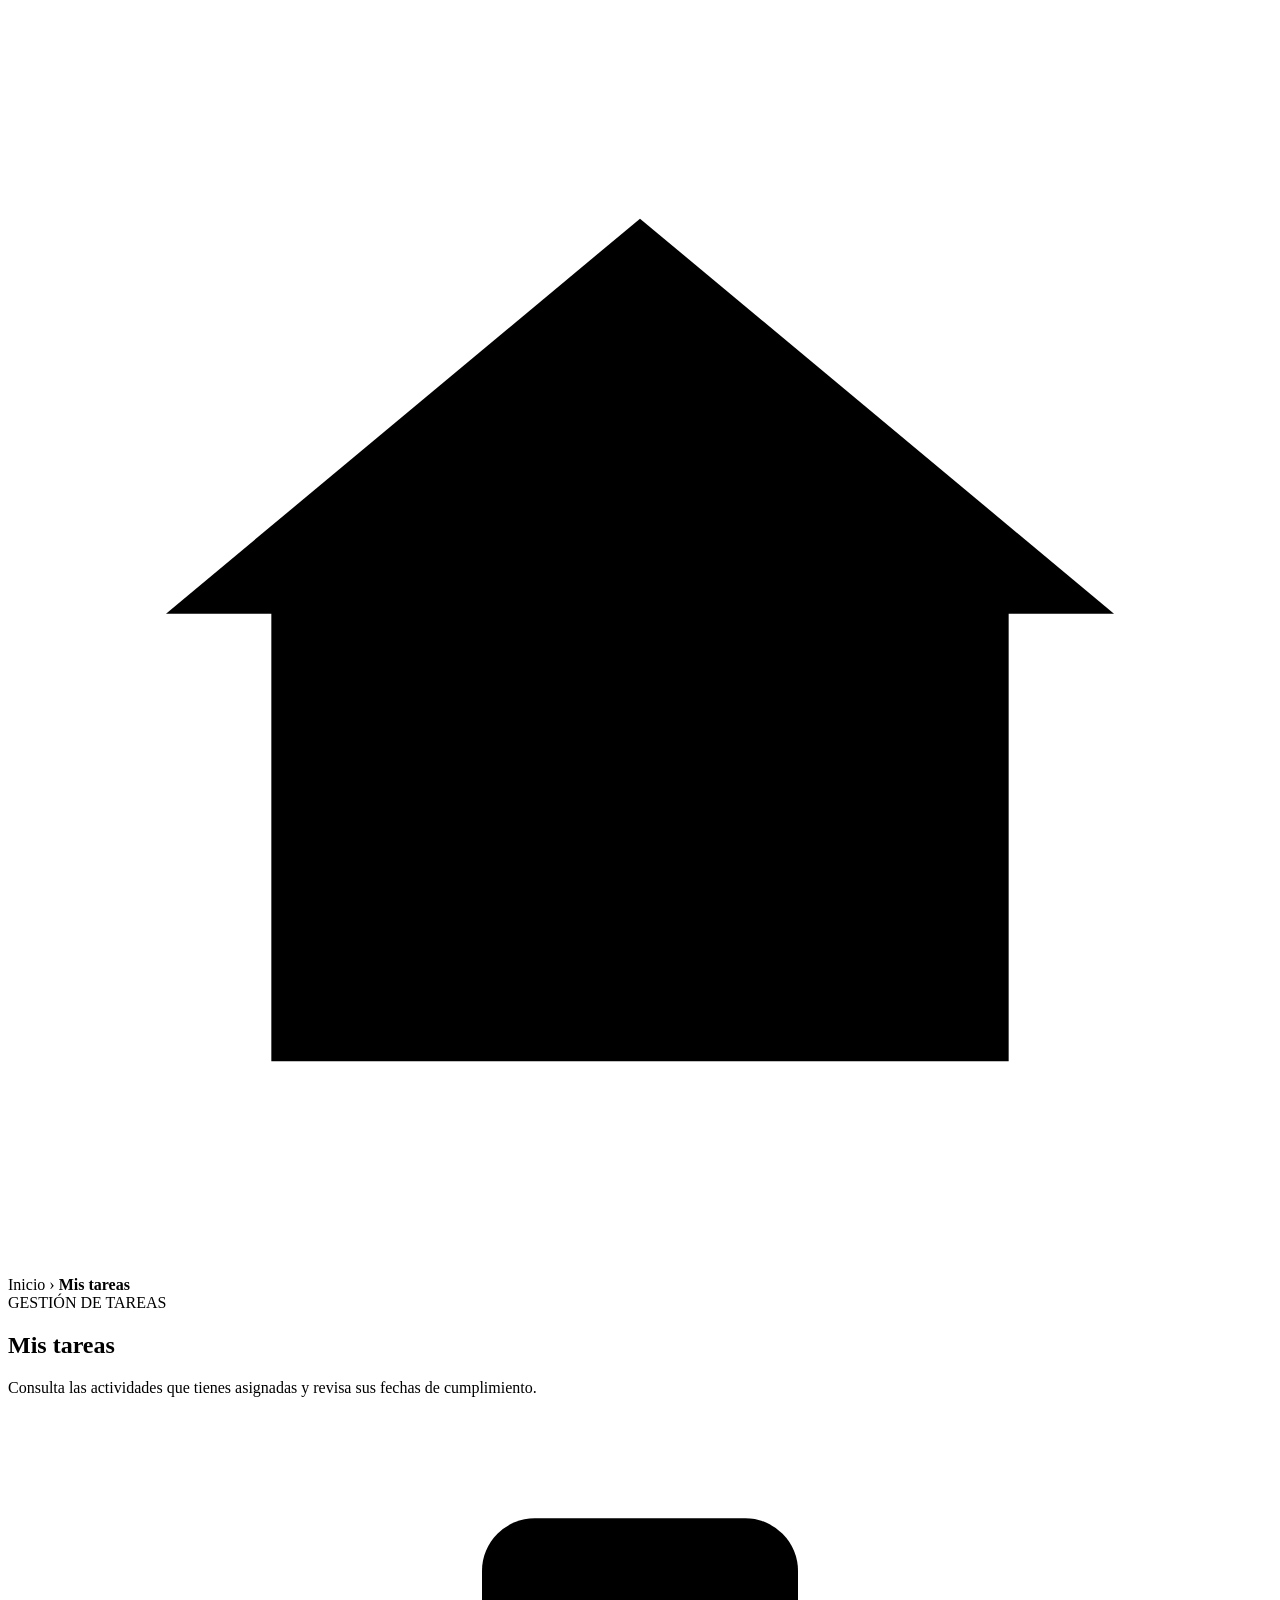
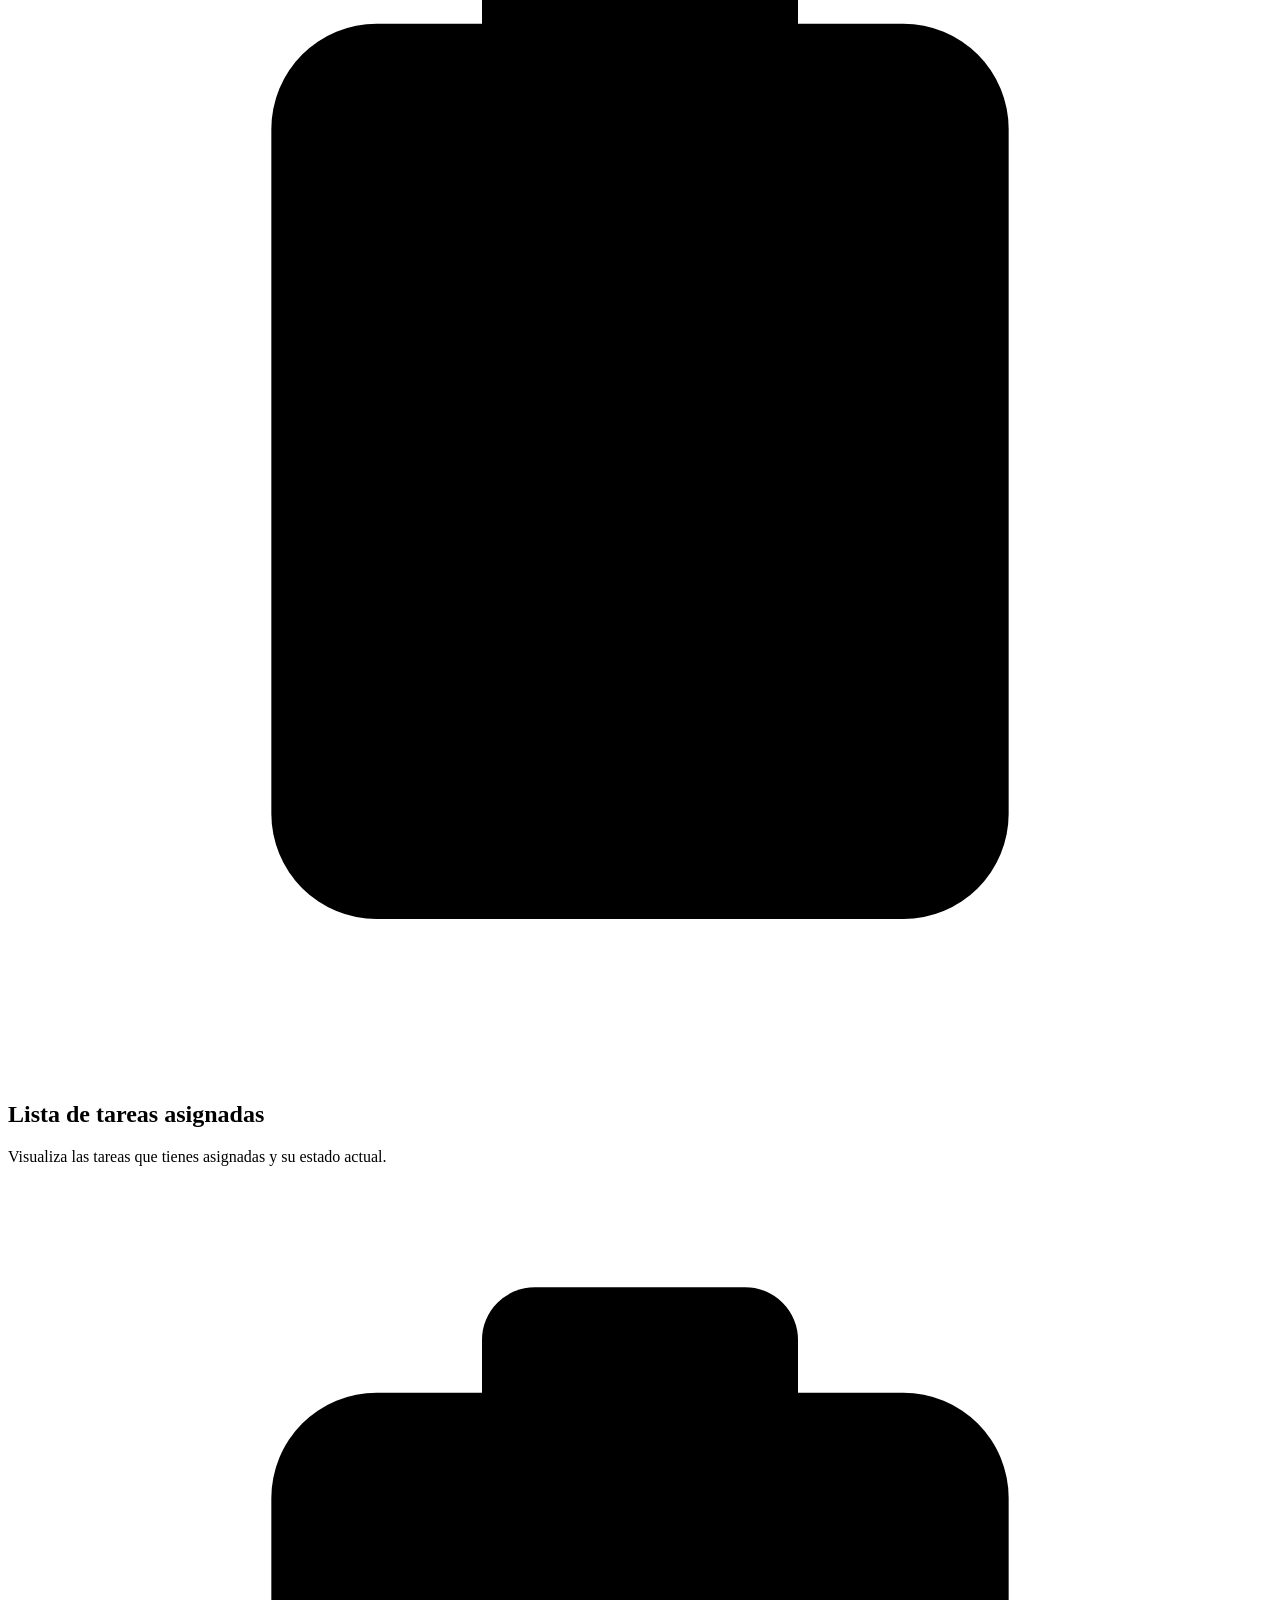
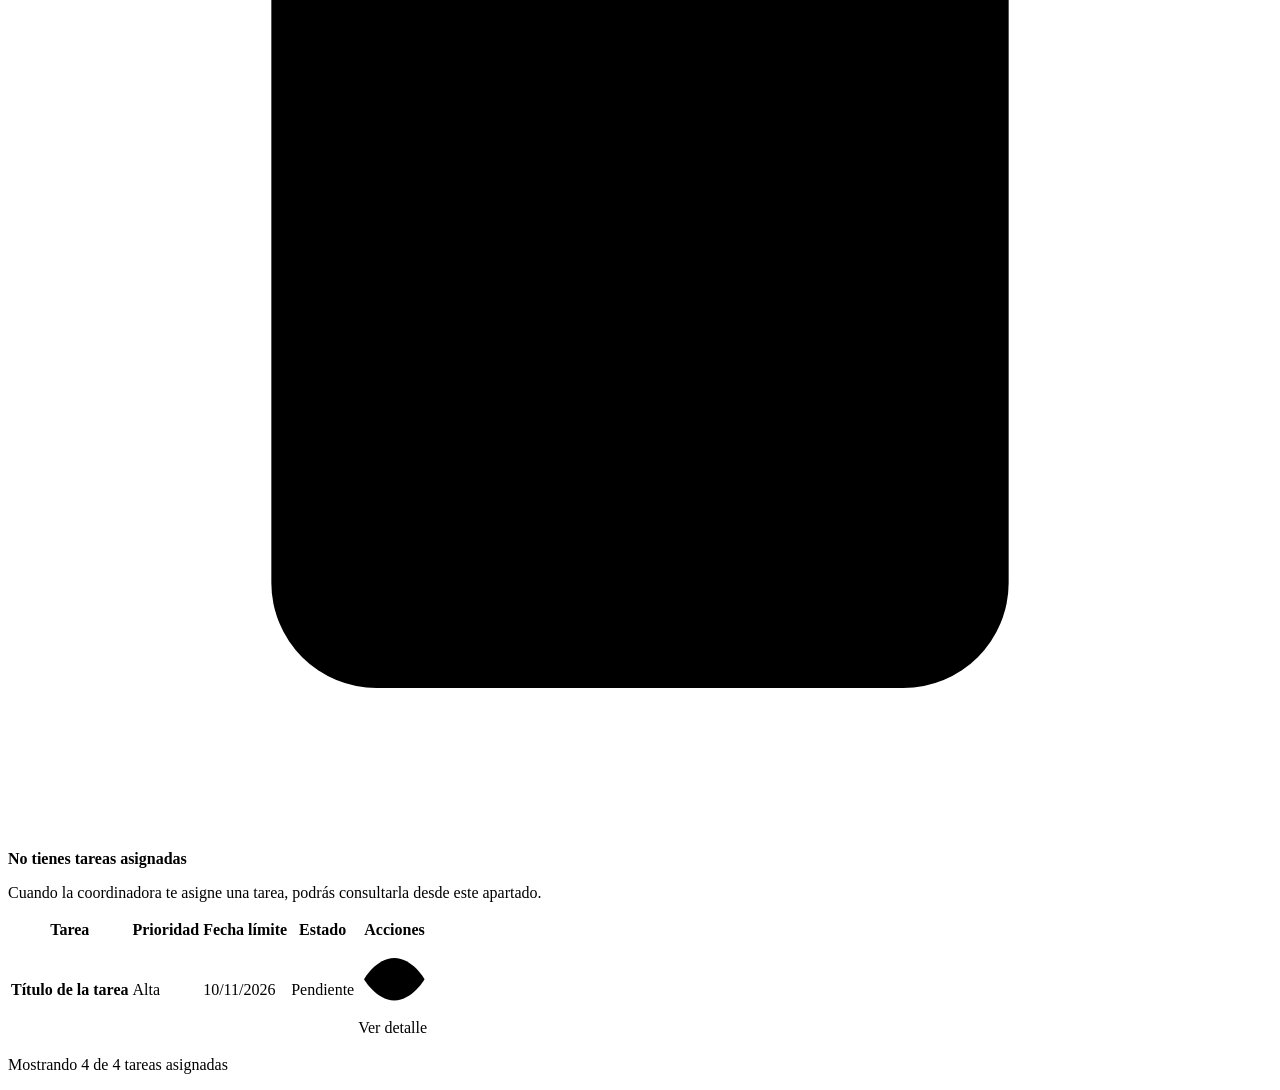
<file: src/main/resources/templates/tareas/mis-tareas.html>
<!DOCTYPE html>
<html lang="es" xmlns:th="http://www.thymeleaf.org">

<head>
    <meta charset="UTF-8">
    <meta name="viewport" content="width=device-width, initial-scale=1.0">

    <title>Mis tareas | Geosinergia</title>

    <link rel="stylesheet" th:href="@{/css/layout.css}">
    <link rel="stylesheet" th:href="@{/css/tareas.css}">
    <link rel="stylesheet" th:href="@{/css/colaboradores.css}">
</head>

<body>
    <div class="app-layout">

        <!-- Menú lateral -->
        <div th:replace="~{fragments/sidebar :: sidebar('mis-tareas')}"></div>

        <div class="main-area">

            <!-- Encabezado general -->
            <div th:replace="~{fragments/header :: header}"></div>

            <main class="page-content tareas-page">

                <!-- Navegación -->
                <nav class="tareas-breadcrumb" aria-label="Navegación">

                    <a th:href="@{/}">
                        <svg viewBox="0 0 24 24" aria-hidden="true">
                            <path d="M3 11.5 12 4l9 7.5" />
                            <path d="M5 10v10h14V10" />
                        </svg>

                        <span>Inicio</span>
                    </a>

                    <span>›</span>

                    <strong>Mis tareas</strong>
                </nav>

                <!-- Título -->
                <section class="tareas-heading">

                    <span class="tareas-label">
                        GESTIÓN DE TAREAS
                    </span>

                    <h1>Mis tareas</h1>

                    <p>
                        Consulta las actividades que tienes
                        asignadas y revisa sus fechas de cumplimiento.
                    </p>
                </section>

                <!-- Listado -->
                <section class="content-card">
                    <!-- ENCABEZADO DE LA LISTA -->
                    <div class="mis-tareas-card-heading">

                        <!-- Icono -->
                        <div class="mis-tareas-card-icon">
                            <svg viewBox="0 0 24 24" aria-hidden="true">
                                <rect x="5" y="4" width="14" height="17" rx="2" />
                                <rect x="9" y="2" width="6" height="4" rx="1" />
                                <path d="M9 11h6M9 15h6M9 19h4" />
                            </svg>
                        </div>

                        <!-- Título y descripción -->
                        <div class="mis-tareas-card-heading-text">
                            <h2>Lista de tareas asignadas</h2>

                            <p>
                                Visualiza las tareas que tienes asignadas
                                y su estado actual.
                            </p>
                        </div>

                    </div>

                    <!-- HU-07: SIN TAREAS ASIGNADAS -->
                    <div class="empty-state mis-tareas-empty"
                        th:if="${#lists.isEmpty(tareasAsignadas)}">

                        <div class="mis-tareas-empty-icon">
                            <svg viewBox="0 0 24 24" aria-hidden="true">
                                <rect x="5" y="4" width="14" height="17" rx="2"/>
                                <rect x="9" y="2" width="6" height="4" rx="1"/>
                                <path d="M9 11h6M9 15h6"/>
                                <path d="m9 18 2 2 4-4"/>
                            </svg>
                        </div>

                        <strong>No tienes tareas asignadas</strong>

                        <p>
                            Cuando la coordinadora te asigne una tarea,
                            podrás consultarla desde este apartado.
                        </p>

                    </div>

                    <!-- Tabla de tareas -->
                    <div class="table-container" th:unless="${#lists.isEmpty(tareasAsignadas)}">

                        <table class="data-table mis-tareas-table">

                            <thead>
                                <tr>
                                    <th>Tarea</th>
                                    <th>Prioridad</th>
                                    <th>Fecha límite</th>
                                    <th>Estado</th>
                                    <th>Acciones</th>
                                </tr>
                            </thead>

                            <tbody>
                                <tr th:each="tarea : ${tareasAsignadas}">

                                    <!-- Título -->
                                    <td>
                                        <strong th:text="${tarea.titulo}">
                                            Título de la tarea
                                        </strong>
                                    </td>

                                    <!-- Prioridad -->
                                    <td>
                                        <span class="mis-tareas-prioridad"
                                            th:classappend="${tarea.prioridad == null
                                                ? ' prioridad-sin-definir'
                                                : (tarea.prioridad.nombre == 'Alta'
                                                    ? ' prioridad-alta'
                                                    : (tarea.prioridad.nombre == 'Media'
                                                        ? ' prioridad-media'
                                                        : ' prioridad-baja'))}"
                                            th:text="${tarea.prioridad != null
                                                ? tarea.prioridad.nombre
                                                : 'Sin prioridad'}">
                                            Alta
                                        </span>
                                    </td>

                                    <!-- Fecha límite -->
                                    <td th:text="${tarea.fechaLimite != null
                                            ? #temporals.format(
                                                tarea.fechaLimite,
                                                'dd/MM/yyyy')
                                            : 'Sin fecha'}">
                                        10/11/2026
                                    </td>

                                    <!-- Estado -->
                                    <td>
                                        <span class="mis-tareas-estado"
                                            th:classappend="${tarea.estado.nombre == 'Pendiente'
                                                ? ' estado-pendiente'
                                                : (tarea.estado.nombre == 'En proceso'
                                                    ? ' estado-proceso'
                                                    : (tarea.estado.nombre == 'Completada'
                                                        ? ' estado-completada'
                                                        : ' estado-cancelada'))}"
                                            th:text="${tarea.estado.nombre}">
                                            Pendiente
                                        </span>
                                    </td>

                                    <!-- HU-08: VER DETALLE -->
                                    <td>
                                        <a class="mis-tareas-ver-detalle"
                                        th:href="@{/tareas/{id}/detalle(id=${tarea.idTarea})}">

                                            <svg viewBox="0 0 24 24" aria-hidden="true">
                                                <path d="M2 12s4-7 10-7 10 7 10 7
                                                        -4 7-10 7S2 12 2 12Z"/>
                                                <circle cx="12" cy="12" r="3"/>
                                            </svg>

                                            <span>Ver detalle</span>
                                        </a>
                                    </td>
                                </tr>
                            </tbody>
                        </table>
                    </div>

                    <!-- HU-07: CONTADOR INFERIOR -->
                    <div class="mis-tareas-footer"
                        th:unless="${#lists.isEmpty(tareasAsignadas)}">

                        <p th:text="${#lists.size(tareasAsignadas) == 1
                            ? 'Mostrando 1 de 1 tarea asignada'
                            : 'Mostrando ' + #lists.size(tareasAsignadas)
                            + ' de ' + #lists.size(tareasAsignadas)
                            + ' tareas asignadas'}">

                            Mostrando 4 de 4 tareas asignadas
                        </p>

                    </div>

                </section>
            </main>
        </div>
    </div>

    <script th:src="@{/js/layout.js}"></script>
</body>

</html>
</file>
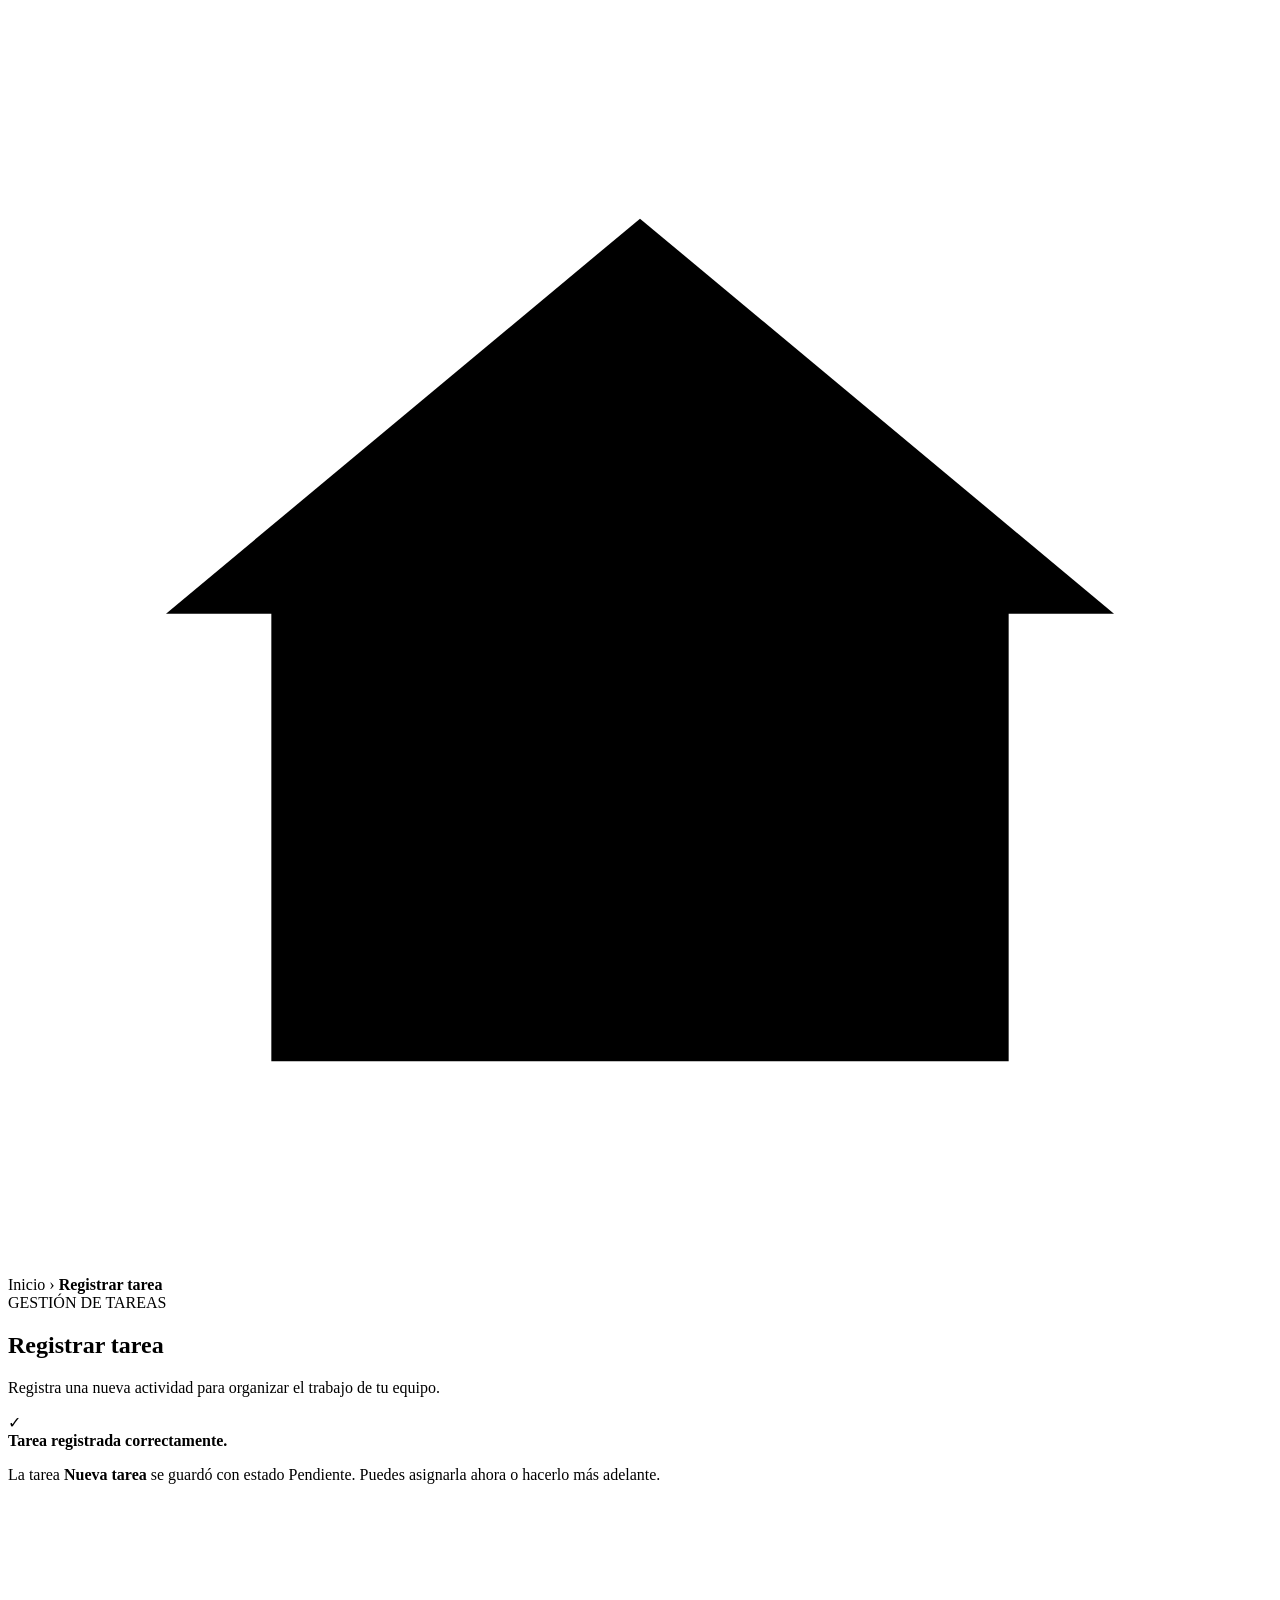
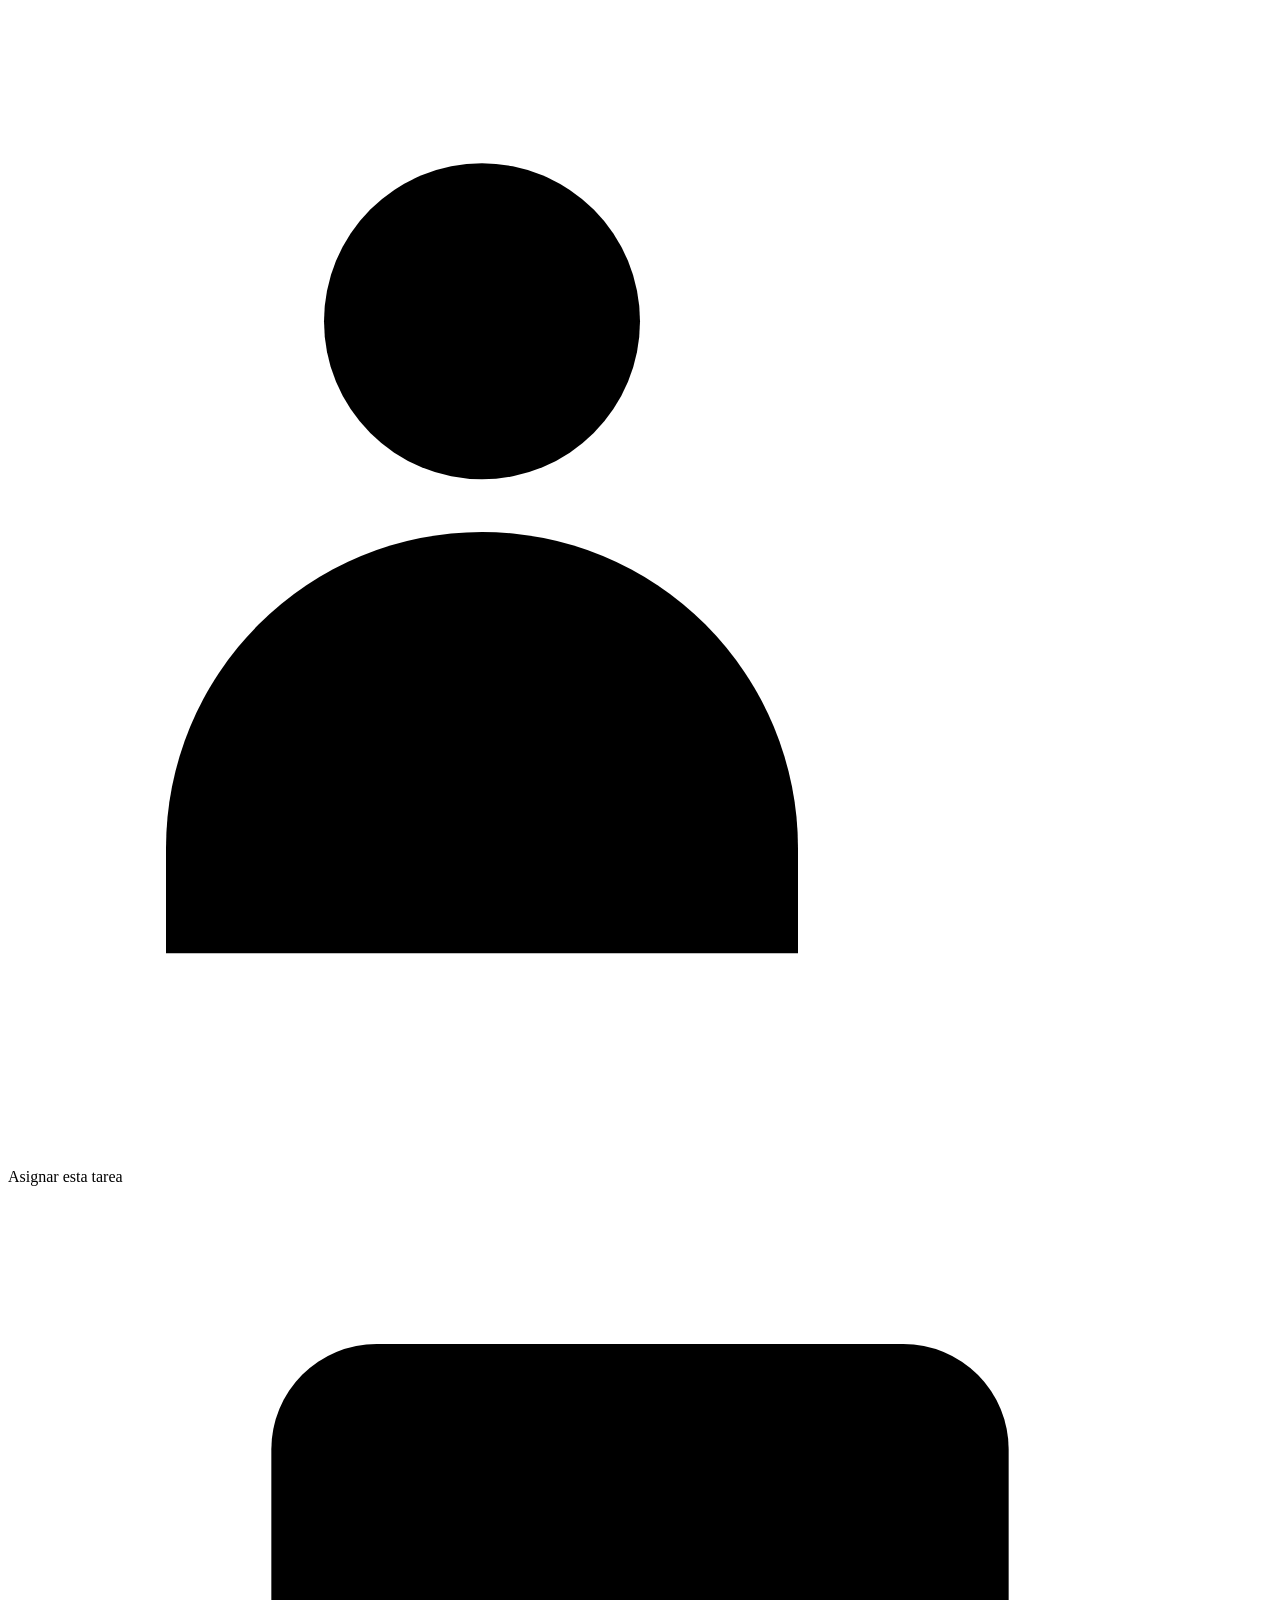
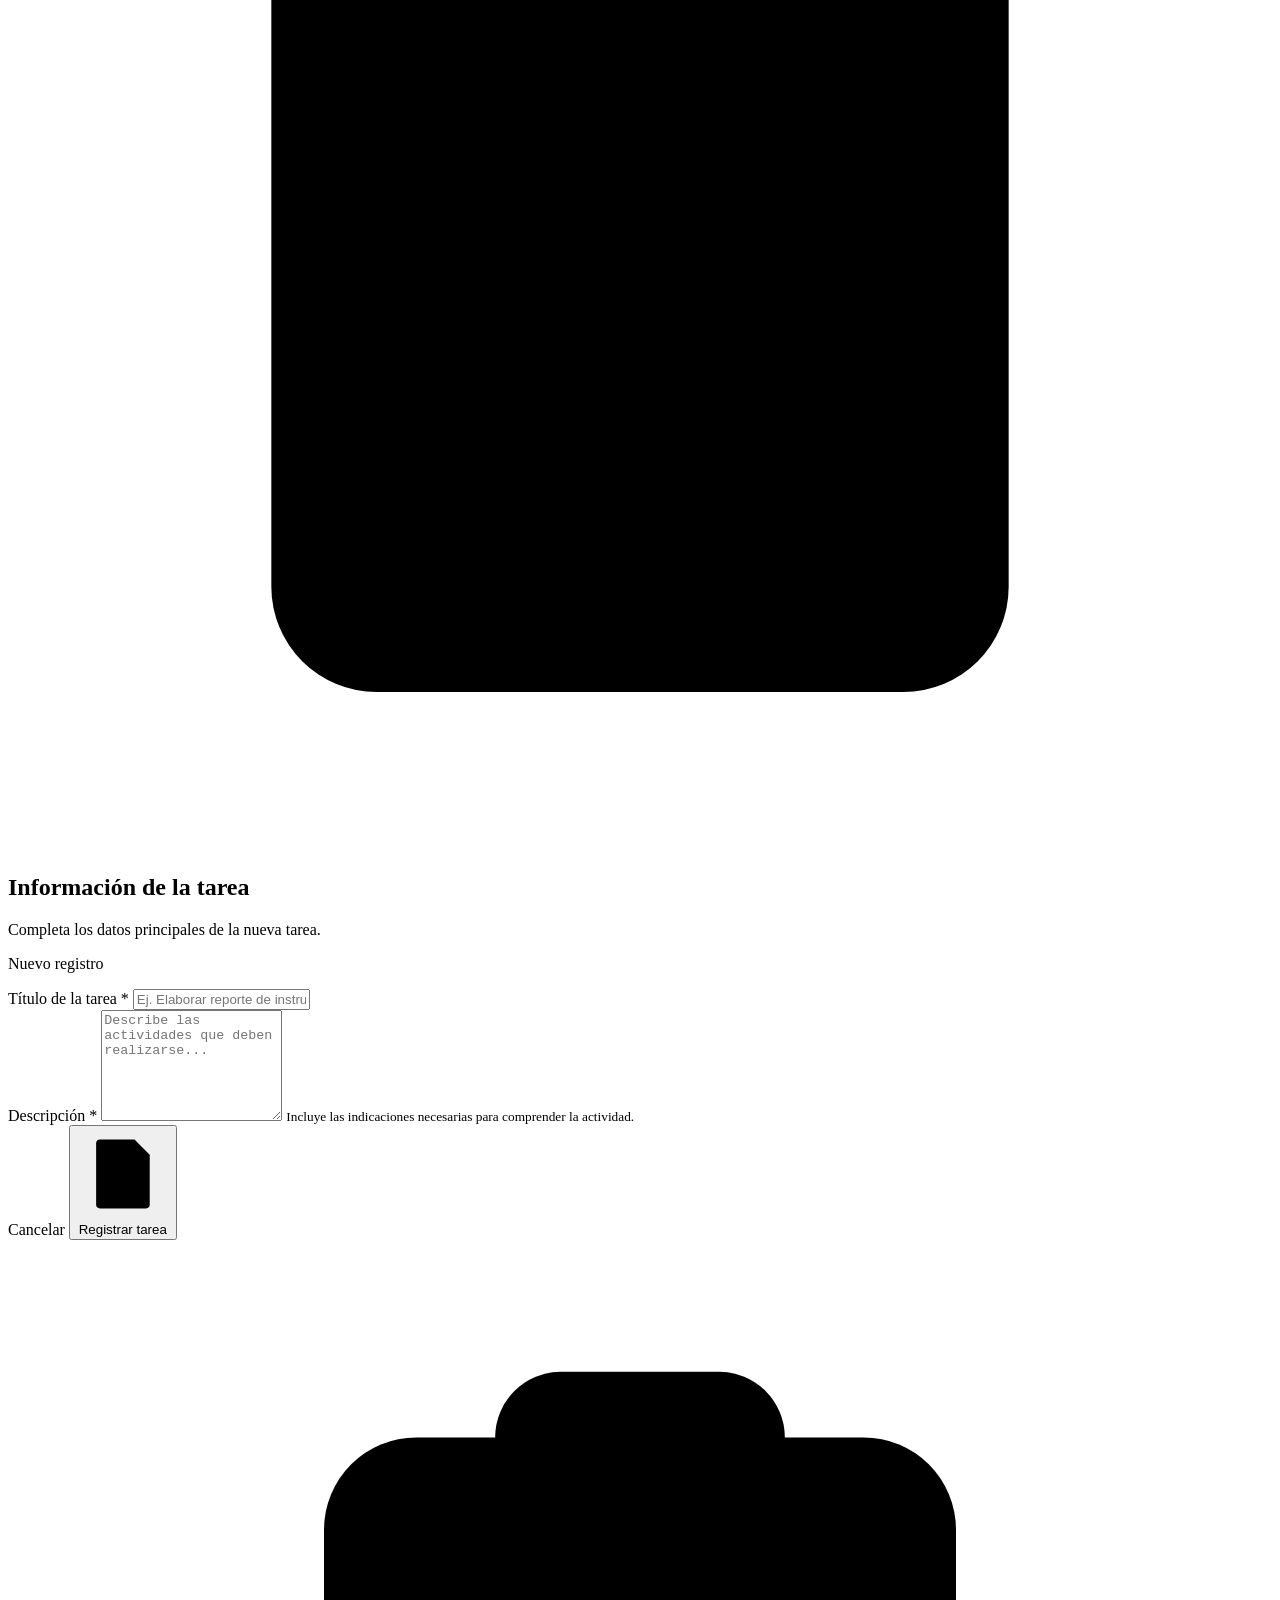
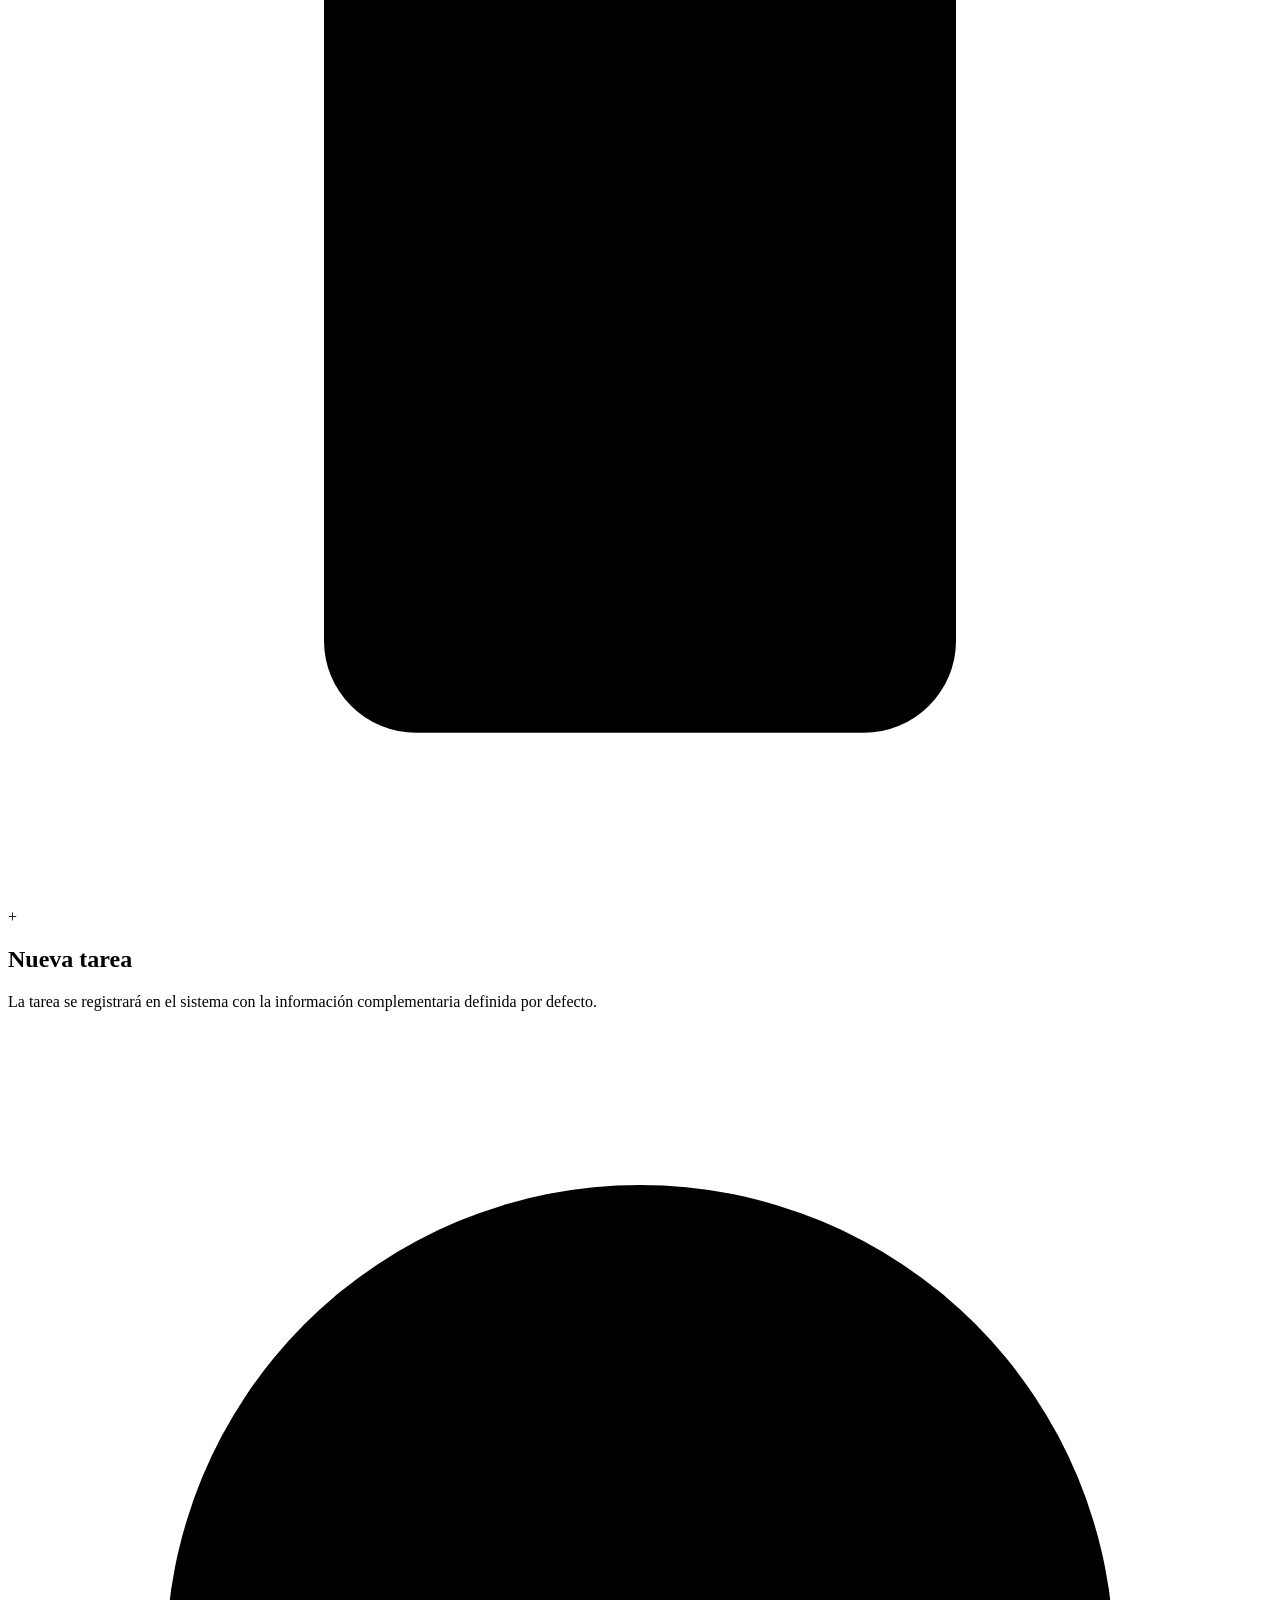
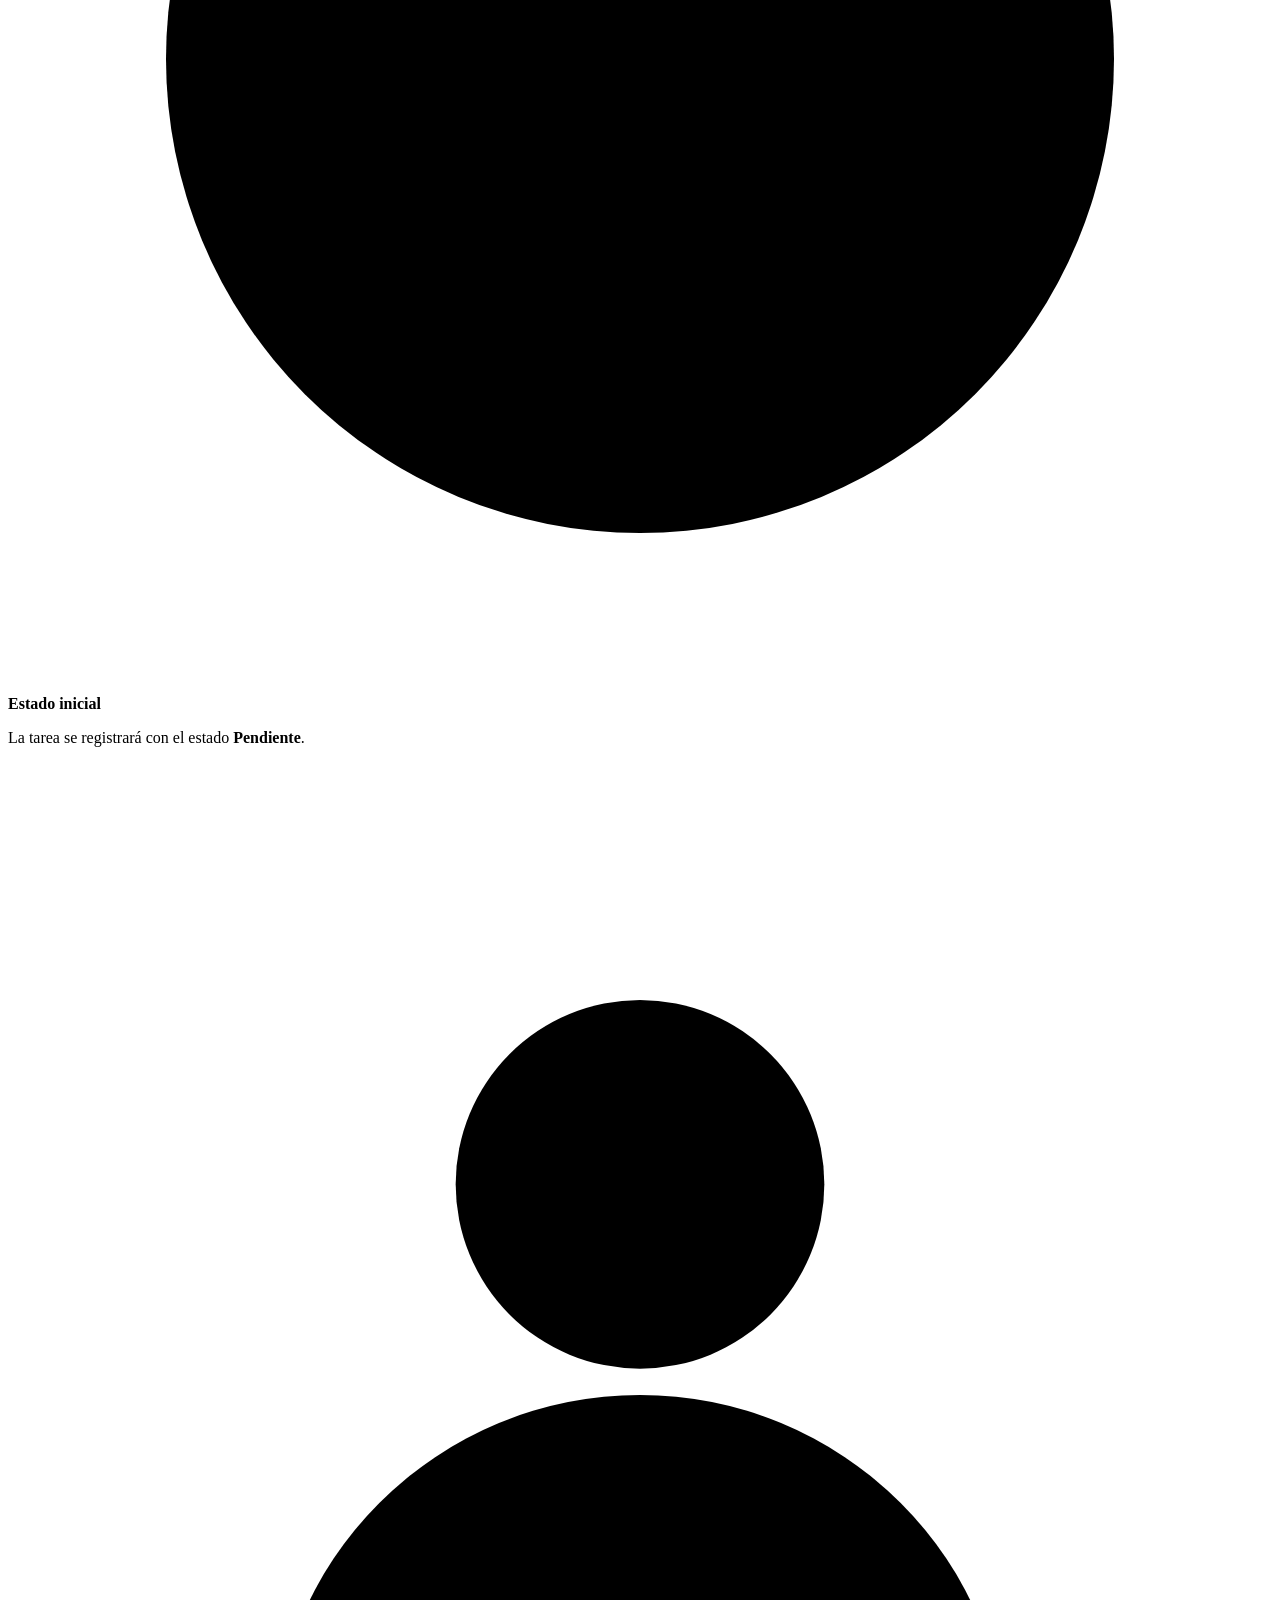
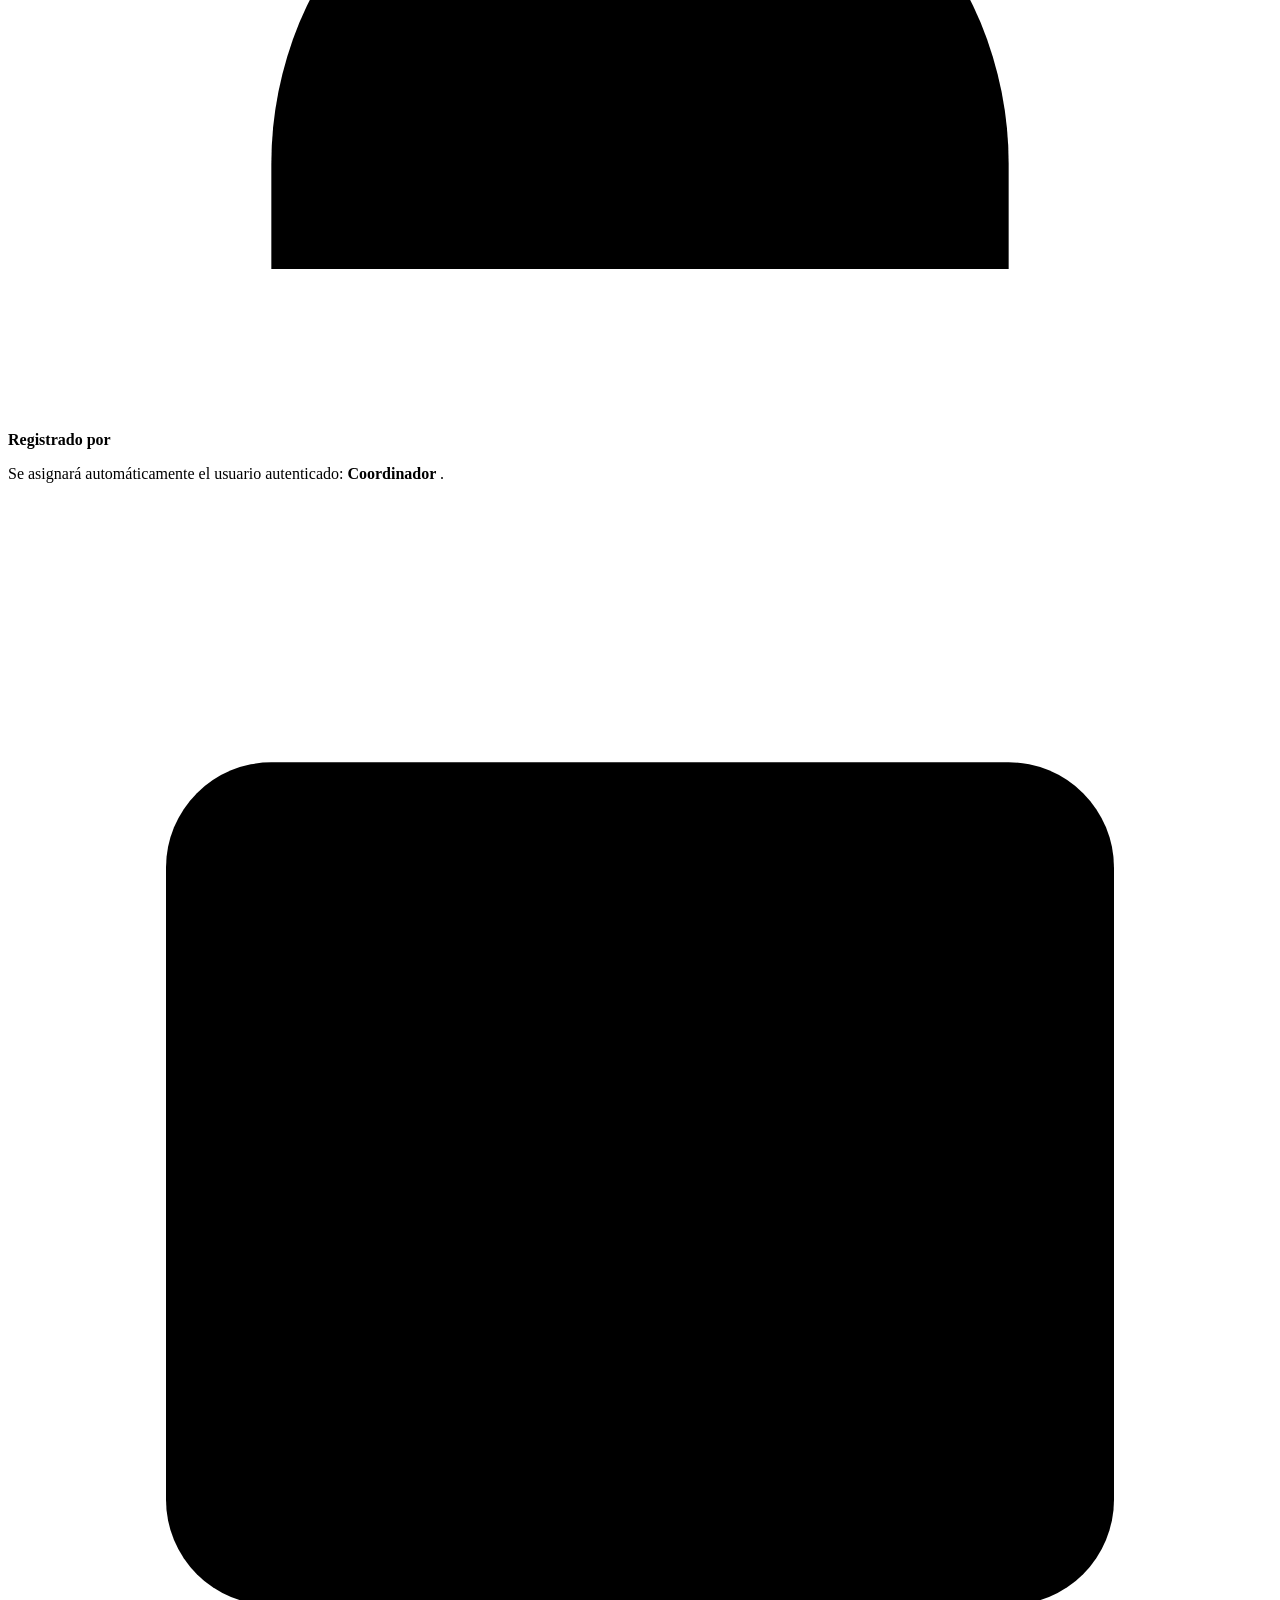
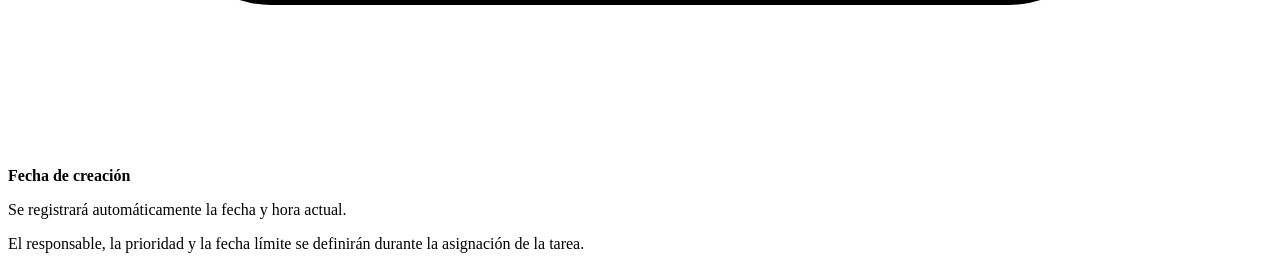
<file: src/main/resources/templates/tareas/registro.html>
<!DOCTYPE html>
<html lang="es" xmlns:th="http://www.thymeleaf.org">

<head>
    <meta charset="UTF-8">
    <meta name="viewport" content="width=device-width, initial-scale=1.0">

    <title>Registrar tarea | Geosinergia</title>

    <link rel="stylesheet" th:href="@{/css/layout.css}">
    <link rel="stylesheet" th:href="@{/css/tareas.css}">
</head>

<body>
    <div class="app-layout">

        <!-- Menú lateral -->
        <div th:replace="~{fragments/sidebar :: sidebar('tareas-registro')}"></div>

        <div class="main-area">

            <!-- Encabezado -->
            <div th:replace="~{fragments/header :: header}"></div>

            <main class="page-content tareas-page">

                <!-- Navegación -->
                <nav class="tareas-breadcrumb" aria-label="Navegación">
                    <a th:href="@{/}">
                        <svg viewBox="0 0 24 24" aria-hidden="true">
                            <path d="M3 11.5 12 4l9 7.5" />
                            <path d="M5 10v10h14V10" />
                        </svg>
                        <span>Inicio</span>
                    </a>

                    <span>›</span>

                    <strong>Registrar tarea</strong>
                </nav>

                <!-- Título -->
                <section class="tareas-heading">
                    <span class="tareas-label">GESTIÓN DE TAREAS</span>
                    <h1>Registrar tarea</h1>
                    <p>
                        Registra una nueva actividad para organizar
                        el trabajo de tu equipo.
                    </p>
                </section>

                <!-- MENSAJE DE REGISTRO EXITOSO -->
                <div class="tareas-success" th:if="${exito != null}" role="status">

                    <span class="tareas-success-icon">✓</span>

                    <div class="tareas-success-content">

                        <strong th:text="${exito}">
                            Tarea registrada correctamente.
                        </strong>

                        <p th:if="${tituloTareaRegistrada != null}">
                            La tarea
                            <b th:text="${tituloTareaRegistrada}">
                                Nueva tarea
                            </b>
                            se guardó con estado Pendiente.
                            Puedes asignarla ahora o hacerlo más adelante.
                        </p>
                    </div>

                    <!-- Acción opcional de asignación -->
                    <a th:if="${idTareaRegistrada != null}" th:href="@{/tareas/asignar(idTarea=${idTareaRegistrada})}"
                        class="tareas-success-action">

                        <svg viewBox="0 0 24 24" aria-hidden="true">
                            <circle cx="9" cy="8" r="3" />
                            <path d="M3 20v-2a6 6 0 0 1 12 0v2" />
                            <path d="M18 8v8M14 12h8" />
                        </svg>

                        Asignar esta tarea
                    </a>
                </div>

                <div class="tareas-layout">

                    <!-- FORMULARIO IZQUIERDO -->
                    <section class="tareas-card">

                        <div class="tareas-card-heading">
                            <div class="tareas-card-icon">
                                <svg viewBox="0 0 24 24" aria-hidden="true">
                                    <rect x="5" y="3" width="14" height="18" rx="2" />
                                    <path d="M9 8h6M9 12h6M9 16h4" />
                                </svg>
                            </div>

                            <div>
                                <h2>Información de la tarea</h2>
                                <p>
                                    Completa los datos principales
                                    de la nueva tarea.
                                </p>
                            </div>

                            <!-- Indicador de nuevo registro -->
                            <div class="tareas-new-badge">
                                <span class="tareas-new-dot"></span>
                                Nuevo registro
                            </div>
                        </div>

                        <form th:action="@{/tareas/nueva}" th:object="${tareaForm}" method="post" class="tareas-form">

                            <!-- Errores generales -->
                            <div class="tareas-error-summary" th:if="${#fields.hasGlobalErrors()}" role="alert">
                                <p th:each="error : ${#fields.globalErrors()}" th:text="${error}">
                                </p>
                            </div>

                            <!-- Título -->
                            <div class="tareas-field">
                                <label for="titulo">
                                    Título de la tarea
                                    <span class="required-mark">*</span>
                                </label>

                                <input type="text" id="titulo" th:field="*{titulo}" maxlength="150" required
                                    placeholder="Ej. Elaborar reporte de instrumentación"
                                    th:classappend="${#fields.hasErrors('titulo')} ? 'input-invalid' : ''">

                                <span class="tareas-error" th:if="${#fields.hasErrors('titulo')}" th:errors="*{titulo}">
                                </span>
                            </div>

                            <!-- Descripción -->
                            <div class="tareas-field">
                                <label for="descripcion">
                                    Descripción
                                    <span class="required-mark">*</span>
                                </label>

                                <textarea id="descripcion" th:field="*{descripcion}" rows="7" required
                                    placeholder="Describe las actividades que deben realizarse..."
                                    th:classappend="${#fields.hasErrors('descripcion')} ? 'input-invalid' : ''"></textarea>

                                <span class="tareas-error" th:if="${#fields.hasErrors('descripcion')}"
                                    th:errors="*{descripcion}">
                                </span>

                                <small class="tareas-help">
                                    Incluye las indicaciones necesarias
                                    para comprender la actividad.
                                </small>
                            </div>

                            <!-- Acciones -->
                            <div class="tareas-actions">
                                <a th:href="@{/}" class="tareas-cancel">
                                    Cancelar
                                </a>

                                <button type="submit" class="tareas-submit">
                                    <svg viewBox="0 0 24 24" aria-hidden="true">
                                        <path d="M6 3h9l4 4v13a1 1 0 0 1-1 1H6a1 1 0 0 1-1-1V4a1 1 0 0 1 1-1Z" />
                                        <path d="M15 3v5h4" />
                                        <path d="M12 12v6M9 15h6" />
                                    </svg>
                                    Registrar tarea
                                </button>
                            </div>
                        </form>
                    </section>


                    <!-- INFORMACIÓN AUTOMÁTICA -->
                    <aside class="tareas-info">

                        <!-- Ilustración superior -->
                        <div class="tareas-info-hero">
                            <div class="tareas-hero-art">

                                <svg viewBox="0 0 96 96" aria-hidden="true">
                                    <rect x="24" y="15" width="48" height="68" rx="7" />
                                    <rect x="37" y="10" width="22" height="12" rx="5" />
                                    <path d="M35 38h26" />
                                    <path d="M35 49h26" />
                                    <path d="M35 60h15" />
                                </svg>

                                <span class="tareas-hero-plus">+</span>
                            </div>
                        </div>

                        <!-- Título de la tarjeta -->
                        <div class="tareas-info-intro">
                            <h2>Nueva tarea</h2>

                            <p>
                                La tarea se registrará en el sistema
                                con la información complementaria
                                definida por defecto.
                            </p>
                        </div>

                        <div class="tareas-info-content">

                            <div class="tareas-info-feature">

                                <span class="tareas-feature-icon icon-green">
                                    <svg viewBox="0 0 24 24" aria-hidden="true">
                                        <circle cx="12" cy="12" r="9" />
                                        <path d="M12 7v5l3 2" />
                                    </svg>
                                </span>

                                <div>
                                    <strong>Estado inicial</strong>
                                    <p>
                                        La tarea se registrará con
                                        el estado <b>Pendiente</b>.
                                    </p>
                                </div>
                            </div>

                            <div class="tareas-info-feature">

                                <span class="tareas-feature-icon icon-blue">
                                    <svg viewBox="0 0 24 24" aria-hidden="true">
                                        <circle cx="12" cy="8" r="3.5" />
                                        <path d="M5 21v-2a7 7 0 0 1 14 0v2" />
                                    </svg>
                                </span>

                                <div>
                                    <strong>Registrado por</strong>
                                    <p>
                                        Se asignará automáticamente
                                        el usuario autenticado:
                                        <b th:text="${nombreUsuario}">
                                            Coordinador
                                        </b>.
                                    </p>
                                </div>
                            </div>

                            <div class="tareas-info-feature">

                                <span class="tareas-feature-icon icon-blue">
                                    <svg viewBox="0 0 24 24" aria-hidden="true">
                                        <rect x="3" y="5" width="18" height="16" rx="2" />
                                        <path d="M7 3v4M17 3v4M3 10h18" />
                                        <path d="M8 15h3" />
                                    </svg>
                                </span>

                                <div>
                                    <strong>Fecha de creación</strong>
                                    <p>
                                        Se registrará automáticamente
                                        la fecha y hora actual.
                                    </p>
                                </div>
                            </div>

                            <div class="tareas-info-divider"></div>

                            <p class="tareas-assignment-hint">
                                El responsable, la prioridad y la fecha límite
                                se definirán durante la asignación de la tarea.
                            </p>

                        </div>
                    </aside>
                </div>
            </main>
        </div>
    </div>

    <script th:src="@{/js/layout.js}"></script>
</body>

</html>
</file>
